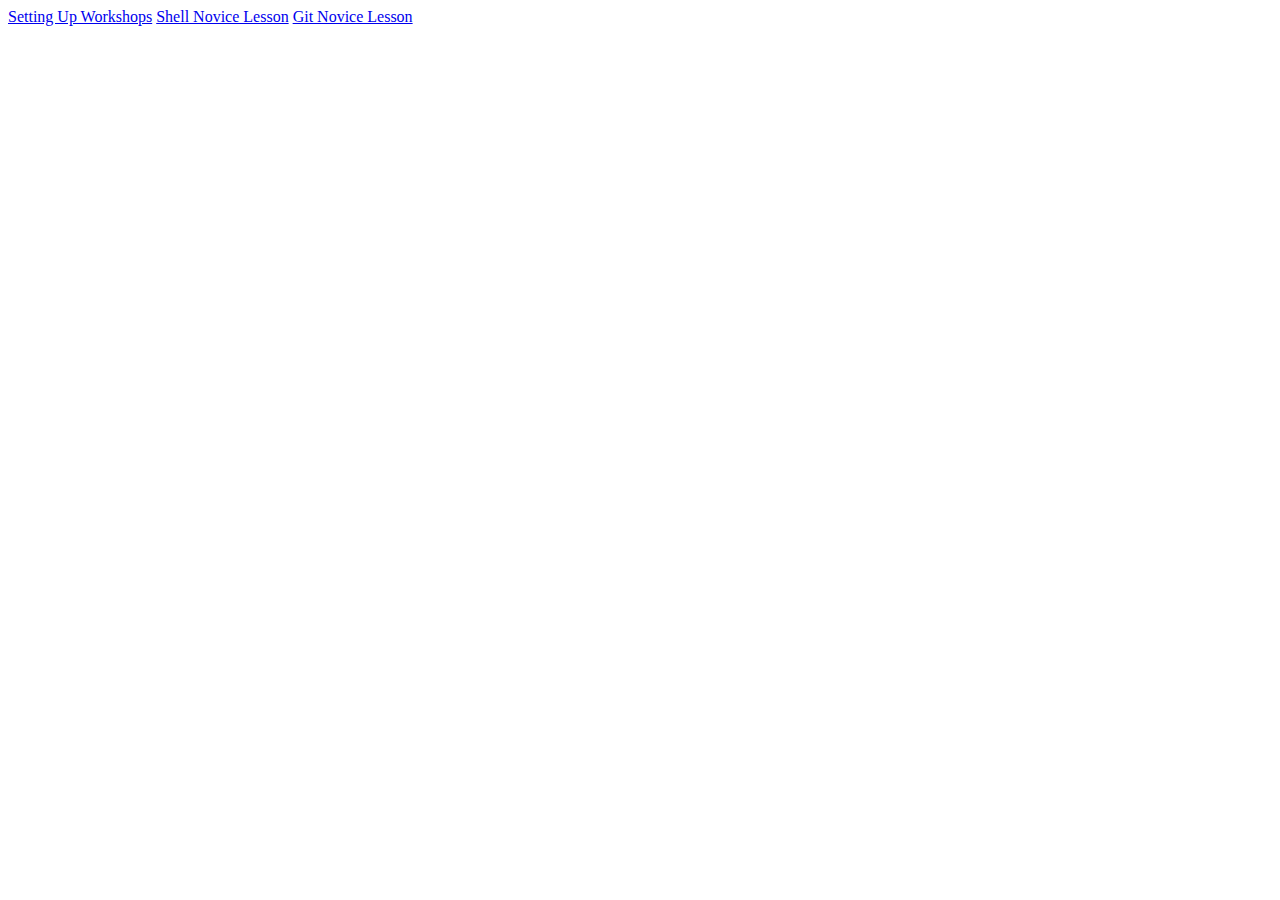
<file: index.html>
<html>

<body>

<a href="html/Setting_up.html">Setting Up Workshops</a>
<a href="html/shell-novice.html">Shell Novice Lesson</a>
<a href="html/git-novice.html">Git Novice Lesson</a>

</body>


</html>
</file>
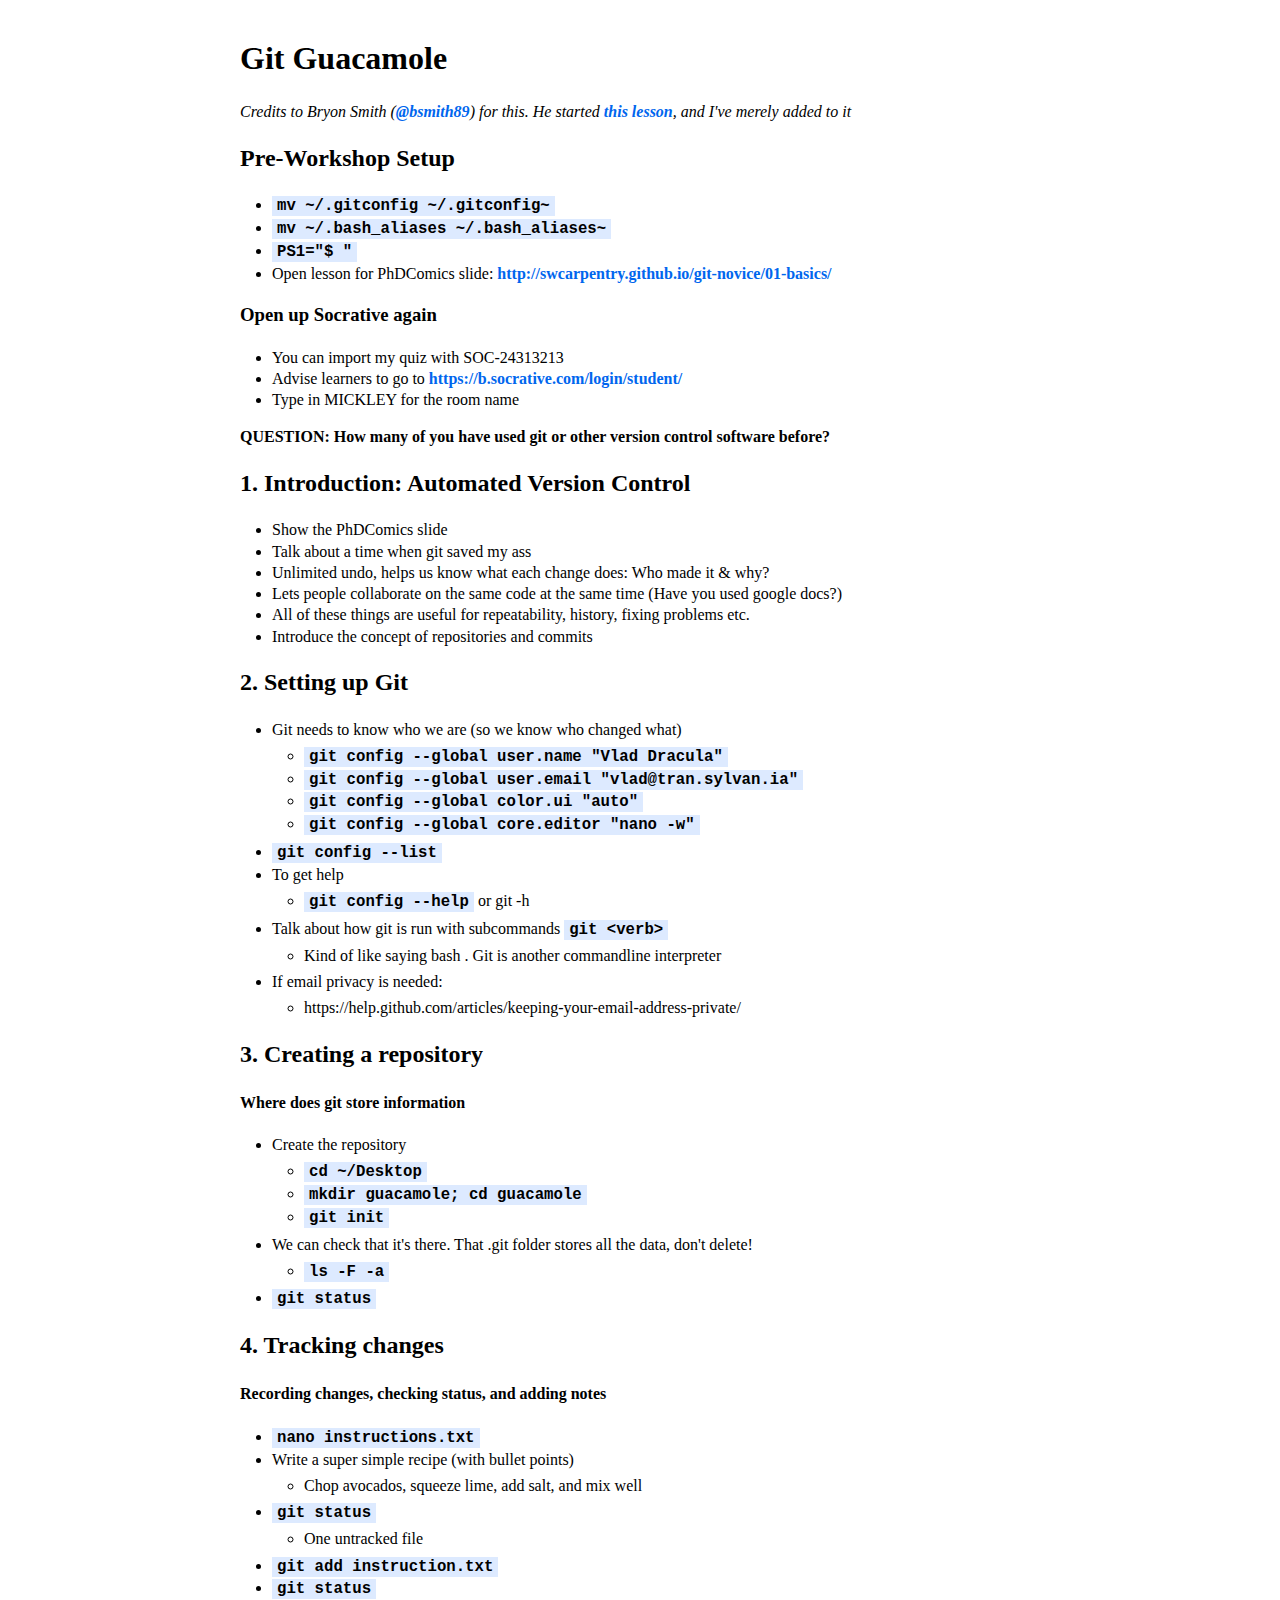
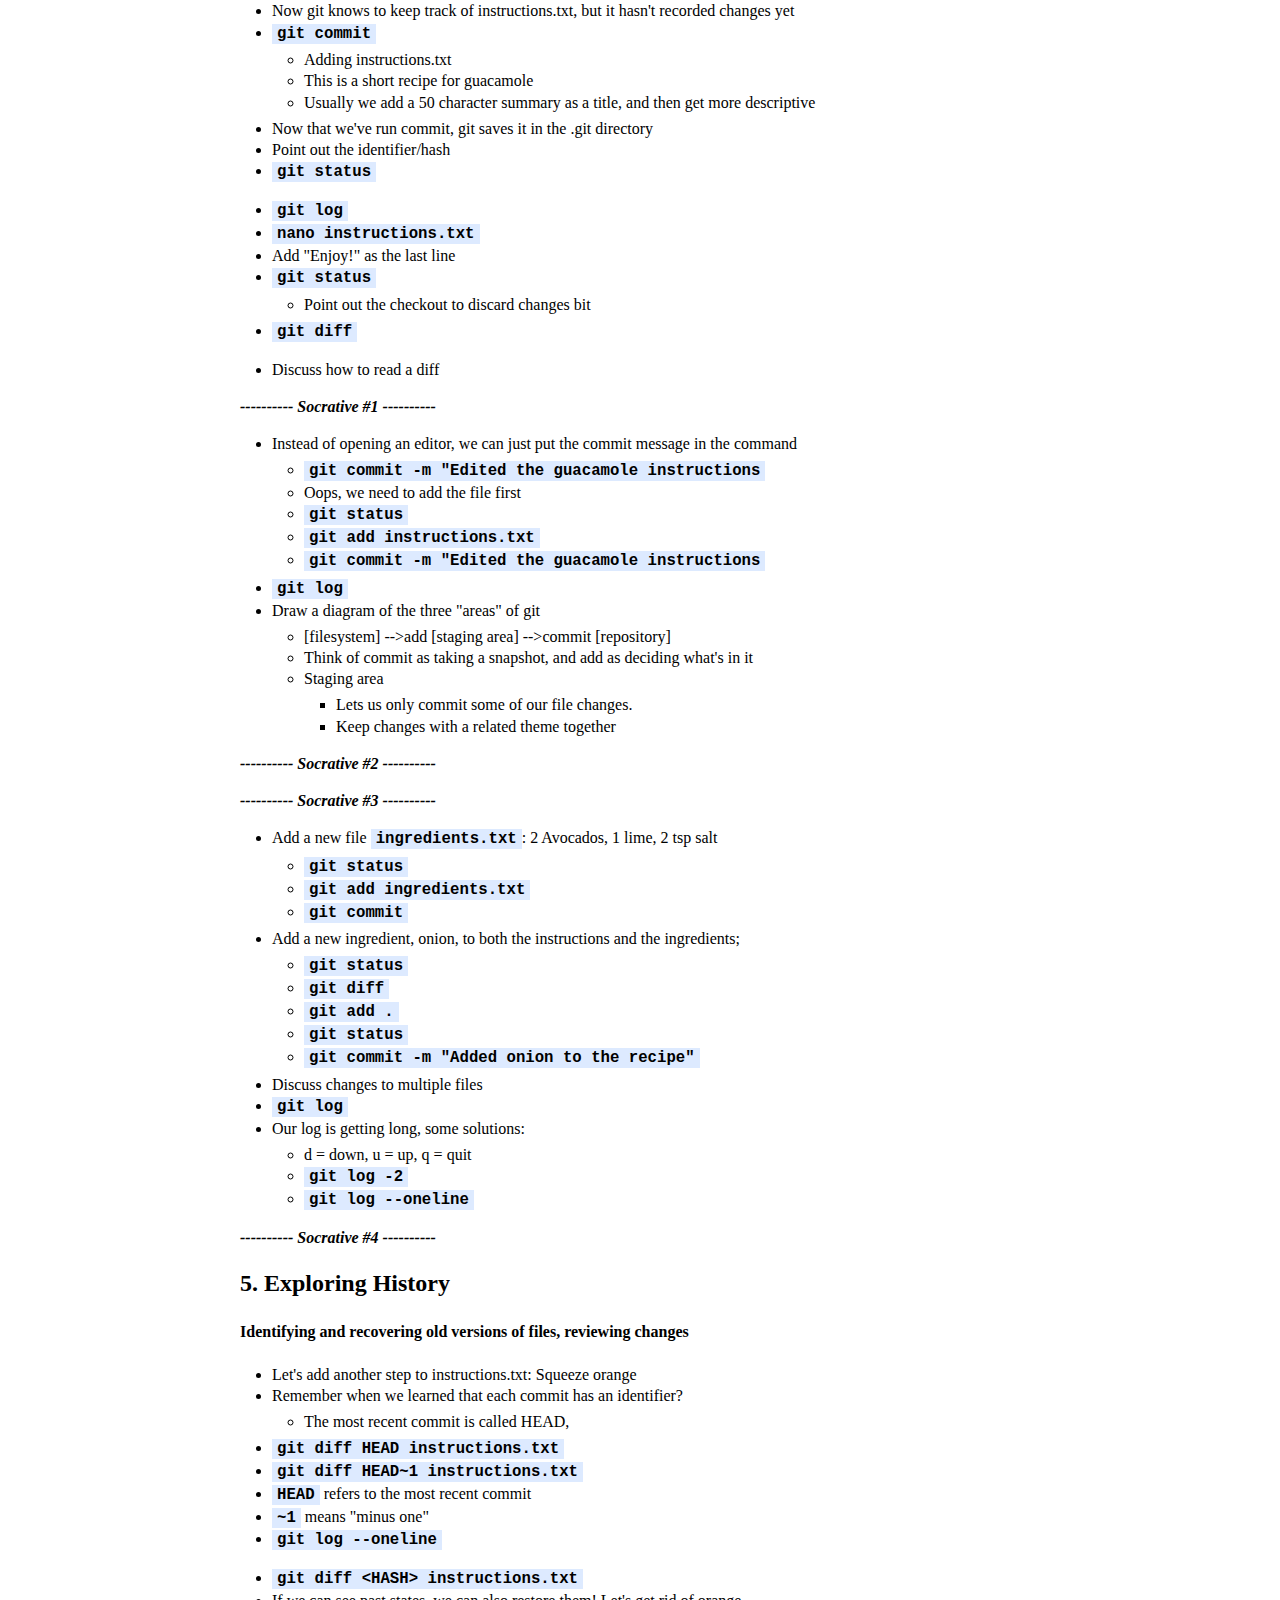
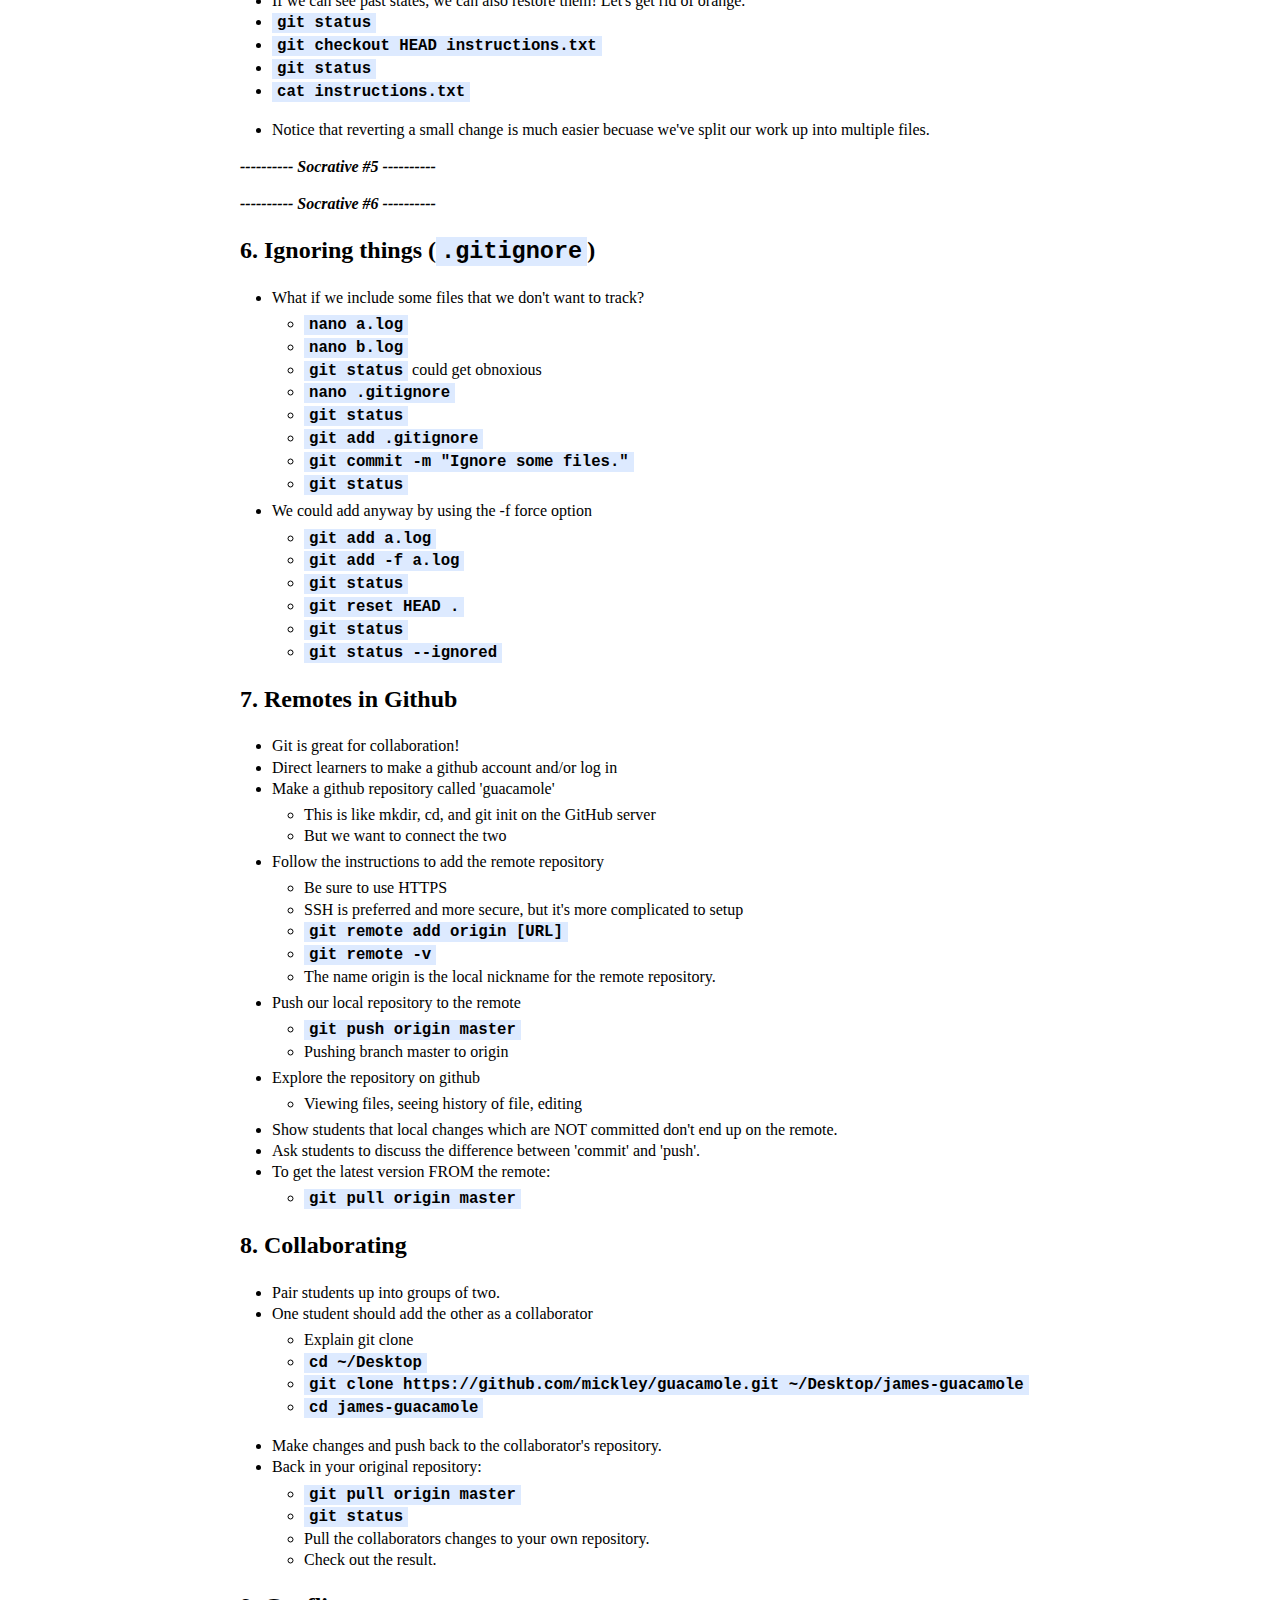
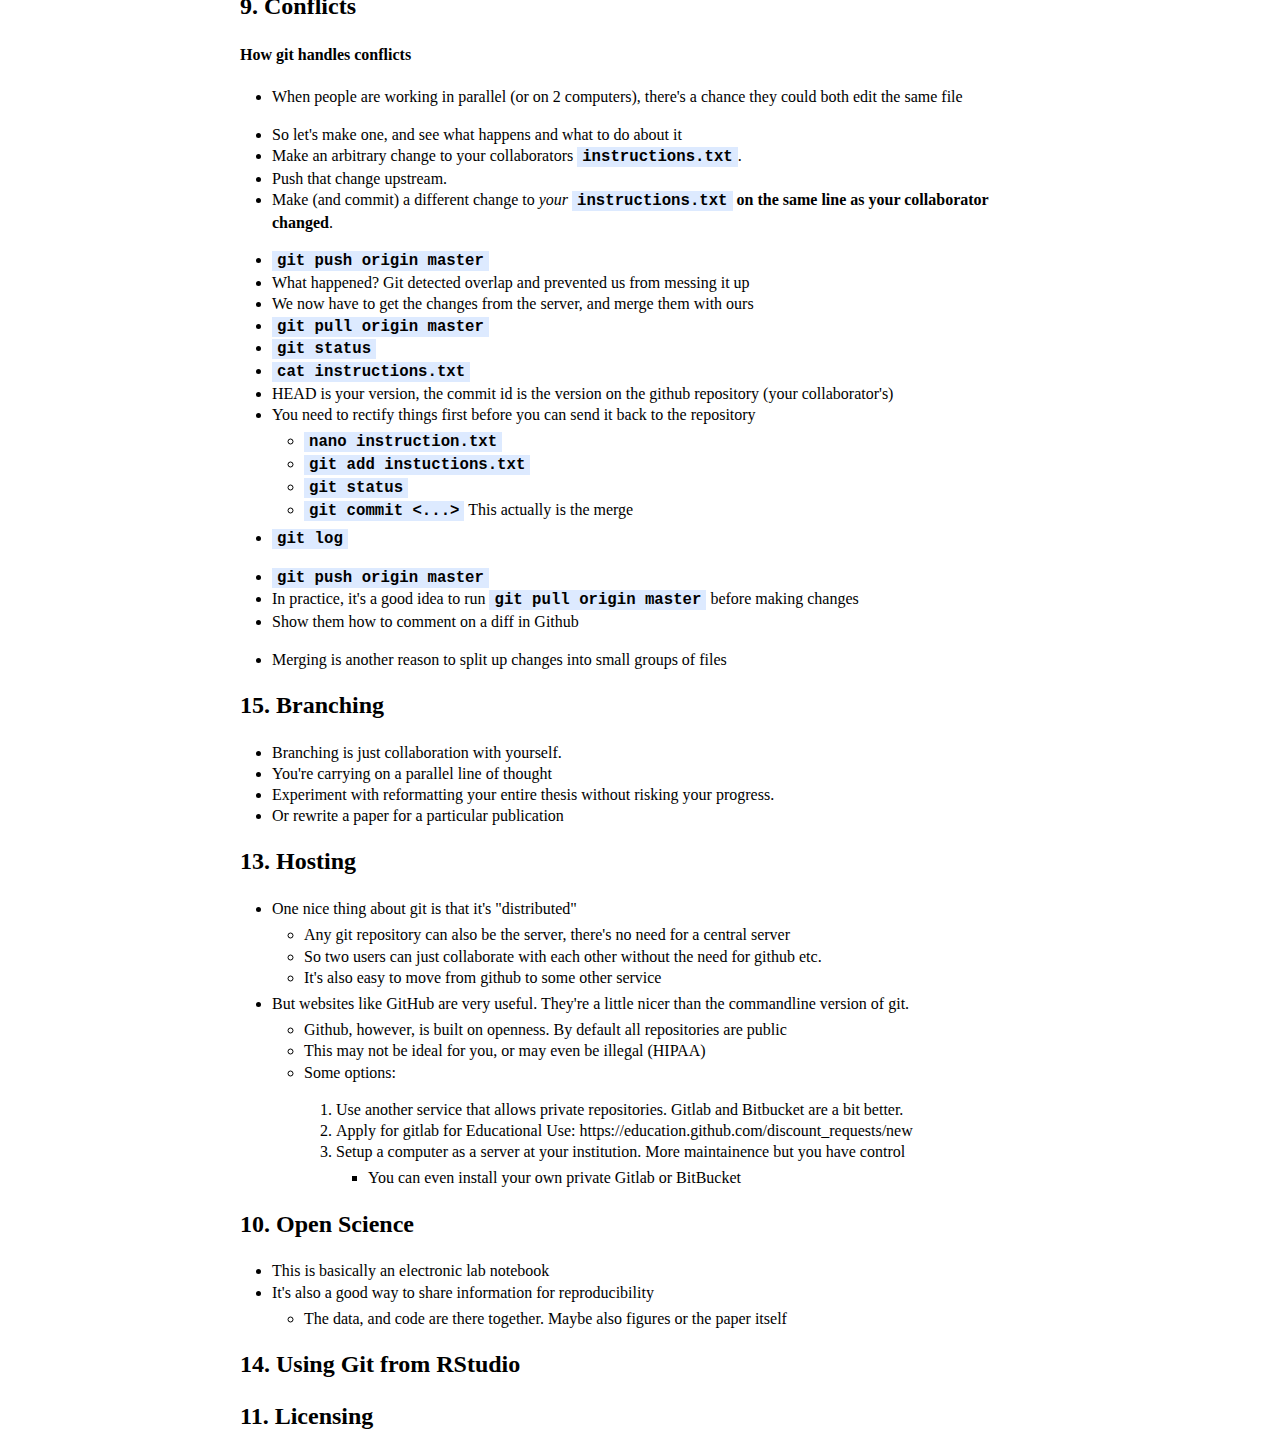
<file: git-novice.html>
<!DOCTYPE html PUBLIC "-//W3C//DTD XHTML 1.0 Transitional//EN" "http://www.w3.org/TR/xhtml1/DTD/xhtml1-transitional.dtd">
<html xmlns="http://www.w3.org/1999/xhtml">
<head>
  <meta http-equiv="Content-Type" content="text/html; charset=utf-8" />
  <meta http-equiv="Content-Style-Type" content="text/css" />
  <meta name="generator" content="pandoc" />
  <title></title>
  <style type="text/css">code{white-space: pre;}</style>
  <link rel="stylesheet" href="notes.css" type="text/css" />
</head>
<body>
<h1 id="git-guacamole">Git Guacamole</h1>
<p><em>Credits to Bryon Smith (<a href="https://github.com/bsmith89">@bsmith89</a>) for this. He started <a href="https://github.com/bsmith89/git-novice-outline">this lesson</a>, and I've merely added to it</em></p>
<h2 id="pre-workshop-setup">Pre-Workshop Setup</h2>
<ul>
<li><code>mv ~/.gitconfig ~/.gitconfig~</code></li>
<li><code>mv ~/.bash_aliases ~/.bash_aliases~</code></li>
<li><code>PS1=&quot;$ &quot;</code></li>
<li>Open lesson for PhDComics slide: <a href="http://swcarpentry.github.io/git-novice/01-basics/" class="uri">http://swcarpentry.github.io/git-novice/01-basics/</a></li>
</ul>
<h3 id="open-up-socrative-again">Open up Socrative again</h3>
<ul>
<li>You can import my quiz with SOC-24313213</li>
<li>Advise learners to go to <a href="https://b.socrative.com/login/student/" class="uri">https://b.socrative.com/login/student/</a></li>
<li>Type in MICKLEY for the room name</li>
</ul>
<p><strong>QUESTION: How many of you have used git or other version control software before?</strong></p>
<h2 id="introduction-automated-version-control">1. Introduction: Automated Version Control</h2>
<ul>
<li>Show the PhDComics slide</li>
<li>Talk about a time when git saved my ass</li>
<li>Unlimited undo, helps us know what each change does: Who made it &amp; why?</li>
<li>Lets people collaborate on the same code at the same time (Have you used google docs?)</li>
<li>All of these things are useful for repeatability, history, fixing problems etc.<br />
</li>
<li>Introduce the concept of repositories and commits</li>
</ul>
<h2 id="setting-up-git">2. Setting up Git</h2>
<ul>
<li>Git needs to know who we are (so we know who changed what)
<ul>
<li><code>git config --global user.name &quot;Vlad Dracula&quot;</code></li>
<li><code>git config --global user.email &quot;vlad@tran.sylvan.ia&quot;</code></li>
<li><code>git config --global color.ui &quot;auto&quot;</code></li>
<li><code>git config --global core.editor &quot;nano -w&quot;</code></li>
</ul></li>
<li><code>git config --list</code></li>
<li>To get help
<ul>
<li><code>git config --help</code> or git <command> -h</li>
</ul></li>
<li>Talk about how git is run with subcommands <code>git &lt;verb&gt;</code>
<ul>
<li>Kind of like saying bash <verb>. Git is another commandline interpreter</li>
</ul></li>
<li>If email privacy is needed:
<ul>
<li>https://help.github.com/articles/keeping-your-email-address-private/</li>
</ul></li>
</ul>
<h2 id="creating-a-repository">3. Creating a repository</h2>
<h4 id="where-does-git-store-information">Where does git store information</h4>
<ul>
<li>Create the repository
<ul>
<li><code>cd ~/Desktop</code></li>
<li><code>mkdir guacamole; cd guacamole</code></li>
<li><code>git init</code></li>
</ul></li>
<li>We can check that it's there. That .git folder stores all the data, don't delete!
<ul>
<li><code>ls -F -a</code></li>
</ul></li>
<li><code>git status</code></li>
</ul>
<h2 id="tracking-changes">4. Tracking changes</h2>
<h4 id="recording-changes-checking-status-and-adding-notes">Recording changes, checking status, and adding notes</h4>
<ul>
<li><code>nano instructions.txt</code></li>
<li>Write a super simple recipe (with bullet points)
<ul>
<li>Chop avocados, squeeze lime, add salt, and mix well</li>
</ul></li>
<li><code>git status</code>
<ul>
<li>One untracked file</li>
</ul></li>
<li><code>git add instruction.txt</code></li>
<li><code>git status</code></li>
<li>Now git knows to keep track of instructions.txt, but it hasn't recorded changes yet</li>
<li><code>git commit</code>
<ul>
<li>Adding instructions.txt</li>
<li>This is a short recipe for guacamole</li>
<li>Usually we add a 50 character summary as a title, and then get more descriptive</li>
</ul></li>
<li>Now that we've run commit, git saves it in the .git directory</li>
<li>Point out the identifier/hash</li>
<li><code>git status</code></li>
<li><p><code>git log</code></p></li>
<li><code>nano instructions.txt</code></li>
<li>Add &quot;Enjoy!&quot; as the last line</li>
<li><code>git status</code>
<ul>
<li>Point out the checkout to discard changes bit</li>
</ul></li>
<li><code>git diff</code></li>
<li><p>Discuss how to read a diff</p></li>
</ul>
<p><strong><em>---------- Socrative #1 ----------</em></strong></p>
<ul>
<li>Instead of opening an editor, we can just put the commit message in the command
<ul>
<li><code>git commit -m &quot;Edited the guacamole instructions</code></li>
<li>Oops, we need to add the file first</li>
<li><code>git status</code></li>
<li><code>git add instructions.txt</code></li>
<li><code>git commit -m &quot;Edited the guacamole instructions</code></li>
</ul></li>
<li><code>git log</code></li>
<li>Draw a diagram of the three &quot;areas&quot; of git
<ul>
<li>[filesystem] --&gt;add [staging area] --&gt;commit [repository]</li>
<li>Think of commit as taking a snapshot, and add as deciding what's in it</li>
<li>Staging area
<ul>
<li>Lets us only commit some of our file changes.</li>
<li>Keep changes with a related theme together</li>
</ul></li>
</ul></li>
</ul>
<p><strong><em>---------- Socrative #2 ----------</em></strong></p>
<p><strong><em>---------- Socrative #3 ----------</em></strong></p>
<ul>
<li>Add a new file <code>ingredients.txt</code>: 2 Avocados, 1 lime, 2 tsp salt
<ul>
<li><code>git status</code></li>
<li><code>git add ingredients.txt</code></li>
<li><code>git commit</code></li>
</ul></li>
<li>Add a new ingredient, onion, to both the instructions and the ingredients;
<ul>
<li><code>git status</code></li>
<li><code>git diff</code></li>
<li><code>git add .</code></li>
<li><code>git status</code></li>
<li><code>git commit -m &quot;Added onion to the recipe&quot;</code></li>
</ul></li>
<li>Discuss changes to multiple files</li>
<li><code>git log</code></li>
<li>Our log is getting long, some solutions:
<ul>
<li>d = down, u = up, q = quit</li>
<li><code>git log -2</code></li>
<li><code>git log --oneline</code></li>
</ul></li>
</ul>
<p><strong><em>---------- Socrative #4 ----------</em></strong></p>
<h2 id="exploring-history">5. Exploring History</h2>
<h4 id="identifying-and-recovering-old-versions-of-files-reviewing-changes">Identifying and recovering old versions of files, reviewing changes</h4>
<ul>
<li>Let's add another step to instructions.txt: Squeeze orange</li>
<li>Remember when we learned that each commit has an identifier?
<ul>
<li>The most recent commit is called HEAD,</li>
</ul></li>
<li><code>git diff HEAD instructions.txt</code></li>
<li><code>git diff HEAD~1 instructions.txt</code></li>
<li><code>HEAD</code> refers to the most recent commit</li>
<li><code>~1</code> means &quot;minus one&quot;</li>
<li><code>git log --oneline</code></li>
<li><p><code>git diff &lt;HASH&gt; instructions.txt</code></p></li>
<li>If we can see past states, we can also restore them! Let's get rid of orange.</li>
<li><code>git status</code></li>
<li><code>git checkout HEAD instructions.txt</code></li>
<li><code>git status</code></li>
<li><code>cat instructions.txt</code></li>
<li><p>Notice that reverting a small change is much easier becuase we've split our work up into multiple files.</p></li>
</ul>
<p><strong><em>---------- Socrative #5 ----------</em></strong></p>
<p><strong><em>---------- Socrative #6 ----------</em></strong></p>
<h2 id="ignoring-things-.gitignore">6. Ignoring things (<code>.gitignore</code>)</h2>
<ul>
<li>What if we include some files that we don't want to track?
<ul>
<li><code>nano a.log</code></li>
<li><code>nano b.log</code></li>
<li><code>git status</code> could get obnoxious</li>
<li><code>nano .gitignore</code></li>
<li><code>git status</code></li>
<li><code>git add .gitignore</code></li>
<li><code>git commit -m &quot;Ignore some files.&quot;</code></li>
<li><code>git status</code></li>
</ul></li>
<li>We could add anyway by using the -f force option
<ul>
<li><code>git add a.log</code></li>
<li><code>git add -f a.log</code></li>
<li><code>git status</code></li>
<li><code>git reset HEAD .</code></li>
<li><code>git status</code></li>
<li><code>git status --ignored</code></li>
</ul></li>
</ul>
<h2 id="remotes-in-github">7. Remotes in Github</h2>
<ul>
<li>Git is great for collaboration!</li>
<li>Direct learners to make a github account and/or log in</li>
<li>Make a github repository called 'guacamole'
<ul>
<li>This is like mkdir, cd, and git init on the GitHub server</li>
<li>But we want to connect the two</li>
</ul></li>
<li>Follow the instructions to add the remote repository
<ul>
<li>Be sure to use HTTPS</li>
<li>SSH is preferred and more secure, but it's more complicated to setup</li>
<li><code>git remote add origin [URL]</code></li>
<li><code>git remote -v</code></li>
<li>The name origin is the local nickname for the remote repository.<br />
</li>
</ul></li>
<li>Push our local repository to the remote
<ul>
<li><code>git push origin master</code></li>
<li>Pushing branch master to origin</li>
</ul></li>
<li>Explore the repository on github
<ul>
<li>Viewing files, seeing history of file, editing</li>
</ul></li>
<li>Show students that local changes which are NOT committed don't end up on the remote.</li>
<li>Ask students to discuss the difference between 'commit' and 'push'.</li>
<li>To get the latest version FROM the remote:
<ul>
<li><code>git pull origin master</code></li>
</ul></li>
</ul>
<h2 id="collaborating">8. Collaborating</h2>
<ul>
<li>Pair students up into groups of two.</li>
<li>One student should add the other as a collaborator
<ul>
<li>Explain git clone</li>
<li><code>cd ~/Desktop</code></li>
<li><code>git clone https://github.com/mickley/guacamole.git ~/Desktop/james-guacamole</code></li>
<li><code>cd james-guacamole</code></li>
</ul></li>
<li><p>Make changes and push back to the collaborator's repository.</p></li>
<li>Back in your original repository:
<ul>
<li><code>git pull origin master</code></li>
<li><code>git status</code></li>
<li>Pull the collaborators changes to your own repository.</li>
<li>Check out the result.</li>
</ul></li>
</ul>
<h2 id="conflicts">9. Conflicts</h2>
<h4 id="how-git-handles-conflicts">How git handles conflicts</h4>
<ul>
<li>When people are working in parallel (or on 2 computers), there's a chance they could both edit the same file</li>
<li><p>So let's make one, and see what happens and what to do about it</p></li>
<li>Make an arbitrary change to your collaborators <code>instructions.txt</code>.</li>
<li>Push that change upstream.</li>
<li>Make (and commit) a different change to <em>your</em> <code>instructions.txt</code> <strong>on the same line as your collaborator changed</strong>.</li>
<li><p><code>git push origin master</code></p></li>
<li>What happened? Git detected overlap and prevented us from messing it up</li>
<li>We now have to get the changes from the server, and merge them with ours</li>
<li><code>git pull origin master</code></li>
<li><code>git status</code></li>
<li><code>cat instructions.txt</code></li>
<li>HEAD is your version, the commit id is the version on the github repository (your collaborator's)</li>
<li>You need to rectify things first before you can send it back to the repository
<ul>
<li><code>nano instruction.txt</code></li>
<li><code>git add instuctions.txt</code></li>
<li><code>git status</code></li>
<li><code>git commit &lt;...&gt;</code> This actually is the merge</li>
</ul></li>
<li><code>git log</code></li>
<li><p><code>git push origin master</code></p></li>
<li>In practice, it's a good idea to run <code>git pull origin master</code> before making changes</li>
<li>Show them how to comment on a diff in Github</li>
<li><p>Merging is another reason to split up changes into small groups of files</p></li>
</ul>
<h2 id="branching">15. Branching</h2>
<ul>
<li>Branching is just collaboration with yourself.<br />
</li>
<li>You're carrying on a parallel line of thought</li>
<li>Experiment with reformatting your entire thesis without risking your progress.</li>
<li>Or rewrite a paper for a particular publication</li>
</ul>
<h2 id="hosting">13. Hosting</h2>
<ul>
<li>One nice thing about git is that it's &quot;distributed&quot;
<ul>
<li>Any git repository can also be the server, there's no need for a central server</li>
<li>So two users can just collaborate with each other without the need for github etc.</li>
<li>It's also easy to move from github to some other service</li>
</ul></li>
<li>But websites like GitHub are very useful. They're a little nicer than the commandline version of git.
<ul>
<li>Github, however, is built on openness. By default all repositories are public</li>
<li>This may not be ideal for you, or may even be illegal (HIPAA)</li>
<li>Some options:
<ol style="list-style-type: decimal">
<li>Use another service that allows private repositories. Gitlab and Bitbucket are a bit better.<br />
</li>
<li>Apply for gitlab for Educational Use: https://education.github.com/discount_requests/new</li>
<li>Setup a computer as a server at your institution. More maintainence but you have control
<ul>
<li>You can even install your own private Gitlab or BitBucket</li>
</ul></li>
</ol></li>
</ul></li>
</ul>
<h2 id="open-science">10. Open Science</h2>
<ul>
<li>This is basically an electronic lab notebook</li>
<li>It's also a good way to share information for reproducibility
<ul>
<li>The data, and code are there together. Maybe also figures or the paper itself</li>
</ul></li>
</ul>
<h2 id="using-git-from-rstudio">14. Using Git from RStudio</h2>
<h2 id="licensing">11. Licensing</h2>
<h2 id="citation">12. Citation</h2>
</body>
</html>
</file>
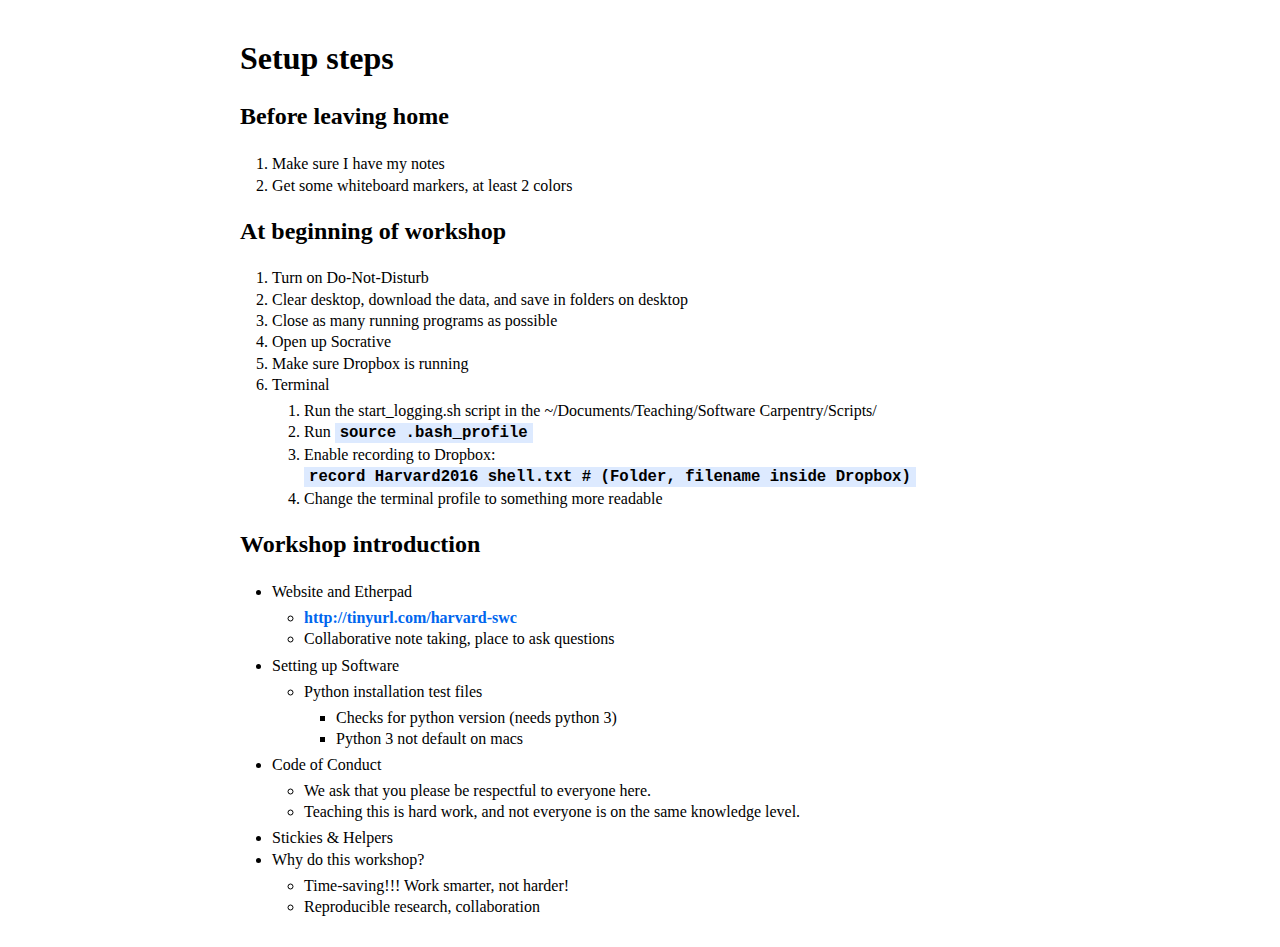
<file: Setting_up.html>
<!DOCTYPE html PUBLIC "-//W3C//DTD XHTML 1.0 Transitional//EN" "http://www.w3.org/TR/xhtml1/DTD/xhtml1-transitional.dtd">
<html xmlns="http://www.w3.org/1999/xhtml">
<head>
  <meta http-equiv="Content-Type" content="text/html; charset=utf-8" />
  <meta http-equiv="Content-Style-Type" content="text/css" />
  <meta name="generator" content="pandoc" />
  <title></title>
  <style type="text/css">code{white-space: pre;}</style>
  <link rel="stylesheet" href="notes.css" type="text/css" />
</head>
<body>
<h1 id="setup-steps">Setup steps</h1>
<h2 id="before-leaving-home">Before leaving home</h2>
<ol style="list-style-type: decimal">
<li>Make sure I have my notes</li>
<li>Get some whiteboard markers, at least 2 colors</li>
</ol>
<h2 id="at-beginning-of-workshop">At beginning of workshop</h2>
<ol style="list-style-type: decimal">
<li>Turn on Do-Not-Disturb</li>
<li>Clear desktop, download the data, and save in folders on desktop</li>
<li>Close as many running programs as possible</li>
<li>Open up Socrative</li>
<li>Make sure Dropbox is running</li>
<li>Terminal
<ol style="list-style-type: decimal">
<li>Run the start_logging.sh script in the ~/Documents/Teaching/Software Carpentry/Scripts/</li>
<li>Run <code>source .bash_profile</code></li>
<li>Enable recording to Dropbox: <code>record Harvard2016 shell.txt # (Folder, filename inside Dropbox)</code></li>
<li>Change the terminal profile to something more readable</li>
</ol></li>
</ol>
<h2 id="workshop-introduction">Workshop introduction</h2>
<ul>
<li>Website and Etherpad
<ul>
<li><a href="http://tinyurl.com/harvard-swc" class="uri">http://tinyurl.com/harvard-swc</a></li>
<li>Collaborative note taking, place to ask questions</li>
</ul></li>
<li>Setting up Software
<ul>
<li>Python installation test files
<ul>
<li>Checks for python version (needs python 3)</li>
<li>Python 3 not default on macs</li>
</ul></li>
</ul></li>
<li>Code of Conduct
<ul>
<li>We ask that you please be respectful to everyone here.</li>
<li>Teaching this is hard work, and not everyone is on the same knowledge level.</li>
</ul></li>
<li>Stickies &amp; Helpers</li>
<li>Why do this workshop?
<ul>
<li>Time-saving!!! Work smarter, not harder!</li>
<li>Reproducible research, collaboration</li>
</ul></li>
</ul>
</body>
</html>
</file>
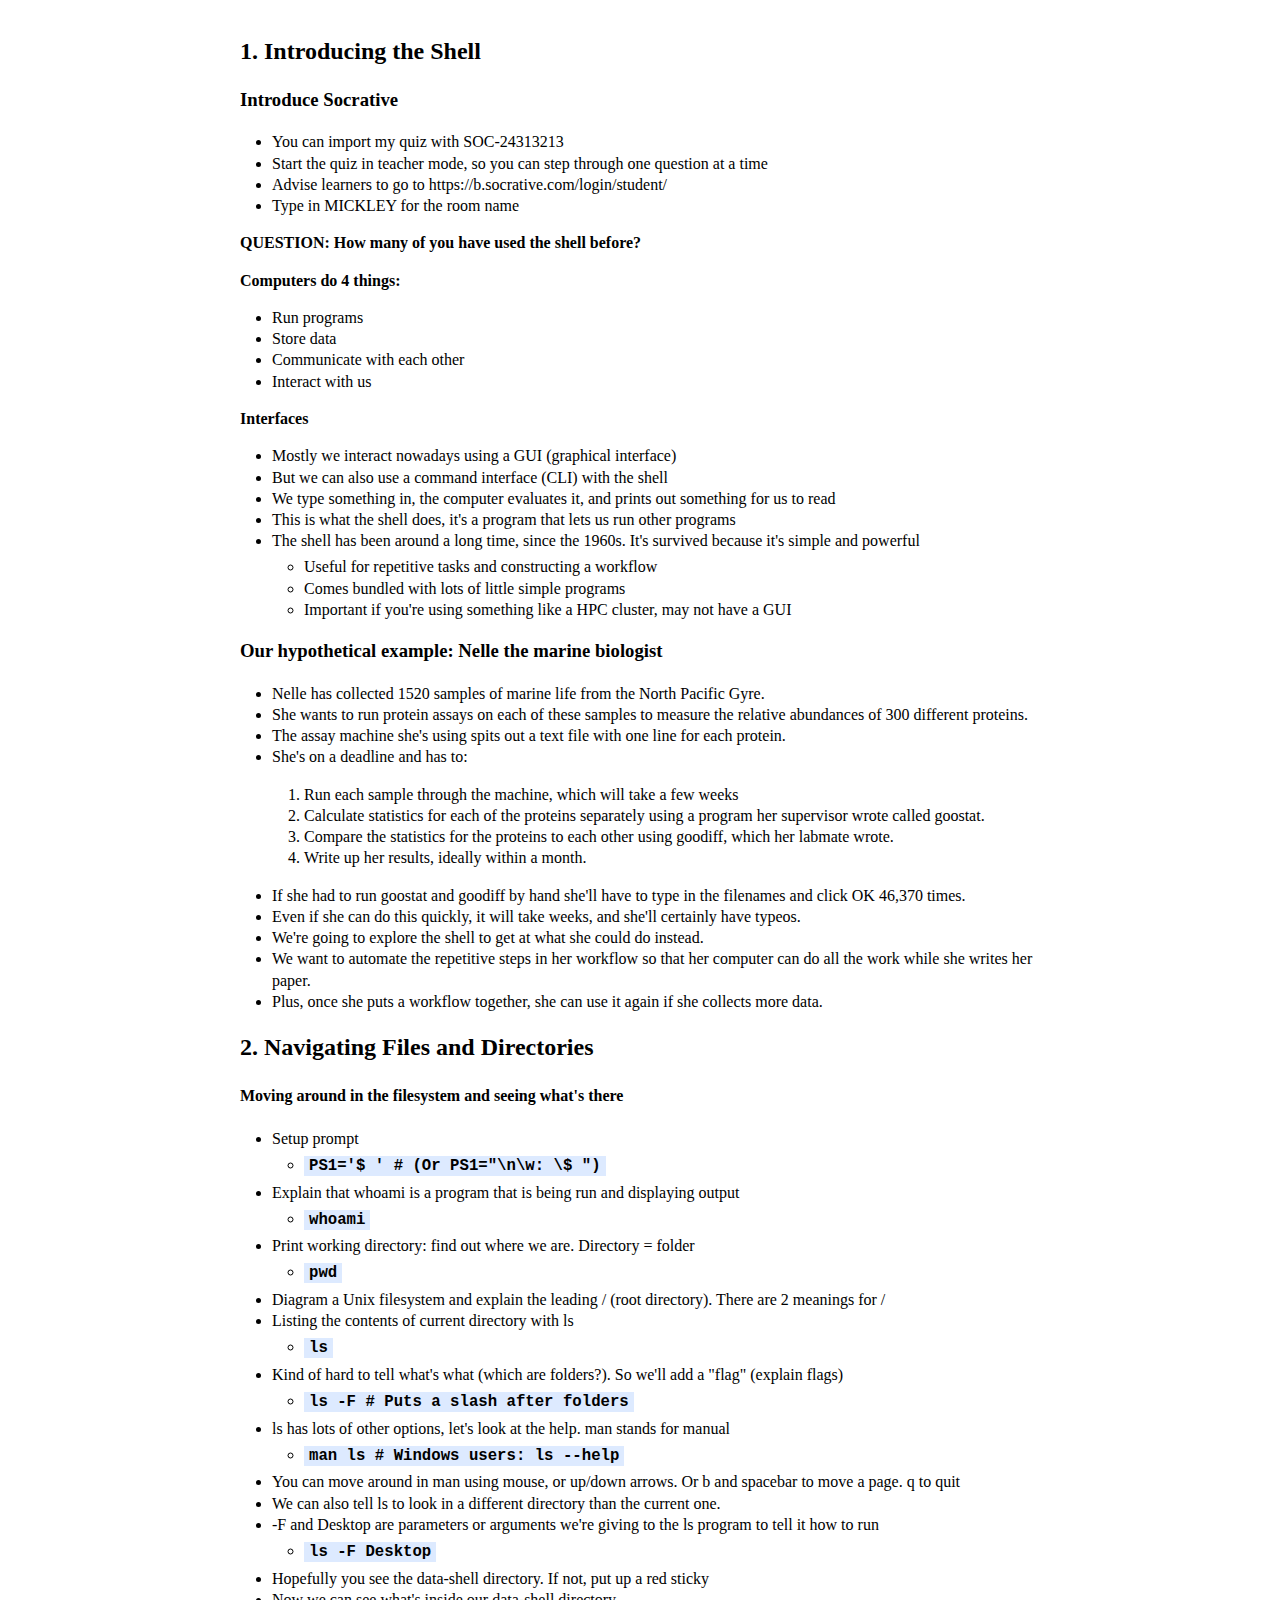
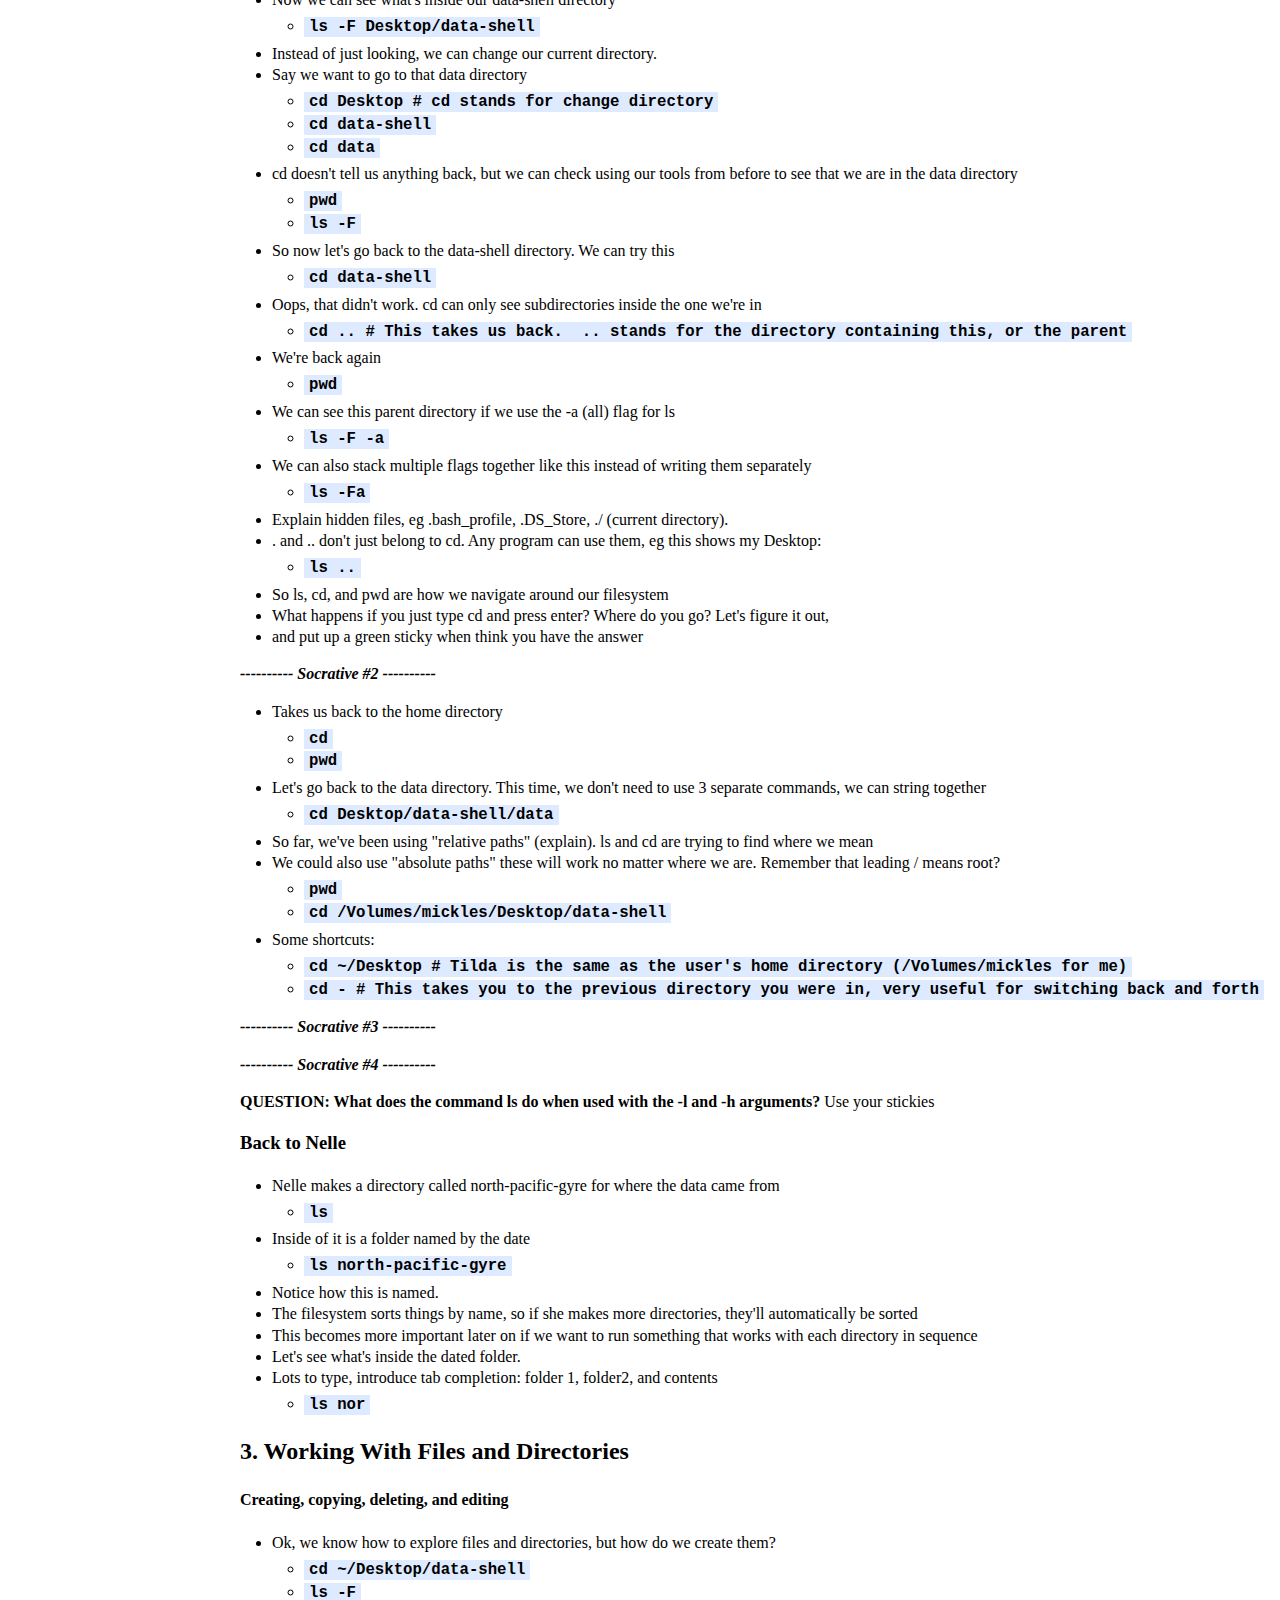
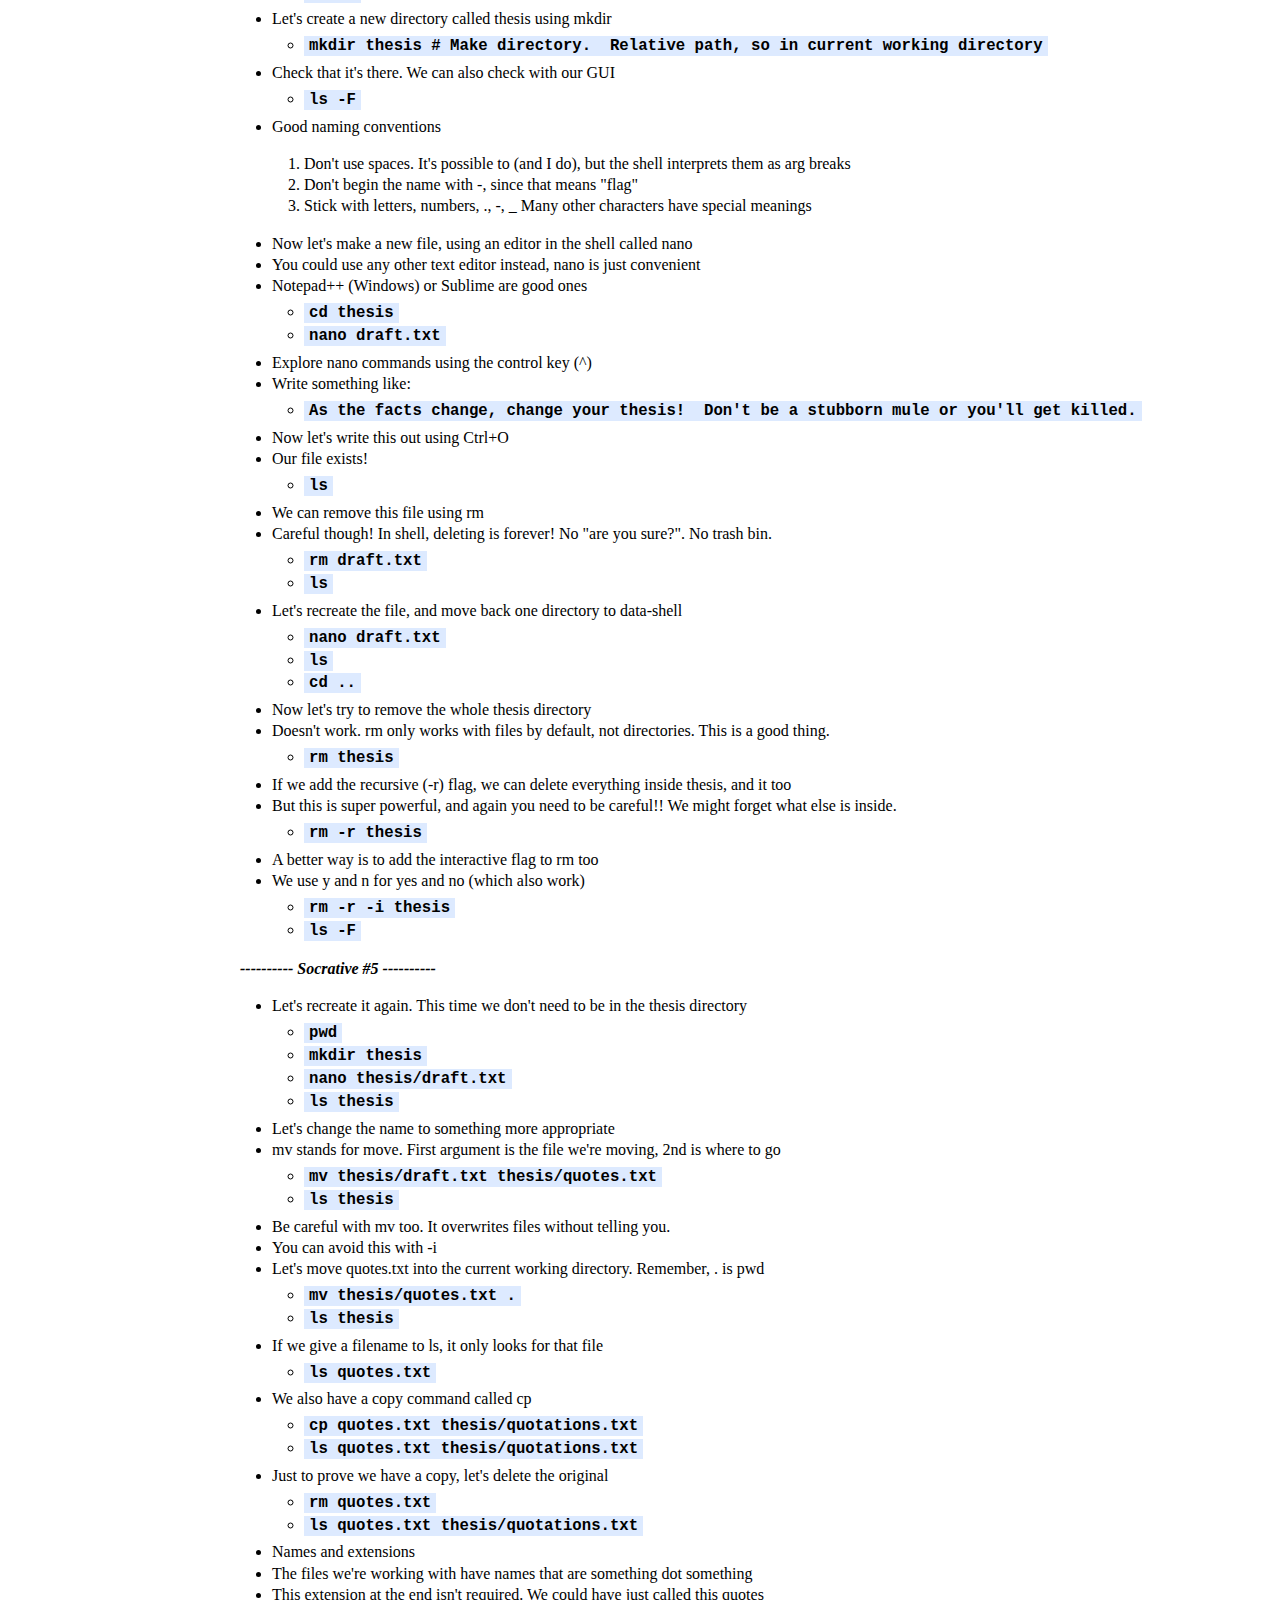
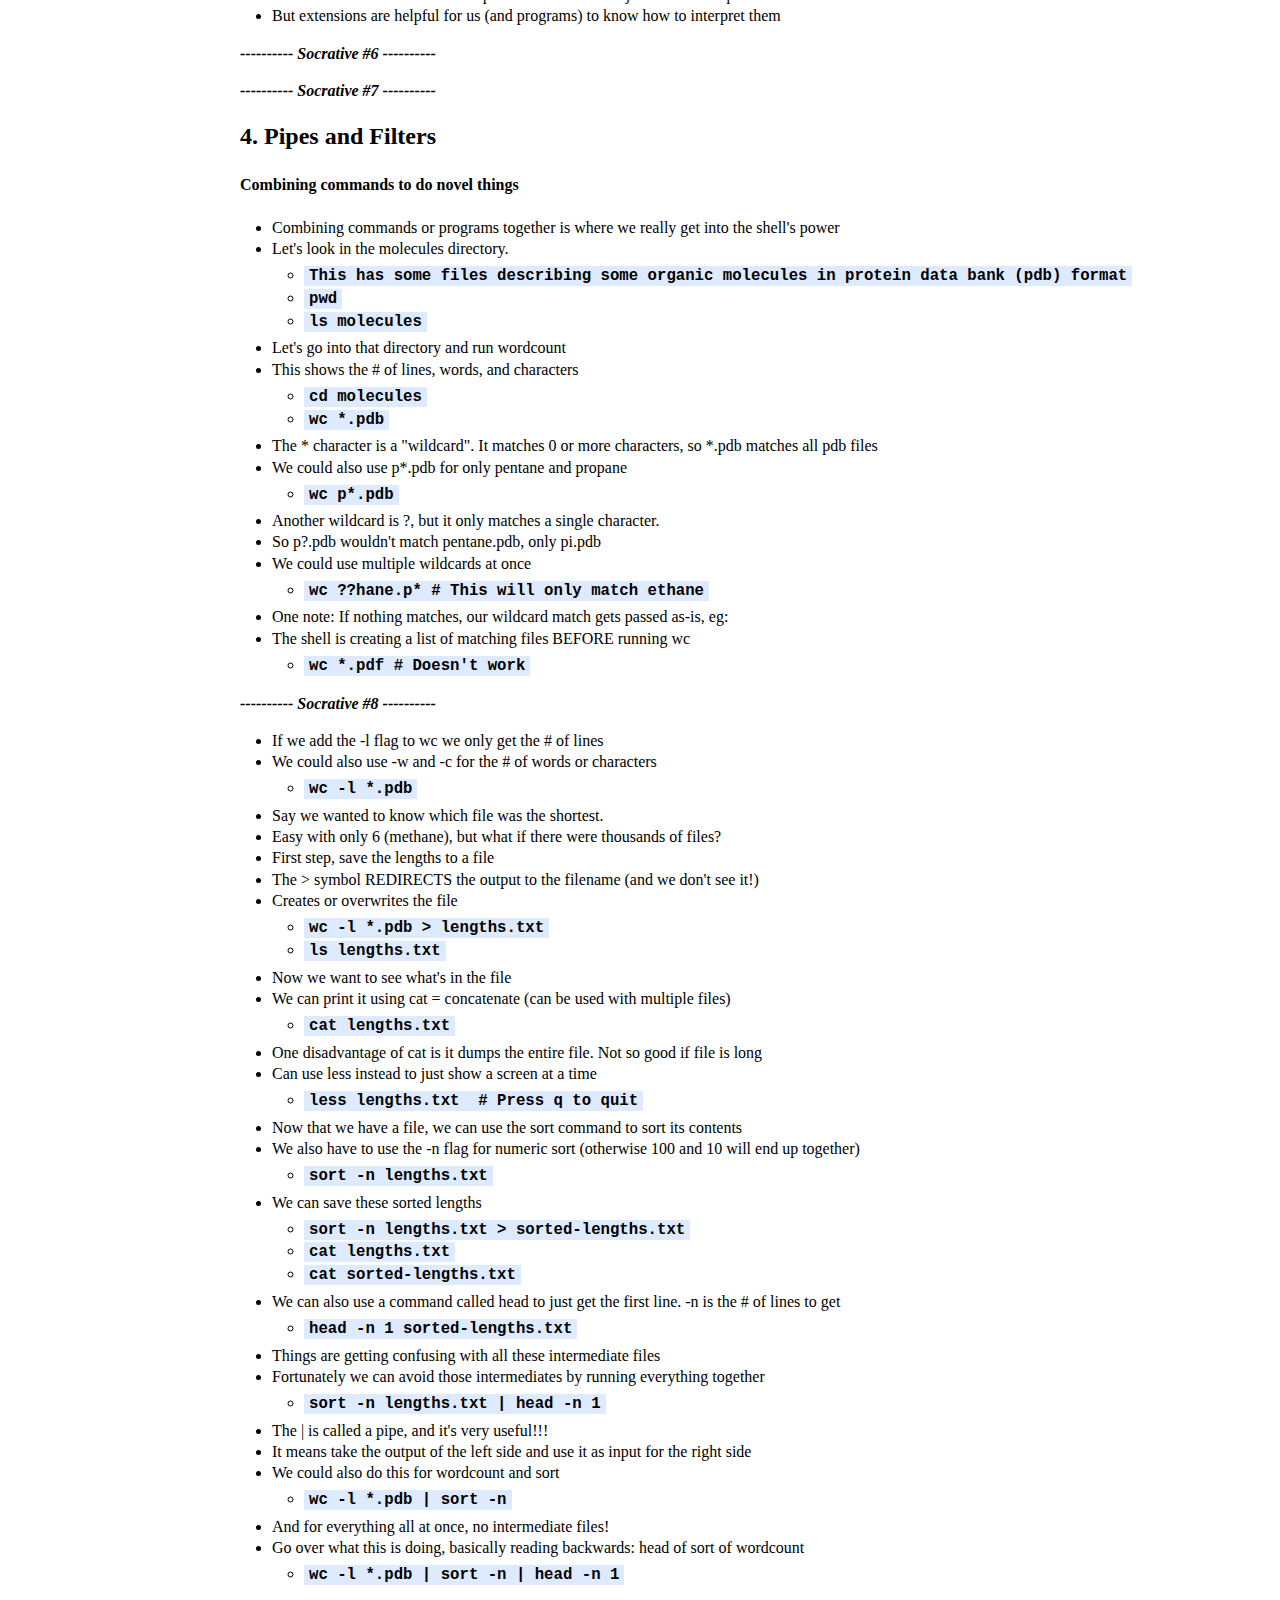
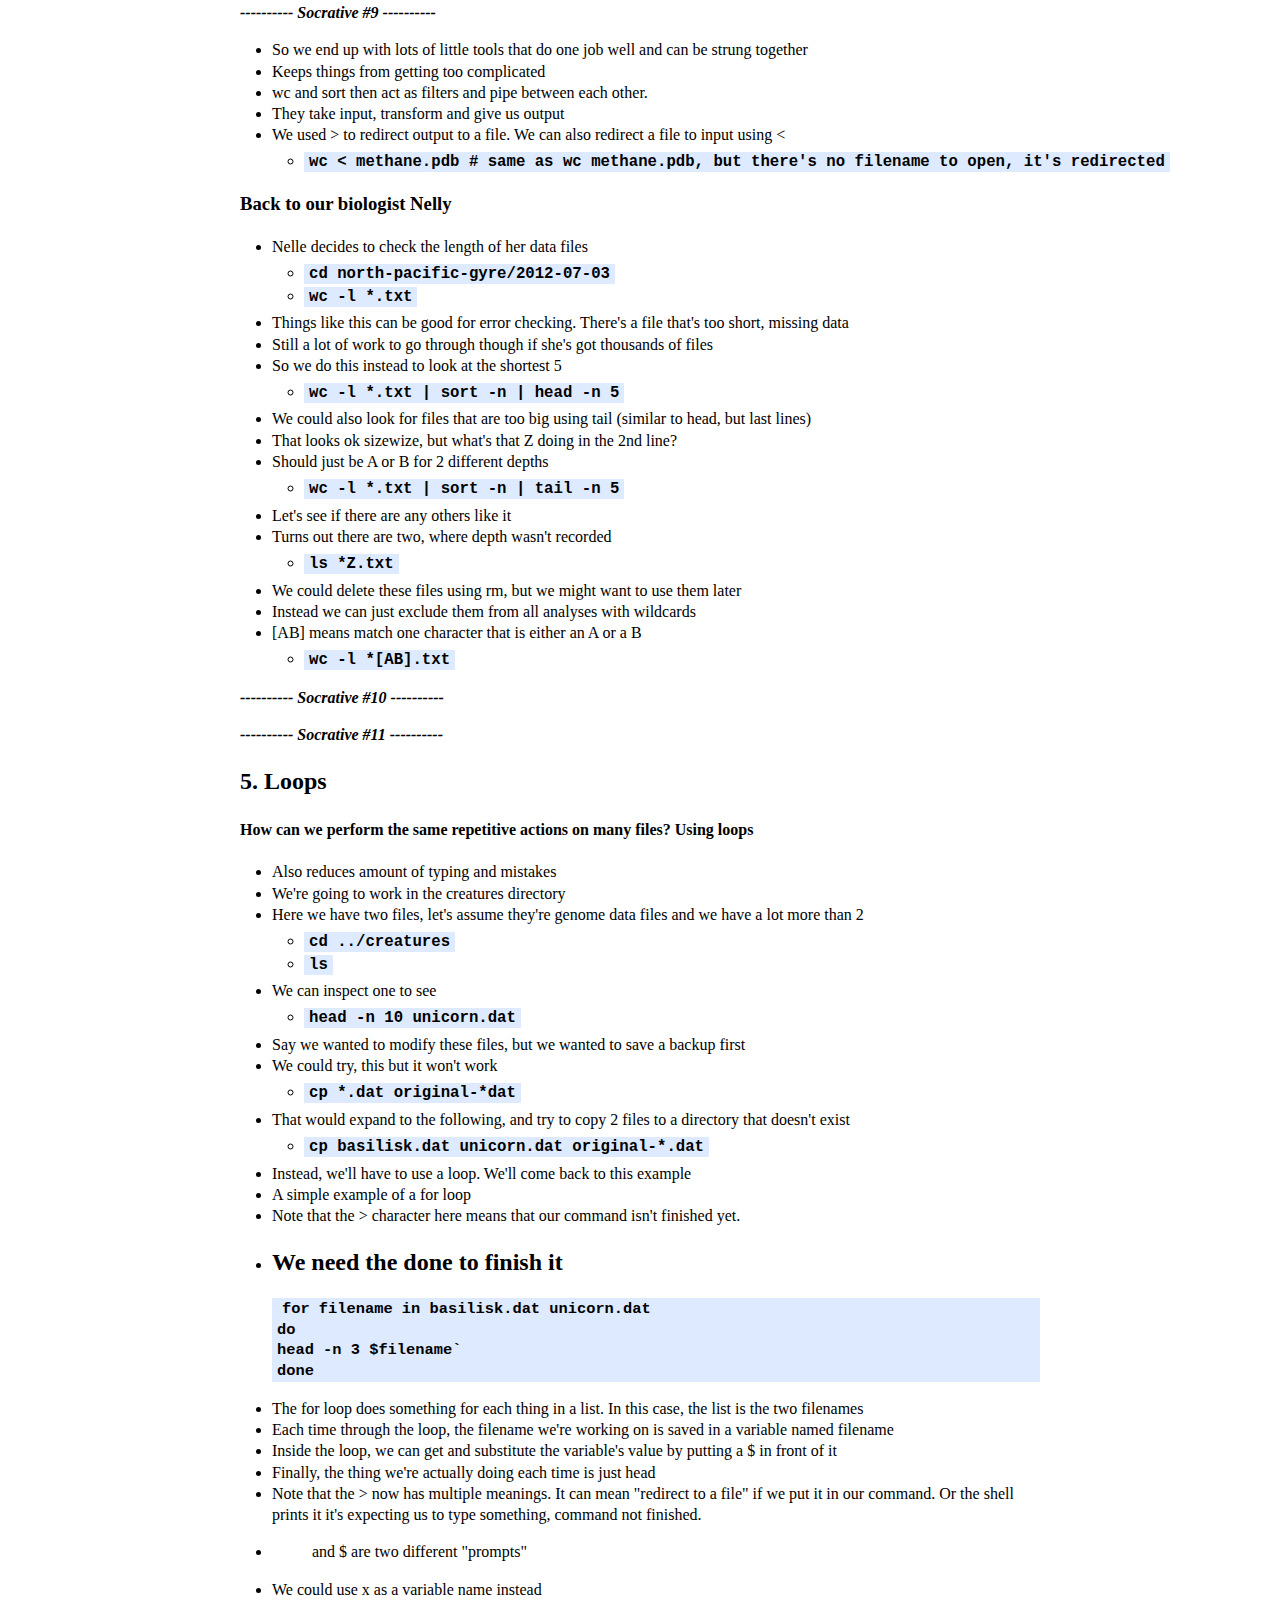
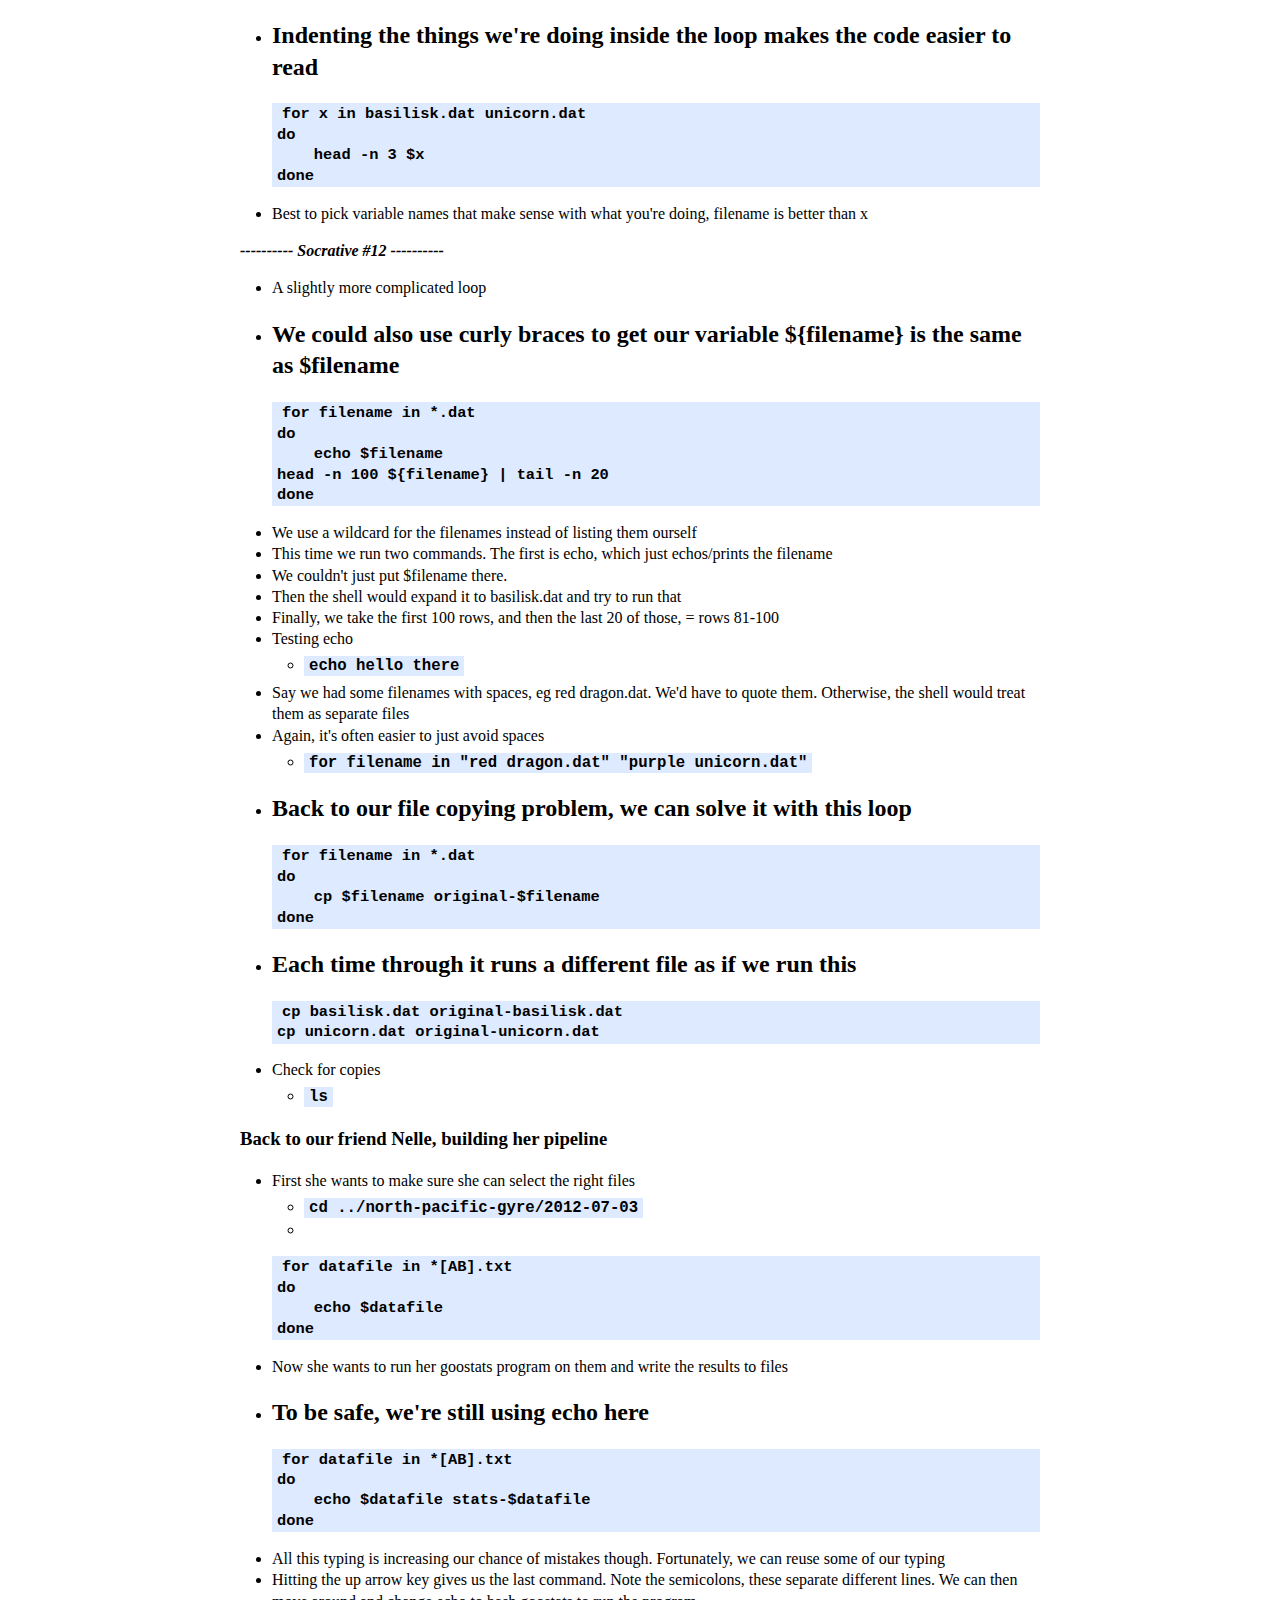
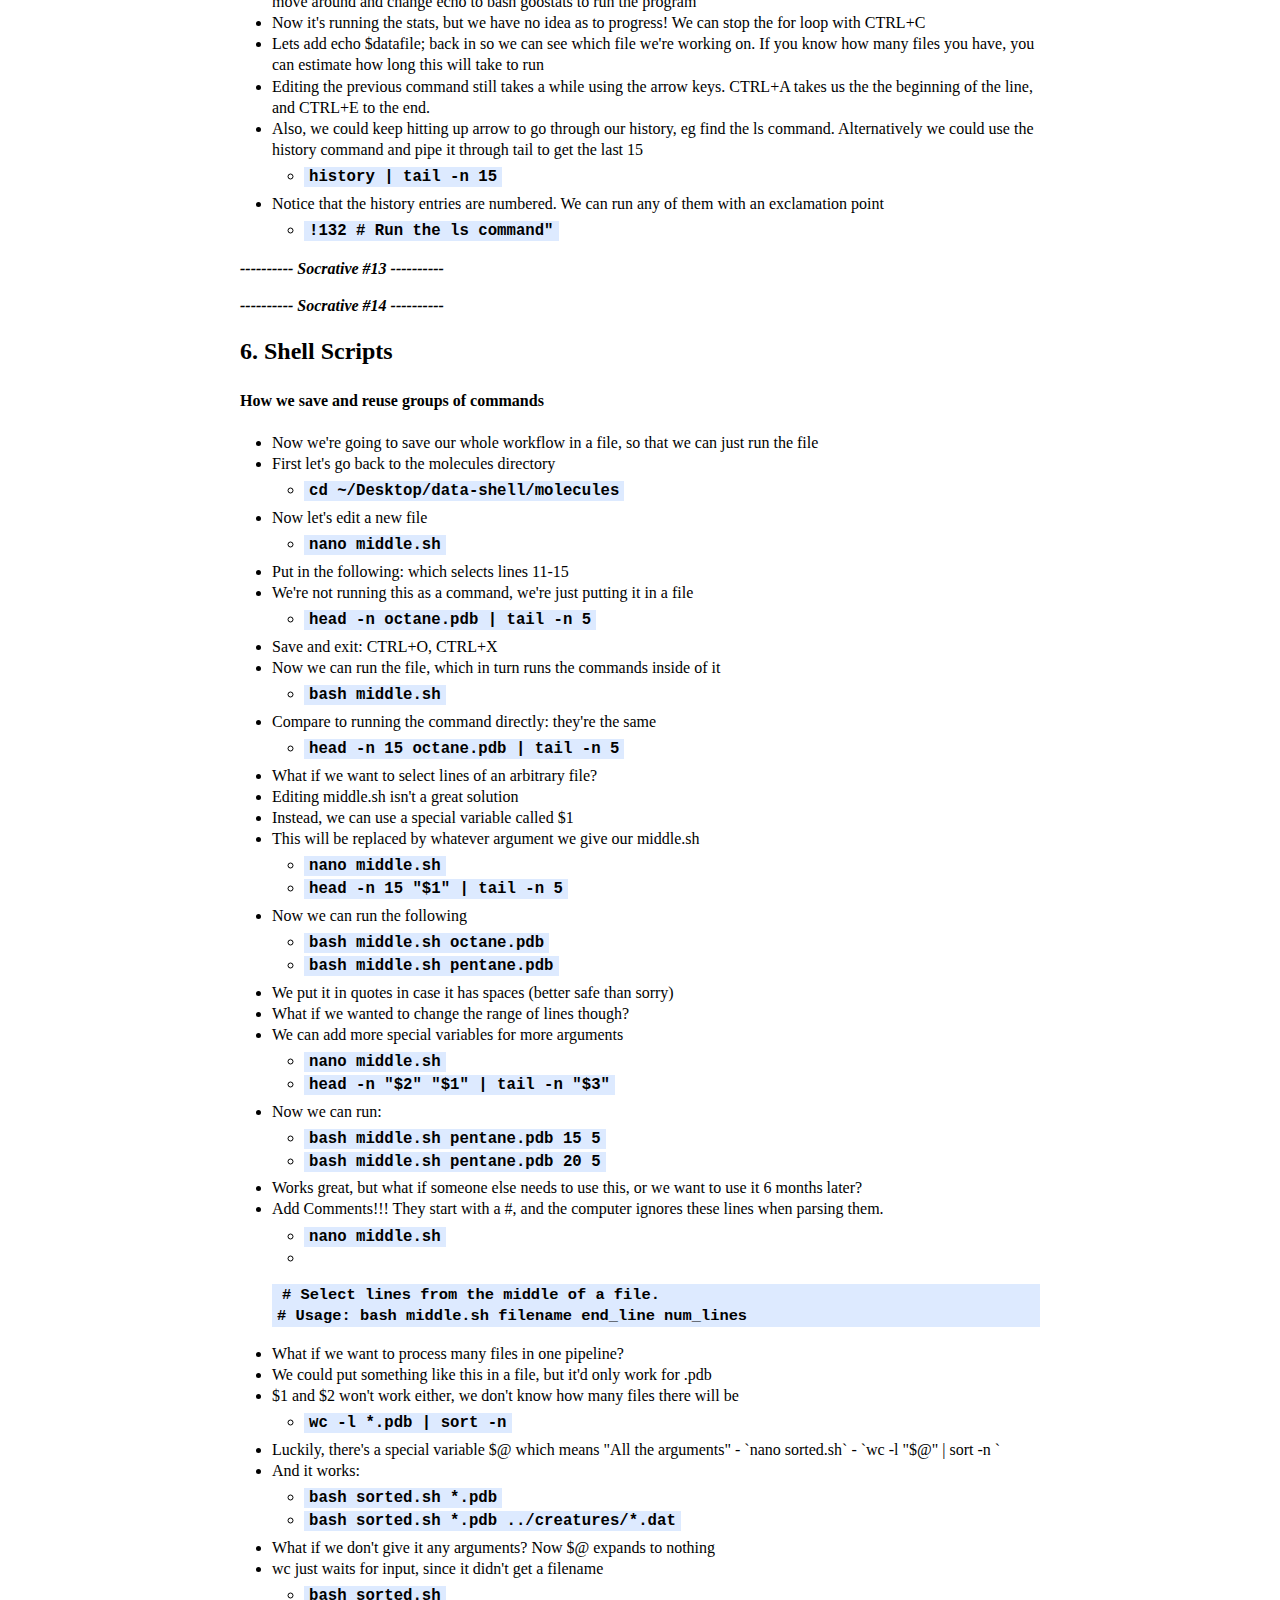
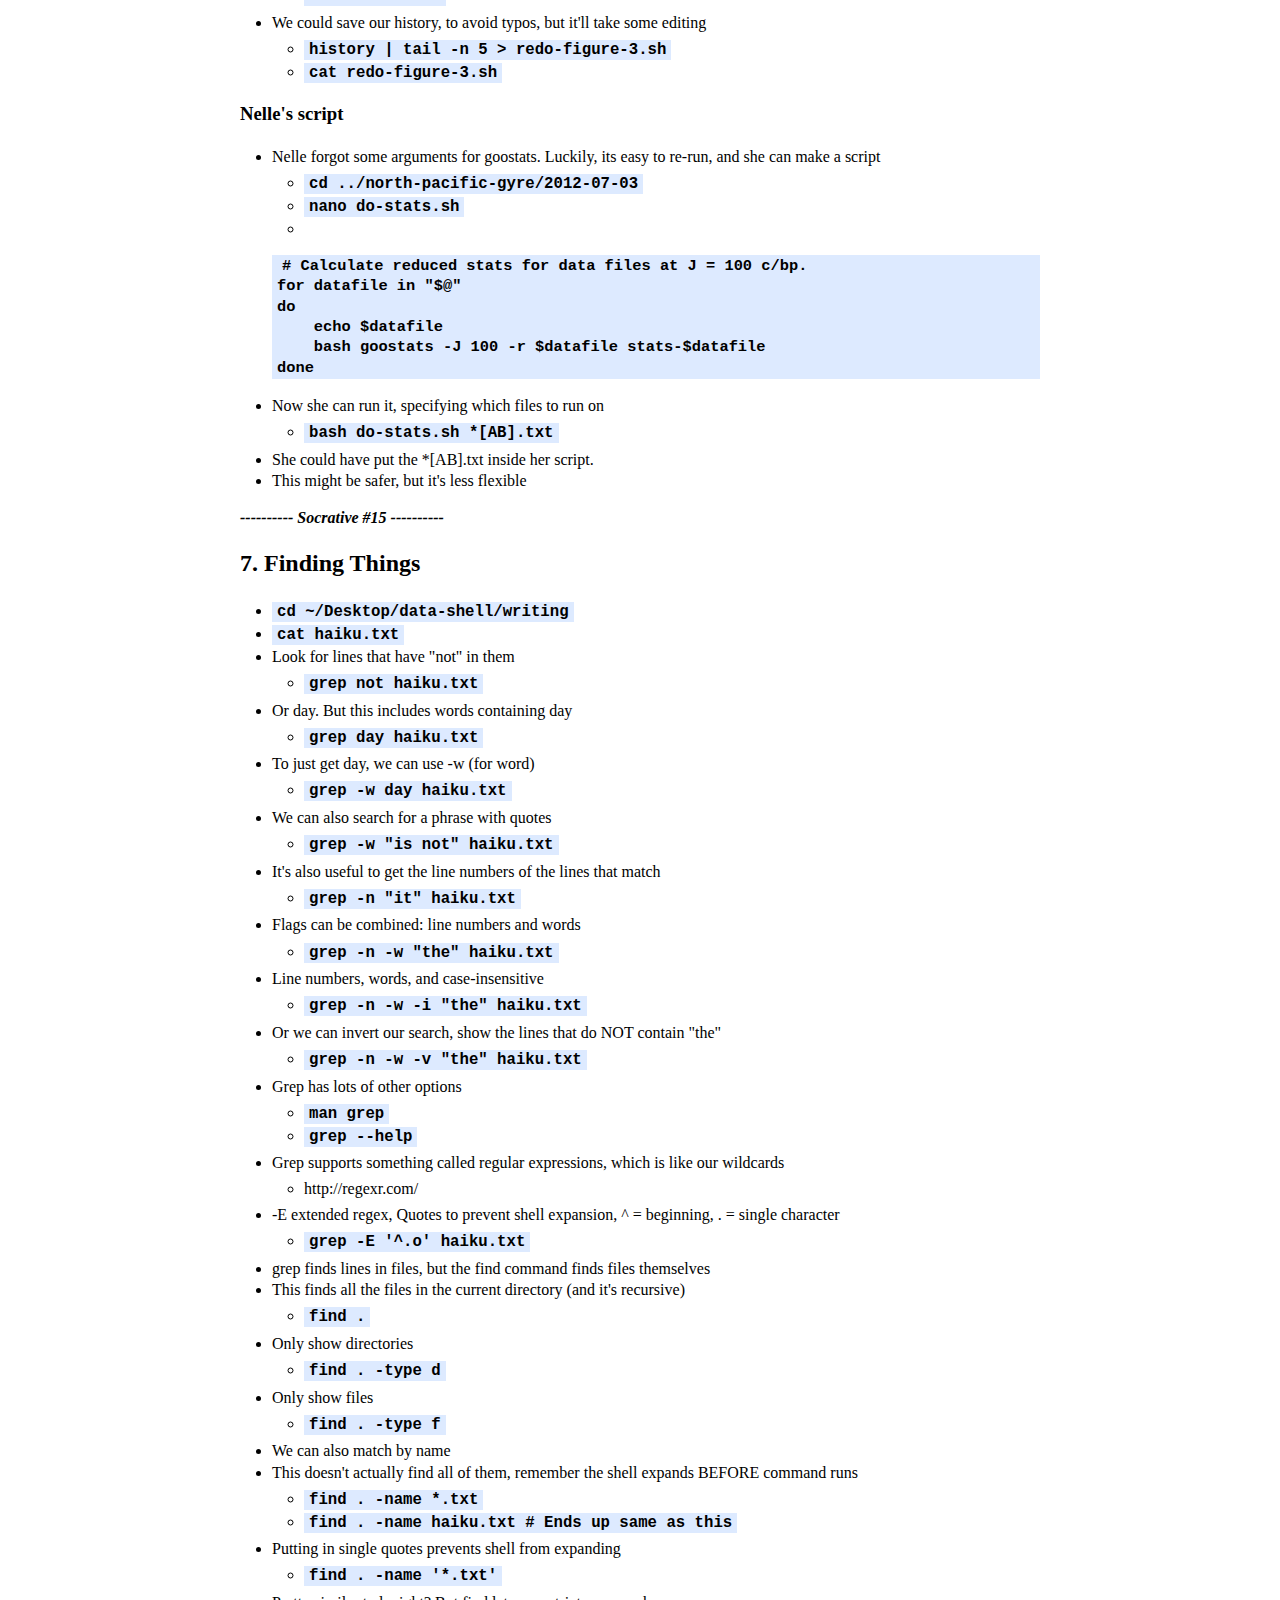
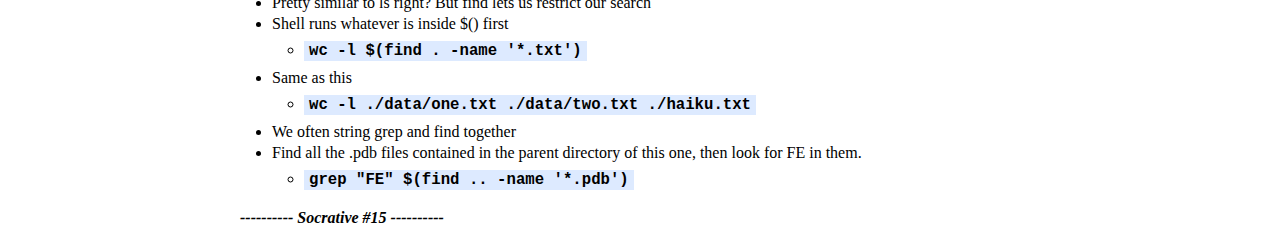
<file: shell-novice.html>
<!DOCTYPE html PUBLIC "-//W3C//DTD XHTML 1.0 Transitional//EN" "http://www.w3.org/TR/xhtml1/DTD/xhtml1-transitional.dtd">
<html xmlns="http://www.w3.org/1999/xhtml">
<head>
  <meta http-equiv="Content-Type" content="text/html; charset=utf-8" />
  <meta http-equiv="Content-Style-Type" content="text/css" />
  <meta name="generator" content="pandoc" />
  <title></title>
  <style type="text/css">code{white-space: pre;}</style>
  <link rel="stylesheet" href="notes.css" type="text/css" />
</head>
<body>
<h2 id="introducing-the-shell">1. Introducing the Shell</h2>
<h3 id="introduce-socrative">Introduce Socrative</h3>
<ul>
<li>You can import my quiz with SOC-24313213</li>
<li>Start the quiz in teacher mode, so you can step through one question at a time</li>
<li>Advise learners to go to https://b.socrative.com/login/student/</li>
<li>Type in MICKLEY for the room name</li>
</ul>
<p><strong>QUESTION: How many of you have used the shell before?</strong></p>
<p><strong>Computers do 4 things:</strong></p>
<ul>
<li>Run programs</li>
<li>Store data</li>
<li>Communicate with each other</li>
<li>Interact with us</li>
</ul>
<p><strong>Interfaces</strong></p>
<ul>
<li>Mostly we interact nowadays using a GUI (graphical interface)</li>
<li>But we can also use a command interface (CLI) with the shell</li>
<li>We type something in, the computer evaluates it, and prints out something for us to read</li>
<li>This is what the shell does, it's a program that lets us run other programs</li>
<li>The shell has been around a long time, since the 1960s. It's survived because it's simple and powerful
<ul>
<li>Useful for repetitive tasks and constructing a workflow</li>
<li>Comes bundled with lots of little simple programs</li>
<li>Important if you're using something like a HPC cluster, may not have a GUI</li>
</ul></li>
</ul>
<h3 id="our-hypothetical-example-nelle-the-marine-biologist">Our hypothetical example: Nelle the marine biologist</h3>
<ul>
<li>Nelle has collected 1520 samples of marine life from the North Pacific Gyre.<br />
</li>
<li>She wants to run protein assays on each of these samples to measure the relative abundances of 300 different proteins.<br />
</li>
<li>The assay machine she's using spits out a text file with one line for each protein.<br />
</li>
<li>She's on a deadline and has to:
<ol style="list-style-type: decimal">
<li>Run each sample through the machine, which will take a few weeks</li>
<li>Calculate statistics for each of the proteins separately using a program her supervisor wrote called goostat.</li>
<li>Compare the statistics for the proteins to each other using goodiff, which her labmate wrote.</li>
<li>Write up her results, ideally within a month.<br />
</li>
</ol></li>
<li>If she had to run goostat and goodiff by hand she'll have to type in the filenames and click OK 46,370 times.<br />
</li>
<li>Even if she can do this quickly, it will take weeks, and she'll certainly have typeos.<br />
</li>
<li>We're going to explore the shell to get at what she could do instead.</li>
<li>We want to automate the repetitive steps in her workflow so that her computer can do all the work while she writes her paper.<br />
</li>
<li>Plus, once she puts a workflow together, she can use it again if she collects more data.</li>
</ul>
<h2 id="navigating-files-and-directories">2. Navigating Files and Directories</h2>
<h4 id="moving-around-in-the-filesystem-and-seeing-whats-there">Moving around in the filesystem and seeing what's there</h4>
<ul>
<li>Setup prompt
<ul>
<li><code>PS1='$ ' # (Or PS1=&quot;\n\w: \$ &quot;)</code></li>
</ul></li>
<li>Explain that whoami is a program that is being run and displaying output
<ul>
<li><code>whoami</code></li>
</ul></li>
<li>Print working directory: find out where we are. Directory = folder
<ul>
<li><code>pwd</code></li>
</ul></li>
<li>Diagram a Unix filesystem and explain the leading / (root directory). There are 2 meanings for /</li>
<li>Listing the contents of current directory with ls
<ul>
<li><code>ls</code></li>
</ul></li>
<li>Kind of hard to tell what's what (which are folders?). So we'll add a &quot;flag&quot; (explain flags)
<ul>
<li><code>ls -F # Puts a slash after folders</code></li>
</ul></li>
<li>ls has lots of other options, let's look at the help. man stands for manual
<ul>
<li><code>man ls # Windows users: ls --help</code></li>
</ul></li>
<li>You can move around in man using mouse, or up/down arrows. Or b and spacebar to move a page. q to quit</li>
<li>We can also tell ls to look in a different directory than the current one.</li>
<li>-F and Desktop are parameters or arguments we're giving to the ls program to tell it how to run
<ul>
<li><code>ls -F Desktop</code></li>
</ul></li>
<li>Hopefully you see the data-shell directory. If not, put up a red sticky</li>
<li>Now we can see what's inside our data-shell directory
<ul>
<li><code>ls -F Desktop/data-shell</code></li>
</ul></li>
<li>Instead of just looking, we can change our current directory.<br />
</li>
<li>Say we want to go to that data directory
<ul>
<li><code>cd Desktop # cd stands for change directory</code></li>
<li><code>cd data-shell</code></li>
<li><code>cd data</code></li>
</ul></li>
<li>cd doesn't tell us anything back, but we can check using our tools from before to see that we are in the data directory
<ul>
<li><code>pwd</code></li>
<li><code>ls -F</code></li>
</ul></li>
<li>So now let's go back to the data-shell directory. We can try this
<ul>
<li><code>cd data-shell</code></li>
</ul></li>
<li>Oops, that didn't work. cd can only see subdirectories inside the one we're in
<ul>
<li><code>cd .. # This takes us back.  .. stands for the directory containing this, or the parent</code></li>
</ul></li>
<li>We're back again
<ul>
<li><code>pwd</code></li>
</ul></li>
<li>We can see this parent directory if we use the -a (all) flag for ls
<ul>
<li><code>ls -F -a</code></li>
</ul></li>
<li>We can also stack multiple flags together like this instead of writing them separately
<ul>
<li><code>ls -Fa</code></li>
</ul></li>
<li>Explain hidden files, eg .bash_profile, .DS_Store, ./ (current directory).</li>
<li>. and .. don't just belong to cd. Any program can use them, eg this shows my Desktop:
<ul>
<li><code>ls ..</code></li>
</ul></li>
<li>So ls, cd, and pwd are how we navigate around our filesystem</li>
<li>What happens if you just type cd and press enter? Where do you go? Let's figure it out,</li>
<li>and put up a green sticky when think you have the answer</li>
</ul>
<p><strong><em>---------- Socrative #2 ----------</em></strong></p>
<ul>
<li>Takes us back to the home directory
<ul>
<li><code>cd</code></li>
<li><code>pwd</code></li>
</ul></li>
<li>Let's go back to the data directory. This time, we don't need to use 3 separate commands, we can string together
<ul>
<li><code>cd Desktop/data-shell/data</code></li>
</ul></li>
<li>So far, we've been using &quot;relative paths&quot; (explain). ls and cd are trying to find where we mean</li>
<li>We could also use &quot;absolute paths&quot; these will work no matter where we are. Remember that leading / means root?
<ul>
<li><code>pwd</code></li>
<li><code>cd /Volumes/mickles/Desktop/data-shell</code></li>
</ul></li>
<li>Some shortcuts:
<ul>
<li><code>cd ~/Desktop # Tilda is the same as the user's home directory (/Volumes/mickles for me)</code></li>
<li><code>cd - # This takes you to the previous directory you were in, very useful for switching back and forth</code></li>
</ul></li>
</ul>
<p><strong><em>---------- Socrative #3 ----------</em></strong></p>
<p><strong><em>---------- Socrative #4 ----------</em></strong></p>
<p><strong>QUESTION: What does the command ls do when used with the -l and -h arguments?</strong> Use your stickies</p>
<h3 id="back-to-nelle">Back to Nelle</h3>
<ul>
<li>Nelle makes a directory called north-pacific-gyre for where the data came from
<ul>
<li><code>ls</code></li>
</ul></li>
<li>Inside of it is a folder named by the date
<ul>
<li><code>ls north-pacific-gyre</code></li>
</ul></li>
<li>Notice how this is named.<br />
</li>
<li>The filesystem sorts things by name, so if she makes more directories, they'll automatically be sorted</li>
<li>This becomes more important later on if we want to run something that works with each directory in sequence</li>
<li>Let's see what's inside the dated folder.</li>
<li>Lots to type, introduce tab completion: folder 1, folder2, and contents
<ul>
<li><code>ls nor</code></li>
</ul></li>
</ul>
<h2 id="working-with-files-and-directories">3. Working With Files and Directories</h2>
<h4 id="creating-copying-deleting-and-editing">Creating, copying, deleting, and editing</h4>
<ul>
<li>Ok, we know how to explore files and directories, but how do we create them?
<ul>
<li><code>cd ~/Desktop/data-shell</code></li>
<li><code>ls -F</code></li>
</ul></li>
<li>Let's create a new directory called thesis using mkdir
<ul>
<li><code>mkdir thesis # Make directory.  Relative path, so in current working directory</code></li>
</ul></li>
<li>Check that it's there. We can also check with our GUI
<ul>
<li><code>ls -F</code></li>
</ul></li>
<li>Good naming conventions
<ol style="list-style-type: decimal">
<li>Don't use spaces. It's possible to (and I do), but the shell interprets them as arg breaks</li>
<li>Don't begin the name with -, since that means &quot;flag&quot;</li>
<li>Stick with letters, numbers, ., -, _ Many other characters have special meanings</li>
</ol></li>
<li>Now let's make a new file, using an editor in the shell called nano</li>
<li>You could use any other text editor instead, nano is just convenient</li>
<li>Notepad++ (Windows) or Sublime are good ones
<ul>
<li><code>cd thesis</code></li>
<li><code>nano draft.txt</code></li>
</ul></li>
<li>Explore nano commands using the control key (^)</li>
<li>Write something like:
<ul>
<li><code>As the facts change, change your thesis!  Don't be a stubborn mule or you'll get killed.</code></li>
</ul></li>
<li>Now let's write this out using Ctrl+O</li>
<li>Our file exists!
<ul>
<li><code>ls</code></li>
</ul></li>
<li>We can remove this file using rm</li>
<li>Careful though! In shell, deleting is forever! No &quot;are you sure?&quot;. No trash bin.
<ul>
<li><code>rm draft.txt</code></li>
<li><code>ls</code></li>
</ul></li>
<li>Let's recreate the file, and move back one directory to data-shell
<ul>
<li><code>nano draft.txt</code></li>
<li><code>ls</code></li>
<li><code>cd ..</code></li>
</ul></li>
<li>Now let's try to remove the whole thesis directory</li>
<li>Doesn't work. rm only works with files by default, not directories. This is a good thing.
<ul>
<li><code>rm thesis</code></li>
</ul></li>
<li>If we add the recursive (-r) flag, we can delete everything inside thesis, and it too</li>
<li>But this is super powerful, and again you need to be careful!! We might forget what else is inside.
<ul>
<li><code>rm -r thesis</code></li>
</ul></li>
<li>A better way is to add the interactive flag to rm too</li>
<li>We use y and n for yes and no (which also work)
<ul>
<li><code>rm -r -i thesis</code></li>
<li><code>ls -F</code></li>
</ul></li>
</ul>
<p><strong><em>---------- Socrative #5 ----------</em></strong></p>
<ul>
<li>Let's recreate it again. This time we don't need to be in the thesis directory
<ul>
<li><code>pwd</code></li>
<li><code>mkdir thesis</code></li>
<li><code>nano thesis/draft.txt</code></li>
<li><code>ls thesis</code></li>
</ul></li>
<li>Let's change the name to something more appropriate</li>
<li>mv stands for move. First argument is the file we're moving, 2nd is where to go
<ul>
<li><code>mv thesis/draft.txt thesis/quotes.txt</code></li>
<li><code>ls thesis</code></li>
</ul></li>
<li>Be careful with mv too. It overwrites files without telling you.<br />
</li>
<li>You can avoid this with -i</li>
<li>Let's move quotes.txt into the current working directory. Remember, . is pwd
<ul>
<li><code>mv thesis/quotes.txt .</code></li>
<li><code>ls thesis</code></li>
</ul></li>
<li>If we give a filename to ls, it only looks for that file
<ul>
<li><code>ls quotes.txt</code></li>
</ul></li>
<li>We also have a copy command called cp
<ul>
<li><code>cp quotes.txt thesis/quotations.txt</code></li>
<li><code>ls quotes.txt thesis/quotations.txt</code></li>
</ul></li>
<li>Just to prove we have a copy, let's delete the original
<ul>
<li><code>rm quotes.txt</code></li>
<li><code>ls quotes.txt thesis/quotations.txt</code></li>
</ul></li>
<li>Names and extensions</li>
<li>The files we're working with have names that are something dot something</li>
<li>This extension at the end isn't required. We could have just called this quotes</li>
<li>But extensions are helpful for us (and programs) to know how to interpret them</li>
</ul>
<p><strong><em>---------- Socrative #6 ----------</em></strong></p>
<p><strong><em>---------- Socrative #7 ----------</em></strong></p>
<h2 id="pipes-and-filters">4. Pipes and Filters</h2>
<h4 id="combining-commands-to-do-novel-things">Combining commands to do novel things</h4>
<ul>
<li>Combining commands or programs together is where we really get into the shell's power</li>
<li>Let's look in the molecules directory.
<ul>
<li><code>This has some files describing some organic molecules in protein data bank (pdb) format</code></li>
<li><code>pwd</code></li>
<li><code>ls molecules</code></li>
</ul></li>
<li>Let's go into that directory and run wordcount</li>
<li>This shows the # of lines, words, and characters
<ul>
<li><code>cd molecules</code></li>
<li><code>wc *.pdb</code></li>
</ul></li>
<li>The * character is a &quot;wildcard&quot;. It matches 0 or more characters, so *.pdb matches all pdb files</li>
<li>We could also use p*.pdb for only pentane and propane
<ul>
<li><code>wc p*.pdb</code></li>
</ul></li>
<li>Another wildcard is ?, but it only matches a single character.<br />
</li>
<li>So p?.pdb wouldn't match pentane.pdb, only pi.pdb</li>
<li>We could use multiple wildcards at once
<ul>
<li><code>wc ??hane.p* # This will only match ethane</code></li>
</ul></li>
<li>One note: If nothing matches, our wildcard match gets passed as-is, eg:</li>
<li>The shell is creating a list of matching files BEFORE running wc
<ul>
<li><code>wc *.pdf # Doesn't work</code></li>
</ul></li>
</ul>
<p><strong><em>---------- Socrative #8 ----------</em></strong></p>
<ul>
<li>If we add the -l flag to wc we only get the # of lines</li>
<li>We could also use -w and -c for the # of words or characters
<ul>
<li><code>wc -l *.pdb</code></li>
</ul></li>
<li>Say we wanted to know which file was the shortest.<br />
</li>
<li>Easy with only 6 (methane), but what if there were thousands of files?</li>
<li>First step, save the lengths to a file</li>
<li>The &gt; symbol REDIRECTS the output to the filename (and we don't see it!)</li>
<li>Creates or overwrites the file
<ul>
<li><code>wc -l *.pdb &gt; lengths.txt</code></li>
<li><code>ls lengths.txt</code></li>
</ul></li>
<li>Now we want to see what's in the file</li>
<li>We can print it using cat = concatenate (can be used with multiple files)
<ul>
<li><code>cat lengths.txt</code></li>
</ul></li>
<li>One disadvantage of cat is it dumps the entire file. Not so good if file is long</li>
<li>Can use less instead to just show a screen at a time
<ul>
<li><code>less lengths.txt  # Press q to quit</code></li>
</ul></li>
<li>Now that we have a file, we can use the sort command to sort its contents</li>
<li>We also have to use the -n flag for numeric sort (otherwise 100 and 10 will end up together)
<ul>
<li><code>sort -n lengths.txt</code></li>
</ul></li>
<li>We can save these sorted lengths
<ul>
<li><code>sort -n lengths.txt &gt; sorted-lengths.txt</code></li>
<li><code>cat lengths.txt</code></li>
<li><code>cat sorted-lengths.txt</code></li>
</ul></li>
<li>We can also use a command called head to just get the first line. -n is the # of lines to get
<ul>
<li><code>head -n 1 sorted-lengths.txt</code></li>
</ul></li>
<li>Things are getting confusing with all these intermediate files</li>
<li>Fortunately we can avoid those intermediates by running everything together
<ul>
<li><code>sort -n lengths.txt | head -n 1</code></li>
</ul></li>
<li>The | is called a pipe, and it's very useful!!!</li>
<li>It means take the output of the left side and use it as input for the right side</li>
<li>We could also do this for wordcount and sort
<ul>
<li><code>wc -l *.pdb | sort -n</code></li>
</ul></li>
<li>And for everything all at once, no intermediate files!</li>
<li>Go over what this is doing, basically reading backwards: head of sort of wordcount
<ul>
<li><code>wc -l *.pdb | sort -n | head -n 1</code></li>
</ul></li>
</ul>
<p><strong><em>---------- Socrative #9 ----------</em></strong></p>
<ul>
<li>So we end up with lots of little tools that do one job well and can be strung together</li>
<li>Keeps things from getting too complicated</li>
<li>wc and sort then act as filters and pipe between each other.<br />
</li>
<li>They take input, transform and give us output</li>
<li>We used &gt; to redirect output to a file. We can also redirect a file to input using &lt;
<ul>
<li><code>wc &lt; methane.pdb # same as wc methane.pdb, but there's no filename to open, it's redirected</code></li>
</ul></li>
</ul>
<h3 id="back-to-our-biologist-nelly">Back to our biologist Nelly</h3>
<ul>
<li>Nelle decides to check the length of her data files
<ul>
<li><code>cd north-pacific-gyre/2012-07-03</code></li>
<li><code>wc -l *.txt</code></li>
</ul></li>
<li>Things like this can be good for error checking. There's a file that's too short, missing data</li>
<li>Still a lot of work to go through though if she's got thousands of files</li>
<li>So we do this instead to look at the shortest 5
<ul>
<li><code>wc -l *.txt | sort -n | head -n 5</code></li>
</ul></li>
<li>We could also look for files that are too big using tail (similar to head, but last lines)</li>
<li>That looks ok sizewize, but what's that Z doing in the 2nd line?<br />
</li>
<li>Should just be A or B for 2 different depths
<ul>
<li><code>wc -l *.txt | sort -n | tail -n 5</code></li>
</ul></li>
<li>Let's see if there are any others like it</li>
<li>Turns out there are two, where depth wasn't recorded
<ul>
<li><code>ls *Z.txt</code></li>
</ul></li>
<li>We could delete these files using rm, but we might want to use them later</li>
<li>Instead we can just exclude them from all analyses with wildcards</li>
<li>[AB] means match one character that is either an A or a B
<ul>
<li><code>wc -l *[AB].txt</code></li>
</ul></li>
</ul>
<p><strong><em>---------- Socrative #10 ----------</em></strong></p>
<p><strong><em>---------- Socrative #11 ----------</em></strong></p>
<h2 id="loops">5. Loops</h2>
<h4 id="how-can-we-perform-the-same-repetitive-actions-on-many-files-using-loops">How can we perform the same repetitive actions on many files? Using loops</h4>
<ul>
<li>Also reduces amount of typing and mistakes</li>
<li>We're going to work in the creatures directory</li>
<li>Here we have two files, let's assume they're genome data files and we have a lot more than 2
<ul>
<li><code>cd ../creatures</code></li>
<li><code>ls</code></li>
</ul></li>
<li>We can inspect one to see
<ul>
<li><code>head -n 10 unicorn.dat</code></li>
</ul></li>
<li>Say we wanted to modify these files, but we wanted to save a backup first</li>
<li>We could try, this but it won't work
<ul>
<li><code>cp *.dat original-*dat</code></li>
</ul></li>
<li>That would expand to the following, and try to copy 2 files to a directory that doesn't exist
<ul>
<li><code>cp basilisk.dat unicorn.dat original-*.dat</code></li>
</ul></li>
<li>Instead, we'll have to use a loop. We'll come back to this example</li>
<li>A simple example of a for loop</li>
<li>Note that the &gt; character here means that our command isn't finished yet.<br />
</li>
<li><h2 id="we-need-the-done-to-finish-it">We need the done to finish it</h2>
<pre><code>for filename in basilisk.dat unicorn.dat
do
head -n 3 $filename`
done</code></pre></li>
<li>The for loop does something for each thing in a list. In this case, the list is the two filenames</li>
<li>Each time through the loop, the filename we're working on is saved in a variable named filename</li>
<li>Inside the loop, we can get and substitute the variable's value by putting a $ in front of it</li>
<li>Finally, the thing we're actually doing each time is just head</li>
<li>Note that the &gt; now has multiple meanings. It can mean &quot;redirect to a file&quot; if we put it in our command. Or the shell prints it it's expecting us to type something, command not finished.</li>
<li><blockquote>
<p>and $ are two different &quot;prompts&quot;</p>
</blockquote></li>
<li>We could use x as a variable name instead</li>
<li><h2 id="indenting-the-things-were-doing-inside-the-loop-makes-the-code-easier-to-read">Indenting the things we're doing inside the loop makes the code easier to read</h2>
<pre><code>for x in basilisk.dat unicorn.dat
do
    head -n 3 $x
done</code></pre></li>
<li>Best to pick variable names that make sense with what you're doing, filename is better than x</li>
</ul>
<p><strong><em>---------- Socrative #12 ----------</em></strong></p>
<ul>
<li>A slightly more complicated loop</li>
<li><h2 id="we-could-also-use-curly-braces-to-get-our-variable-filename-is-the-same-as-filename">We could also use curly braces to get our variable ${filename} is the same as $filename</h2>
<pre><code>for filename in *.dat
do
    echo $filename
head -n 100 ${filename} | tail -n 20
done</code></pre></li>
<li>We use a wildcard for the filenames instead of listing them ourself</li>
<li>This time we run two commands. The first is echo, which just echos/prints the filename</li>
<li>We couldn't just put $filename there.</li>
<li>Then the shell would expand it to basilisk.dat and try to run that</li>
<li>Finally, we take the first 100 rows, and then the last 20 of those, = rows 81-100</li>
<li>Testing echo
<ul>
<li><code>echo hello there</code></li>
</ul></li>
<li>Say we had some filenames with spaces, eg red dragon.dat. We'd have to quote them. Otherwise, the shell would treat them as separate files</li>
<li>Again, it's often easier to just avoid spaces
<ul>
<li><code>for filename in &quot;red dragon.dat&quot; &quot;purple unicorn.dat&quot;</code></li>
</ul></li>
<li><h2 id="back-to-our-file-copying-problem-we-can-solve-it-with-this-loop">Back to our file copying problem, we can solve it with this loop</h2>
<pre><code>for filename in *.dat
do
    cp $filename original-$filename
done</code></pre></li>
<li><h2 id="each-time-through-it-runs-a-different-file-as-if-we-run-this">Each time through it runs a different file as if we run this</h2>
<pre><code>cp basilisk.dat original-basilisk.dat
cp unicorn.dat original-unicorn.dat</code></pre></li>
<li>Check for copies
<ul>
<li><code>ls</code></li>
</ul></li>
</ul>
<h3 id="back-to-our-friend-nelle-building-her-pipeline">Back to our friend Nelle, building her pipeline</h3>
<ul>
<li>First she wants to make sure she can select the right files
<ul>
<li><code>cd ../north-pacific-gyre/2012-07-03</code></li>
<li></li>
</ul>
<pre><code>for datafile in *[AB].txt
do
    echo $datafile
done</code></pre></li>
<li>Now she wants to run her goostats program on them and write the results to files</li>
<li><h2 id="to-be-safe-were-still-using-echo-here">To be safe, we're still using echo here</h2>
<pre><code>for datafile in *[AB].txt
do
    echo $datafile stats-$datafile
done</code></pre></li>
<li>All this typing is increasing our chance of mistakes though. Fortunately, we can reuse some of our typing</li>
<li>Hitting the up arrow key gives us the last command. Note the semicolons, these separate different lines. We can then move around and change echo to bash goostats to run the program</li>
<li>Now it's running the stats, but we have no idea as to progress! We can stop the for loop with CTRL+C</li>
<li>Lets add echo $datafile; back in so we can see which file we're working on. If you know how many files you have, you can estimate how long this will take to run</li>
<li>Editing the previous command still takes a while using the arrow keys. CTRL+A takes us the the beginning of the line, and CTRL+E to the end.<br />
</li>
<li>Also, we could keep hitting up arrow to go through our history, eg find the ls command. Alternatively we could use the history command and pipe it through tail to get the last 15
<ul>
<li><code>history | tail -n 15</code></li>
</ul></li>
<li>Notice that the history entries are numbered. We can run any of them with an exclamation point
<ul>
<li><code>!132 # Run the ls command&quot;</code></li>
</ul></li>
</ul>
<p><strong><em>---------- Socrative #13 ----------</em></strong></p>
<p><strong><em>---------- Socrative #14 ----------</em></strong></p>
<h2 id="shell-scripts">6. Shell Scripts</h2>
<h4 id="how-we-save-and-reuse-groups-of-commands">How we save and reuse groups of commands</h4>
<ul>
<li>Now we're going to save our whole workflow in a file, so that we can just run the file</li>
<li>First let's go back to the molecules directory
<ul>
<li><code>cd ~/Desktop/data-shell/molecules</code></li>
</ul></li>
<li>Now let's edit a new file
<ul>
<li><code>nano middle.sh</code></li>
</ul></li>
<li>Put in the following: which selects lines 11-15</li>
<li>We're not running this as a command, we're just putting it in a file
<ul>
<li><code>head -n octane.pdb | tail -n 5</code></li>
</ul></li>
<li>Save and exit: CTRL+O, CTRL+X</li>
<li>Now we can run the file, which in turn runs the commands inside of it
<ul>
<li><code>bash middle.sh</code></li>
</ul></li>
<li>Compare to running the command directly: they're the same
<ul>
<li><code>head -n 15 octane.pdb | tail -n 5</code></li>
</ul></li>
<li>What if we want to select lines of an arbitrary file?</li>
<li>Editing middle.sh isn't a great solution</li>
<li>Instead, we can use a special variable called $1</li>
<li>This will be replaced by whatever argument we give our middle.sh
<ul>
<li><code>nano middle.sh</code></li>
<li><code>head -n 15 &quot;$1&quot; | tail -n 5</code></li>
</ul></li>
<li>Now we can run the following
<ul>
<li><code>bash middle.sh octane.pdb</code></li>
<li><code>bash middle.sh pentane.pdb</code></li>
</ul></li>
<li>We put it in quotes in case it has spaces (better safe than sorry)</li>
<li>What if we wanted to change the range of lines though?</li>
<li>We can add more special variables for more arguments
<ul>
<li><code>nano middle.sh</code></li>
<li><code>head -n &quot;$2&quot; &quot;$1&quot; | tail -n &quot;$3&quot;</code></li>
</ul></li>
<li>Now we can run:
<ul>
<li><code>bash middle.sh pentane.pdb 15 5</code></li>
<li><code>bash middle.sh pentane.pdb 20 5</code></li>
</ul></li>
<li>Works great, but what if someone else needs to use this, or we want to use it 6 months later?</li>
<li>Add Comments!!! They start with a #, and the computer ignores these lines when parsing them.
<ul>
<li><code>nano middle.sh</code></li>
<li></li>
</ul>
<pre><code># Select lines from the middle of a file.
# Usage: bash middle.sh filename end_line num_lines</code></pre></li>
<li>What if we want to process many files in one pipeline?<br />
</li>
<li>We could put something like this in a file, but it'd only work for .pdb</li>
<li>$1 and $2 won't work either, we don't know how many files there will be
<ul>
<li><code>wc -l *.pdb | sort -n</code></li>
</ul></li>
<li>Luckily, there's a special variable <span class="math inline">$@ which means &quot;All the arguments&quot; - `nano sorted.sh` - `wc -l &quot;$</span>@&quot; | sort -n `</li>
<li>And it works:
<ul>
<li><code>bash sorted.sh *.pdb</code></li>
<li><code>bash sorted.sh *.pdb ../creatures/*.dat</code></li>
</ul></li>
<li>What if we don't give it any arguments? Now $@ expands to nothing</li>
<li>wc just waits for input, since it didn't get a filename
<ul>
<li><code>bash sorted.sh</code></li>
</ul></li>
<li>We could save our history, to avoid typos, but it'll take some editing
<ul>
<li><code>history | tail -n 5 &gt; redo-figure-3.sh</code></li>
<li><code>cat redo-figure-3.sh</code></li>
</ul></li>
</ul>
<h3 id="nelles-script">Nelle's script</h3>
<ul>
<li>Nelle forgot some arguments for goostats. Luckily, its easy to re-run, and she can make a script
<ul>
<li><code>cd ../north-pacific-gyre/2012-07-03</code></li>
<li><code>nano do-stats.sh</code></li>
<li></li>
</ul>
<pre><code># Calculate reduced stats for data files at J = 100 c/bp.
for datafile in &quot;$@&quot;
do
    echo $datafile
    bash goostats -J 100 -r $datafile stats-$datafile
done</code></pre></li>
<li>Now she can run it, specifying which files to run on
<ul>
<li><code>bash do-stats.sh *[AB].txt</code></li>
</ul></li>
<li>She could have put the *[AB].txt inside her script.<br />
</li>
<li>This might be safer, but it's less flexible</li>
</ul>
<p><strong><em>---------- Socrative #15 ----------</em></strong></p>
<h2 id="finding-things">7. Finding Things</h2>
<ul>
<li><code>cd ~/Desktop/data-shell/writing</code></li>
<li><code>cat haiku.txt</code></li>
<li>Look for lines that have &quot;not&quot; in them
<ul>
<li><code>grep not haiku.txt</code></li>
</ul></li>
<li>Or day. But this includes words containing day
<ul>
<li><code>grep day haiku.txt</code></li>
</ul></li>
<li>To just get day, we can use -w (for word)
<ul>
<li><code>grep -w day haiku.txt</code></li>
</ul></li>
<li>We can also search for a phrase with quotes
<ul>
<li><code>grep -w &quot;is not&quot; haiku.txt</code></li>
</ul></li>
<li>It's also useful to get the line numbers of the lines that match
<ul>
<li><code>grep -n &quot;it&quot; haiku.txt</code></li>
</ul></li>
<li>Flags can be combined: line numbers and words
<ul>
<li><code>grep -n -w &quot;the&quot; haiku.txt</code></li>
</ul></li>
<li>Line numbers, words, and case-insensitive
<ul>
<li><code>grep -n -w -i &quot;the&quot; haiku.txt</code></li>
</ul></li>
<li>Or we can invert our search, show the lines that do NOT contain &quot;the&quot;
<ul>
<li><code>grep -n -w -v &quot;the&quot; haiku.txt</code></li>
</ul></li>
<li>Grep has lots of other options
<ul>
<li><code>man grep</code></li>
<li><code>grep --help</code></li>
</ul></li>
<li>Grep supports something called regular expressions, which is like our wildcards
<ul>
<li>http://regexr.com/</li>
</ul></li>
<li>-E extended regex, Quotes to prevent shell expansion, ^ = beginning, . = single character
<ul>
<li><code>grep -E '^.o' haiku.txt</code></li>
</ul></li>
<li>grep finds lines in files, but the find command finds files themselves</li>
<li>This finds all the files in the current directory (and it's recursive)
<ul>
<li><code>find .</code></li>
</ul></li>
<li>Only show directories
<ul>
<li><code>find . -type d</code></li>
</ul></li>
<li>Only show files
<ul>
<li><code>find . -type f</code></li>
</ul></li>
<li>We can also match by name</li>
<li>This doesn't actually find all of them, remember the shell expands BEFORE command runs
<ul>
<li><code>find . -name *.txt</code></li>
<li><code>find . -name haiku.txt # Ends up same as this</code></li>
</ul></li>
<li>Putting in single quotes prevents shell from expanding
<ul>
<li><code>find . -name '*.txt'</code></li>
</ul></li>
<li>Pretty similar to ls right? But find lets us restrict our search</li>
<li>Shell runs whatever is inside $() first
<ul>
<li><code>wc -l $(find . -name '*.txt')</code></li>
</ul></li>
<li>Same as this
<ul>
<li><code>wc -l ./data/one.txt ./data/two.txt ./haiku.txt</code></li>
</ul></li>
<li>We often string grep and find together</li>
<li>Find all the .pdb files contained in the parent directory of this one, then look for FE in them.
<ul>
<li><code>grep &quot;FE&quot; $(find .. -name '*.pdb')</code></li>
</ul></li>
</ul>
<p><strong><em>---------- Socrative #15 ----------</em></strong></p>
<h3 id="challenge">Challenge</h3>
<ul>
<li>Write a short explanatory comment for the following shell script:
<ul>
<li><code>wc -l $(find . -name '*.dat') | sort -n</code></li>
</ul></li>
</ul>
</body>
</html>
</file>
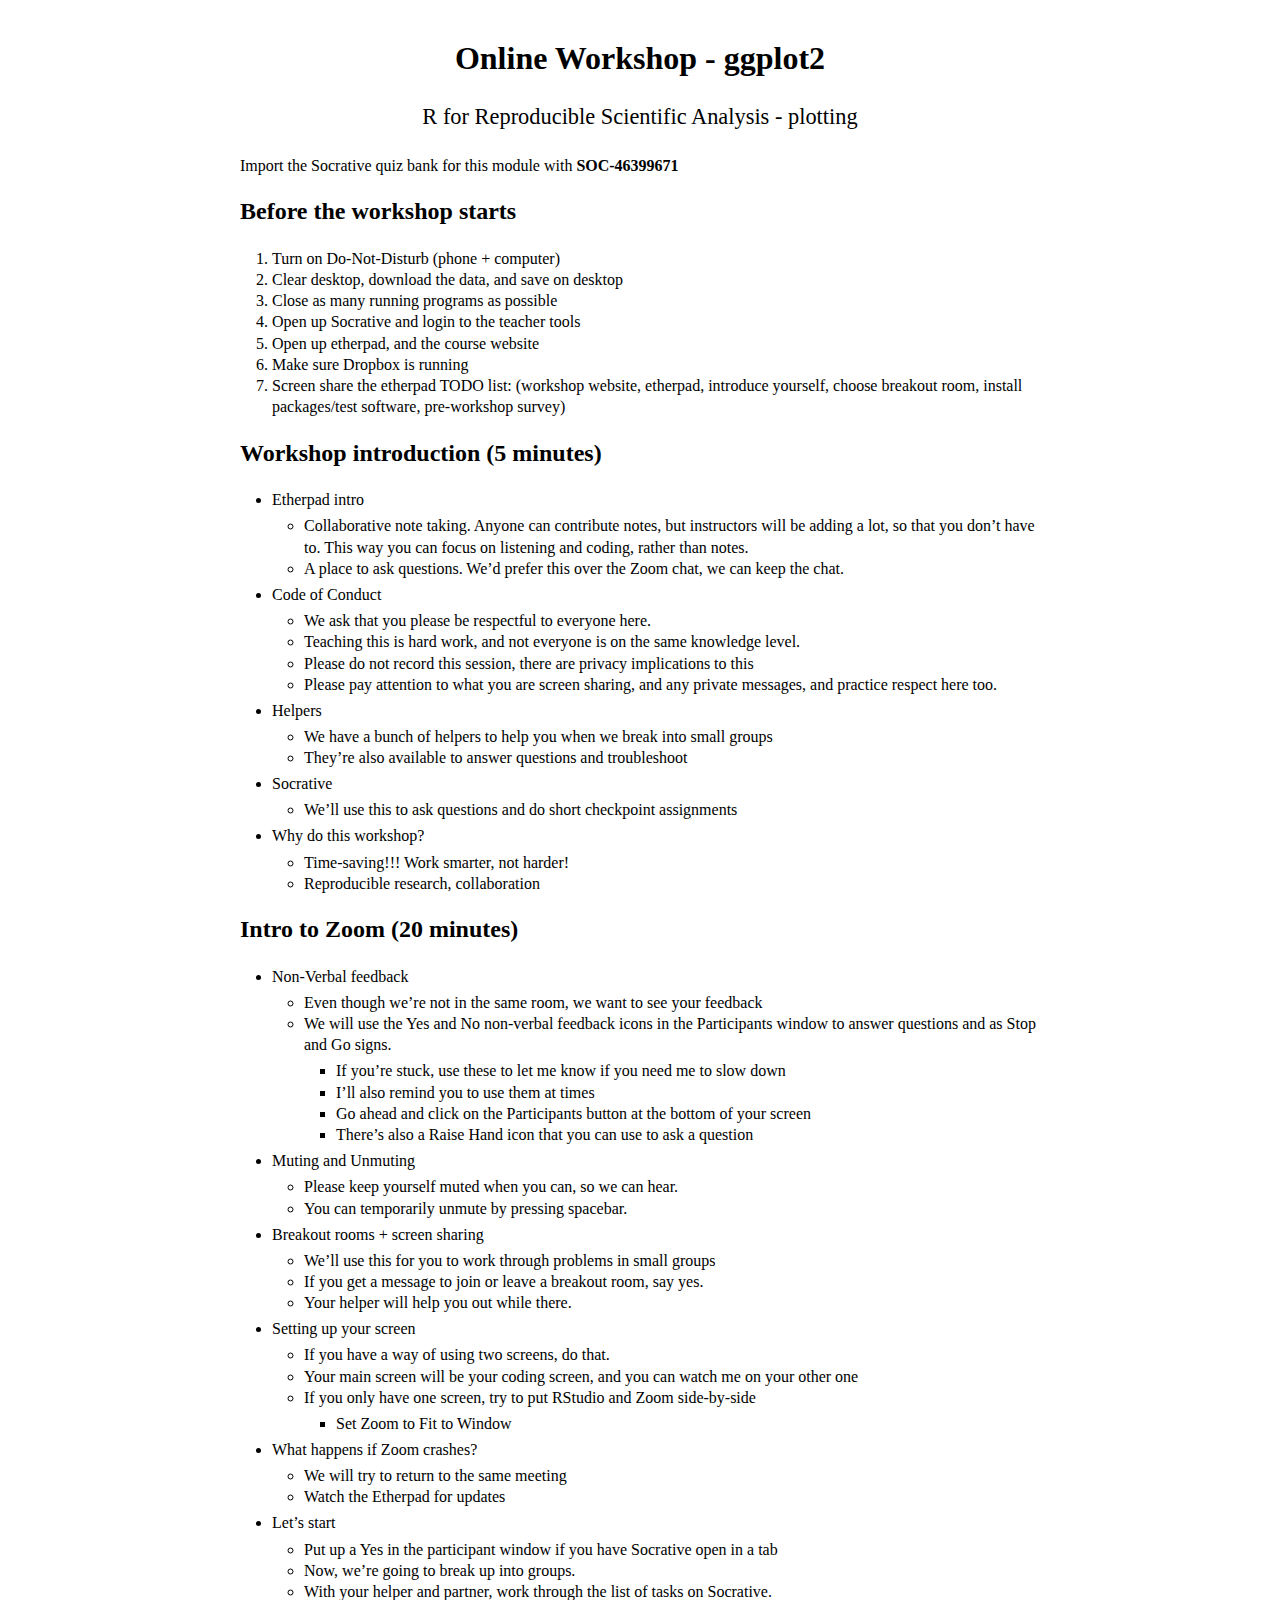
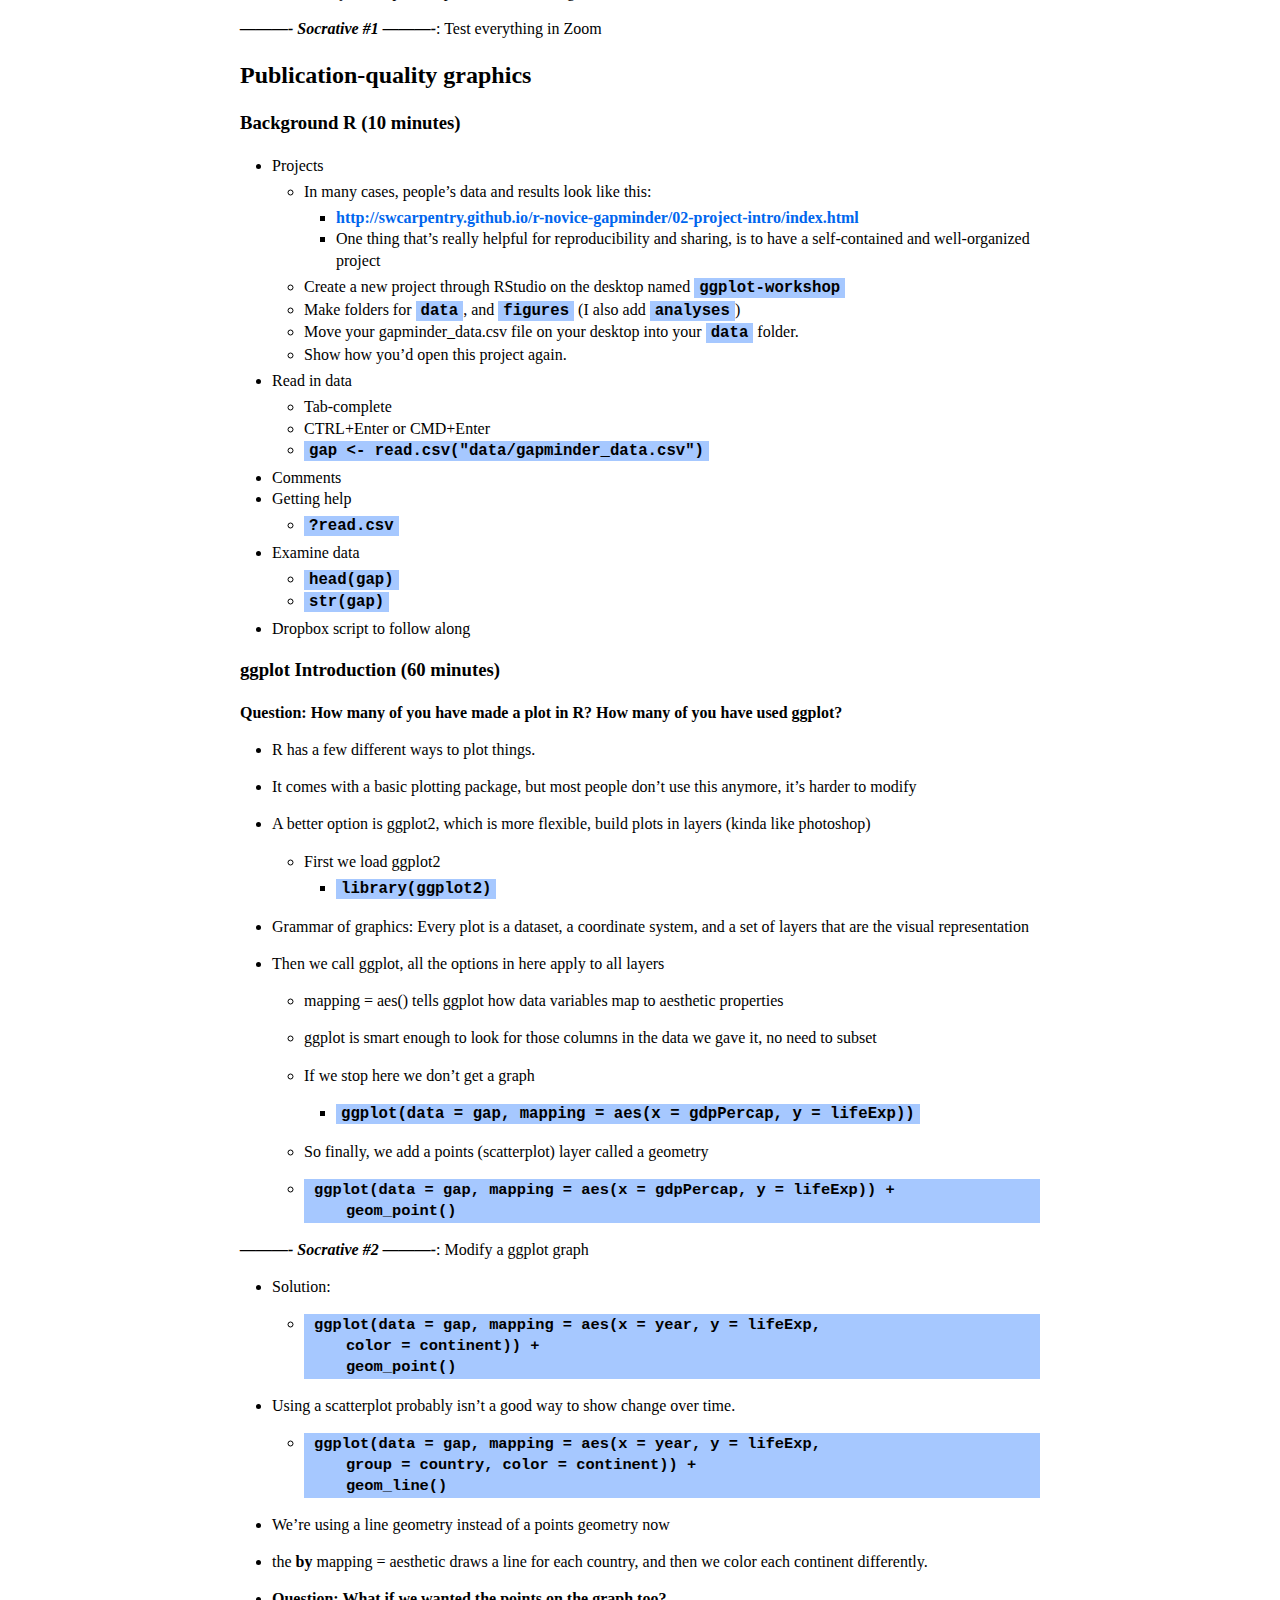
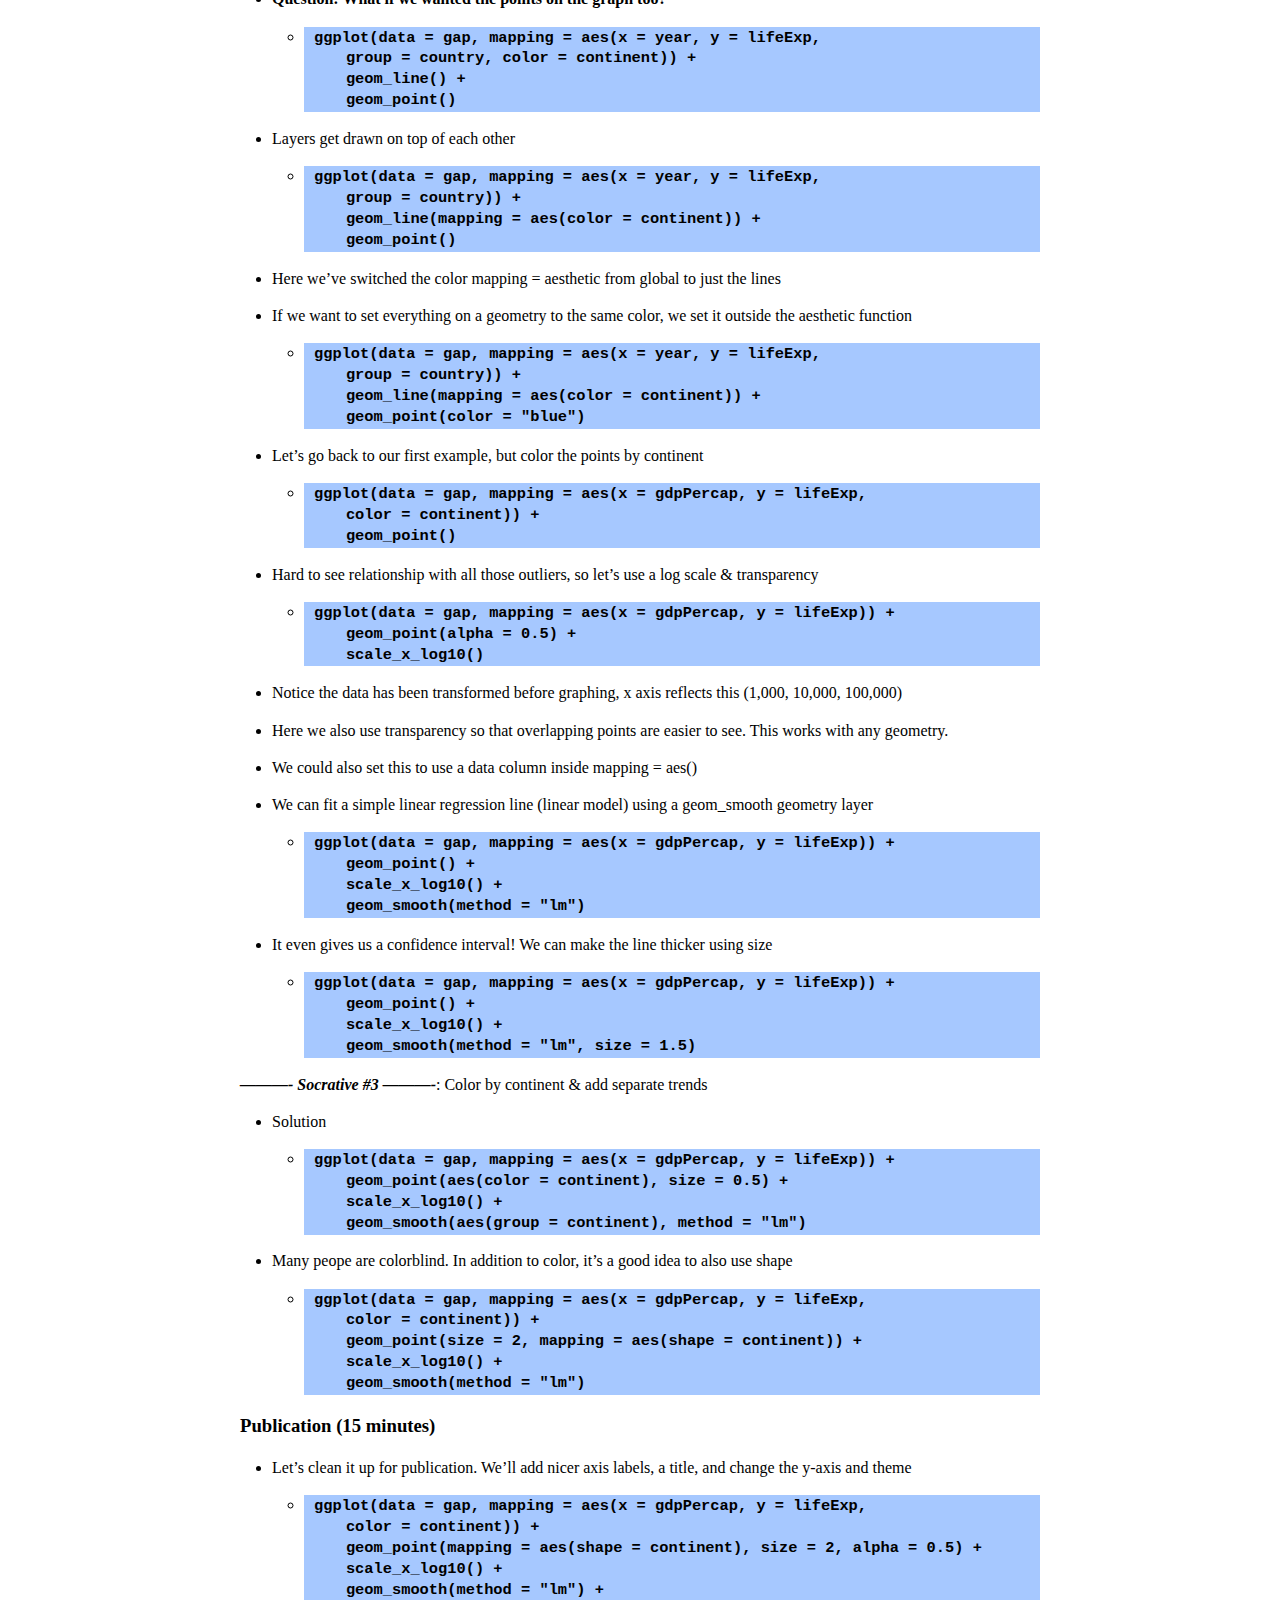
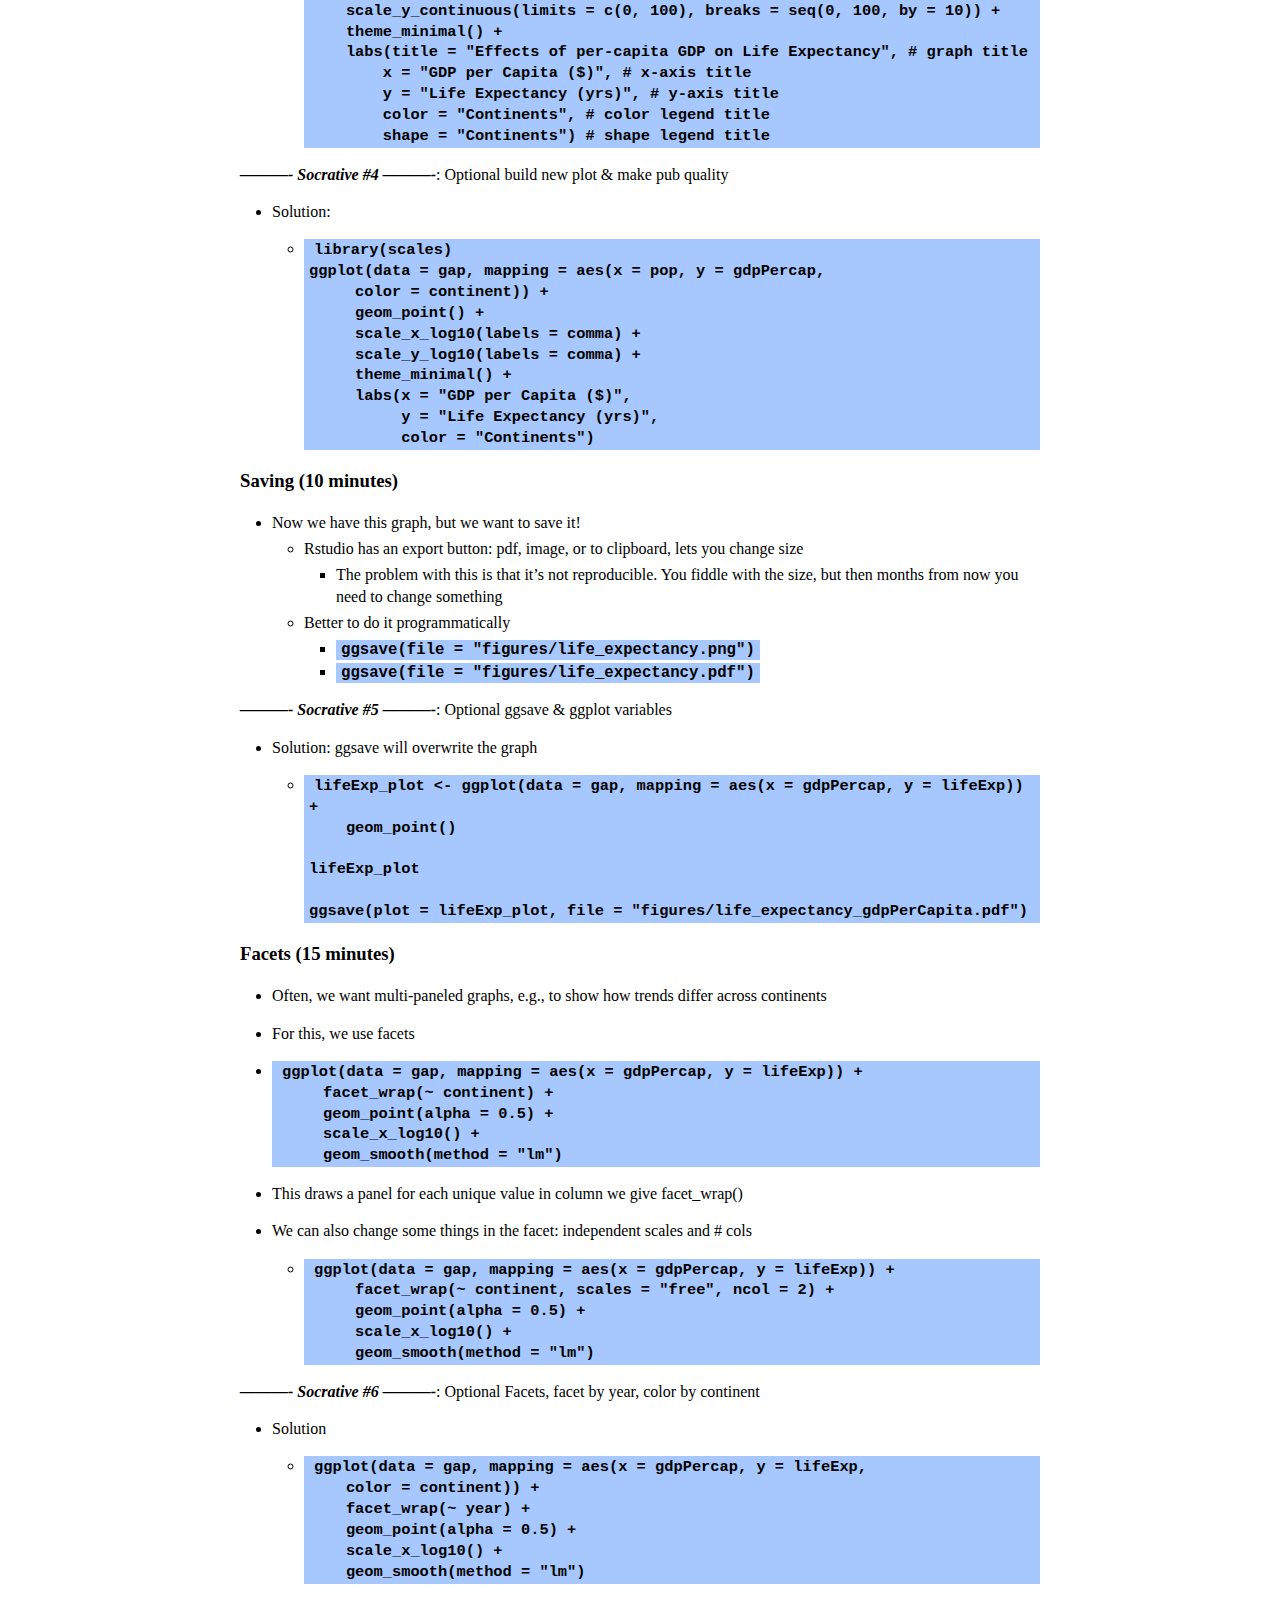
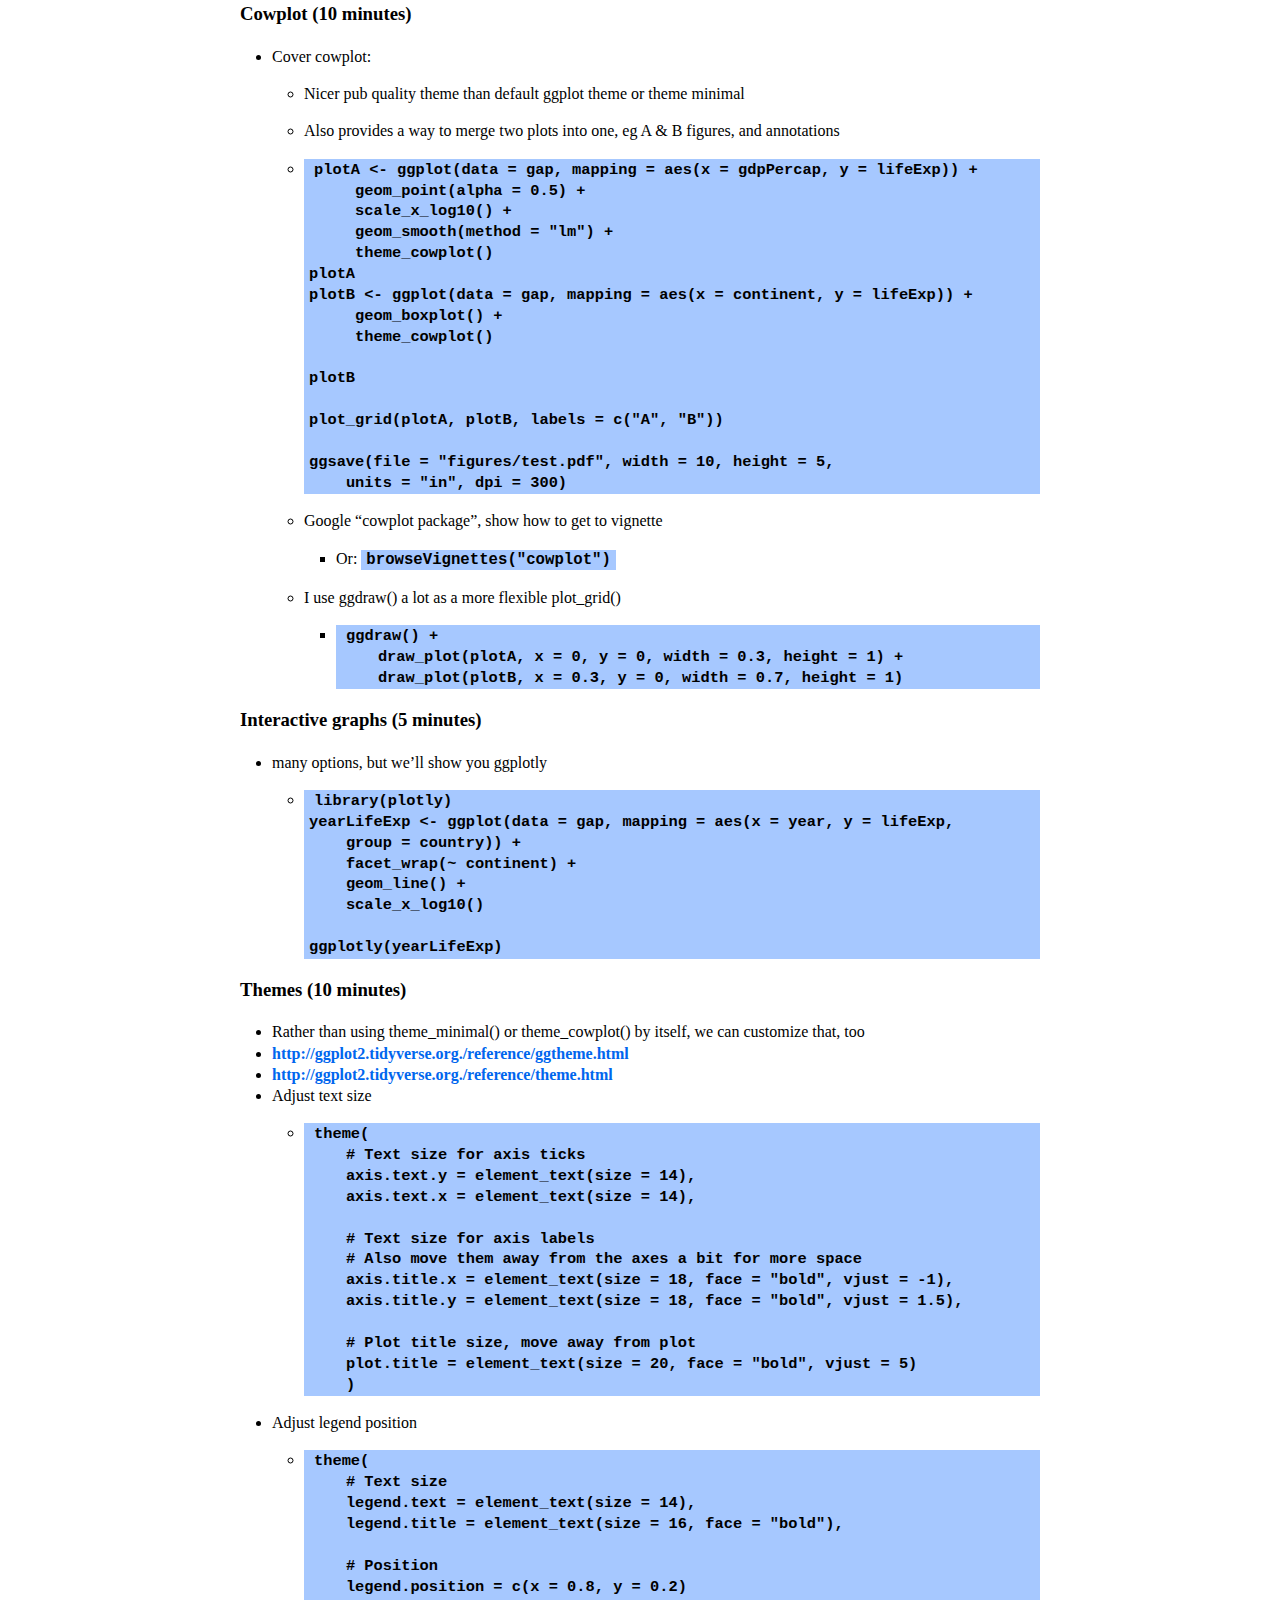
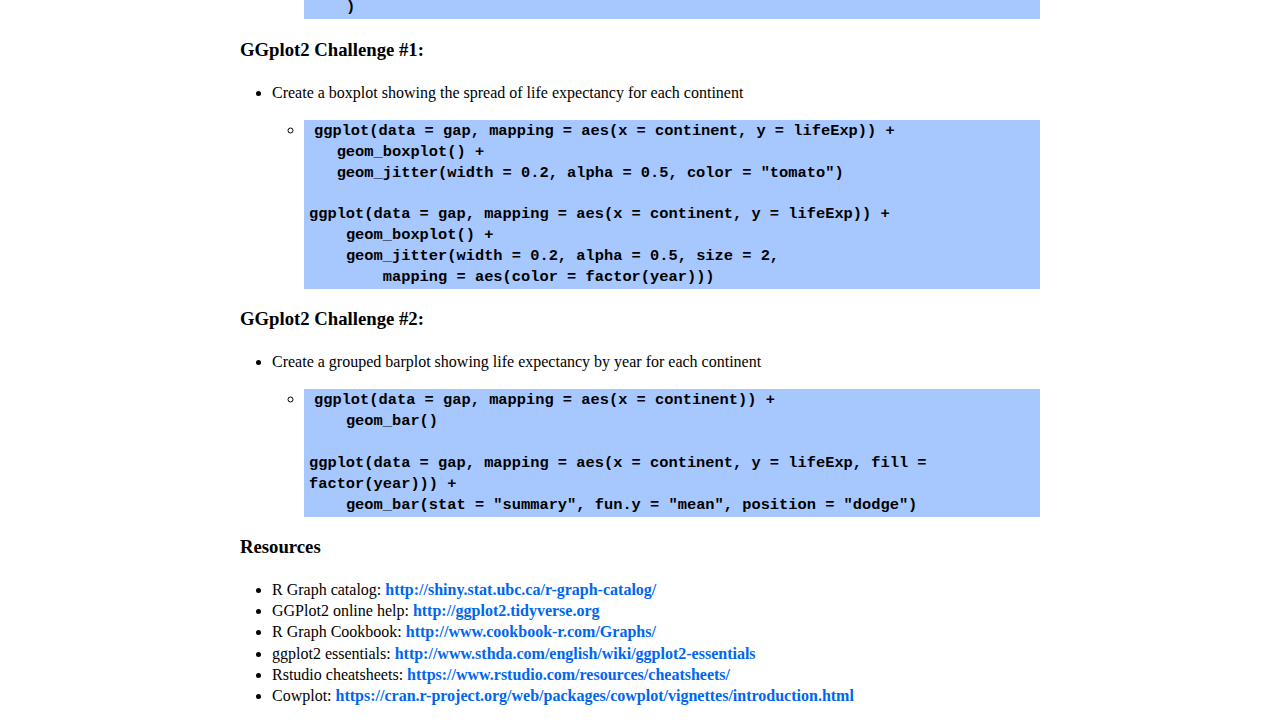
<file: html/online-ggplot.html>
<!DOCTYPE html>
<html xmlns="http://www.w3.org/1999/xhtml" lang="" xml:lang="">
<head>
  <meta charset="utf-8" />
  <meta name="generator" content="pandoc" />
  <meta name="viewport" content="width=device-width, initial-scale=1.0, user-scalable=yes" />
  <title>Online Workshop - ggplot2</title>
  <style>
    code{white-space: pre-wrap;}
    span.smallcaps{font-variant: small-caps;}
    span.underline{text-decoration: underline;}
    div.column{display: inline-block; vertical-align: top; width: 50%;}
    div.hanging-indent{margin-left: 1.5em; text-indent: -1.5em;}
    ul.task-list{list-style: none;}
    .display.math{display: block; text-align: center; margin: 0.5rem auto;}
  </style>
  <link rel="stylesheet" href="notes.css" />
  <!--[if lt IE 9]>
    <script src="//cdnjs.cloudflare.com/ajax/libs/html5shiv/3.7.3/html5shiv-printshiv.min.js"></script>
  <![endif]-->
  <meta name="viewport" content="width=device-width, minimum-scale=1.0, maximum-scale=1.0" />
</head>
<body>
<header id="title-block-header">
<h1 class="title">Online Workshop - ggplot2</h1>
<p class="subtitle">R for Reproducible Scientific Analysis - plotting</p>
</header>
<p>Import the Socrative quiz bank for this module with <strong>SOC-46399671</strong></p>
<h2 id="before-the-workshop-starts">Before the workshop starts</h2>
<ol type="1">
<li>Turn on Do-Not-Disturb (phone + computer)</li>
<li>Clear desktop, download the data, and save on desktop</li>
<li>Close as many running programs as possible</li>
<li>Open up Socrative and login to the teacher tools</li>
<li>Open up etherpad, and the course website</li>
<li>Make sure Dropbox is running</li>
<li>Screen share the etherpad TODO list: (workshop website, etherpad, introduce yourself, choose breakout room, install packages/test software, pre-workshop survey)</li>
</ol>
<h2 id="workshop-introduction-5-minutes">Workshop introduction (5 minutes)</h2>
<ul>
<li>Etherpad intro
<ul>
<li>Collaborative note taking. Anyone can contribute notes, but instructors will be adding a lot, so that you don’t have to. This way you can focus on listening and coding, rather than notes.</li>
<li>A place to ask questions. We’d prefer this over the Zoom chat, we can keep the chat.</li>
</ul></li>
<li>Code of Conduct
<ul>
<li>We ask that you please be respectful to everyone here.</li>
<li>Teaching this is hard work, and not everyone is on the same knowledge level.</li>
<li>Please do not record this session, there are privacy implications to this</li>
<li>Please pay attention to what you are screen sharing, and any private messages, and practice respect here too.</li>
</ul></li>
<li>Helpers
<ul>
<li>We have a bunch of helpers to help you when we break into small groups</li>
<li>They’re also available to answer questions and troubleshoot</li>
</ul></li>
<li>Socrative
<ul>
<li>We’ll use this to ask questions and do short checkpoint assignments</li>
</ul></li>
<li>Why do this workshop?
<ul>
<li>Time-saving!!! Work smarter, not harder!</li>
<li>Reproducible research, collaboration</li>
</ul></li>
</ul>
<h2 id="intro-to-zoom-20-minutes">Intro to Zoom (20 minutes)</h2>
<ul>
<li>Non-Verbal feedback
<ul>
<li>Even though we’re not in the same room, we want to see your feedback</li>
<li>We will use the Yes and No non-verbal feedback icons in the Participants window to answer questions and as Stop and Go signs.
<ul>
<li>If you’re stuck, use these to let me know if you need me to slow down</li>
<li>I’ll also remind you to use them at times</li>
<li>Go ahead and click on the Participants button at the bottom of your screen</li>
<li>There’s also a Raise Hand icon that you can use to ask a question</li>
</ul></li>
</ul></li>
<li>Muting and Unmuting
<ul>
<li>Please keep yourself muted when you can, so we can hear.</li>
<li>You can temporarily unmute by pressing spacebar.</li>
</ul></li>
<li>Breakout rooms + screen sharing
<ul>
<li>We’ll use this for you to work through problems in small groups</li>
<li>If you get a message to join or leave a breakout room, say yes.</li>
<li>Your helper will help you out while there.</li>
</ul></li>
<li>Setting up your screen
<ul>
<li>If you have a way of using two screens, do that.</li>
<li>Your main screen will be your coding screen, and you can watch me on your other one</li>
<li>If you only have one screen, try to put RStudio and Zoom side-by-side
<ul>
<li>Set Zoom to Fit to Window</li>
</ul></li>
</ul></li>
<li>What happens if Zoom crashes?
<ul>
<li>We will try to return to the same meeting</li>
<li>Watch the Etherpad for updates</li>
</ul></li>
<li>Let’s start
<ul>
<li>Put up a Yes in the participant window if you have Socrative open in a tab</li>
<li>Now, we’re going to break up into groups.</li>
<li>With your helper and partner, work through the list of tasks on Socrative.</li>
</ul></li>
</ul>
<p><strong><em>———- Socrative #1 ———-</em></strong>: Test everything in Zoom</p>
<h2 id="publication-quality-graphics">Publication-quality graphics</h2>
<h3 id="background-r-10-minutes">Background R (10 minutes)</h3>
<ul>
<li>Projects
<ul>
<li>In many cases, people’s data and results look like this:
<ul>
<li><a href="(show%20screenshot)">http://swcarpentry.github.io/r-novice-gapminder/02-project-intro/index.html</a></li>
<li>One thing that’s really helpful for reproducibility and sharing, is to have a self-contained and well-organized project</li>
</ul></li>
<li>Create a new project through RStudio on the desktop named <code>ggplot-workshop</code></li>
<li>Make folders for <code>data</code>, and <code>figures</code> (I also add <code>analyses</code>)</li>
<li>Move your gapminder_data.csv file on your desktop into your <code>data</code> folder.</li>
<li>Show how you’d open this project again.</li>
</ul></li>
<li>Read in data
<ul>
<li>Tab-complete</li>
<li>CTRL+Enter or CMD+Enter</li>
<li><code>gap &lt;- read.csv("data/gapminder_data.csv")</code></li>
</ul></li>
<li>Comments</li>
<li>Getting help
<ul>
<li><code>?read.csv</code></li>
</ul></li>
<li>Examine data
<ul>
<li><code>head(gap)</code></li>
<li><code>str(gap)</code></li>
</ul></li>
<li>Dropbox script to follow along</li>
</ul>
<h3 id="ggplot-introduction-60-minutes">ggplot Introduction (60 minutes)</h3>
<p><strong>Question: How many of you have made a plot in R? How many of you have used ggplot?</strong></p>
<ul>
<li><p>R has a few different ways to plot things.<br />
</p></li>
<li><p>It comes with a basic plotting package, but most people don’t use this anymore, it’s harder to modify</p></li>
<li><p>A better option is ggplot2, which is more flexible, build plots in layers (kinda like photoshop)</p>
<ul>
<li>First we load ggplot2
<ul>
<li><code>library(ggplot2)</code></li>
</ul></li>
</ul></li>
<li><p>Grammar of graphics: Every plot is a dataset, a coordinate system, and a set of layers that are the visual representation</p></li>
<li><p>Then we call ggplot, all the options in here apply to all layers</p>
<ul>
<li><p>mapping = aes() tells ggplot how data variables map to aesthetic properties</p></li>
<li><p>ggplot is smart enough to look for those columns in the data we gave it, no need to subset</p></li>
<li><p>If we stop here we don’t get a graph</p>
<ul>
<li><code>ggplot(data = gap, mapping = aes(x = gdpPercap, y = lifeExp))</code></li>
</ul></li>
<li><p>So finally, we add a points (scatterplot) layer called a geometry</p></li>
<li><p><span></span></p>
<pre><code>ggplot(data = gap, mapping = aes(x = gdpPercap, y = lifeExp)) +
    geom_point()</code></pre></li>
</ul></li>
</ul>
<p><strong><em>———- Socrative #2 ———-</em></strong>: Modify a ggplot graph</p>
<ul>
<li><p>Solution:</p>
<ul>
<li><p><span></span></p>
<pre><code>ggplot(data = gap, mapping = aes(x = year, y = lifeExp, 
    color = continent)) +
    geom_point()</code></pre></li>
</ul></li>
<li><p>Using a scatterplot probably isn’t a good way to show change over time.</p>
<ul>
<li><p><span></span></p>
<pre><code>ggplot(data = gap, mapping = aes(x = year, y = lifeExp, 
    group = country, color = continent)) +
    geom_line()</code></pre></li>
</ul></li>
<li><p>We’re using a line geometry instead of a points geometry now</p></li>
<li><p>the <strong>by</strong> mapping = aesthetic draws a line for each country, and then we color each continent differently.</p></li>
<li><p><strong>Question: What if we wanted the points on the graph too?</strong></p>
<ul>
<li><p><span></span></p>
<pre><code>ggplot(data = gap, mapping = aes(x = year, y = lifeExp, 
    group = country, color = continent)) +
    geom_line() + 
    geom_point()</code></pre></li>
</ul></li>
<li><p>Layers get drawn on top of each other</p>
<ul>
<li><p><span></span></p>
<pre><code>ggplot(data = gap, mapping = aes(x = year, y = lifeExp, 
    group = country)) +
    geom_line(mapping = aes(color = continent)) + 
    geom_point()</code></pre></li>
</ul></li>
<li><p>Here we’ve switched the color mapping = aesthetic from global to just the lines</p></li>
<li><p>If we want to set everything on a geometry to the same color, we set it outside the aesthetic function</p>
<ul>
<li><p><span></span></p>
<pre><code>ggplot(data = gap, mapping = aes(x = year, y = lifeExp, 
    group = country)) +
    geom_line(mapping = aes(color = continent)) + 
    geom_point(color = &quot;blue&quot;)</code></pre></li>
</ul></li>
<li><p>Let’s go back to our first example, but color the points by continent</p>
<ul>
<li><p><span></span></p>
<pre><code>ggplot(data = gap, mapping = aes(x = gdpPercap, y = lifeExp, 
    color = continent)) +
    geom_point()</code></pre></li>
</ul></li>
<li><p>Hard to see relationship with all those outliers, so let’s use a log scale &amp; transparency</p>
<ul>
<li><p><span></span></p>
<pre><code>ggplot(data = gap, mapping = aes(x = gdpPercap, y = lifeExp)) +
    geom_point(alpha = 0.5) + 
    scale_x_log10()</code></pre></li>
</ul></li>
<li><p>Notice the data has been transformed before graphing, x axis reflects this (1,000, 10,000, 100,000)</p></li>
<li><p>Here we also use transparency so that overlapping points are easier to see. This works with any geometry.</p></li>
<li><p>We could also set this to use a data column inside mapping = aes()</p></li>
<li><p>We can fit a simple linear regression line (linear model) using a geom_smooth geometry layer</p>
<ul>
<li><p><span></span></p>
<pre><code>ggplot(data = gap, mapping = aes(x = gdpPercap, y = lifeExp)) +
    geom_point() + 
    scale_x_log10() + 
    geom_smooth(method = &quot;lm&quot;)</code></pre></li>
</ul></li>
<li><p>It even gives us a confidence interval! We can make the line thicker using size</p>
<ul>
<li><p><span></span></p>
<pre><code>ggplot(data = gap, mapping = aes(x = gdpPercap, y = lifeExp)) +
    geom_point() + 
    scale_x_log10() + 
    geom_smooth(method = &quot;lm&quot;, size = 1.5)</code></pre></li>
</ul></li>
</ul>
<p><strong><em>———- Socrative #3 ———-</em></strong>: Color by continent &amp; add separate trends</p>
<ul>
<li>Solution
<ul>
<li><p><span></span></p>
<pre><code>ggplot(data = gap, mapping = aes(x = gdpPercap, y = lifeExp)) +
    geom_point(aes(color = continent), size = 0.5) +
    scale_x_log10() +
    geom_smooth(aes(group = continent), method = &quot;lm&quot;)</code></pre></li>
</ul></li>
<li>Many peope are colorblind. In addition to color, it’s a good idea to also use shape
<ul>
<li><p><span></span></p>
<pre><code>ggplot(data = gap, mapping = aes(x = gdpPercap, y = lifeExp, 
    color = continent)) +
    geom_point(size = 2, mapping = aes(shape = continent)) + 
    scale_x_log10() + 
    geom_smooth(method = &quot;lm&quot;)</code></pre></li>
</ul></li>
</ul>
<h3 id="publication-15-minutes">Publication (15 minutes)</h3>
<ul>
<li>Let’s clean it up for publication. We’ll add nicer axis labels, a title, and change the y-axis and theme
<ul>
<li><p><span></span></p>
<pre><code>ggplot(data = gap, mapping = aes(x = gdpPercap, y = lifeExp, 
    color = continent)) +
    geom_point(mapping = aes(shape = continent), size = 2, alpha = 0.5) + 
    scale_x_log10() + 
    geom_smooth(method = &quot;lm&quot;) + 
    scale_y_continuous(limits = c(0, 100), breaks = seq(0, 100, by = 10)) + 
    theme_minimal() + 
    labs(title = &quot;Effects of per-capita GDP on Life Expectancy&quot;, # graph title
        x = &quot;GDP per Capita ($)&quot;, # x-axis title
        y = &quot;Life Expectancy (yrs)&quot;, # y-axis title
        color = &quot;Continents&quot;, # color legend title
        shape = &quot;Continents&quot;) # shape legend title</code></pre></li>
</ul></li>
</ul>
<p><strong><em>———- Socrative #4 ———-</em></strong>: Optional build new plot &amp; make pub quality</p>
<ul>
<li>Solution:
<ul>
<li><p><span></span></p>
<pre><code>library(scales)
ggplot(data = gap, mapping = aes(x = pop, y = gdpPercap, 
     color = continent)) + 
     geom_point() +
     scale_x_log10(labels = comma) + 
     scale_y_log10(labels = comma) +
     theme_minimal() +
     labs(x = &quot;GDP per Capita ($)&quot;, 
          y = &quot;Life Expectancy (yrs)&quot;, 
          color = &quot;Continents&quot;)</code></pre></li>
</ul></li>
</ul>
<h3 id="saving-10-minutes">Saving (10 minutes)</h3>
<ul>
<li>Now we have this graph, but we want to save it!
<ul>
<li>Rstudio has an export button: pdf, image, or to clipboard, lets you change size
<ul>
<li>The problem with this is that it’s not reproducible. You fiddle with the size, but then months from now you need to change something</li>
</ul></li>
<li>Better to do it programmatically
<ul>
<li><code>ggsave(file = "figures/life_expectancy.png")</code></li>
<li><code>ggsave(file = "figures/life_expectancy.pdf")</code></li>
</ul></li>
</ul></li>
</ul>
<p><strong><em>———- Socrative #5 ———-</em></strong>: Optional ggsave &amp; ggplot variables</p>
<ul>
<li>Solution: ggsave will overwrite the graph
<ul>
<li><p><span></span></p>
<pre><code>lifeExp_plot &lt;- ggplot(data = gap, mapping = aes(x = gdpPercap, y = lifeExp)) + 
    geom_point()

lifeExp_plot

ggsave(plot = lifeExp_plot, file = &quot;figures/life_expectancy_gdpPerCapita.pdf&quot;)</code></pre></li>
</ul></li>
</ul>
<h3 id="facets-15-minutes">Facets (15 minutes)</h3>
<ul>
<li><p>Often, we want multi-paneled graphs, e.g., to show how trends differ across continents</p></li>
<li><p>For this, we use facets</p></li>
<li><p><span></span></p>
<pre><code>ggplot(data = gap, mapping = aes(x = gdpPercap, y = lifeExp)) + 
     facet_wrap(~ continent) + 
     geom_point(alpha = 0.5) + 
     scale_x_log10() +
     geom_smooth(method = &quot;lm&quot;)</code></pre></li>
<li><p>This draws a panel for each unique value in column we give facet_wrap()</p></li>
<li><p>We can also change some things in the facet: independent scales and # cols</p>
<ul>
<li><p><span></span></p>
<pre><code>ggplot(data = gap, mapping = aes(x = gdpPercap, y = lifeExp)) + 
     facet_wrap(~ continent, scales = &quot;free&quot;, ncol = 2) + 
     geom_point(alpha = 0.5) + 
     scale_x_log10() +
     geom_smooth(method = &quot;lm&quot;)</code></pre></li>
</ul></li>
</ul>
<p><strong><em>———- Socrative #6 ———-</em></strong>: Optional Facets, facet by year, color by continent</p>
<ul>
<li>Solution
<ul>
<li><p><span></span></p>
<pre><code>ggplot(data = gap, mapping = aes(x = gdpPercap, y = lifeExp, 
    color = continent)) + 
    facet_wrap(~ year) + 
    geom_point(alpha = 0.5) + 
    scale_x_log10() +
    geom_smooth(method = &quot;lm&quot;)</code></pre></li>
</ul></li>
</ul>
<h3 id="cowplot-10-minutes">Cowplot (10 minutes)</h3>
<ul>
<li>Cover cowplot:
<ul>
<li><p>Nicer pub quality theme than default ggplot theme or theme minimal</p></li>
<li><p>Also provides a way to merge two plots into one, eg A &amp; B figures, and annotations</p></li>
<li><p><span></span></p>
<pre><code>plotA &lt;- ggplot(data = gap, mapping = aes(x = gdpPercap, y = lifeExp)) + 
     geom_point(alpha = 0.5) + 
     scale_x_log10() +
     geom_smooth(method = &quot;lm&quot;) +
     theme_cowplot()
plotA
plotB &lt;- ggplot(data = gap, mapping = aes(x = continent, y = lifeExp)) + 
     geom_boxplot() + 
     theme_cowplot()

plotB

plot_grid(plotA, plotB, labels = c(&quot;A&quot;, &quot;B&quot;))

ggsave(file = &quot;figures/test.pdf&quot;, width = 10, height = 5, 
    units = &quot;in&quot;, dpi = 300)</code></pre></li>
<li><p>Google “cowplot package”, show how to get to vignette</p>
<ul>
<li>Or: <code>browseVignettes("cowplot")</code></li>
</ul></li>
<li><p>I use ggdraw() a lot as a more flexible plot_grid()</p>
<ul>
<li><p><span></span></p>
<pre><code>ggdraw() +
    draw_plot(plotA, x = 0, y = 0, width = 0.3, height = 1) + 
    draw_plot(plotB, x = 0.3, y = 0, width = 0.7, height = 1)</code></pre></li>
</ul></li>
</ul></li>
</ul>
<h3 id="interactive-graphs-5-minutes">Interactive graphs (5 minutes)</h3>
<ul>
<li>many options, but we’ll show you ggplotly
<ul>
<li><p><span></span></p>
<pre><code>library(plotly)
yearLifeExp &lt;- ggplot(data = gap, mapping = aes(x = year, y = lifeExp, 
    group = country)) +
    facet_wrap(~ continent) +
    geom_line() +
    scale_x_log10()

ggplotly(yearLifeExp)</code></pre></li>
</ul></li>
</ul>
<h3 id="themes-10-minutes">Themes (10 minutes)</h3>
<ul>
<li>Rather than using theme_minimal() or theme_cowplot() by itself, we can customize that, too</li>
<li><a href="ggplot2.tidyverse.org./reference/ggtheme.html">http://ggplot2.tidyverse.org./reference/ggtheme.html</a></li>
<li><a href="ggplot2.tidyverse.org./reference/theme.html">http://ggplot2.tidyverse.org./reference/theme.html</a></li>
<li>Adjust text size
<ul>
<li><p><span></span></p>
<pre><code>theme(
    # Text size for axis ticks
    axis.text.y = element_text(size = 14),
    axis.text.x = element_text(size = 14),

    # Text size for axis labels
    # Also move them away from the axes a bit for more space
    axis.title.x = element_text(size = 18, face = &quot;bold&quot;, vjust = -1),
    axis.title.y = element_text(size = 18, face = &quot;bold&quot;, vjust = 1.5),

    # Plot title size, move away from plot
    plot.title = element_text(size = 20, face = &quot;bold&quot;, vjust = 5)
    )</code></pre></li>
</ul></li>
<li>Adjust legend position
<ul>
<li><p><span></span></p>
<pre><code>theme(
    # Text size
    legend.text = element_text(size = 14),
    legend.title = element_text(size = 16, face = &quot;bold&quot;),

    # Position
    legend.position = c(x = 0.8, y = 0.2)
    )</code></pre></li>
</ul></li>
</ul>
<h3 id="ggplot2-challenge-1">GGplot2 Challenge #1:</h3>
<ul>
<li><p>Create a boxplot showing the spread of life expectancy for each continent</p>
<ul>
<li><p><span></span></p>
<pre><code>ggplot(data = gap, mapping = aes(x = continent, y = lifeExp)) + 
   geom_boxplot() + 
   geom_jitter(width = 0.2, alpha = 0.5, color = &quot;tomato&quot;)

ggplot(data = gap, mapping = aes(x = continent, y = lifeExp)) + 
    geom_boxplot() + 
    geom_jitter(width = 0.2, alpha = 0.5, size = 2, 
        mapping = aes(color = factor(year)))</code></pre></li>
</ul></li>
</ul>
<h3 id="ggplot2-challenge-2">GGplot2 Challenge #2:</h3>
<ul>
<li><p>Create a grouped barplot showing life expectancy by year for each continent</p>
<ul>
<li><p><span></span></p>
<pre><code>ggplot(data = gap, mapping = aes(x = continent)) + 
    geom_bar()

ggplot(data = gap, mapping = aes(x = continent, y = lifeExp, fill = factor(year))) + 
    geom_bar(stat = &quot;summary&quot;, fun.y = &quot;mean&quot;, position = &quot;dodge&quot;)</code></pre></li>
</ul></li>
</ul>
<h3 id="resources">Resources</h3>
<ul>
<li>R Graph catalog: <a href="http://shiny.stat.ubc.ca/r-graph-catalog/">http://shiny.stat.ubc.ca/r-graph-catalog/</a></li>
<li>GGPlot2 online help: <a href="ggplot2.tidyverse.org">http://ggplot2.tidyverse.org</a></li>
<li>R Graph Cookbook: <a href="http://www.cookbook-r.com/Graphs/">http://www.cookbook-r.com/Graphs/</a></li>
<li>ggplot2 essentials: <a href="http://www.sthda.com/english/wiki/ggplot2-essentials">http://www.sthda.com/english/wiki/ggplot2-essentials</a></li>
<li>Rstudio cheatsheets: <a href="https://www.rstudio.com/resources/cheatsheets/">https://www.rstudio.com/resources/cheatsheets/</a></li>
<li>Cowplot: <a href="https://cran.r-project.org/web/packages/cowplot/vignettes/introduction.html">https://cran.r-project.org/web/packages/cowplot/vignettes/introduction.html</a></li>
</ul>
</body>
</html>
</file>
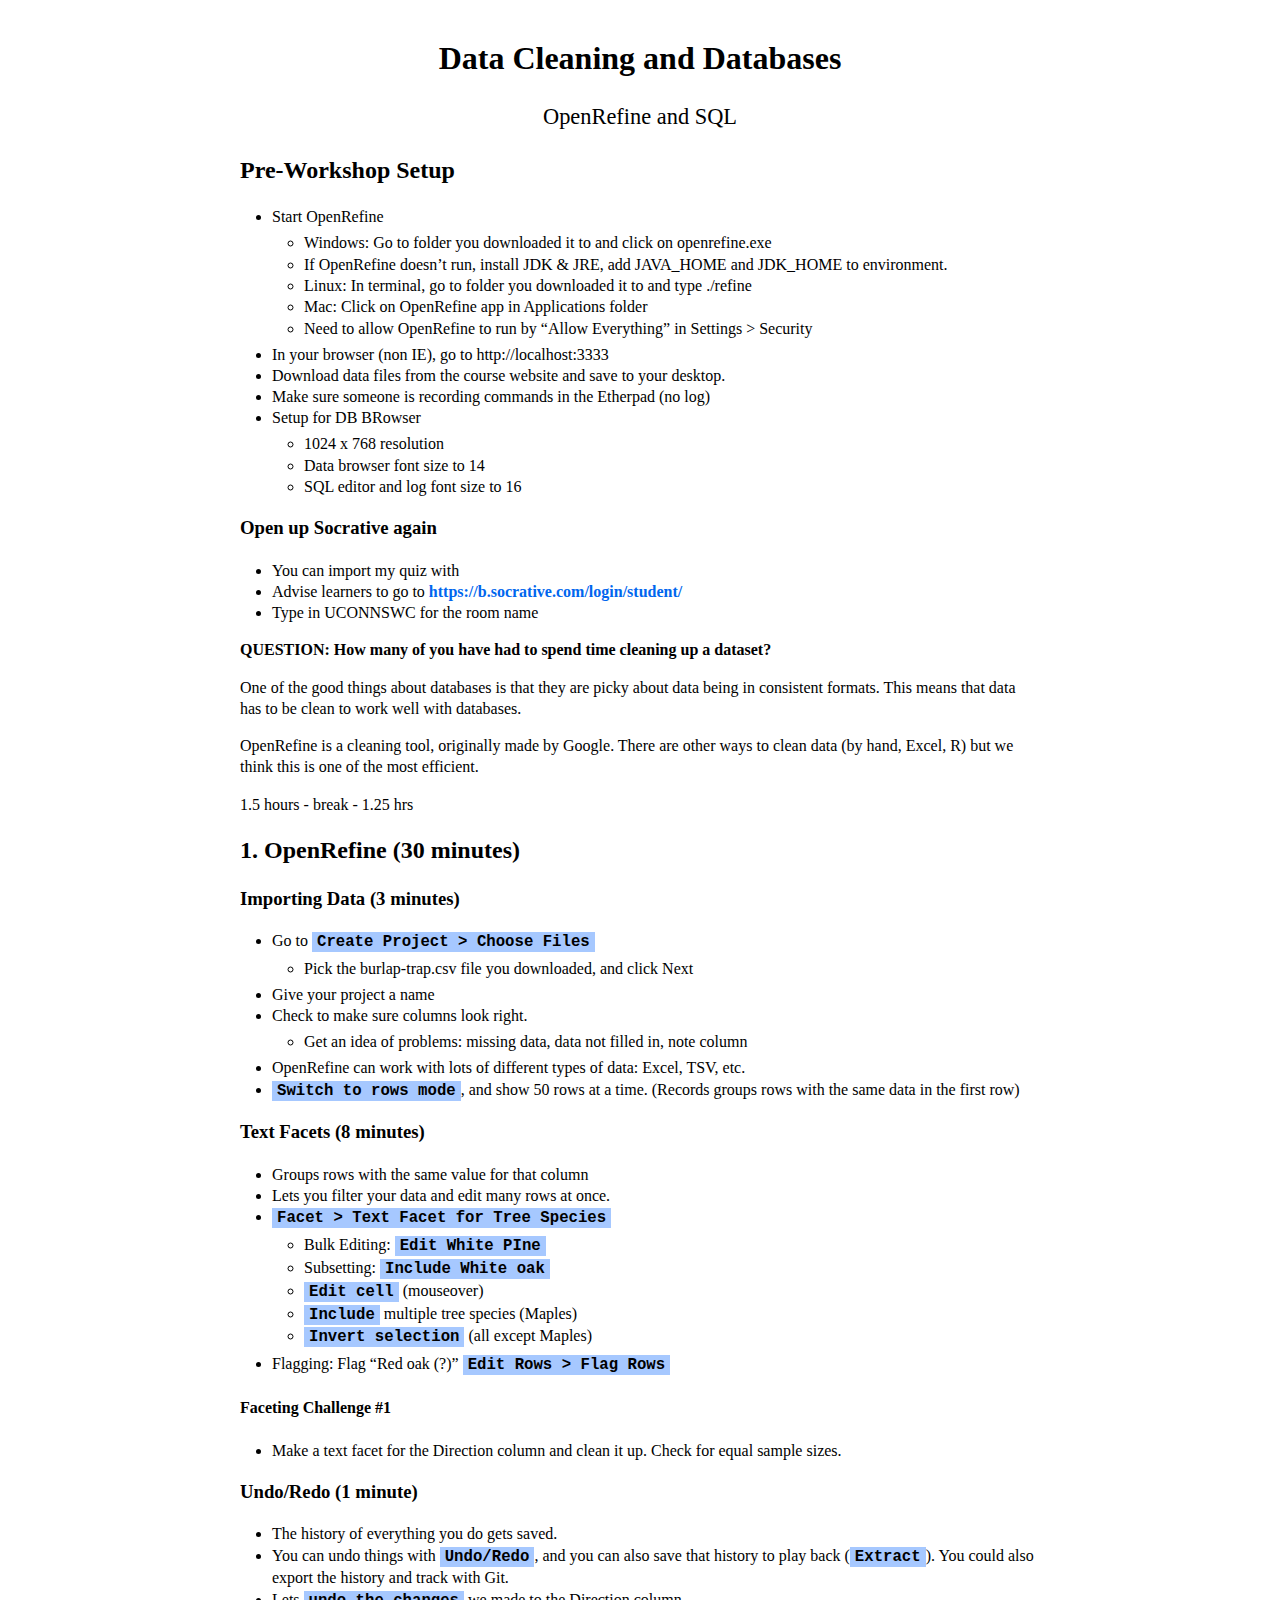
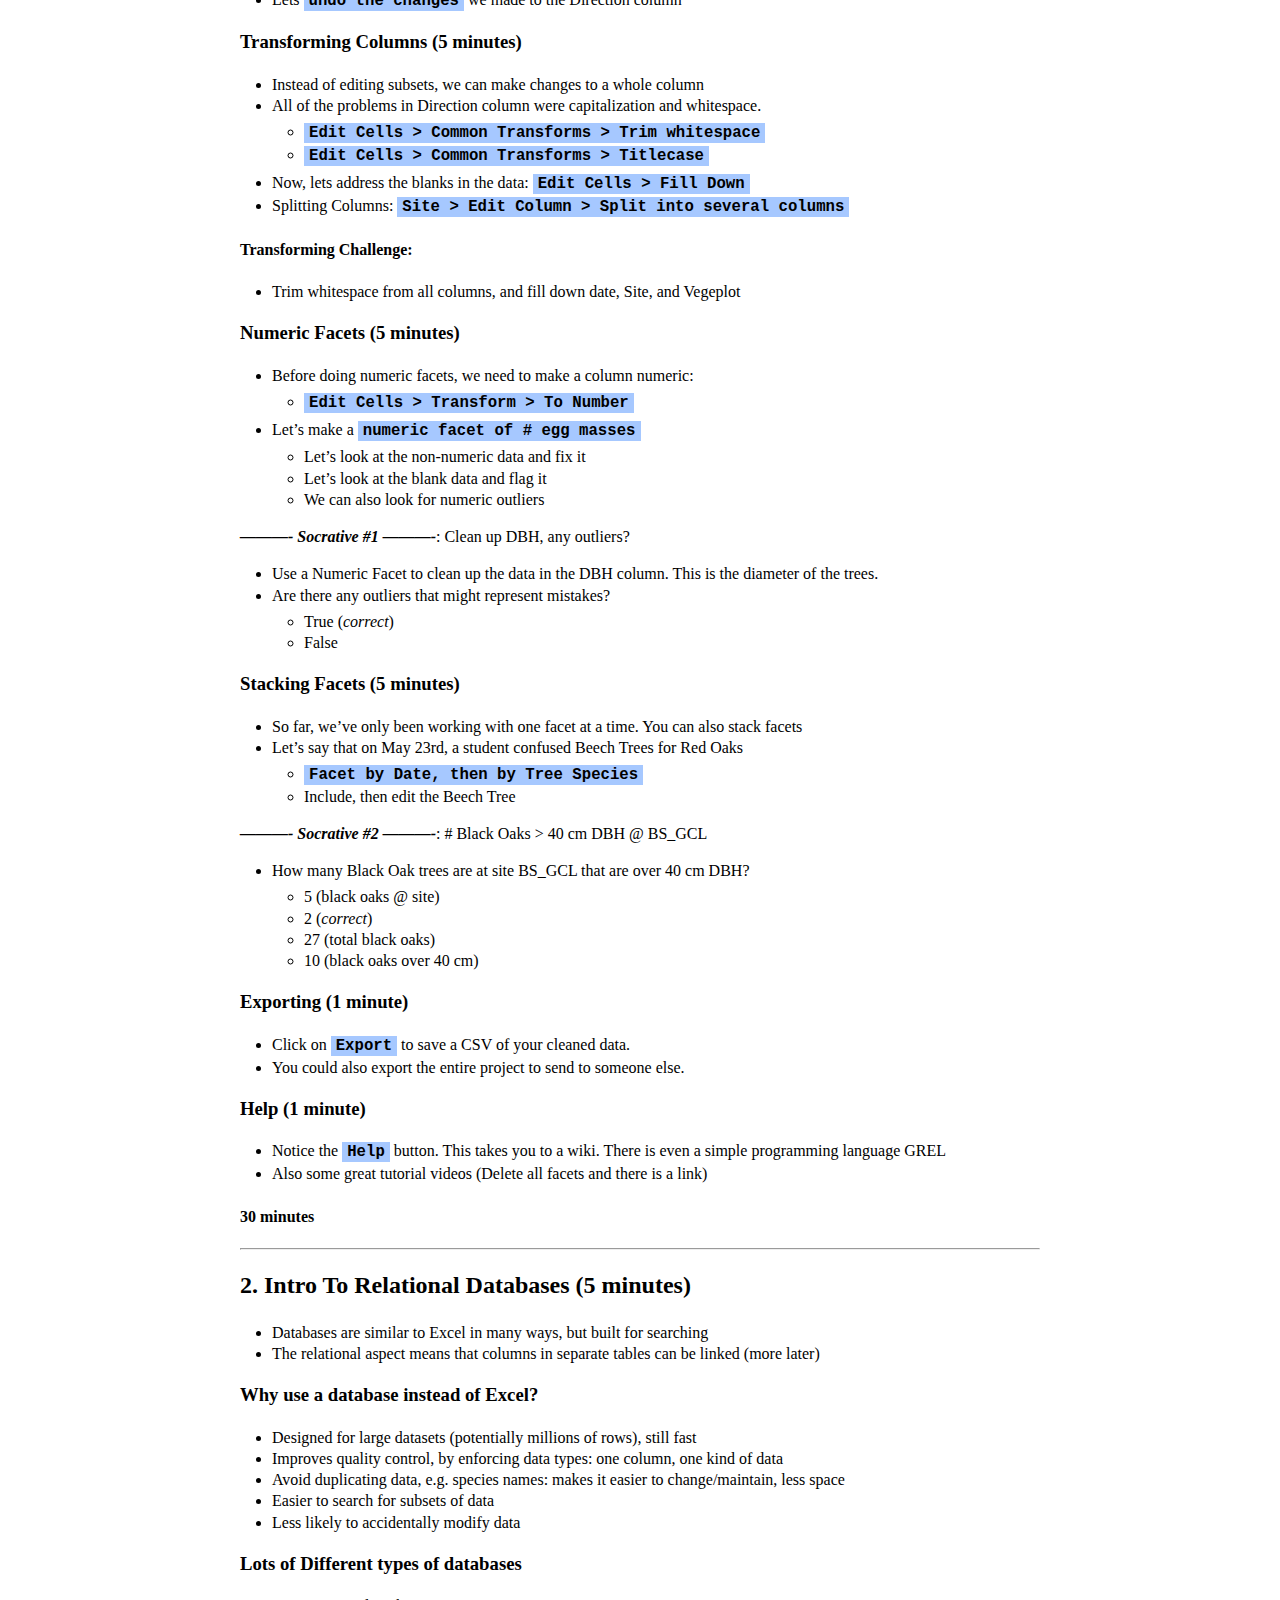
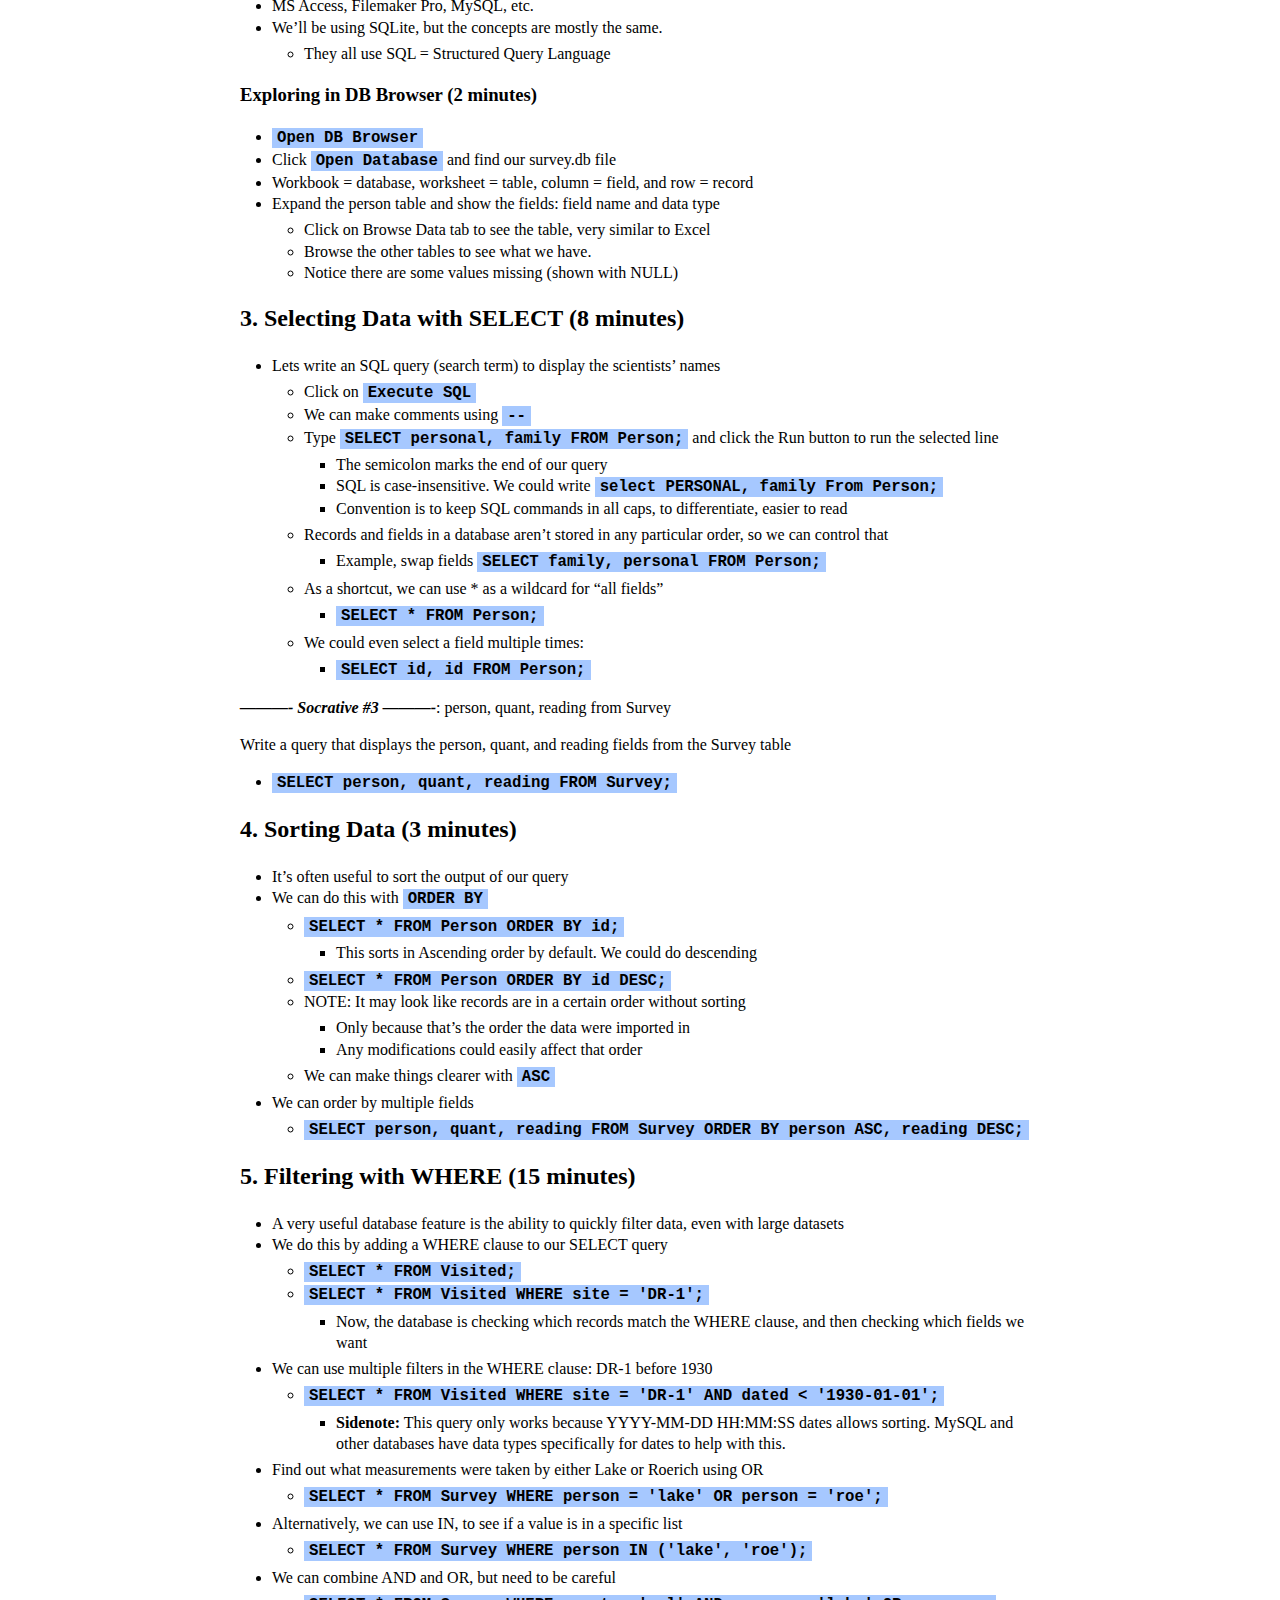
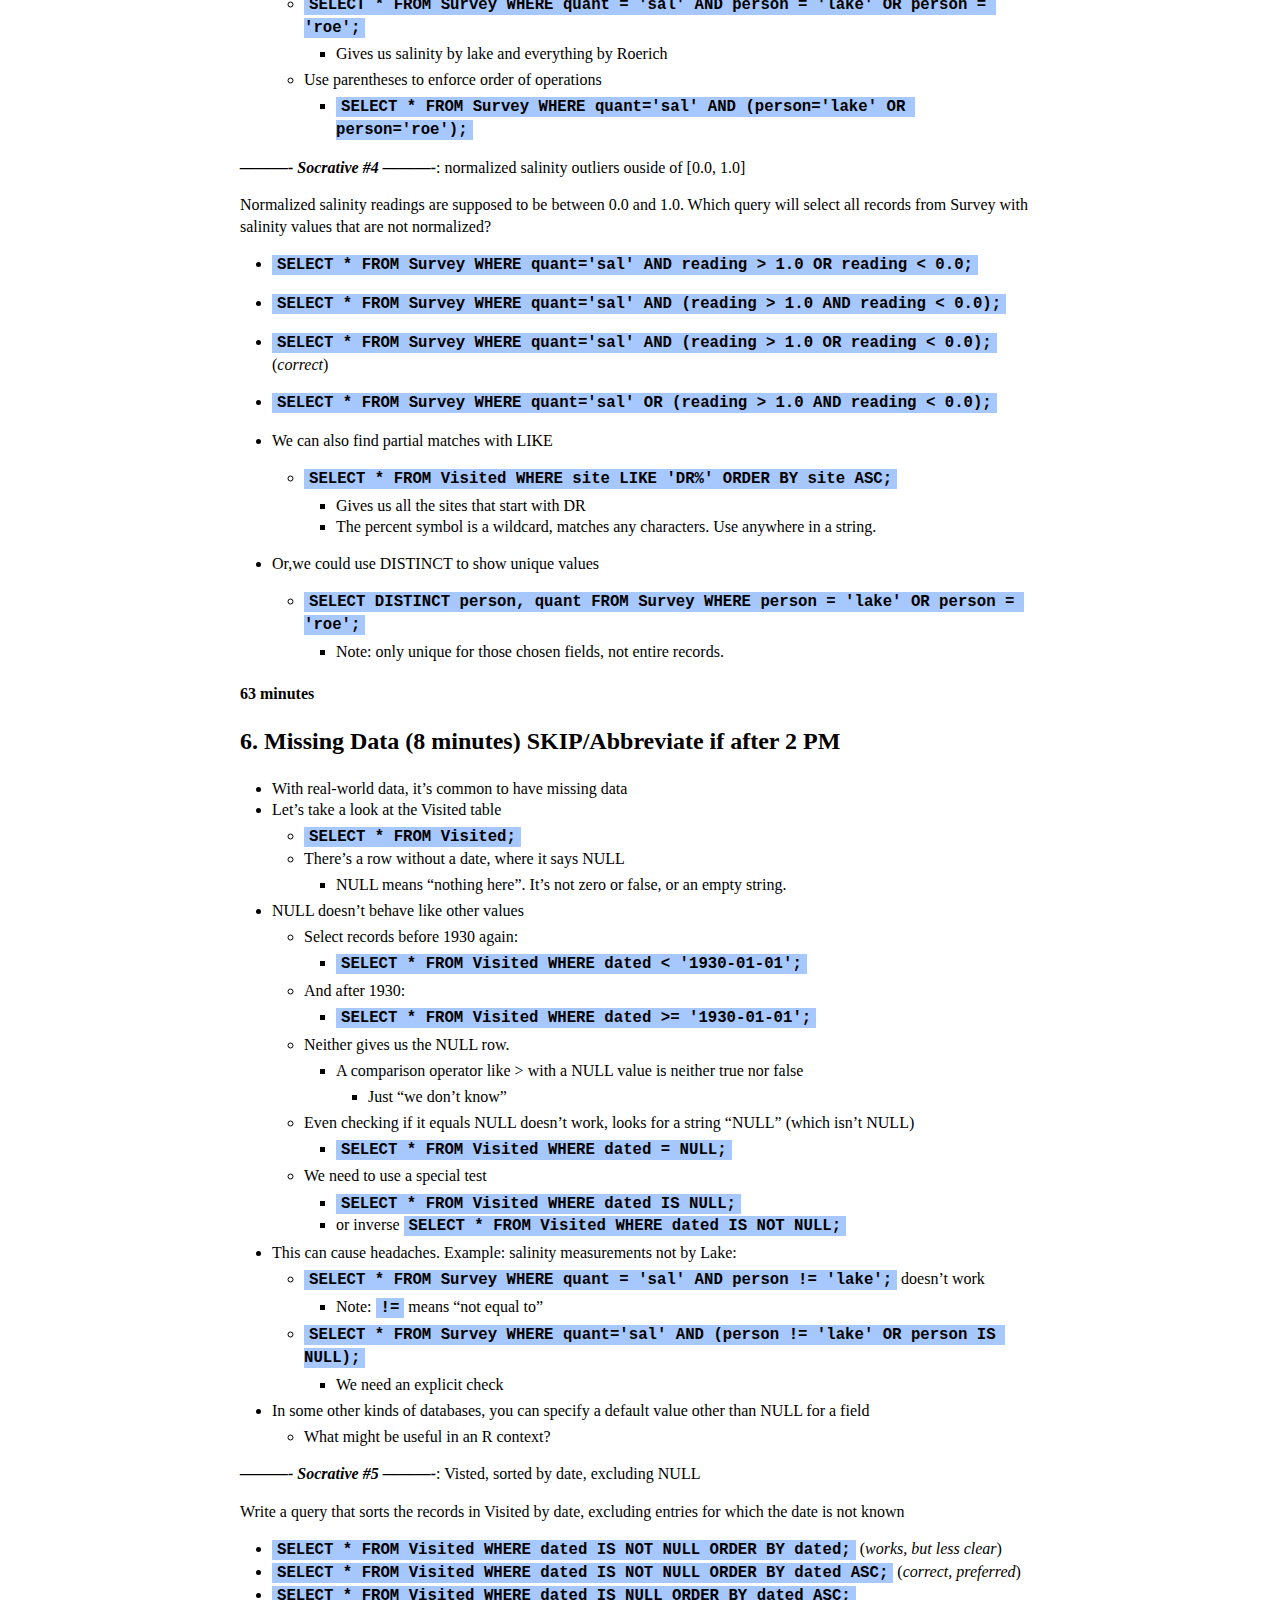
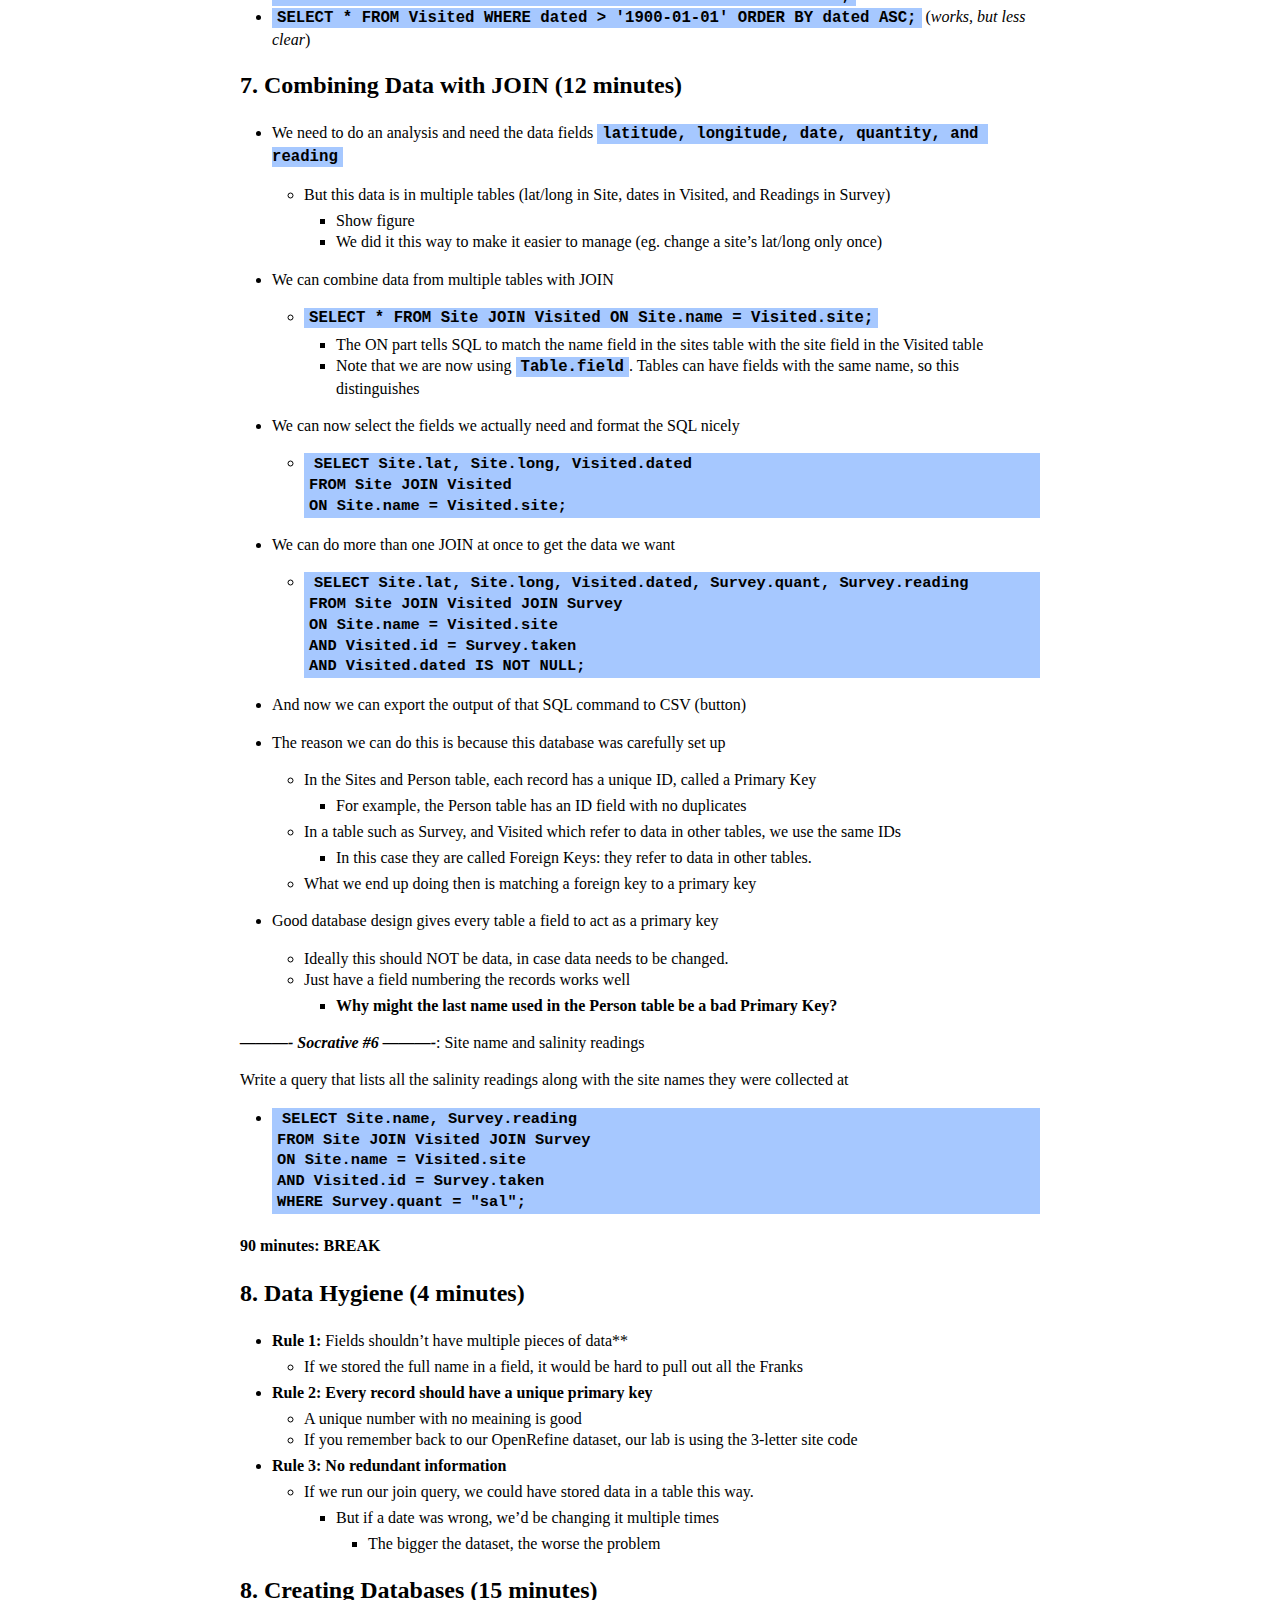
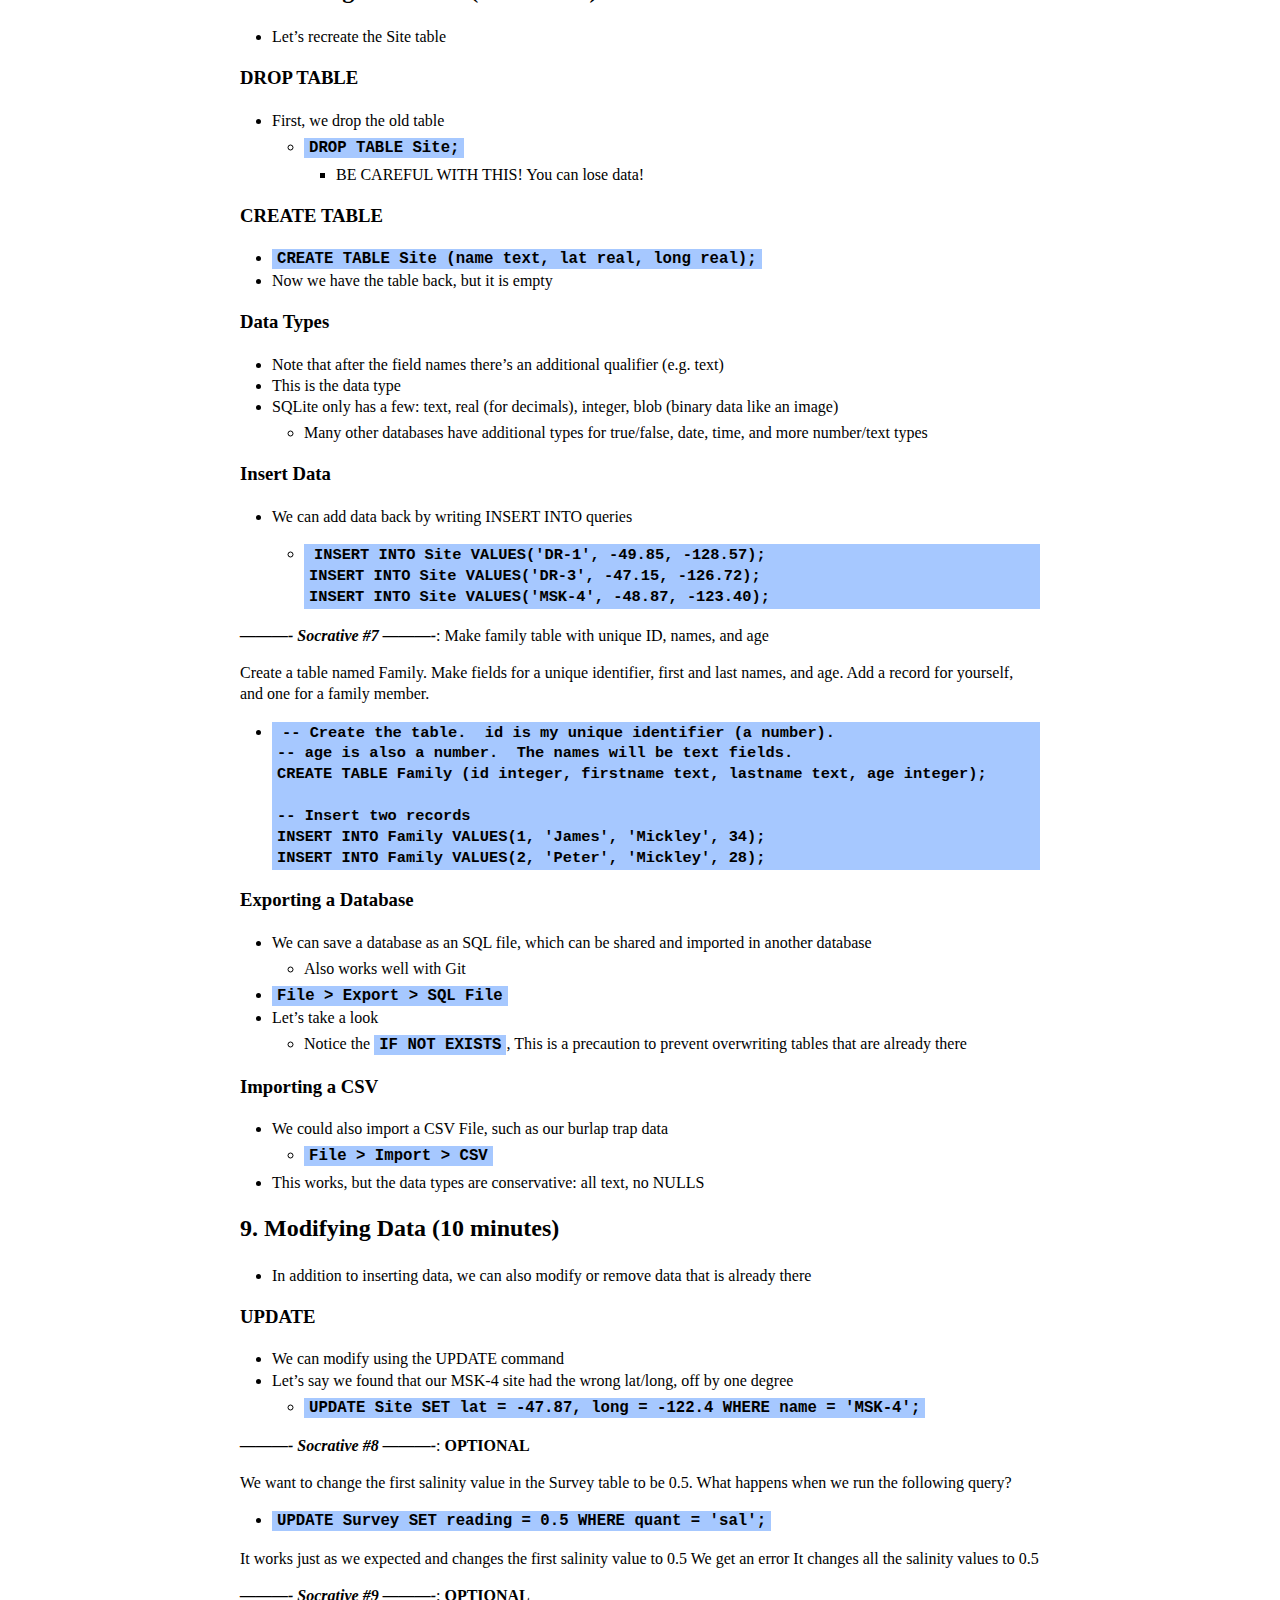
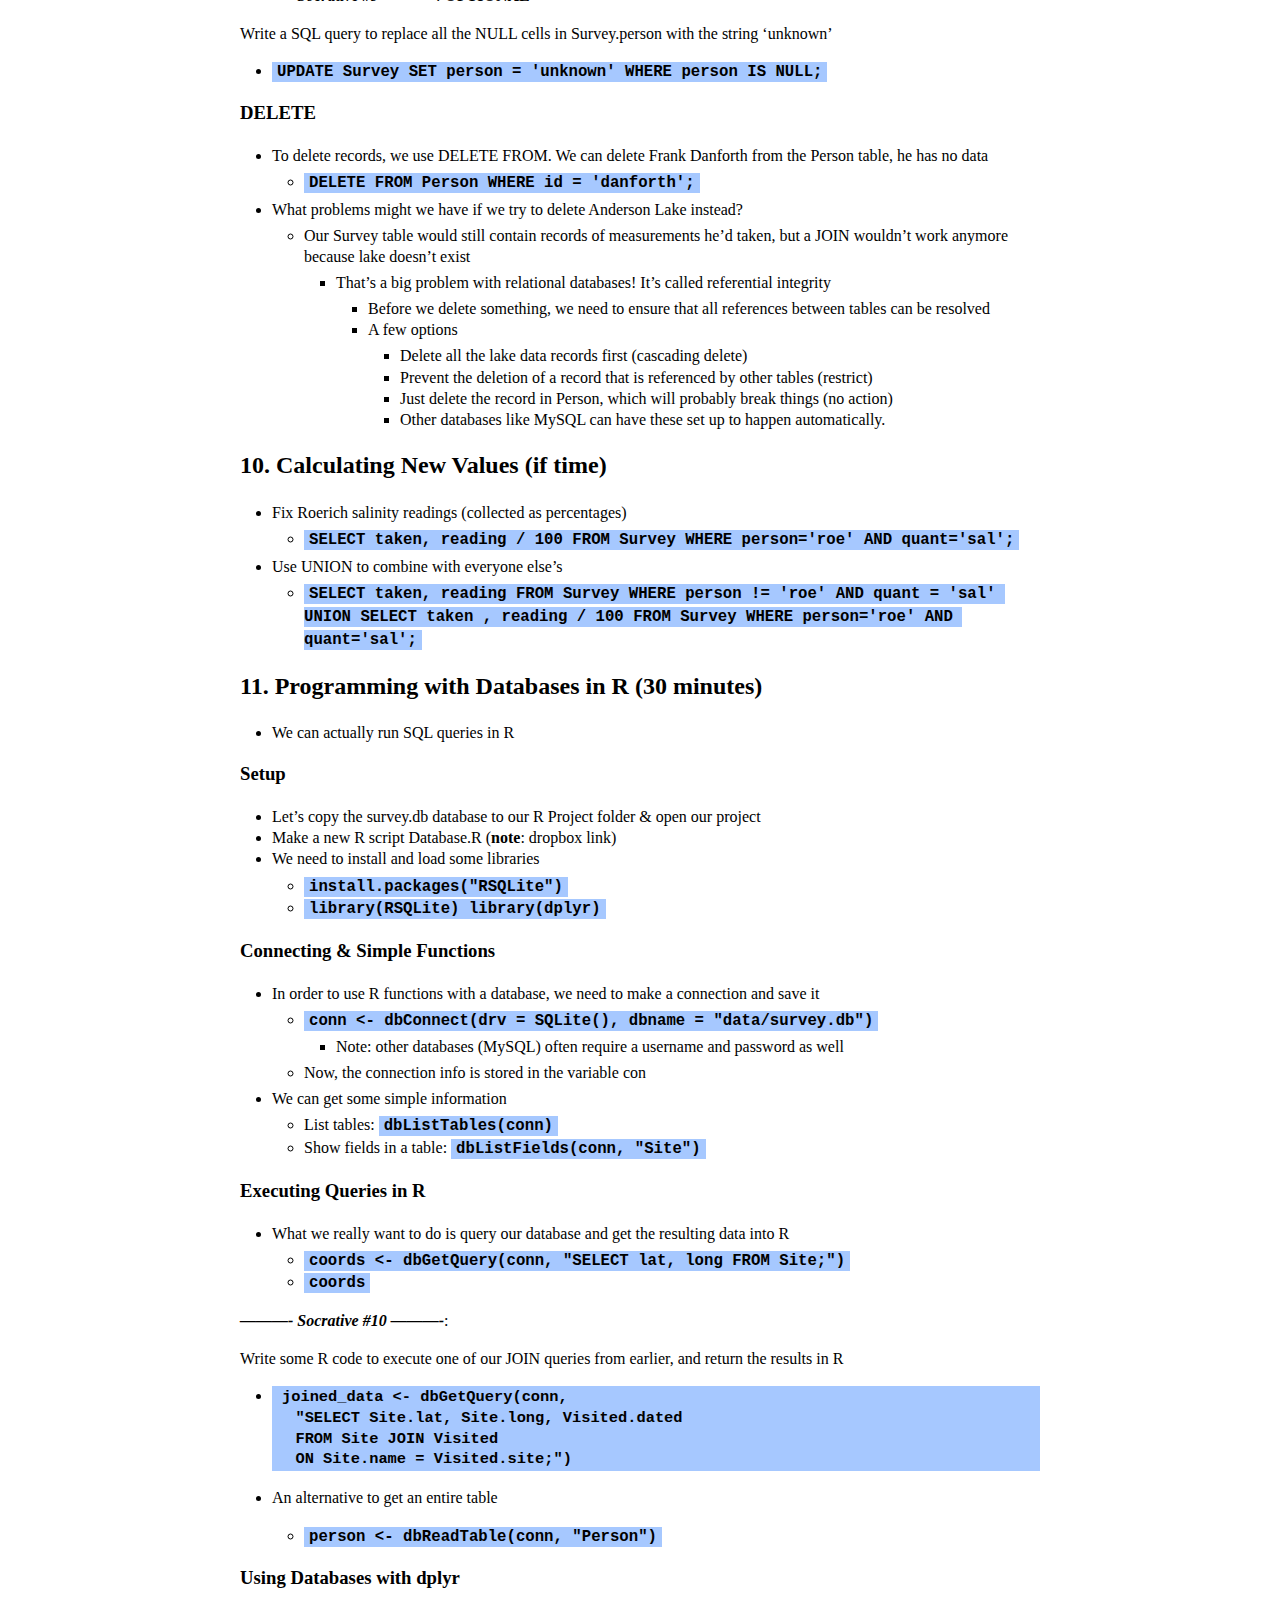
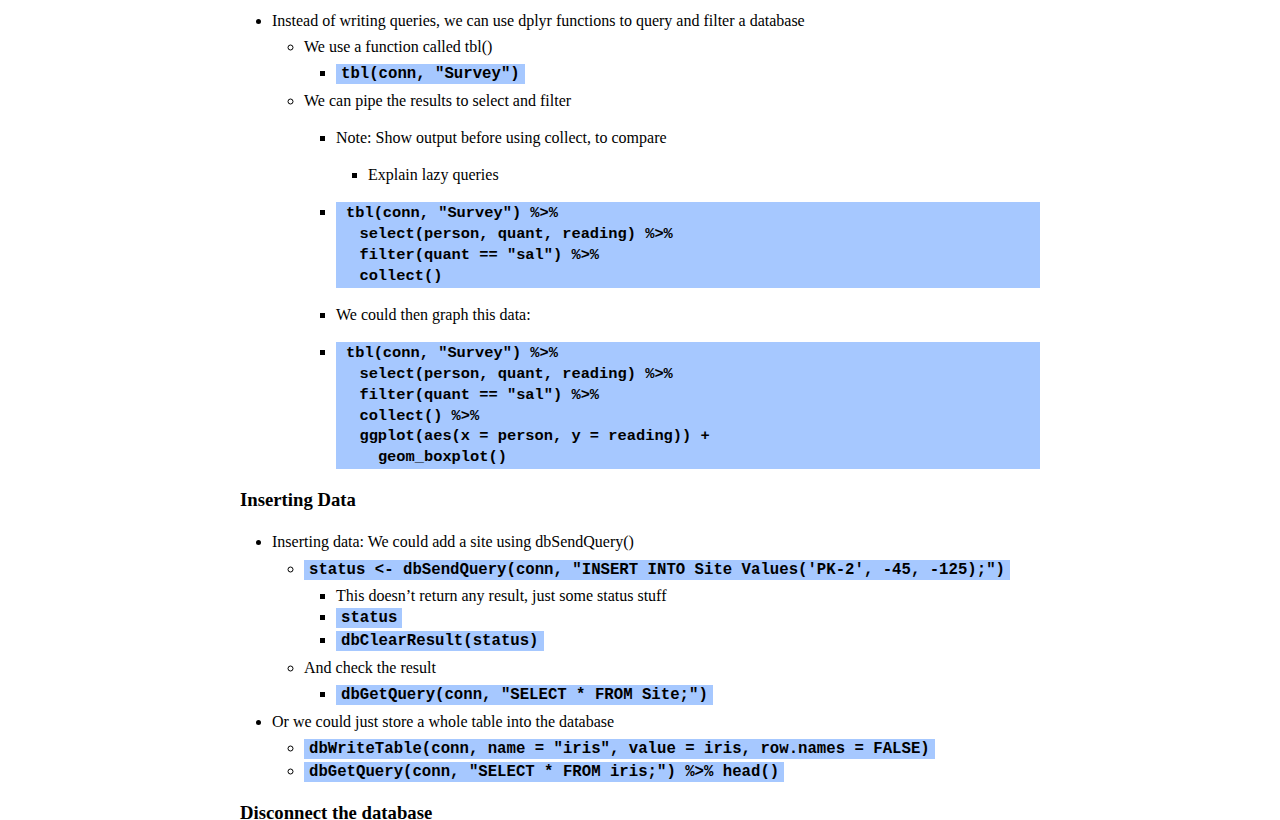
<file: html/openrefine-sql.html>
<!DOCTYPE html>
<html xmlns="http://www.w3.org/1999/xhtml" lang="" xml:lang="">
<head>
  <meta charset="utf-8" />
  <meta name="generator" content="pandoc" />
  <meta name="viewport" content="width=device-width, initial-scale=1.0, user-scalable=yes" />
  <title>Data Cleaning and Databases</title>
  <style>
    code{white-space: pre-wrap;}
    span.smallcaps{font-variant: small-caps;}
    span.underline{text-decoration: underline;}
    div.column{display: inline-block; vertical-align: top; width: 50%;}
    div.hanging-indent{margin-left: 1.5em; text-indent: -1.5em;}
    ul.task-list{list-style: none;}
    .display.math{display: block; text-align: center; margin: 0.5rem auto;}
  </style>
  <link rel="stylesheet" href="notes.css" />
  <!--[if lt IE 9]>
    <script src="//cdnjs.cloudflare.com/ajax/libs/html5shiv/3.7.3/html5shiv-printshiv.min.js"></script>
  <![endif]-->
  <meta name="viewport" content="width=device-width, minimum-scale=1.0, maximum-scale=1.0" />
</head>
<body>
<header id="title-block-header">
<h1 class="title">Data Cleaning and Databases</h1>
<p class="subtitle">OpenRefine and SQL</p>
</header>
<h2 id="pre-workshop-setup">Pre-Workshop Setup</h2>
<ul>
<li>Start OpenRefine
<ul>
<li>Windows: Go to folder you downloaded it to and click on openrefine.exe</li>
<li>If OpenRefine doesn’t run, install JDK &amp; JRE, add JAVA_HOME and JDK_HOME to environment.</li>
<li>Linux: In terminal, go to folder you downloaded it to and type ./refine</li>
<li>Mac: Click on OpenRefine app in Applications folder</li>
<li>Need to allow OpenRefine to run by “Allow Everything” in Settings &gt; Security</li>
</ul></li>
<li>In your browser (non IE), go to http://localhost:3333</li>
<li>Download data files from the course website and save to your desktop.</li>
<li>Make sure someone is recording commands in the Etherpad (no log)</li>
<li>Setup for DB BRowser
<ul>
<li>1024 x 768 resolution</li>
<li>Data browser font size to 14</li>
<li>SQL editor and log font size to 16</li>
</ul></li>
</ul>
<h3 id="open-up-socrative-again">Open up Socrative again</h3>
<ul>
<li>You can import my quiz with <strong><Socrative code></strong></li>
<li>Advise learners to go to <a href="https://b.socrative.com/login/student/" class="uri">https://b.socrative.com/login/student/</a></li>
<li>Type in UCONNSWC for the room name</li>
</ul>
<p><strong>QUESTION: How many of you have had to spend time cleaning up a dataset?</strong></p>
<p>One of the good things about databases is that they are picky about data being in consistent formats. This means that data has to be clean to work well with databases.</p>
<p>OpenRefine is a cleaning tool, originally made by Google. There are other ways to clean data (by hand, Excel, R) but we think this is one of the most efficient.</p>
<p>1.5 hours - break - 1.25 hrs</p>
<h2 id="openrefine-30-minutes">1. OpenRefine (30 minutes)</h2>
<h3 id="importing-data-3-minutes">Importing Data (3 minutes)</h3>
<ul>
<li>Go to <code>Create Project &gt; Choose Files</code>
<ul>
<li>Pick the burlap-trap.csv file you downloaded, and click Next</li>
</ul></li>
<li>Give your project a name</li>
<li>Check to make sure columns look right.
<ul>
<li>Get an idea of problems: missing data, data not filled in, note column</li>
</ul></li>
<li>OpenRefine can work with lots of different types of data: Excel, TSV, etc.</li>
<li><code>Switch to rows mode</code>, and show 50 rows at a time. (Records groups rows with the same data in the first row)</li>
</ul>
<h3 id="text-facets-8-minutes">Text Facets (8 minutes)</h3>
<ul>
<li>Groups rows with the same value for that column</li>
<li>Lets you filter your data and edit many rows at once.</li>
<li><code>Facet &gt; Text Facet for Tree Species</code>
<ul>
<li>Bulk Editing: <code>Edit White PIne</code></li>
<li>Subsetting: <code>Include White oak</code></li>
<li><code>Edit cell</code> (mouseover)</li>
<li><code>Include</code> multiple tree species (Maples)</li>
<li><code>Invert selection</code> (all except Maples)</li>
</ul></li>
<li>Flagging: Flag “Red oak (?)” <code>Edit Rows &gt; Flag Rows</code></li>
</ul>
<h4 id="faceting-challenge-1">Faceting Challenge #1</h4>
<ul>
<li>Make a text facet for the Direction column and clean it up. Check for equal sample sizes.</li>
</ul>
<h3 id="undoredo-1-minute">Undo/Redo (1 minute)</h3>
<ul>
<li>The history of everything you do gets saved.</li>
<li>You can undo things with <code>Undo/Redo</code>, and you can also save that history to play back (<code>Extract</code>). You could also export the history and track with Git.</li>
<li>Lets <code>undo the changes</code> we made to the Direction column</li>
</ul>
<h3 id="transforming-columns-5-minutes">Transforming Columns (5 minutes)</h3>
<ul>
<li>Instead of editing subsets, we can make changes to a whole column</li>
<li>All of the problems in Direction column were capitalization and whitespace.
<ul>
<li><code>Edit Cells &gt; Common Transforms &gt; Trim whitespace</code></li>
<li><code>Edit Cells &gt; Common Transforms &gt; Titlecase</code></li>
</ul></li>
<li>Now, lets address the blanks in the data: <code>Edit Cells &gt; Fill Down</code></li>
<li>Splitting Columns: <code>Site &gt; Edit Column &gt; Split into several columns</code></li>
</ul>
<h4 id="transforming-challenge">Transforming Challenge:</h4>
<ul>
<li>Trim whitespace from all columns, and fill down date, Site, and Vegeplot</li>
</ul>
<h3 id="numeric-facets-5-minutes">Numeric Facets (5 minutes)</h3>
<ul>
<li>Before doing numeric facets, we need to make a column numeric:
<ul>
<li><code>Edit Cells &gt; Transform &gt; To Number</code></li>
</ul></li>
<li>Let’s make a <code>numeric facet of # egg masses</code>
<ul>
<li>Let’s look at the non-numeric data and fix it</li>
<li>Let’s look at the blank data and flag it</li>
<li>We can also look for numeric outliers</li>
</ul></li>
</ul>
<p><strong><em>———- Socrative #1 ———-</em></strong>: Clean up DBH, any outliers?</p>
<ul>
<li>Use a Numeric Facet to clean up the data in the DBH column. This is the diameter of the trees.<br />
</li>
<li>Are there any outliers that might represent mistakes?
<ul>
<li>True (<em>correct</em>)</li>
<li>False</li>
</ul></li>
</ul>
<h3 id="stacking-facets-5-minutes">Stacking Facets (5 minutes)</h3>
<ul>
<li>So far, we’ve only been working with one facet at a time. You can also stack facets</li>
<li>Let’s say that on May 23rd, a student confused Beech Trees for Red Oaks
<ul>
<li><code>Facet by Date, then by Tree Species</code></li>
<li>Include, then edit the Beech Tree</li>
</ul></li>
</ul>
<p><strong><em>———- Socrative #2 ———-</em></strong>: # Black Oaks &gt; 40 cm DBH @ BS_GCL</p>
<ul>
<li>How many Black Oak trees are at site BS_GCL that are over 40 cm DBH?
<ul>
<li>5 (black oaks @ site)</li>
<li>2 (<em>correct</em>)</li>
<li>27 (total black oaks)</li>
<li>10 (black oaks over 40 cm)</li>
</ul></li>
</ul>
<h3 id="exporting-1-minute">Exporting (1 minute)</h3>
<ul>
<li>Click on <code>Export</code> to save a CSV of your cleaned data.</li>
<li>You could also export the entire project to send to someone else.</li>
</ul>
<h3 id="help-1-minute">Help (1 minute)</h3>
<ul>
<li>Notice the <code>Help</code> button. This takes you to a wiki. There is even a simple programming language GREL</li>
<li>Also some great tutorial videos (Delete all facets and there is a link)</li>
</ul>
<h4 id="minutes">30 minutes</h4>
<hr />
<h2 id="intro-to-relational-databases-5-minutes">2. Intro To Relational Databases (5 minutes)</h2>
<ul>
<li>Databases are similar to Excel in many ways, but built for searching</li>
<li>The relational aspect means that columns in separate tables can be linked (more later)</li>
</ul>
<h3 id="why-use-a-database-instead-of-excel">Why use a database instead of Excel?</h3>
<ul>
<li>Designed for large datasets (potentially millions of rows), still fast</li>
<li>Improves quality control, by enforcing data types: one column, one kind of data</li>
<li>Avoid duplicating data, e.g. species names: makes it easier to change/maintain, less space</li>
<li>Easier to search for subsets of data</li>
<li>Less likely to accidentally modify data</li>
</ul>
<h3 id="lots-of-different-types-of-databases">Lots of Different types of databases</h3>
<ul>
<li>MS Access, Filemaker Pro, MySQL, etc.</li>
<li>We’ll be using SQLite, but the concepts are mostly the same.
<ul>
<li>They all use SQL = Structured Query Language</li>
</ul></li>
</ul>
<h3 id="exploring-in-db-browser-2-minutes">Exploring in DB Browser (2 minutes)</h3>
<ul>
<li><code>Open DB Browser</code></li>
<li>Click <code>Open Database</code> and find our survey.db file</li>
<li>Workbook = database, worksheet = table, column = field, and row = record</li>
<li>Expand the person table and show the fields: field name and data type
<ul>
<li>Click on Browse Data tab to see the table, very similar to Excel</li>
<li>Browse the other tables to see what we have.</li>
<li>Notice there are some values missing (shown with NULL)</li>
</ul></li>
</ul>
<h2 id="selecting-data-with-select-8-minutes">3. Selecting Data with SELECT (8 minutes)</h2>
<ul>
<li>Lets write an SQL query (search term) to display the scientists’ names
<ul>
<li>Click on <code>Execute SQL</code></li>
<li>We can make comments using <code>--</code></li>
<li>Type <code>SELECT personal, family FROM Person;</code> and click the Run button to run the selected line
<ul>
<li>The semicolon marks the end of our query</li>
<li>SQL is case-insensitive. We could write <code>select PERSONAL, family From Person;</code></li>
<li>Convention is to keep SQL commands in all caps, to differentiate, easier to read</li>
</ul></li>
<li>Records and fields in a database aren’t stored in any particular order, so we can control that
<ul>
<li>Example, swap fields <code>SELECT family, personal FROM Person;</code></li>
</ul></li>
<li>As a shortcut, we can use * as a wildcard for “all fields”
<ul>
<li><code>SELECT * FROM Person;</code></li>
</ul></li>
<li>We could even select a field multiple times:
<ul>
<li><code>SELECT id, id FROM Person;</code></li>
</ul></li>
</ul></li>
</ul>
<p><strong><em>———- Socrative #3 ———-</em></strong>: person, quant, reading from Survey</p>
<p>Write a query that displays the person, quant, and reading fields from the Survey table</p>
<ul>
<li><code>SELECT person, quant, reading FROM Survey;</code></li>
</ul>
<h2 id="sorting-data-3-minutes">4. Sorting Data (3 minutes)</h2>
<ul>
<li>It’s often useful to sort the output of our query</li>
<li>We can do this with <code>ORDER BY</code>
<ul>
<li><code>SELECT * FROM Person ORDER BY id;</code>
<ul>
<li>This sorts in Ascending order by default. We could do descending</li>
</ul></li>
<li><code>SELECT * FROM Person ORDER BY id DESC;</code></li>
<li>NOTE: It may look like records are in a certain order without sorting
<ul>
<li>Only because that’s the order the data were imported in</li>
<li>Any modifications could easily affect that order</li>
</ul></li>
<li>We can make things clearer with <code>ASC</code></li>
</ul></li>
<li>We can order by multiple fields
<ul>
<li><code>SELECT person, quant, reading FROM Survey ORDER BY person ASC, reading DESC;</code></li>
</ul></li>
</ul>
<h2 id="filtering-with-where-15-minutes">5. Filtering with WHERE (15 minutes)</h2>
<ul>
<li>A very useful database feature is the ability to quickly filter data, even with large datasets</li>
<li>We do this by adding a WHERE clause to our SELECT query
<ul>
<li><code>SELECT * FROM Visited;</code></li>
<li><code>SELECT * FROM Visited WHERE site = 'DR-1';</code>
<ul>
<li>Now, the database is checking which records match the WHERE clause, and then checking which fields we want</li>
</ul></li>
</ul></li>
<li>We can use multiple filters in the WHERE clause: DR-1 before 1930
<ul>
<li><code>SELECT * FROM Visited WHERE site = 'DR-1' AND dated &lt; '1930-01-01';</code>
<ul>
<li><strong>Sidenote:</strong> This query only works because YYYY-MM-DD HH:MM:SS dates allows sorting. MySQL and other databases have data types specifically for dates to help with this.</li>
</ul></li>
</ul></li>
<li>Find out what measurements were taken by either Lake or Roerich using OR
<ul>
<li><code>SELECT * FROM Survey WHERE person = 'lake' OR person = 'roe';</code></li>
</ul></li>
<li>Alternatively, we can use IN, to see if a value is in a specific list
<ul>
<li><code>SELECT * FROM Survey WHERE person IN ('lake', 'roe');</code></li>
</ul></li>
<li>We can combine AND and OR, but need to be careful
<ul>
<li><code>SELECT * FROM Survey WHERE quant = 'sal' AND person = 'lake' OR person = 'roe';</code>
<ul>
<li>Gives us salinity by lake and everything by Roerich</li>
</ul></li>
<li>Use parentheses to enforce order of operations
<ul>
<li><code>SELECT * FROM Survey WHERE quant='sal' AND (person='lake' OR person='roe');</code></li>
</ul></li>
</ul></li>
</ul>
<p><strong><em>———- Socrative #4 ———-</em></strong>: normalized salinity outliers ouside of [0.0, 1.0]</p>
<p>Normalized salinity readings are supposed to be between 0.0 and 1.0. Which query will select all records from Survey with salinity values that are not normalized?</p>
<ul>
<li><p><code>SELECT * FROM Survey WHERE quant='sal' AND reading &gt; 1.0 OR reading &lt; 0.0;</code></p></li>
<li><p><code>SELECT * FROM Survey WHERE quant='sal' AND (reading &gt; 1.0 AND reading &lt; 0.0);</code></p></li>
<li><p><code>SELECT * FROM Survey WHERE quant='sal' AND (reading &gt; 1.0 OR reading &lt; 0.0);</code> (<em>correct</em>)</p></li>
<li><p><code>SELECT * FROM Survey WHERE quant='sal' OR (reading &gt; 1.0 AND reading &lt; 0.0);</code></p></li>
<li><p>We can also find partial matches with LIKE</p>
<ul>
<li><code>SELECT * FROM Visited WHERE site LIKE 'DR%' ORDER BY site ASC;</code>
<ul>
<li>Gives us all the sites that start with DR</li>
<li>The percent symbol is a wildcard, matches any characters. Use anywhere in a string.</li>
</ul></li>
</ul></li>
<li><p>Or,we could use DISTINCT to show unique values</p>
<ul>
<li><code>SELECT DISTINCT person, quant FROM Survey WHERE person = 'lake' OR person = 'roe';</code>
<ul>
<li>Note: only unique for those chosen fields, not entire records.</li>
</ul></li>
</ul></li>
</ul>
<h4 id="minutes-1">63 minutes</h4>
<h2 id="missing-data-8-minutes-skipabbreviate-if-after-2-pm">6. Missing Data (8 minutes) SKIP/Abbreviate if after 2 PM</h2>
<ul>
<li>With real-world data, it’s common to have missing data</li>
<li>Let’s take a look at the Visited table
<ul>
<li><code>SELECT * FROM Visited;</code></li>
<li>There’s a row without a date, where it says NULL
<ul>
<li>NULL means “nothing here”. It’s not zero or false, or an empty string.</li>
</ul></li>
</ul></li>
<li>NULL doesn’t behave like other values
<ul>
<li>Select records before 1930 again:
<ul>
<li><code>SELECT * FROM Visited WHERE dated &lt; '1930-01-01';</code></li>
</ul></li>
<li>And after 1930:
<ul>
<li><code>SELECT * FROM Visited WHERE dated &gt;= '1930-01-01';</code></li>
</ul></li>
<li>Neither gives us the NULL row.
<ul>
<li>A comparison operator like &gt; with a NULL value is neither true nor false
<ul>
<li>Just “we don’t know”</li>
</ul></li>
</ul></li>
<li>Even checking if it equals NULL doesn’t work, looks for a string “NULL” (which isn’t NULL)
<ul>
<li><code>SELECT * FROM Visited WHERE dated = NULL;</code></li>
</ul></li>
<li>We need to use a special test
<ul>
<li><code>SELECT * FROM Visited WHERE dated IS NULL;</code></li>
<li>or inverse <code>SELECT * FROM Visited WHERE dated IS NOT NULL;</code></li>
</ul></li>
</ul></li>
<li>This can cause headaches. Example: salinity measurements not by Lake:
<ul>
<li><code>SELECT * FROM Survey WHERE quant = 'sal' AND person != 'lake';</code> doesn’t work
<ul>
<li>Note: <code>!=</code> means “not equal to”</li>
</ul></li>
<li><code>SELECT * FROM Survey WHERE quant='sal' AND (person != 'lake' OR person IS NULL);</code>
<ul>
<li>We need an explicit check</li>
</ul></li>
</ul></li>
<li>In some other kinds of databases, you can specify a default value other than NULL for a field
<ul>
<li>What might be useful in an R context?</li>
</ul></li>
</ul>
<p><strong><em>———- Socrative #5 ———-</em></strong>: Visted, sorted by date, excluding NULL</p>
<p>Write a query that sorts the records in Visited by date, excluding entries for which the date is not known</p>
<ul>
<li><code>SELECT * FROM Visited WHERE dated IS NOT NULL ORDER BY dated;</code> (<em>works, but less clear</em>)</li>
<li><code>SELECT * FROM Visited WHERE dated IS NOT NULL ORDER BY dated ASC;</code> (<em>correct, preferred</em>)</li>
<li><code>SELECT * FROM Visited WHERE dated IS NULL ORDER BY dated ASC;</code></li>
<li><code>SELECT * FROM Visited WHERE dated &gt; '1900-01-01' ORDER BY dated ASC;</code> (<em>works, but less clear</em>)</li>
</ul>
<h2 id="combining-data-with-join-12-minutes">7. Combining Data with JOIN (12 minutes)</h2>
<ul>
<li><p>We need to do an analysis and need the data fields <code>latitude, longitude, date, quantity, and reading</code></p>
<ul>
<li>But this data is in multiple tables (lat/long in Site, dates in Visited, and Readings in Survey)
<ul>
<li>Show figure</li>
<li>We did it this way to make it easier to manage (eg. change a site’s lat/long only once)</li>
</ul></li>
</ul></li>
<li><p>We can combine data from multiple tables with JOIN</p>
<ul>
<li><code>SELECT * FROM Site JOIN Visited ON Site.name = Visited.site;</code>
<ul>
<li>The ON part tells SQL to match the name field in the sites table with the site field in the Visited table</li>
<li>Note that we are now using <code>Table.field</code>. Tables can have fields with the same name, so this distinguishes</li>
</ul></li>
</ul></li>
<li><p>We can now select the fields we actually need and format the SQL nicely</p>
<ul>
<li><p><span></span></p>
<pre><code>SELECT Site.lat, Site.long, Visited.dated
FROM Site JOIN Visited
ON Site.name = Visited.site;</code></pre></li>
</ul></li>
<li><p>We can do more than one JOIN at once to get the data we want</p>
<ul>
<li><p><span></span></p>
<pre><code>SELECT Site.lat, Site.long, Visited.dated, Survey.quant, Survey.reading
FROM Site JOIN Visited JOIN Survey
ON Site.name = Visited.site
AND Visited.id = Survey.taken
AND Visited.dated IS NOT NULL;</code></pre></li>
</ul></li>
<li><p>And now we can export the output of that SQL command to CSV (button)</p></li>
<li><p>The reason we can do this is because this database was carefully set up</p>
<ul>
<li>In the Sites and Person table, each record has a unique ID, called a Primary Key
<ul>
<li>For example, the Person table has an ID field with no duplicates</li>
</ul></li>
<li>In a table such as Survey, and Visited which refer to data in other tables, we use the same IDs
<ul>
<li>In this case they are called Foreign Keys: they refer to data in other tables.</li>
</ul></li>
<li>What we end up doing then is matching a foreign key to a primary key</li>
</ul></li>
<li><p>Good database design gives every table a field to act as a primary key</p>
<ul>
<li>Ideally this should NOT be data, in case data needs to be changed.</li>
<li>Just have a field numbering the records works well
<ul>
<li><strong>Why might the last name used in the Person table be a bad Primary Key?</strong></li>
</ul></li>
</ul></li>
</ul>
<p><strong><em>———- Socrative #6 ———-</em></strong>: Site name and salinity readings</p>
<p>Write a query that lists all the salinity readings along with the site names they were collected at</p>
<ul>
<li><p><span></span></p>
<pre><code>SELECT Site.name, Survey.reading 
FROM Site JOIN Visited JOIN Survey 
ON Site.name = Visited.site
AND Visited.id = Survey.taken
WHERE Survey.quant = &quot;sal&quot;;</code></pre></li>
</ul>
<h4 id="minutes-break">90 minutes: BREAK</h4>
<h2 id="data-hygiene-4-minutes">8. Data Hygiene (4 minutes)</h2>
<ul>
<li><strong>Rule 1:</strong> Fields shouldn’t have multiple pieces of data**
<ul>
<li>If we stored the full name in a field, it would be hard to pull out all the Franks</li>
</ul></li>
<li><strong>Rule 2: Every record should have a unique primary key</strong>
<ul>
<li>A unique number with no meaining is good</li>
<li>If you remember back to our OpenRefine dataset, our lab is using the 3-letter site code</li>
</ul></li>
<li><strong>Rule 3: No redundant information</strong>
<ul>
<li>If we run our join query, we could have stored data in a table this way.
<ul>
<li>But if a date was wrong, we’d be changing it multiple times
<ul>
<li>The bigger the dataset, the worse the problem</li>
</ul></li>
</ul></li>
</ul></li>
</ul>
<h2 id="creating-databases-15-minutes">8. Creating Databases (15 minutes)</h2>
<ul>
<li>Let’s recreate the Site table</li>
</ul>
<h3 id="drop-table">DROP TABLE</h3>
<ul>
<li>First, we drop the old table
<ul>
<li><code>DROP TABLE Site;</code>
<ul>
<li>BE CAREFUL WITH THIS! You can lose data!</li>
</ul></li>
</ul></li>
</ul>
<h3 id="create-table">CREATE TABLE</h3>
<ul>
<li><code>CREATE TABLE Site (name text, lat real, long real);</code></li>
<li>Now we have the table back, but it is empty</li>
</ul>
<h3 id="data-types">Data Types</h3>
<ul>
<li>Note that after the field names there’s an additional qualifier (e.g. text)</li>
<li>This is the data type</li>
<li>SQLite only has a few: text, real (for decimals), integer, blob (binary data like an image)
<ul>
<li>Many other databases have additional types for true/false, date, time, and more number/text types</li>
</ul></li>
</ul>
<h3 id="insert-data">Insert Data</h3>
<ul>
<li>We can add data back by writing INSERT INTO queries
<ul>
<li><p><span></span></p>
<pre><code>INSERT INTO Site VALUES(&#39;DR-1&#39;, -49.85, -128.57);
INSERT INTO Site VALUES(&#39;DR-3&#39;, -47.15, -126.72);
INSERT INTO Site VALUES(&#39;MSK-4&#39;, -48.87, -123.40);</code></pre></li>
</ul></li>
</ul>
<p><strong><em>———- Socrative #7 ———-</em></strong>: Make family table with unique ID, names, and age</p>
<p>Create a table named Family. Make fields for a unique identifier, first and last names, and age. Add a record for yourself, and one for a family member.</p>
<ul>
<li><p><span></span></p>
<pre><code>-- Create the table.  id is my unique identifier (a number).  
-- age is also a number.  The names will be text fields.
CREATE TABLE Family (id integer, firstname text, lastname text, age integer);

-- Insert two records
INSERT INTO Family VALUES(1, &#39;James&#39;, &#39;Mickley&#39;, 34);
INSERT INTO Family VALUES(2, &#39;Peter&#39;, &#39;Mickley&#39;, 28);</code></pre></li>
</ul>
<h3 id="exporting-a-database">Exporting a Database</h3>
<ul>
<li>We can save a database as an SQL file, which can be shared and imported in another database
<ul>
<li>Also works well with Git</li>
</ul></li>
<li><code>File &gt; Export &gt; SQL File</code></li>
<li>Let’s take a look
<ul>
<li>Notice the <code>IF NOT EXISTS</code>, This is a precaution to prevent overwriting tables that are already there</li>
</ul></li>
</ul>
<h3 id="importing-a-csv">Importing a CSV</h3>
<ul>
<li>We could also import a CSV File, such as our burlap trap data
<ul>
<li><code>File &gt; Import &gt; CSV</code></li>
</ul></li>
<li>This works, but the data types are conservative: all text, no NULLS</li>
</ul>
<h2 id="modifying-data-10-minutes">9. Modifying Data (10 minutes)</h2>
<ul>
<li>In addition to inserting data, we can also modify or remove data that is already there</li>
</ul>
<h3 id="update">UPDATE</h3>
<ul>
<li>We can modify using the UPDATE command</li>
<li>Let’s say we found that our MSK-4 site had the wrong lat/long, off by one degree
<ul>
<li><code>UPDATE Site SET lat = -47.87, long = -122.4 WHERE name = 'MSK-4';</code></li>
</ul></li>
</ul>
<p><strong><em>———- Socrative #8 ———-</em></strong>: <strong>OPTIONAL</strong></p>
<p>We want to change the first salinity value in the Survey table to be 0.5. What happens when we run the following query?</p>
<ul>
<li><code>UPDATE Survey SET reading = 0.5 WHERE quant = 'sal';</code></li>
</ul>
<p>It works just as we expected and changes the first salinity value to 0.5 We get an error It changes all the salinity values to 0.5</p>
<p><strong><em>———- Socrative #9 ———-</em></strong>: <strong>OPTIONAL</strong></p>
<p>Write a SQL query to replace all the NULL cells in Survey.person with the string ‘unknown’</p>
<ul>
<li><code>UPDATE Survey SET person = 'unknown' WHERE person IS NULL;</code></li>
</ul>
<h3 id="delete">DELETE</h3>
<ul>
<li>To delete records, we use DELETE FROM. We can delete Frank Danforth from the Person table, he has no data
<ul>
<li><code>DELETE FROM Person WHERE id = 'danforth';</code></li>
</ul></li>
<li>What problems might we have if we try to delete Anderson Lake instead?
<ul>
<li>Our Survey table would still contain records of measurements he’d taken, but a JOIN wouldn’t work anymore because lake doesn’t exist
<ul>
<li>That’s a big problem with relational databases! It’s called referential integrity
<ul>
<li>Before we delete something, we need to ensure that all references between tables can be resolved</li>
<li>A few options
<ul>
<li>Delete all the lake data records first (cascading delete)</li>
<li>Prevent the deletion of a record that is referenced by other tables (restrict)</li>
<li>Just delete the record in Person, which will probably break things (no action)</li>
<li>Other databases like MySQL can have these set up to happen automatically.</li>
</ul></li>
</ul></li>
</ul></li>
</ul></li>
</ul>
<h2 id="calculating-new-values-if-time">10. Calculating New Values (if time)</h2>
<ul>
<li>Fix Roerich salinity readings (collected as percentages)
<ul>
<li><code>SELECT taken, reading / 100 FROM Survey WHERE person='roe' AND quant='sal';</code></li>
</ul></li>
<li>Use UNION to combine with everyone else’s
<ul>
<li><code>SELECT taken, reading FROM Survey WHERE person != 'roe' AND quant = 'sal' UNION SELECT taken , reading / 100 FROM Survey WHERE person='roe' AND quant='sal';</code></li>
</ul></li>
</ul>
<h2 id="programming-with-databases-in-r-30-minutes">11. Programming with Databases in R (30 minutes)</h2>
<ul>
<li>We can actually run SQL queries in R</li>
</ul>
<h3 id="setup">Setup</h3>
<ul>
<li>Let’s copy the survey.db database to our R Project folder &amp; open our project</li>
<li>Make a new R script Database.R (<strong>note</strong>: dropbox link)</li>
<li>We need to install and load some libraries
<ul>
<li><code>install.packages("RSQLite")</code></li>
<li><code>library(RSQLite) library(dplyr)</code></li>
</ul></li>
</ul>
<h3 id="connecting-simple-functions">Connecting &amp; Simple Functions</h3>
<ul>
<li>In order to use R functions with a database, we need to make a connection and save it
<ul>
<li><code>conn &lt;- dbConnect(drv = SQLite(), dbname = "data/survey.db")</code>
<ul>
<li>Note: other databases (MySQL) often require a username and password as well</li>
</ul></li>
<li>Now, the connection info is stored in the variable con</li>
</ul></li>
<li>We can get some simple information
<ul>
<li>List tables: <code>dbListTables(conn)</code></li>
<li>Show fields in a table: <code>dbListFields(conn, "Site")</code></li>
</ul></li>
</ul>
<h3 id="executing-queries-in-r">Executing Queries in R</h3>
<ul>
<li>What we really want to do is query our database and get the resulting data into R
<ul>
<li><code>coords &lt;- dbGetQuery(conn, "SELECT lat, long FROM Site;")</code></li>
<li><code>coords</code></li>
</ul></li>
</ul>
<p><strong><em>———- Socrative #10 ———-</em></strong>:</p>
<p>Write some R code to execute one of our JOIN queries from earlier, and return the results in R</p>
<ul>
<li><p><span></span></p>
<pre><code>joined_data &lt;- dbGetQuery(conn, 
  &quot;SELECT Site.lat, Site.long, Visited.dated
  FROM Site JOIN Visited
  ON Site.name = Visited.site;&quot;)</code></pre></li>
<li><p>An alternative to get an entire table</p>
<ul>
<li><code>person &lt;- dbReadTable(conn, "Person")</code></li>
</ul></li>
</ul>
<h3 id="using-databases-with-dplyr">Using Databases with dplyr</h3>
<ul>
<li>Instead of writing queries, we can use dplyr functions to query and filter a database
<ul>
<li>We use a function called tbl()
<ul>
<li><code>tbl(conn, "Survey")</code></li>
</ul></li>
<li>We can pipe the results to select and filter
<ul>
<li><p>Note: Show output before using collect, to compare</p>
<ul>
<li>Explain lazy queries<br />
</li>
</ul></li>
<li><p><span></span></p>
<pre><code>tbl(conn, &quot;Survey&quot;) %&gt;%
  select(person, quant, reading) %&gt;%
  filter(quant == &quot;sal&quot;) %&gt;%
  collect()</code></pre></li>
<li><p>We could then graph this data:</p></li>
<li><p><span></span></p>
<pre><code>tbl(conn, &quot;Survey&quot;) %&gt;%
  select(person, quant, reading) %&gt;%
  filter(quant == &quot;sal&quot;) %&gt;%
  collect() %&gt;% 
  ggplot(aes(x = person, y = reading)) + 
    geom_boxplot()</code></pre></li>
</ul></li>
</ul></li>
</ul>
<h3 id="inserting-data">Inserting Data</h3>
<ul>
<li>Inserting data: We could add a site using dbSendQuery()
<ul>
<li><code>status &lt;- dbSendQuery(conn, "INSERT INTO Site Values('PK-2', -45, -125);")</code>
<ul>
<li>This doesn’t return any result, just some status stuff</li>
<li><code>status</code></li>
<li><code>dbClearResult(status)</code></li>
</ul></li>
<li>And check the result
<ul>
<li><code>dbGetQuery(conn, "SELECT * FROM Site;")</code></li>
</ul></li>
</ul></li>
<li>Or we could just store a whole table into the database
<ul>
<li><code>dbWriteTable(conn, name = "iris", value = iris, row.names = FALSE)</code></li>
<li><code>dbGetQuery(conn, "SELECT * FROM iris;") %&gt;% head()</code></li>
</ul></li>
</ul>
<h3 id="disconnect-the-database">Disconnect the database</h3>
<ul>
<li>We need to release the database when we’re done
<ul>
<li><code>dbDisconnect(conn)</code></li>
</ul></li>
</ul>
</body>
</html>
</file>
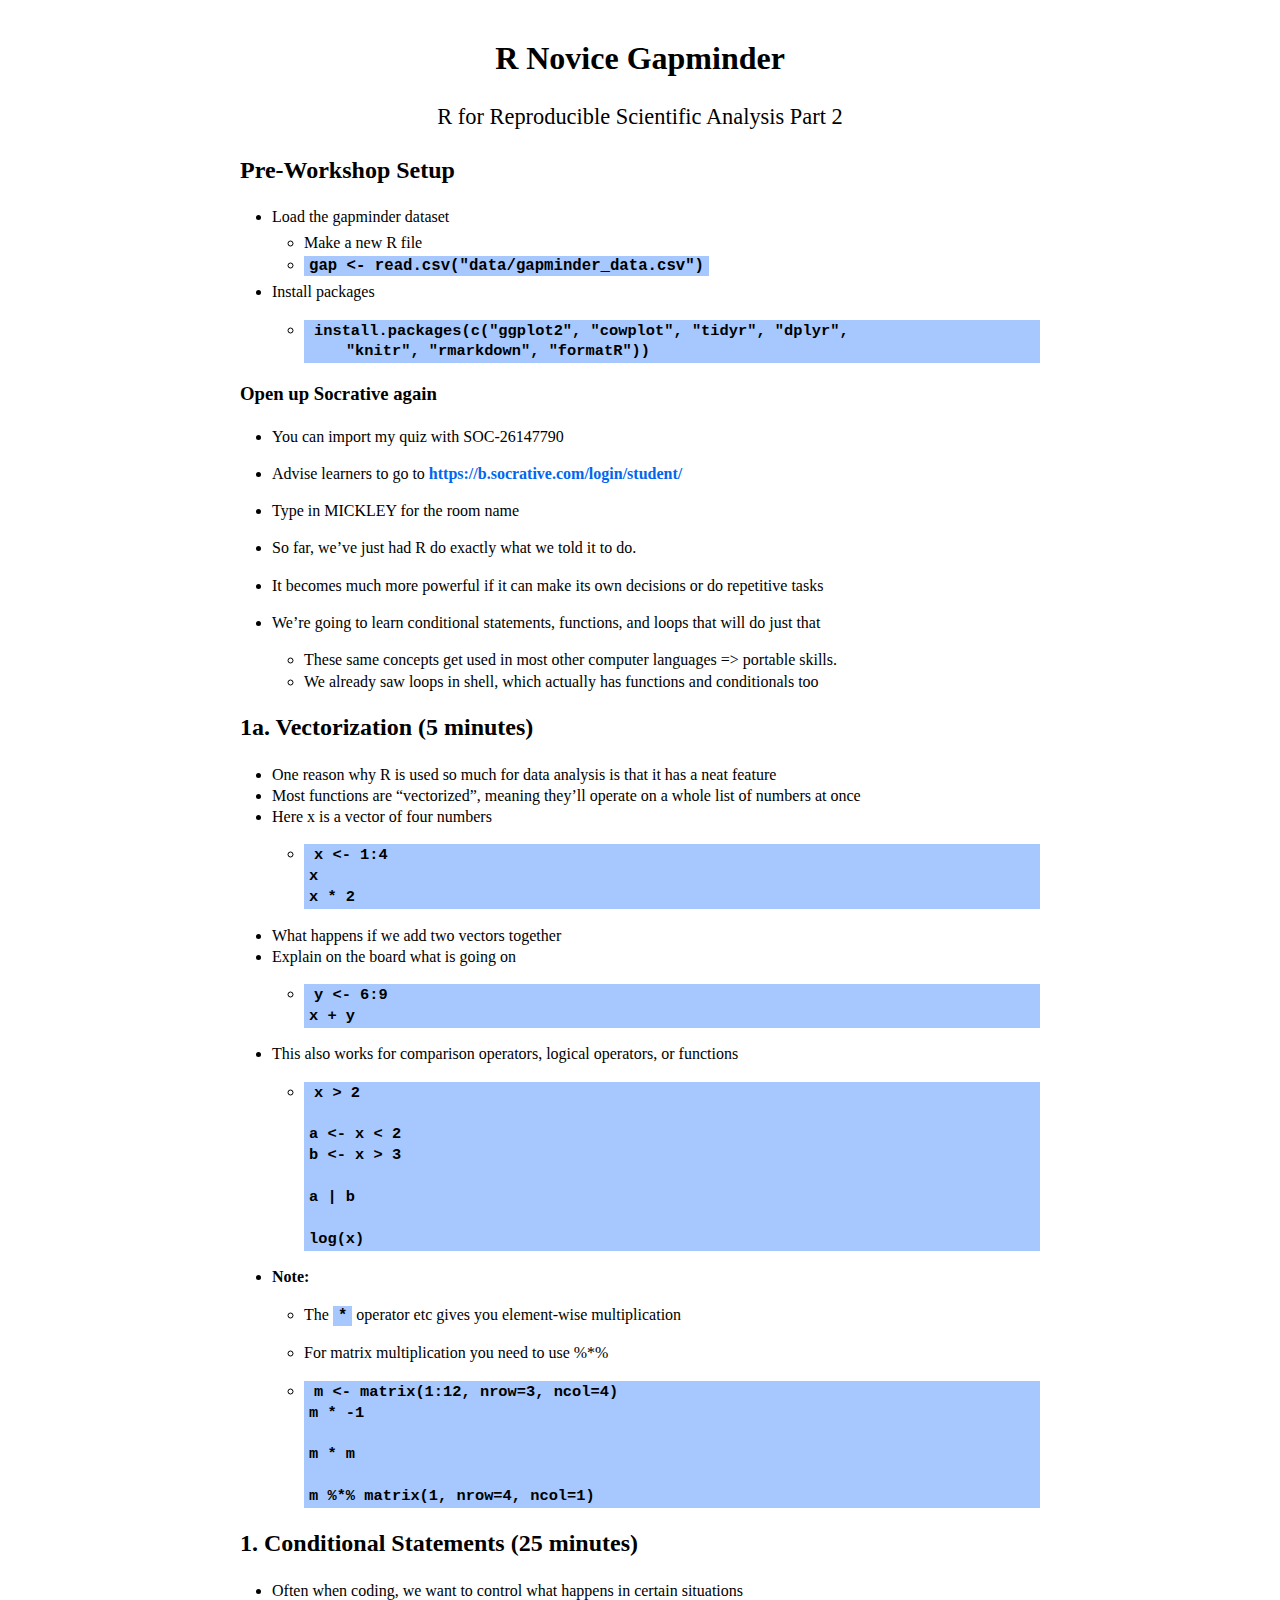
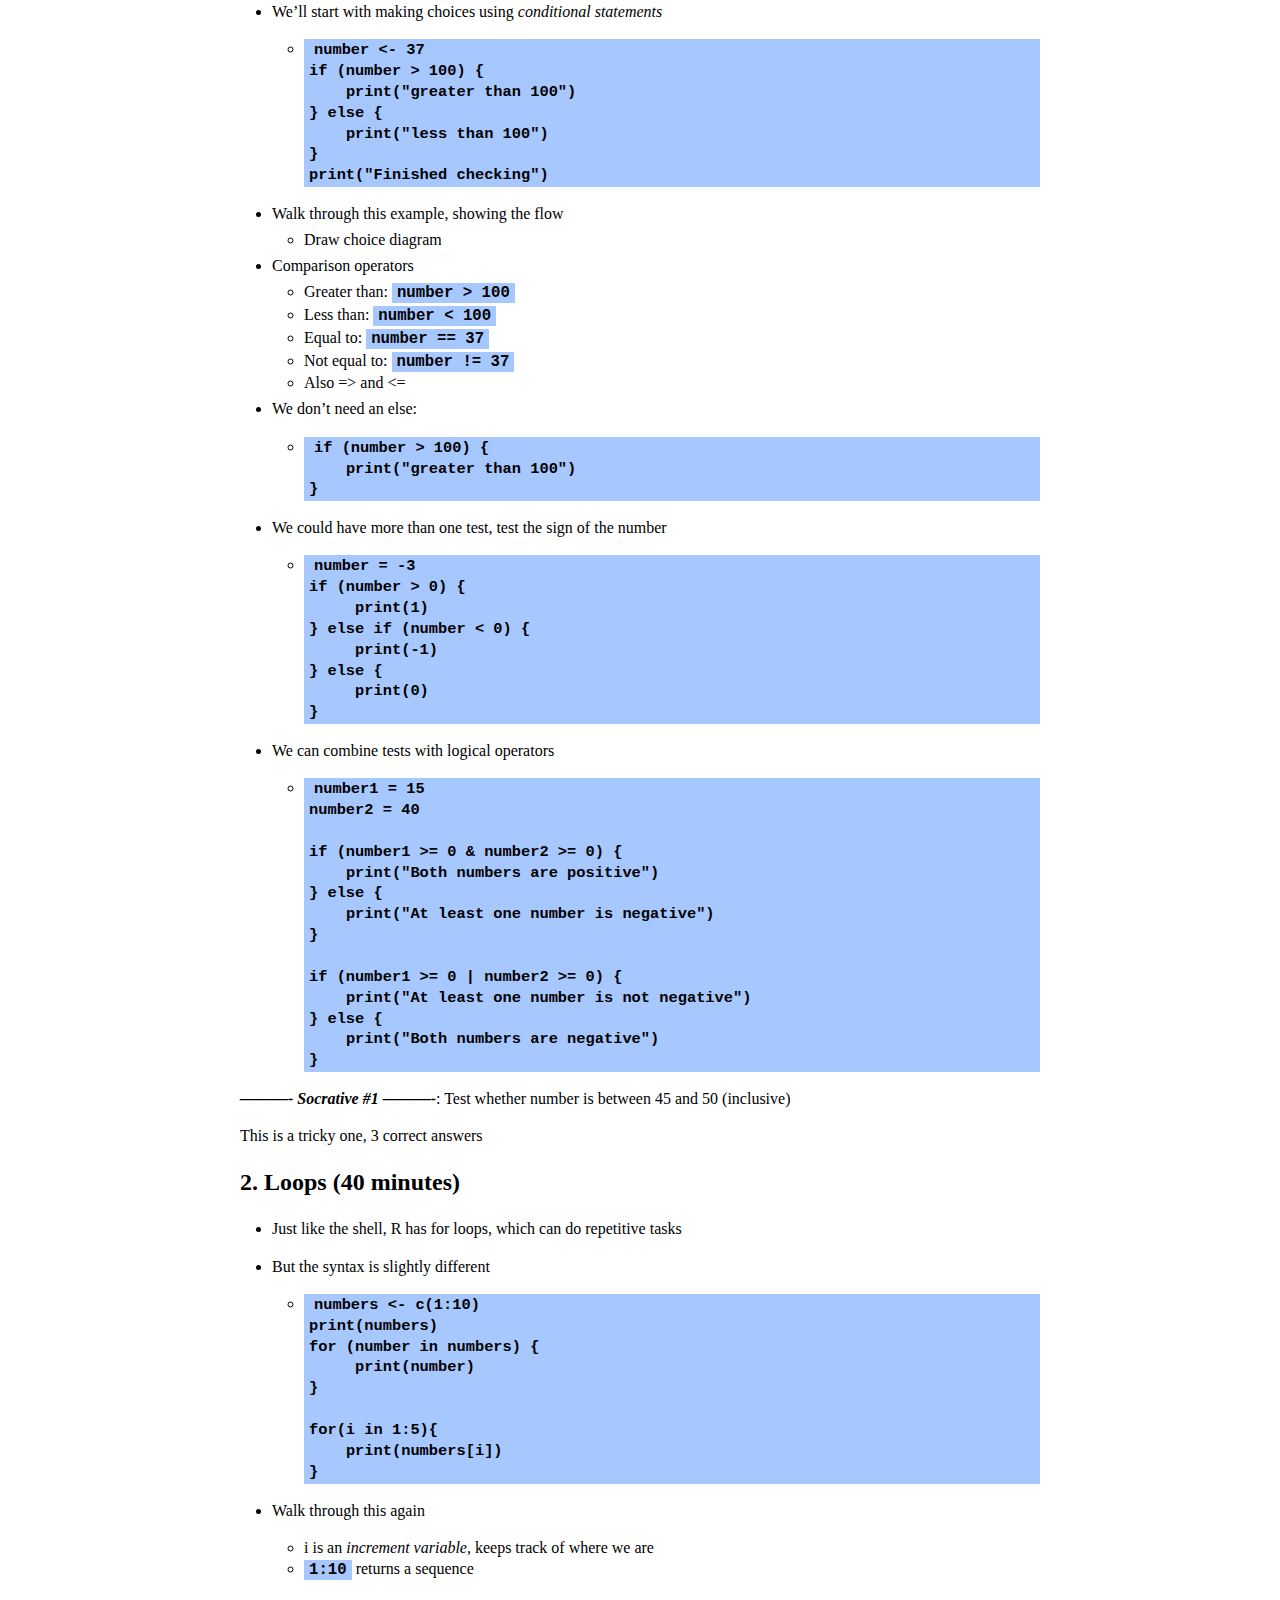
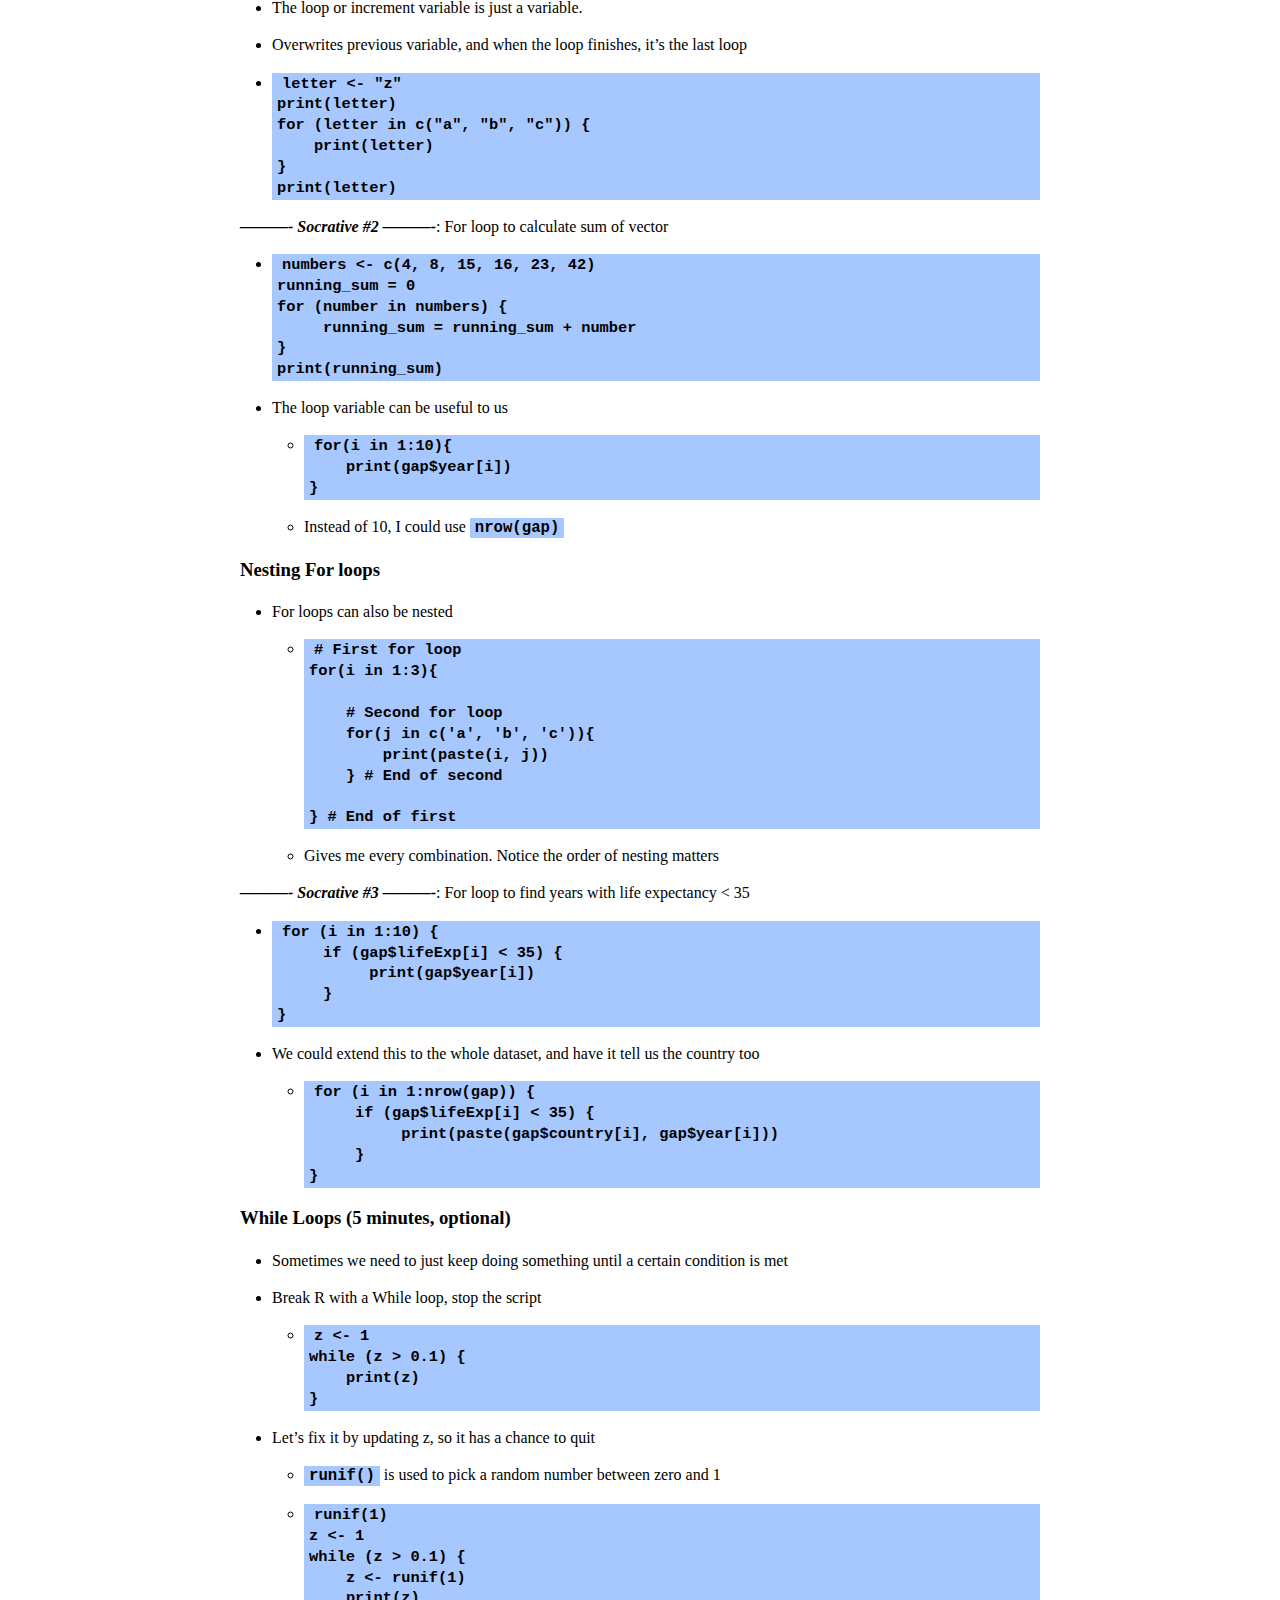
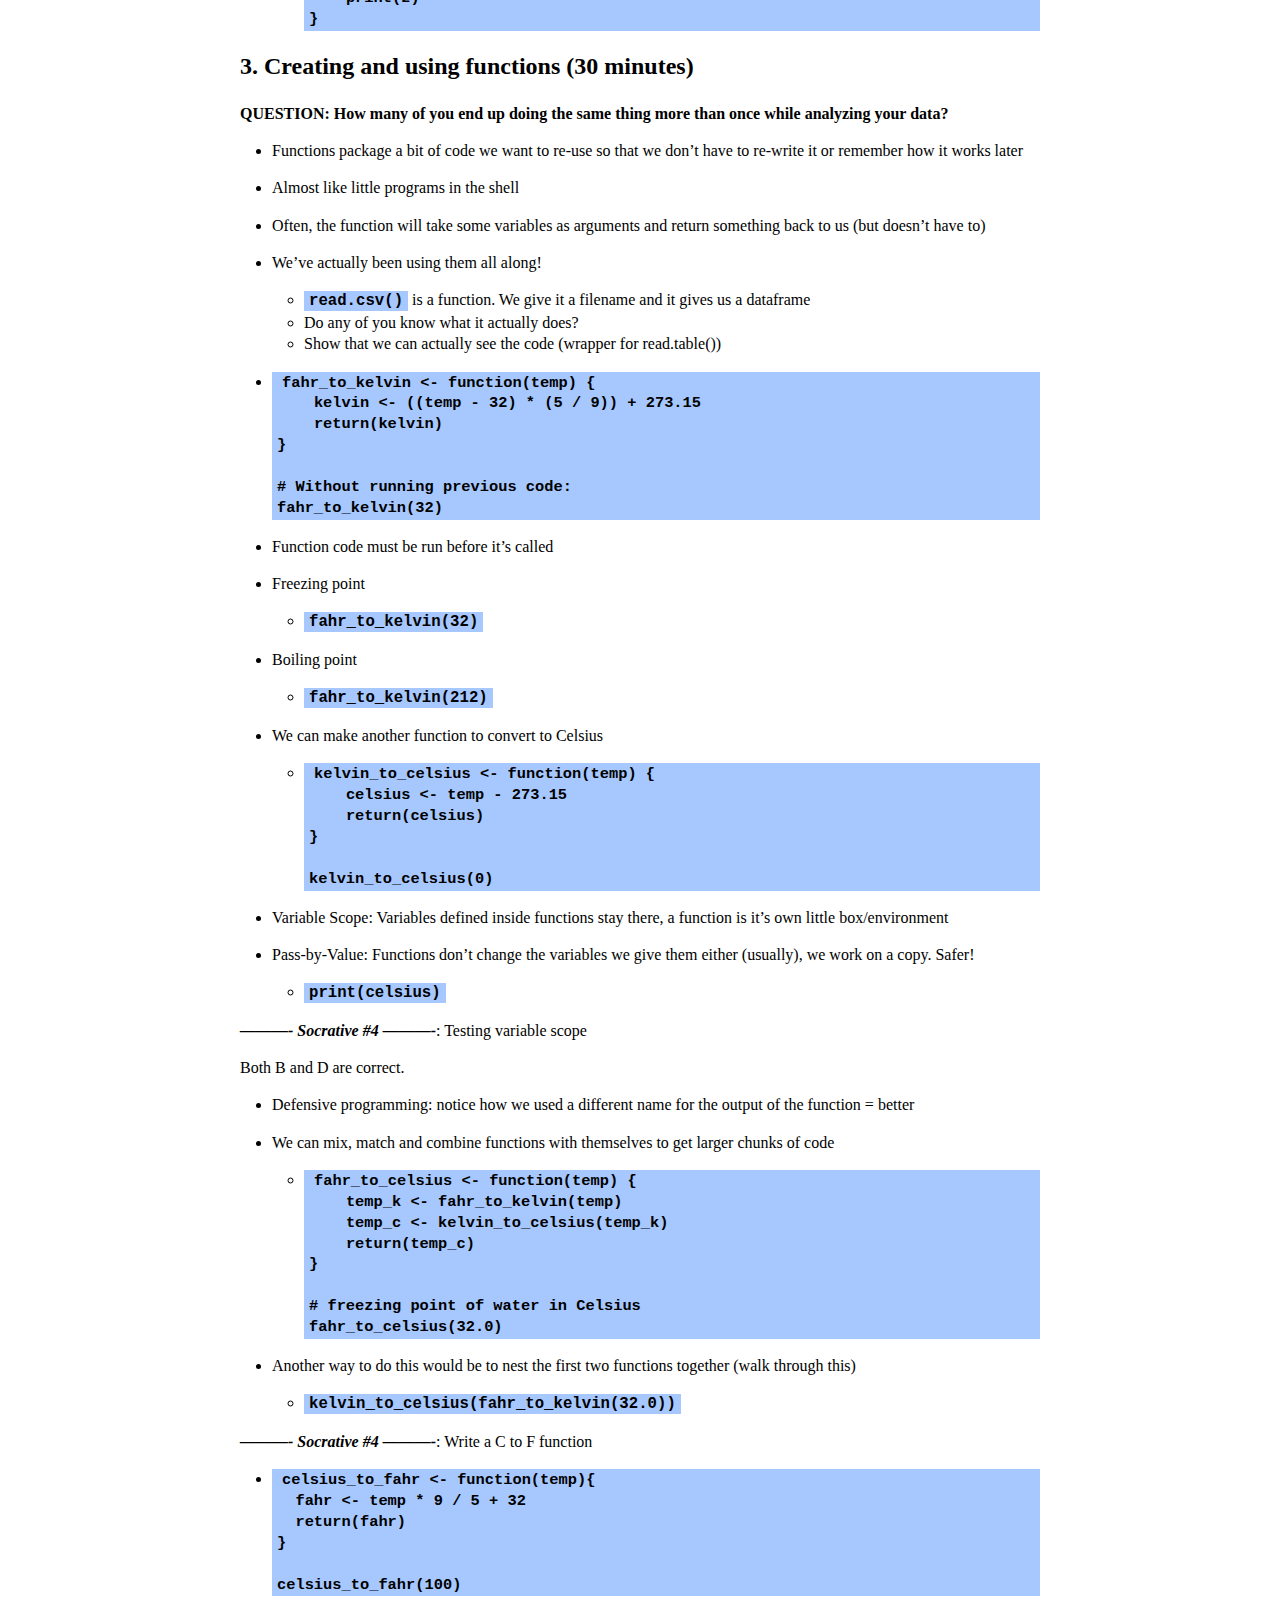
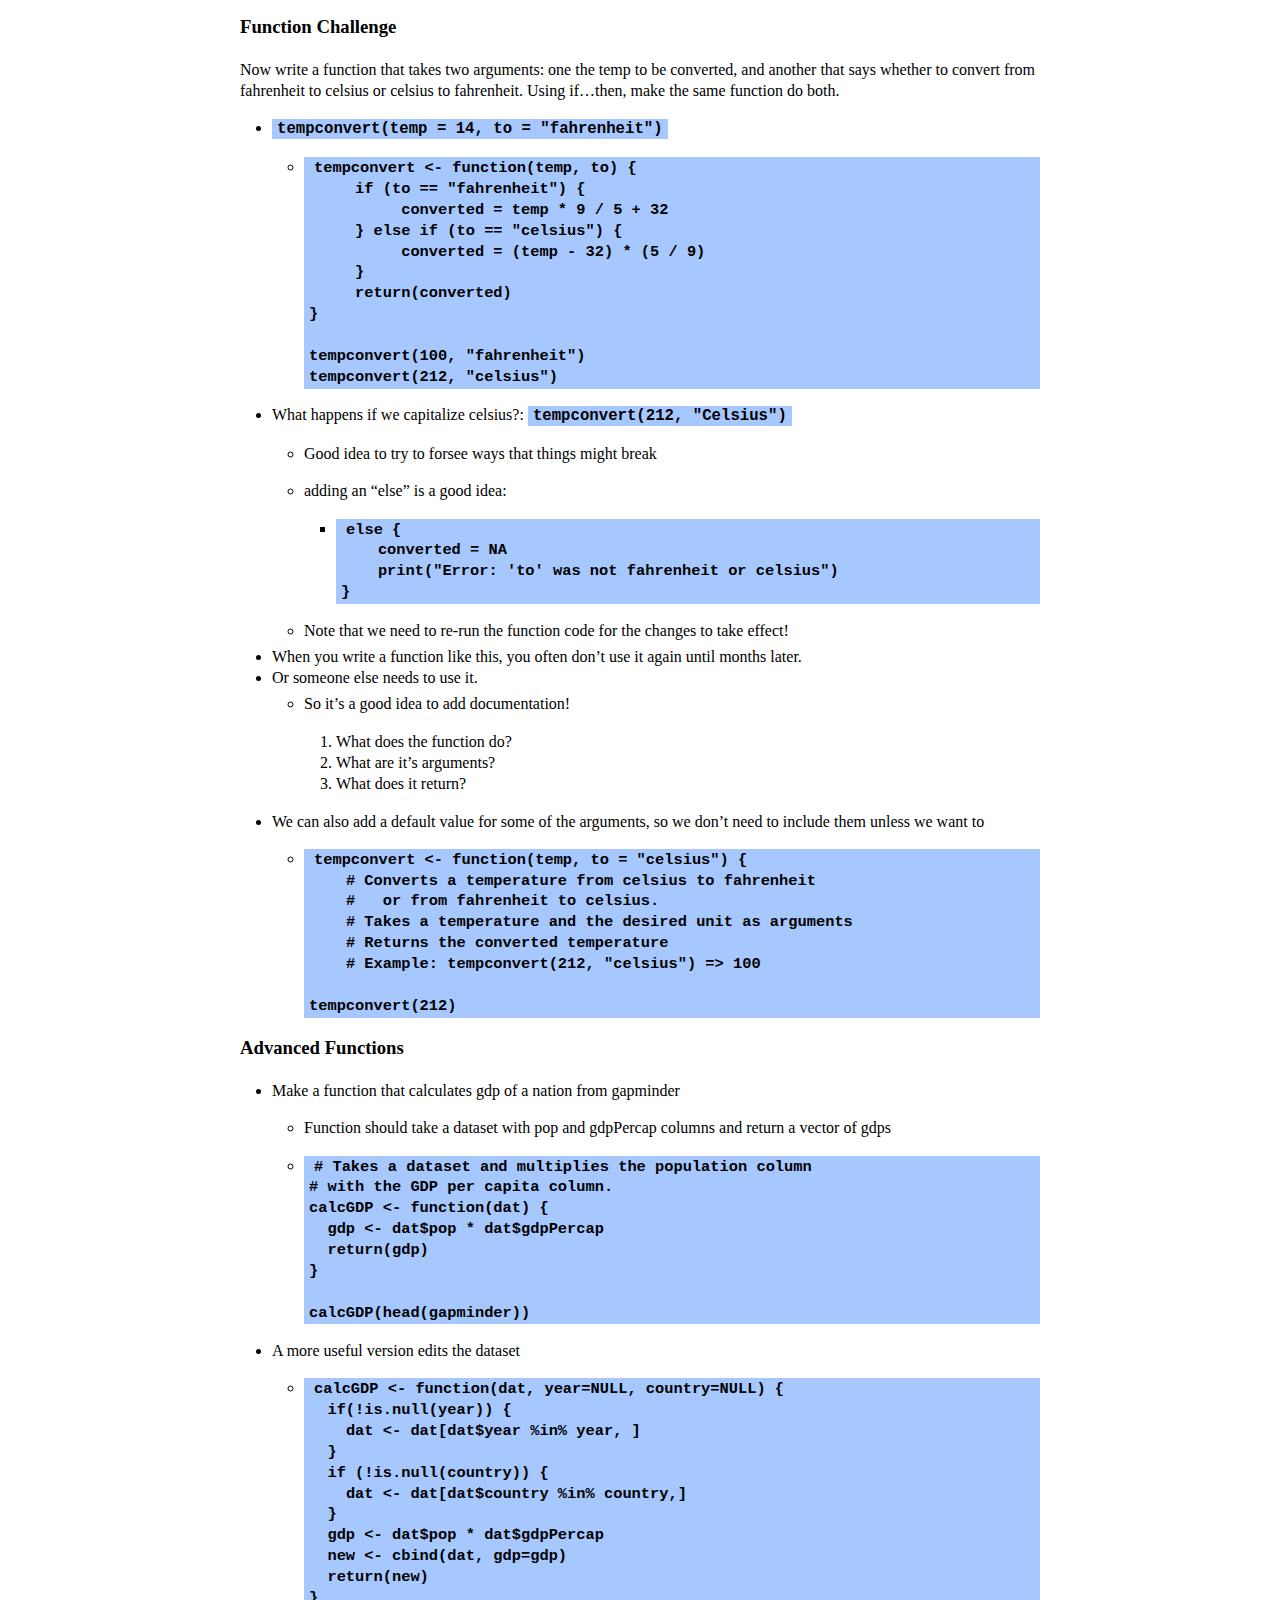
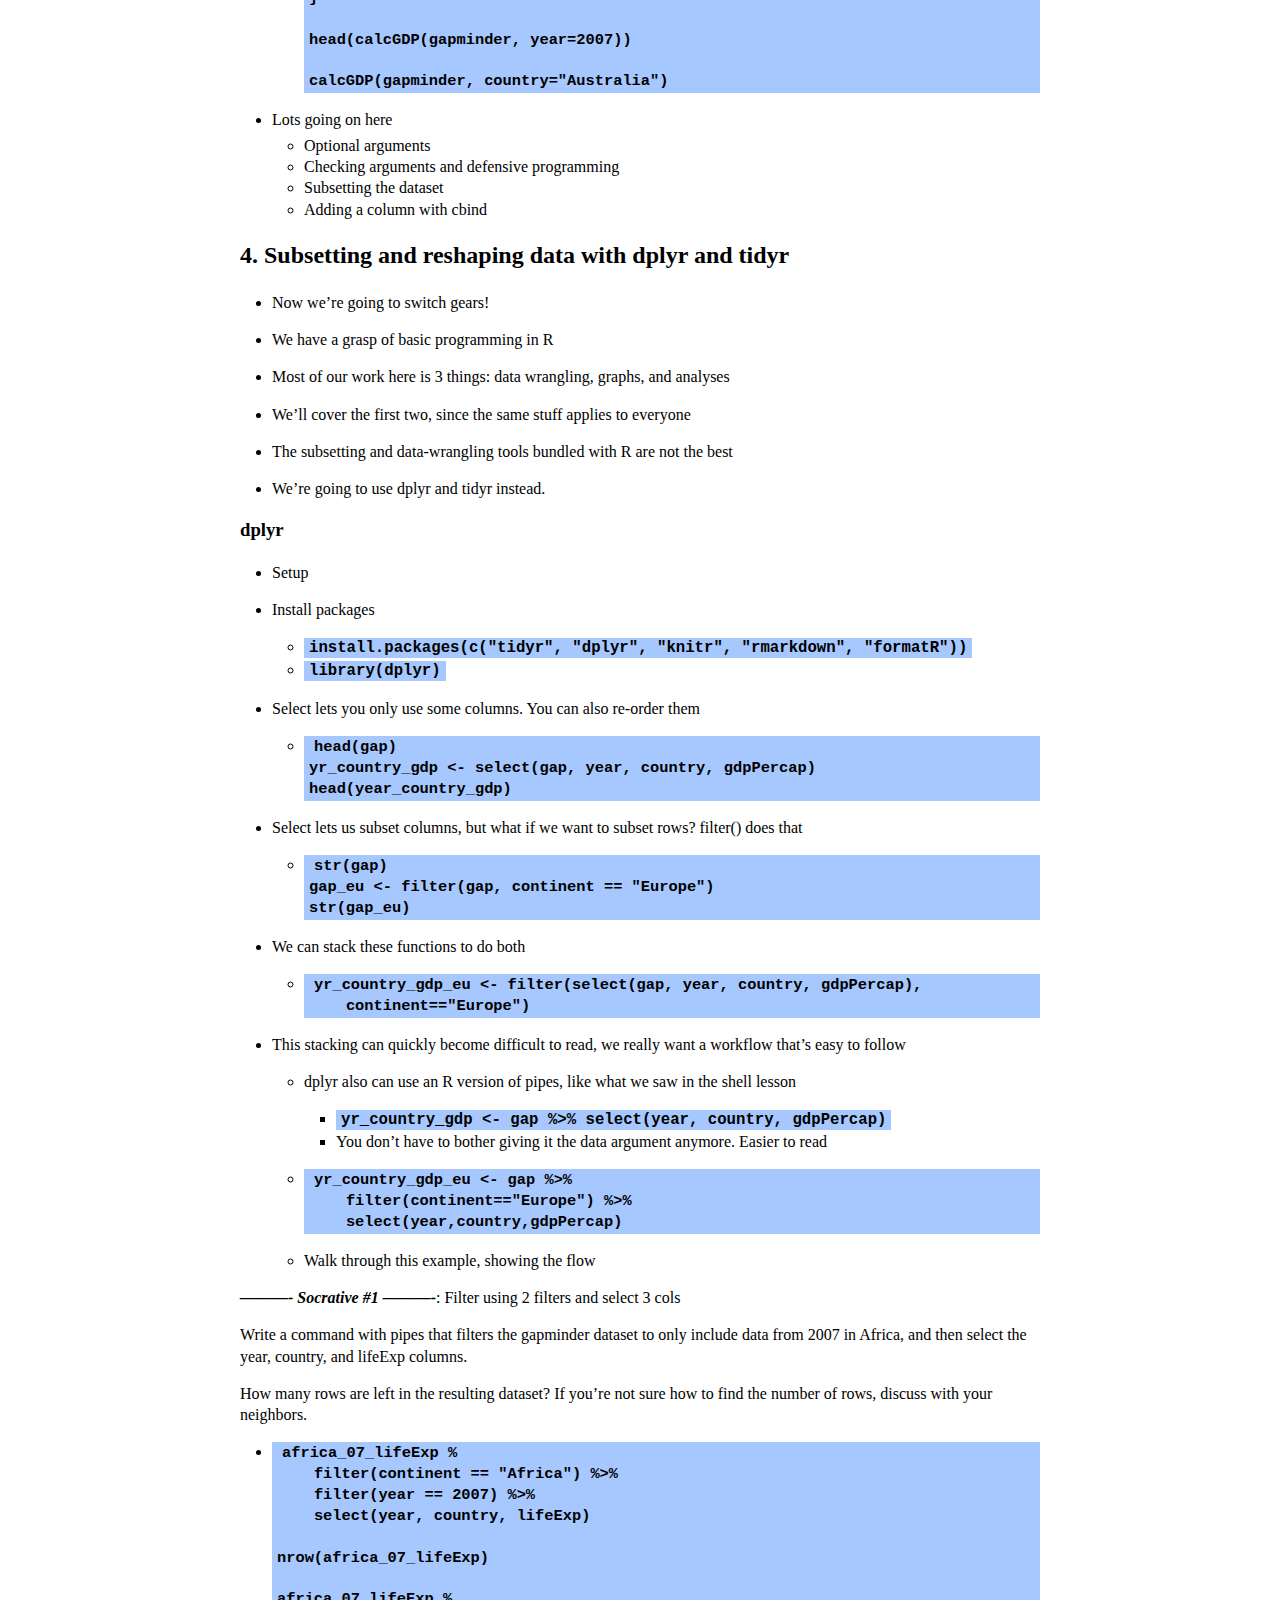
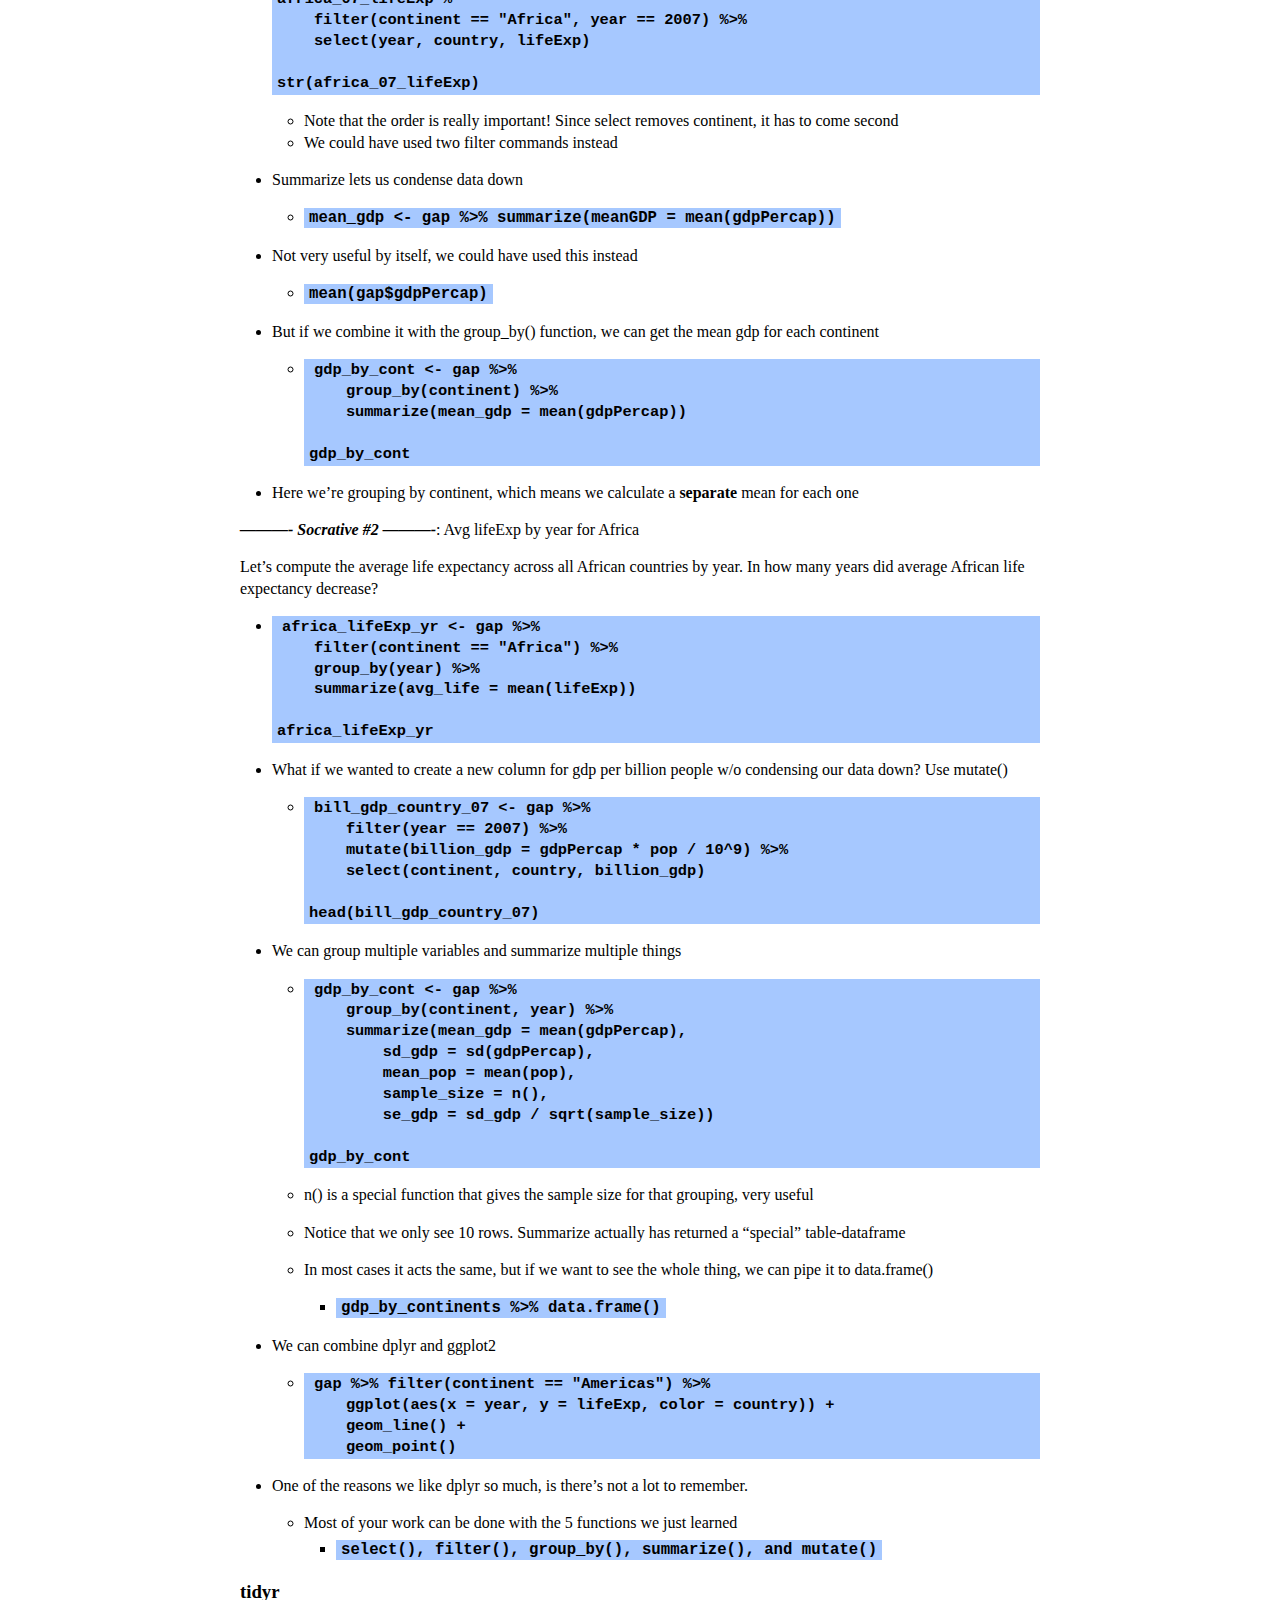
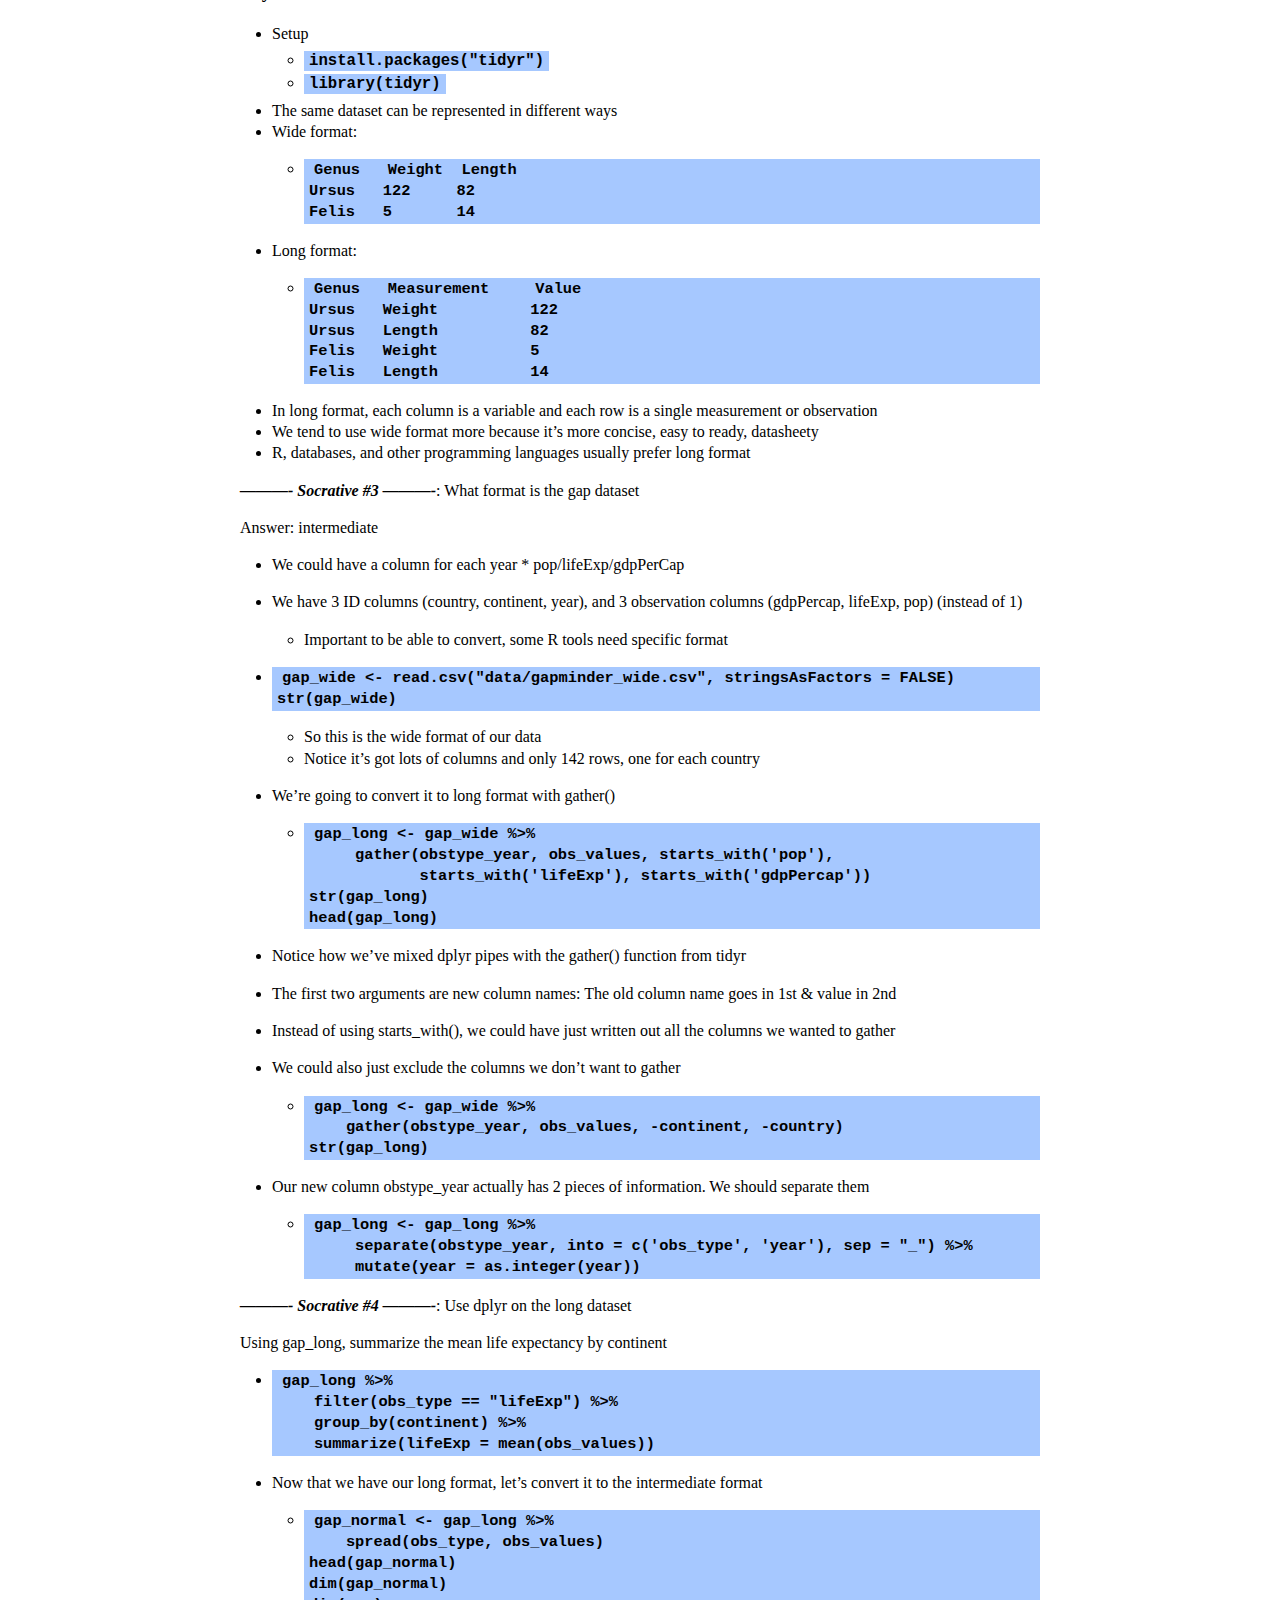
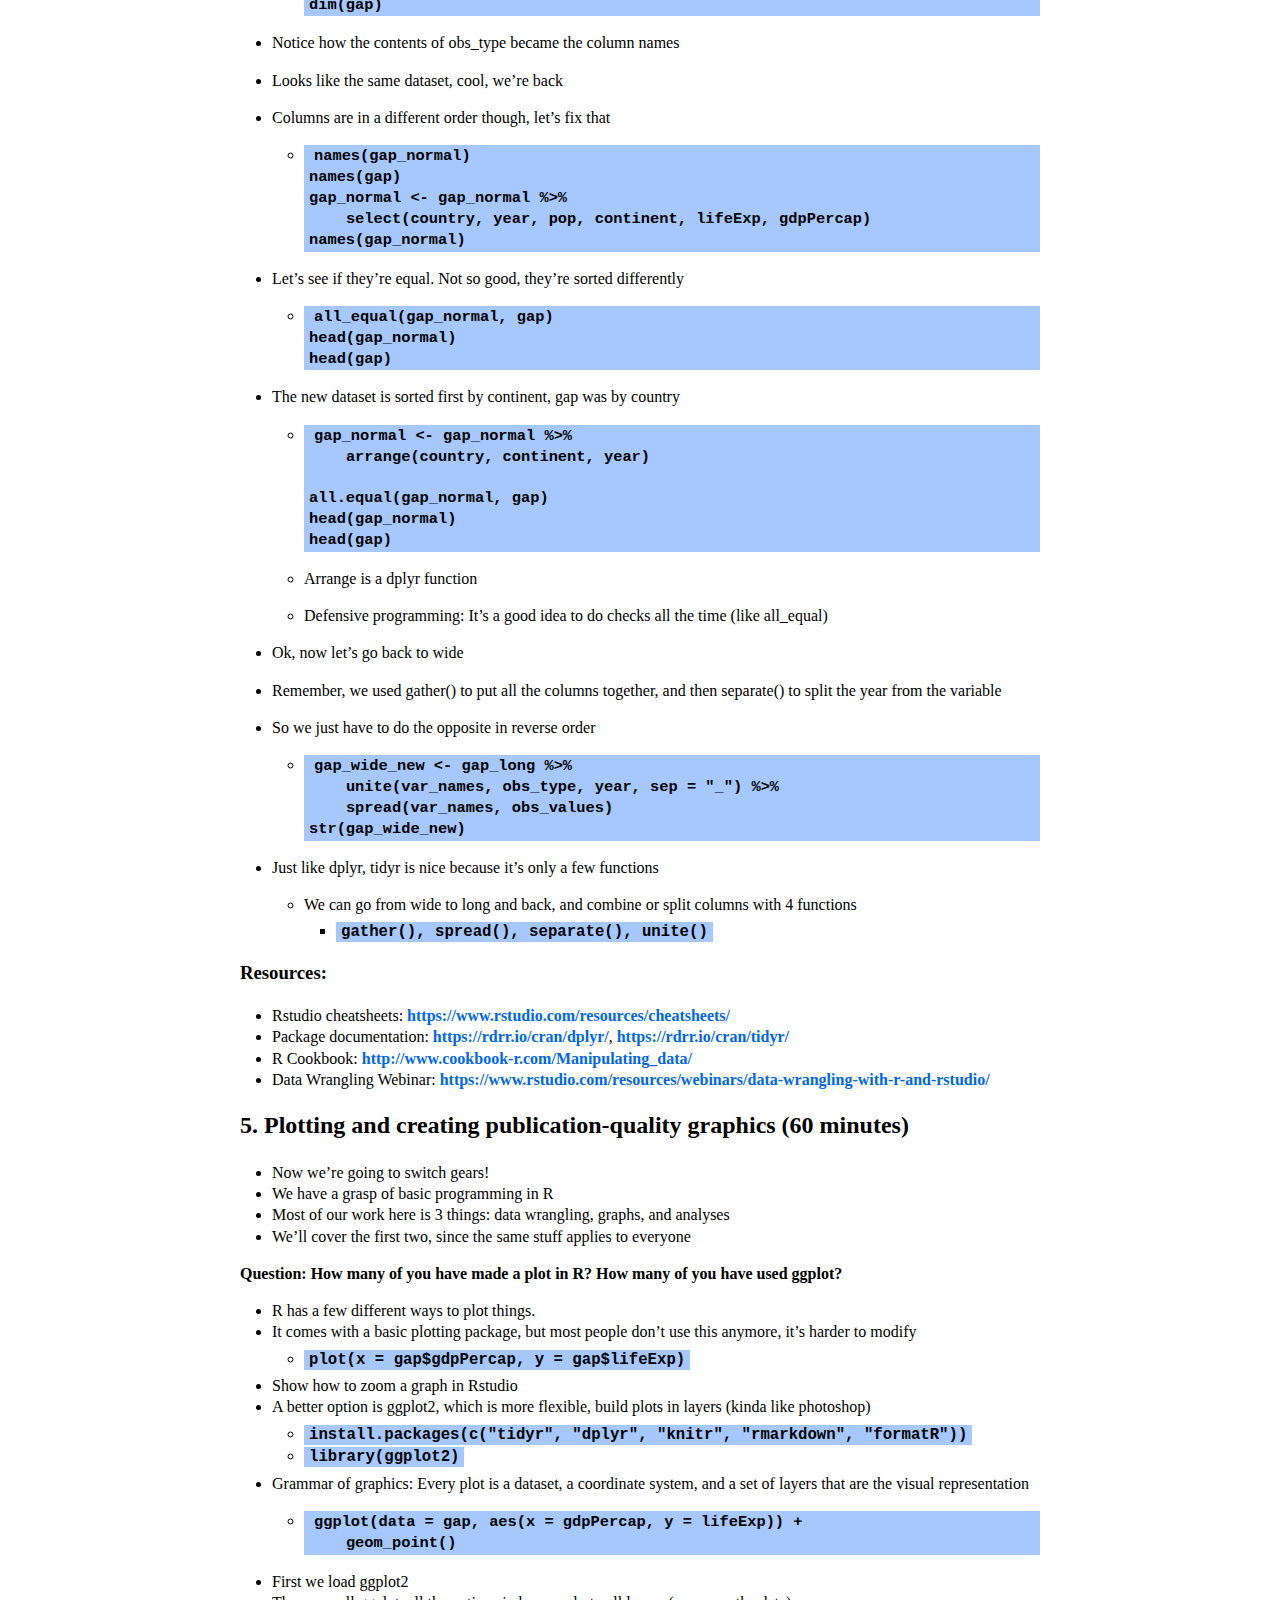
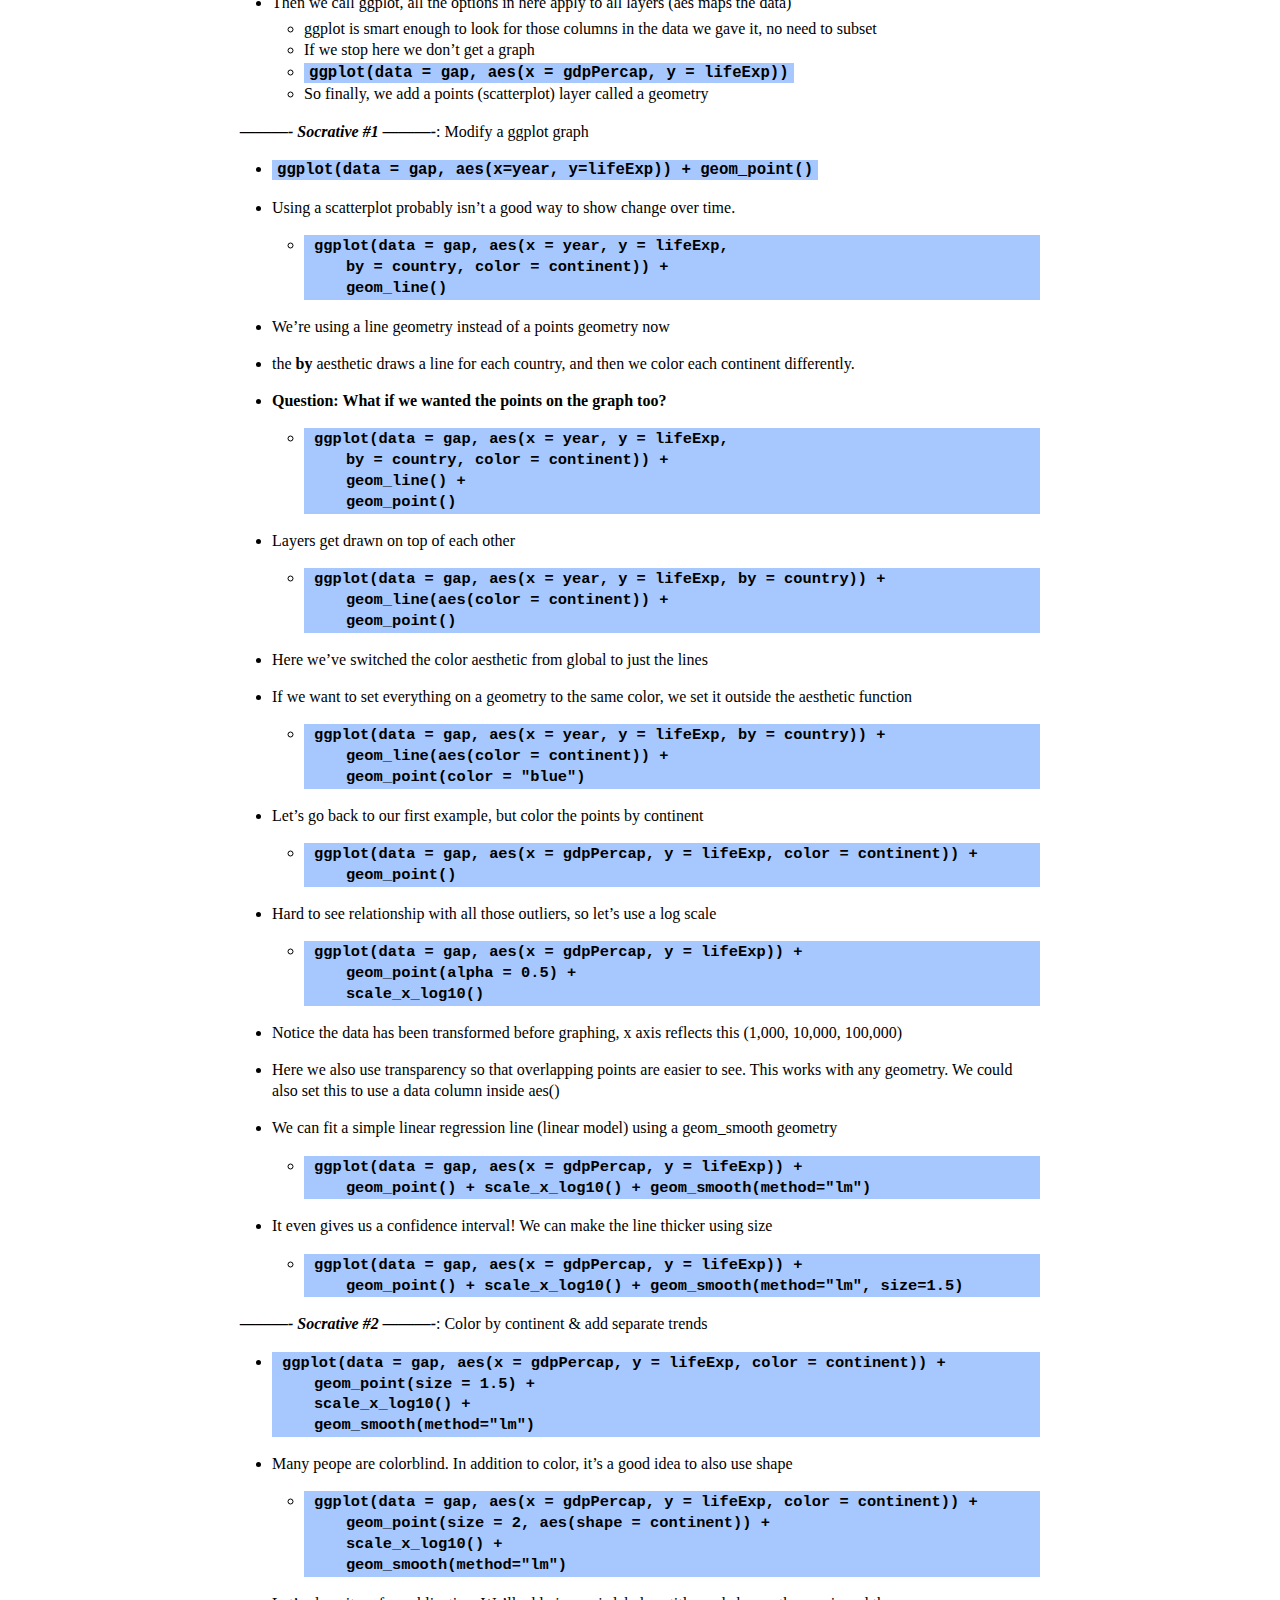
<file: html/r-novice-gapminder2.html>
<!DOCTYPE html>
<html xmlns="http://www.w3.org/1999/xhtml" lang="" xml:lang="">
<head>
  <meta charset="utf-8" />
  <meta name="generator" content="pandoc" />
  <meta name="viewport" content="width=device-width, initial-scale=1.0, user-scalable=yes" />
  <title>R Novice Gapminder</title>
  <style>
    code{white-space: pre-wrap;}
    span.smallcaps{font-variant: small-caps;}
    span.underline{text-decoration: underline;}
    div.column{display: inline-block; vertical-align: top; width: 50%;}
    div.hanging-indent{margin-left: 1.5em; text-indent: -1.5em;}
    ul.task-list{list-style: none;}
    .display.math{display: block; text-align: center; margin: 0.5rem auto;}
  </style>
  <link rel="stylesheet" href="notes.css" />
  <!--[if lt IE 9]>
    <script src="//cdnjs.cloudflare.com/ajax/libs/html5shiv/3.7.3/html5shiv-printshiv.min.js"></script>
  <![endif]-->
  <meta name="viewport" content="width=device-width, minimum-scale=1.0, maximum-scale=1.0" />
</head>
<body>
<header id="title-block-header">
<h1 class="title">R Novice Gapminder</h1>
<p class="subtitle">R for Reproducible Scientific Analysis Part 2</p>
</header>
<h2 id="pre-workshop-setup">Pre-Workshop Setup</h2>
<ul>
<li>Load the gapminder dataset
<ul>
<li>Make a new R file</li>
<li><code>gap &lt;- read.csv("data/gapminder_data.csv")</code></li>
</ul></li>
<li>Install packages
<ul>
<li><p><span></span></p>
<pre><code>install.packages(c(&quot;ggplot2&quot;, &quot;cowplot&quot;, &quot;tidyr&quot;, &quot;dplyr&quot;, 
    &quot;knitr&quot;, &quot;rmarkdown&quot;, &quot;formatR&quot;))</code></pre></li>
</ul></li>
</ul>
<h3 id="open-up-socrative-again">Open up Socrative again</h3>
<ul>
<li><p>You can import my quiz with SOC-26147790</p></li>
<li><p>Advise learners to go to <a href="https://b.socrative.com/login/student/" class="uri">https://b.socrative.com/login/student/</a></p></li>
<li><p>Type in MICKLEY for the room name</p></li>
<li><p>So far, we’ve just had R do exactly what we told it to do.<br />
</p></li>
<li><p>It becomes much more powerful if it can make its own decisions or do repetitive tasks</p></li>
<li><p>We’re going to learn conditional statements, functions, and loops that will do just that</p>
<ul>
<li>These same concepts get used in most other computer languages =&gt; portable skills.</li>
<li>We already saw loops in shell, which actually has functions and conditionals too</li>
</ul></li>
</ul>
<h2 id="a.-vectorization-5-minutes">1a. Vectorization (5 minutes)</h2>
<ul>
<li>One reason why R is used so much for data analysis is that it has a neat feature</li>
<li>Most functions are “vectorized”, meaning they’ll operate on a whole list of numbers at once</li>
<li>Here x is a vector of four numbers
<ul>
<li><p><span></span></p>
<pre><code>x &lt;- 1:4
x
x * 2</code></pre></li>
</ul></li>
<li>What happens if we add two vectors together</li>
<li>Explain on the board what is going on
<ul>
<li><p><span></span></p>
<pre><code>y &lt;- 6:9
x + y</code></pre></li>
</ul></li>
<li>This also works for comparison operators, logical operators, or functions
<ul>
<li><p><span></span></p>
<pre><code>x &gt; 2

a &lt;- x &lt; 2
b &lt;- x &gt; 3

a | b

log(x)</code></pre></li>
</ul></li>
<li><strong>Note:</strong>
<ul>
<li><p>The <code>*</code> operator etc gives you element-wise multiplication</p></li>
<li><p>For matrix multiplication you need to use %*%</p></li>
<li><p><span></span></p>
<pre><code>m &lt;- matrix(1:12, nrow=3, ncol=4)
m * -1

m * m

m %*% matrix(1, nrow=4, ncol=1)
</code></pre></li>
</ul></li>
</ul>
<h2 id="conditional-statements-25-minutes">1. Conditional Statements (25 minutes)</h2>
<ul>
<li>Often when coding, we want to control what happens in certain situations</li>
<li>We’ll start with making choices using <em>conditional statements</em>
<ul>
<li><p><span></span></p>
<pre><code>number &lt;- 37
if (number &gt; 100) {
    print(&quot;greater than 100&quot;)
} else {
    print(&quot;less than 100&quot;)
}
print(&quot;Finished checking&quot;)</code></pre></li>
</ul></li>
<li>Walk through this example, showing the flow
<ul>
<li>Draw choice diagram</li>
</ul></li>
<li>Comparison operators
<ul>
<li>Greater than: <code>number &gt; 100</code></li>
<li>Less than: <code>number &lt; 100</code></li>
<li>Equal to: <code>number == 37</code></li>
<li>Not equal to: <code>number != 37</code></li>
<li>Also =&gt; and &lt;=</li>
</ul></li>
<li>We don’t need an else:
<ul>
<li><p><span></span></p>
<pre><code>if (number &gt; 100) {
    print(&quot;greater than 100&quot;)
}</code></pre></li>
</ul></li>
<li>We could have more than one test, test the sign of the number
<ul>
<li><p><span></span></p>
<pre><code>number = -3
if (number &gt; 0) {
     print(1)
} else if (number &lt; 0) {
     print(-1)
} else {
     print(0)
}</code></pre></li>
</ul></li>
<li>We can combine tests with logical operators
<ul>
<li><p><span></span></p>
<pre><code>number1 = 15
number2 = 40

if (number1 &gt;= 0 &amp; number2 &gt;= 0) {
    print(&quot;Both numbers are positive&quot;)
} else {
    print(&quot;At least one number is negative&quot;)
}

if (number1 &gt;= 0 | number2 &gt;= 0) {
    print(&quot;At least one number is not negative&quot;)
} else {
    print(&quot;Both numbers are negative&quot;)
}</code></pre></li>
</ul></li>
</ul>
<p><strong><em>———- Socrative #1 ———-</em></strong>: Test whether number is between 45 and 50 (inclusive)</p>
<p>This is a tricky one, 3 correct answers</p>
<h2 id="loops-40-minutes">2. Loops (40 minutes)</h2>
<ul>
<li><p>Just like the shell, R has for loops, which can do repetitive tasks</p></li>
<li><p>But the syntax is slightly different</p>
<ul>
<li><p><span></span></p>
<pre><code>numbers &lt;- c(1:10)
print(numbers)
for (number in numbers) {
     print(number)
}

for(i in 1:5){
    print(numbers[i])
}</code></pre></li>
</ul></li>
<li><p>Walk through this again</p>
<ul>
<li>i is an <em>increment variable</em>, keeps track of where we are</li>
<li><code>1:10</code> returns a sequence</li>
</ul></li>
<li><p>The loop or increment variable is just a variable.<br />
</p></li>
<li><p>Overwrites previous variable, and when the loop finishes, it’s the last loop</p></li>
<li><p><span></span></p>
<pre><code>letter &lt;- &quot;z&quot;
print(letter)
for (letter in c(&quot;a&quot;, &quot;b&quot;, &quot;c&quot;)) {
    print(letter)
}
print(letter)</code></pre></li>
</ul>
<p><strong><em>———- Socrative #2 ———-</em></strong>: For loop to calculate sum of vector</p>
<ul>
<li><p><span></span></p>
<pre><code>numbers &lt;- c(4, 8, 15, 16, 23, 42)
running_sum = 0
for (number in numbers) {
     running_sum = running_sum + number
}
print(running_sum)</code></pre></li>
<li><p>The loop variable can be useful to us</p>
<ul>
<li><p><span></span></p>
<pre><code>for(i in 1:10){
    print(gap$year[i])
}</code></pre></li>
<li><p>Instead of 10, I could use <code>nrow(gap)</code></p></li>
</ul></li>
</ul>
<h3 id="nesting-for-loops">Nesting For loops</h3>
<ul>
<li>For loops can also be nested
<ul>
<li><p><span></span></p>
<pre><code># First for loop
for(i in 1:3){

    # Second for loop
    for(j in c(&#39;a&#39;, &#39;b&#39;, &#39;c&#39;)){
        print(paste(i, j))
    } # End of second

} # End of first</code></pre></li>
<li><p>Gives me every combination. Notice the order of nesting matters</p></li>
</ul></li>
</ul>
<p><strong><em>———- Socrative #3 ———-</em></strong>: For loop to find years with life expectancy &lt; 35</p>
<ul>
<li><p><span></span></p>
<pre><code>for (i in 1:10) {
     if (gap$lifeExp[i] &lt; 35) {
          print(gap$year[i])
     }
}</code></pre></li>
<li><p>We could extend this to the whole dataset, and have it tell us the country too</p>
<ul>
<li><p><span></span></p>
<pre><code>for (i in 1:nrow(gap)) {
     if (gap$lifeExp[i] &lt; 35) {
          print(paste(gap$country[i], gap$year[i]))
     }
}</code></pre></li>
</ul></li>
</ul>
<h3 id="while-loops-5-minutes-optional">While Loops (5 minutes, optional)</h3>
<ul>
<li><p>Sometimes we need to just keep doing something until a certain condition is met</p></li>
<li><p>Break R with a While loop, stop the script</p>
<ul>
<li><p><span></span></p>
<pre><code>z &lt;- 1
while (z &gt; 0.1) {
    print(z)
}</code></pre></li>
</ul></li>
<li><p>Let’s fix it by updating z, so it has a chance to quit</p>
<ul>
<li><p><code>runif()</code> is used to pick a random number between zero and 1</p></li>
<li><p><span></span></p>
<pre><code>runif(1)
z &lt;- 1
while (z &gt; 0.1) {
    z &lt;- runif(1)
    print(z)
}</code></pre></li>
</ul></li>
</ul>
<h2 id="creating-and-using-functions-30-minutes">3. Creating and using functions (30 minutes)</h2>
<p><strong>QUESTION: How many of you end up doing the same thing more than once while analyzing your data?</strong></p>
<ul>
<li><p>Functions package a bit of code we want to re-use so that we don’t have to re-write it or remember how it works later</p></li>
<li><p>Almost like little programs in the shell</p></li>
<li><p>Often, the function will take some variables as arguments and return something back to us (but doesn’t have to)</p></li>
<li><p>We’ve actually been using them all along!</p>
<ul>
<li><code>read.csv()</code> is a function. We give it a filename and it gives us a dataframe</li>
<li>Do any of you know what it actually does?</li>
<li>Show that we can actually see the code (wrapper for read.table())</li>
</ul></li>
<li><p><span></span></p>
<pre><code>fahr_to_kelvin &lt;- function(temp) {
    kelvin &lt;- ((temp - 32) * (5 / 9)) + 273.15
    return(kelvin)
}

# Without running previous code: 
fahr_to_kelvin(32)</code></pre></li>
<li><p>Function code must be run before it’s called</p></li>
<li><p>Freezing point</p>
<ul>
<li><code>fahr_to_kelvin(32)</code></li>
</ul></li>
<li><p>Boiling point</p>
<ul>
<li><code>fahr_to_kelvin(212)</code></li>
</ul></li>
<li><p>We can make another function to convert to Celsius</p>
<ul>
<li><p><span></span></p>
<pre><code>kelvin_to_celsius &lt;- function(temp) {
    celsius &lt;- temp - 273.15
    return(celsius)
}

kelvin_to_celsius(0)</code></pre></li>
</ul></li>
<li><p>Variable Scope: Variables defined inside functions stay there, a function is it’s own little box/environment</p></li>
<li><p>Pass-by-Value: Functions don’t change the variables we give them either (usually), we work on a copy. Safer!</p>
<ul>
<li><code>print(celsius)</code></li>
</ul></li>
</ul>
<p><strong><em>———- Socrative #4 ———-</em></strong>: Testing variable scope</p>
<p>Both B and D are correct.</p>
<ul>
<li><p>Defensive programming: notice how we used a different name for the output of the function = better</p></li>
<li><p>We can mix, match and combine functions with themselves to get larger chunks of code</p>
<ul>
<li><p><span></span></p>
<pre><code>fahr_to_celsius &lt;- function(temp) {
    temp_k &lt;- fahr_to_kelvin(temp)
    temp_c &lt;- kelvin_to_celsius(temp_k)
    return(temp_c)
}

# freezing point of water in Celsius
fahr_to_celsius(32.0)</code></pre></li>
</ul></li>
<li><p>Another way to do this would be to nest the first two functions together (walk through this)</p>
<ul>
<li><code>kelvin_to_celsius(fahr_to_kelvin(32.0))</code></li>
</ul></li>
</ul>
<p><strong><em>———- Socrative #4 ———-</em></strong>: Write a C to F function</p>
<ul>
<li><p><span></span></p>
<pre><code>celsius_to_fahr &lt;- function(temp){
  fahr &lt;- temp * 9 / 5 + 32
  return(fahr)
}

celsius_to_fahr(100)</code></pre></li>
</ul>
<h3 id="function-challenge">Function Challenge</h3>
<p>Now write a function that takes two arguments: one the temp to be converted, and another that says whether to convert from fahrenheit to celsius or celsius to fahrenheit. Using if…then, make the same function do both.</p>
<ul>
<li><code>tempconvert(temp = 14, to = "fahrenheit")</code>
<ul>
<li><p><span></span></p>
<pre><code>tempconvert &lt;- function(temp, to) {
     if (to == &quot;fahrenheit&quot;) {
          converted = temp * 9 / 5 + 32
     } else if (to == &quot;celsius&quot;) {
          converted = (temp - 32) * (5 / 9)
     }
     return(converted)
}

tempconvert(100, &quot;fahrenheit&quot;)
tempconvert(212, &quot;celsius&quot;)</code></pre></li>
</ul></li>
<li>What happens if we capitalize celsius?: <code>tempconvert(212, "Celsius")</code>
<ul>
<li><p>Good idea to try to forsee ways that things might break</p></li>
<li><p>adding an “else” is a good idea:</p>
<ul>
<li><p><span></span></p>
<pre><code>else {
    converted = NA
    print(&quot;Error: &#39;to&#39; was not fahrenheit or celsius&quot;)
}</code></pre></li>
</ul></li>
<li><p>Note that we need to re-run the function code for the changes to take effect!</p></li>
</ul></li>
<li>When you write a function like this, you often don’t use it again until months later.<br />
</li>
<li>Or someone else needs to use it.
<ul>
<li>So it’s a good idea to add documentation!
<ol type="1">
<li>What does the function do?<br />
</li>
<li>What are it’s arguments?</li>
<li>What does it return?</li>
</ol></li>
</ul></li>
<li>We can also add a default value for some of the arguments, so we don’t need to include them unless we want to
<ul>
<li><p><span></span></p>
<pre><code>tempconvert &lt;- function(temp, to = &quot;celsius&quot;) {
    # Converts a temperature from celsius to fahrenheit
    #   or from fahrenheit to celsius.
    # Takes a temperature and the desired unit as arguments
    # Returns the converted temperature
    # Example: tempconvert(212, &quot;celsius&quot;) =&gt; 100

tempconvert(212)</code></pre></li>
</ul></li>
</ul>
<h3 id="advanced-functions">Advanced Functions</h3>
<ul>
<li>Make a function that calculates gdp of a nation from gapminder
<ul>
<li><p>Function should take a dataset with pop and gdpPercap columns and return a vector of gdps</p></li>
<li><p><span></span></p>
<pre><code># Takes a dataset and multiplies the population column
# with the GDP per capita column.
calcGDP &lt;- function(dat) {
  gdp &lt;- dat$pop * dat$gdpPercap
  return(gdp)
}

calcGDP(head(gapminder))</code></pre></li>
</ul></li>
<li>A more useful version edits the dataset
<ul>
<li><p><span></span></p>
<pre><code>calcGDP &lt;- function(dat, year=NULL, country=NULL) {
  if(!is.null(year)) {
    dat &lt;- dat[dat$year %in% year, ]
  }
  if (!is.null(country)) {
    dat &lt;- dat[dat$country %in% country,]
  }
  gdp &lt;- dat$pop * dat$gdpPercap
  new &lt;- cbind(dat, gdp=gdp)
  return(new)
}

head(calcGDP(gapminder, year=2007))

calcGDP(gapminder, country=&quot;Australia&quot;)
</code></pre></li>
</ul></li>
<li>Lots going on here
<ul>
<li>Optional arguments</li>
<li>Checking arguments and defensive programming</li>
<li>Subsetting the dataset</li>
<li>Adding a column with cbind</li>
</ul></li>
</ul>
<h2 id="subsetting-and-reshaping-data-with-dplyr-and-tidyr">4. Subsetting and reshaping data with dplyr and tidyr</h2>
<ul>
<li><p>Now we’re going to switch gears!</p></li>
<li><p>We have a grasp of basic programming in R</p></li>
<li><p>Most of our work here is 3 things: data wrangling, graphs, and analyses</p></li>
<li><p>We’ll cover the first two, since the same stuff applies to everyone</p></li>
<li><p>The subsetting and data-wrangling tools bundled with R are not the best</p></li>
<li><p>We’re going to use dplyr and tidyr instead.</p></li>
</ul>
<h3 id="dplyr">dplyr</h3>
<ul>
<li><p>Setup</p></li>
<li><p>Install packages</p>
<ul>
<li><code>install.packages(c("tidyr", "dplyr", "knitr", "rmarkdown", "formatR"))</code></li>
<li><code>library(dplyr)</code></li>
</ul></li>
<li><p>Select lets you only use some columns. You can also re-order them</p>
<ul>
<li><p><span></span></p>
<pre><code>head(gap)
yr_country_gdp &lt;- select(gap, year, country, gdpPercap)
head(year_country_gdp)</code></pre></li>
</ul></li>
<li><p>Select lets us subset columns, but what if we want to subset rows? filter() does that</p>
<ul>
<li><p><span></span></p>
<pre><code>str(gap)
gap_eu &lt;- filter(gap, continent == &quot;Europe&quot;)
str(gap_eu)</code></pre></li>
</ul></li>
<li><p>We can stack these functions to do both</p>
<ul>
<li><p><span></span></p>
<pre><code>yr_country_gdp_eu &lt;- filter(select(gap, year, country, gdpPercap), 
    continent==&quot;Europe&quot;)</code></pre></li>
</ul></li>
<li><p>This stacking can quickly become difficult to read, we really want a workflow that’s easy to follow</p>
<ul>
<li><p>dplyr also can use an R version of pipes, like what we saw in the shell lesson</p>
<ul>
<li><code>yr_country_gdp &lt;- gap %&gt;% select(year, country, gdpPercap)</code></li>
<li>You don’t have to bother giving it the data argument anymore. Easier to read</li>
</ul></li>
<li><p><span></span></p>
<pre><code>yr_country_gdp_eu &lt;- gap %&gt;%
    filter(continent==&quot;Europe&quot;) %&gt;%
    select(year,country,gdpPercap)</code></pre></li>
<li><p>Walk through this example, showing the flow</p></li>
</ul></li>
</ul>
<p><strong><em>———- Socrative #1 ———-</em></strong>: Filter using 2 filters and select 3 cols</p>
<p>Write a command with pipes that filters the gapminder dataset to only include data from 2007 in Africa, and then select the year, country, and lifeExp columns.</p>
<p>How many rows are left in the resulting dataset? If you’re not sure how to find the number of rows, discuss with your neighbors.</p>
<ul>
<li><p><span></span></p>
<pre><code>africa_07_lifeExp %
    filter(continent == &quot;Africa&quot;) %&gt;% 
    filter(year == 2007) %&gt;%
    select(year, country, lifeExp)

nrow(africa_07_lifeExp)

africa_07_lifeExp %
    filter(continent == &quot;Africa&quot;, year == 2007) %&gt;% 
    select(year, country, lifeExp)

str(africa_07_lifeExp)</code></pre>
<ul>
<li>Note that the order is really important! Since select removes continent, it has to come second</li>
<li>We could have used two filter commands instead</li>
</ul></li>
<li><p>Summarize lets us condense data down</p>
<ul>
<li><code>mean_gdp &lt;- gap %&gt;% summarize(meanGDP = mean(gdpPercap))</code></li>
</ul></li>
<li><p>Not very useful by itself, we could have used this instead</p>
<ul>
<li><code>mean(gap$gdpPercap)</code></li>
</ul></li>
<li><p>But if we combine it with the group_by() function, we can get the mean gdp for each continent</p>
<ul>
<li><p><span></span></p>
<pre><code>gdp_by_cont &lt;- gap %&gt;%
    group_by(continent) %&gt;%
    summarize(mean_gdp = mean(gdpPercap))

gdp_by_cont</code></pre></li>
</ul></li>
<li><p>Here we’re grouping by continent, which means we calculate a <strong>separate</strong> mean for each one</p></li>
</ul>
<p><strong><em>———- Socrative #2 ———-</em></strong>: Avg lifeExp by year for Africa</p>
<p>Let’s compute the average life expectancy across all African countries by year. In how many years did average African life expectancy decrease?</p>
<ul>
<li><p><span></span></p>
<pre><code>africa_lifeExp_yr &lt;- gap %&gt;%
    filter(continent == &quot;Africa&quot;) %&gt;%
    group_by(year) %&gt;%
    summarize(avg_life = mean(lifeExp))

africa_lifeExp_yr</code></pre></li>
<li><p>What if we wanted to create a new column for gdp per billion people w/o condensing our data down? Use mutate()</p>
<ul>
<li><p><span></span></p>
<pre><code>bill_gdp_country_07 &lt;- gap %&gt;%
    filter(year == 2007) %&gt;%
    mutate(billion_gdp = gdpPercap * pop / 10^9) %&gt;%
    select(continent, country, billion_gdp)

head(bill_gdp_country_07)</code></pre></li>
</ul></li>
<li><p>We can group multiple variables and summarize multiple things</p>
<ul>
<li><p><span></span></p>
<pre><code>gdp_by_cont &lt;- gap %&gt;%
    group_by(continent, year) %&gt;%
    summarize(mean_gdp = mean(gdpPercap), 
        sd_gdp = sd(gdpPercap), 
        mean_pop = mean(pop), 
        sample_size = n(),
        se_gdp = sd_gdp / sqrt(sample_size))

gdp_by_cont</code></pre></li>
<li><p>n() is a special function that gives the sample size for that grouping, very useful</p></li>
<li><p>Notice that we only see 10 rows. Summarize actually has returned a “special” table-dataframe</p></li>
<li><p>In most cases it acts the same, but if we want to see the whole thing, we can pipe it to data.frame()</p>
<ul>
<li><code>gdp_by_continents %&gt;% data.frame()</code></li>
</ul></li>
</ul></li>
<li><p>We can combine dplyr and ggplot2</p>
<ul>
<li><p><span></span></p>
<pre><code>gap %&gt;% filter(continent == &quot;Americas&quot;) %&gt;%
    ggplot(aes(x = year, y = lifeExp, color = country)) + 
    geom_line() + 
    geom_point()</code></pre></li>
</ul></li>
<li><p>One of the reasons we like dplyr so much, is there’s not a lot to remember.</p>
<ul>
<li>Most of your work can be done with the 5 functions we just learned
<ul>
<li><code>select(), filter(), group_by(), summarize(), and mutate()</code></li>
</ul></li>
</ul></li>
</ul>
<h3 id="tidyr">tidyr</h3>
<ul>
<li>Setup
<ul>
<li><code>install.packages("tidyr")</code></li>
<li><code>library(tidyr)</code></li>
</ul></li>
<li>The same dataset can be represented in different ways</li>
<li>Wide format:
<ul>
<li><p><span></span></p>
<pre><code>Genus   Weight  Length
Ursus   122     82
Felis   5       14</code></pre></li>
</ul></li>
<li>Long format:
<ul>
<li><p><span></span></p>
<pre><code>Genus   Measurement     Value
Ursus   Weight          122
Ursus   Length          82
Felis   Weight          5
Felis   Length          14</code></pre></li>
</ul></li>
<li>In long format, each column is a variable and each row is a single measurement or observation</li>
<li>We tend to use wide format more because it’s more concise, easy to ready, datasheety</li>
<li>R, databases, and other programming languages usually prefer long format</li>
</ul>
<p><strong><em>———- Socrative #3 ———-</em></strong>: What format is the gap dataset</p>
<p>Answer: intermediate</p>
<ul>
<li><p>We could have a column for each year * pop/lifeExp/gdpPerCap</p></li>
<li><p>We have 3 ID columns (country, continent, year), and 3 observation columns (gdpPercap, lifeExp, pop) (instead of 1)</p>
<ul>
<li>Important to be able to convert, some R tools need specific format</li>
</ul></li>
<li><p><span></span></p>
<pre><code>gap_wide &lt;- read.csv(&quot;data/gapminder_wide.csv&quot;, stringsAsFactors = FALSE)
str(gap_wide)</code></pre>
<ul>
<li>So this is the wide format of our data</li>
<li>Notice it’s got lots of columns and only 142 rows, one for each country</li>
</ul></li>
<li><p>We’re going to convert it to long format with gather()</p>
<ul>
<li><p><span></span></p>
<pre><code>gap_long &lt;- gap_wide %&gt;%
     gather(obstype_year, obs_values, starts_with(&#39;pop&#39;),
            starts_with(&#39;lifeExp&#39;), starts_with(&#39;gdpPercap&#39;))
str(gap_long)
head(gap_long)</code></pre></li>
</ul></li>
<li><p>Notice how we’ve mixed dplyr pipes with the gather() function from tidyr</p></li>
<li><p>The first two arguments are new column names: The old column name goes in 1st &amp; value in 2nd</p></li>
<li><p>Instead of using starts_with(), we could have just written out all the columns we wanted to gather</p></li>
<li><p>We could also just exclude the columns we don’t want to gather</p>
<ul>
<li><p><span></span></p>
<pre><code>gap_long &lt;- gap_wide %&gt;% 
    gather(obstype_year, obs_values, -continent, -country)
str(gap_long)</code></pre></li>
</ul></li>
<li><p>Our new column obstype_year actually has 2 pieces of information. We should separate them</p>
<ul>
<li><p><span></span></p>
<pre><code>gap_long &lt;- gap_long %&gt;% 
     separate(obstype_year, into = c(&#39;obs_type&#39;, &#39;year&#39;), sep = &quot;_&quot;) %&gt;%
     mutate(year = as.integer(year))</code></pre></li>
</ul></li>
</ul>
<p><strong><em>———- Socrative #4 ———-</em></strong>: Use dplyr on the long dataset</p>
<p>Using gap_long, summarize the mean life expectancy by continent</p>
<ul>
<li><p><span></span></p>
<pre><code>gap_long %&gt;%
    filter(obs_type == &quot;lifeExp&quot;) %&gt;%
    group_by(continent) %&gt;%
    summarize(lifeExp = mean(obs_values))</code></pre></li>
<li><p>Now that we have our long format, let’s convert it to the intermediate format</p>
<ul>
<li><p><span></span></p>
<pre><code>gap_normal &lt;- gap_long %&gt;% 
    spread(obs_type, obs_values)
head(gap_normal)
dim(gap_normal)
dim(gap)</code></pre></li>
</ul></li>
<li><p>Notice how the contents of obs_type became the column names</p></li>
<li><p>Looks like the same dataset, cool, we’re back</p></li>
<li><p>Columns are in a different order though, let’s fix that</p>
<ul>
<li><p><span></span></p>
<pre><code>names(gap_normal)
names(gap)
gap_normal &lt;- gap_normal %&gt;%
    select(country, year, pop, continent, lifeExp, gdpPercap)
names(gap_normal)</code></pre></li>
</ul></li>
<li><p>Let’s see if they’re equal. Not so good, they’re sorted differently</p>
<ul>
<li><p><span></span></p>
<pre><code>all_equal(gap_normal, gap)
head(gap_normal)
head(gap)</code></pre></li>
</ul></li>
<li><p>The new dataset is sorted first by continent, gap was by country</p>
<ul>
<li><p><span></span></p>
<pre><code>gap_normal &lt;- gap_normal %&gt;% 
    arrange(country, continent, year)

all.equal(gap_normal, gap)
head(gap_normal)
head(gap)</code></pre></li>
<li><p>Arrange is a dplyr function</p></li>
<li><p>Defensive programming: It’s a good idea to do checks all the time (like all_equal)</p></li>
</ul></li>
<li><p>Ok, now let’s go back to wide</p></li>
<li><p>Remember, we used gather() to put all the columns together, and then separate() to split the year from the variable</p></li>
<li><p>So we just have to do the opposite in reverse order</p>
<ul>
<li><p><span></span></p>
<pre><code>gap_wide_new &lt;- gap_long %&gt;% 
    unite(var_names, obs_type, year, sep = &quot;_&quot;) %&gt;%
    spread(var_names, obs_values)
str(gap_wide_new)</code></pre></li>
</ul></li>
<li><p>Just like dplyr, tidyr is nice because it’s only a few functions</p>
<ul>
<li>We can go from wide to long and back, and combine or split columns with 4 functions
<ul>
<li><code>gather(), spread(), separate(), unite()</code></li>
</ul></li>
</ul></li>
</ul>
<h3 id="resources">Resources:</h3>
<ul>
<li>Rstudio cheatsheets: <a href="https://www.rstudio.com/resources/cheatsheets/">https://www.rstudio.com/resources/cheatsheets/</a></li>
<li>Package documentation: <a href="https://rdrr.io/cran/dplyr/">https://rdrr.io/cran/dplyr/</a>, <a href="https://rdrr.io/cran/tidyr/">https://rdrr.io/cran/tidyr/</a></li>
<li>R Cookbook: <a href="http://www.cookbook-r.com/Manipulating_data/">http://www.cookbook-r.com/Manipulating_data/</a></li>
<li>Data Wrangling Webinar: <a href="https://www.rstudio.com/resources/webinars/data-wrangling-with-r-and-rstudio/">https://www.rstudio.com/resources/webinars/data-wrangling-with-r-and-rstudio/</a></li>
</ul>
<h2 id="plotting-and-creating-publication-quality-graphics-60-minutes">5. Plotting and creating publication-quality graphics (60 minutes)</h2>
<ul>
<li>Now we’re going to switch gears!</li>
<li>We have a grasp of basic programming in R</li>
<li>Most of our work here is 3 things: data wrangling, graphs, and analyses</li>
<li>We’ll cover the first two, since the same stuff applies to everyone</li>
</ul>
<p><strong>Question: How many of you have made a plot in R? How many of you have used ggplot?</strong></p>
<ul>
<li>R has a few different ways to plot things.<br />
</li>
<li>It comes with a basic plotting package, but most people don’t use this anymore, it’s harder to modify
<ul>
<li><code>plot(x = gap$gdpPercap, y = gap$lifeExp)</code></li>
</ul></li>
<li>Show how to zoom a graph in Rstudio</li>
<li>A better option is ggplot2, which is more flexible, build plots in layers (kinda like photoshop)
<ul>
<li><code>install.packages(c("tidyr", "dplyr", "knitr", "rmarkdown", "formatR"))</code></li>
<li><code>library(ggplot2)</code></li>
</ul></li>
<li>Grammar of graphics: Every plot is a dataset, a coordinate system, and a set of layers that are the visual representation
<ul>
<li><p><span></span></p>
<pre><code>ggplot(data = gap, aes(x = gdpPercap, y = lifeExp)) +
    geom_point()</code></pre></li>
</ul></li>
<li>First we load ggplot2</li>
<li>Then we call ggplot, all the options in here apply to all layers (aes maps the data)
<ul>
<li>ggplot is smart enough to look for those columns in the data we gave it, no need to subset</li>
<li>If we stop here we don’t get a graph</li>
<li><code>ggplot(data = gap, aes(x = gdpPercap, y = lifeExp))</code></li>
<li>So finally, we add a points (scatterplot) layer called a geometry</li>
</ul></li>
</ul>
<p><strong><em>———- Socrative #1 ———-</em></strong>: Modify a ggplot graph</p>
<ul>
<li><p><code>ggplot(data = gap, aes(x=year, y=lifeExp)) + geom_point()</code></p></li>
<li><p>Using a scatterplot probably isn’t a good way to show change over time.</p>
<ul>
<li><p><span></span></p>
<pre><code>ggplot(data = gap, aes(x = year, y = lifeExp, 
    by = country, color = continent)) +
    geom_line()</code></pre></li>
</ul></li>
<li><p>We’re using a line geometry instead of a points geometry now</p></li>
<li><p>the <strong>by</strong> aesthetic draws a line for each country, and then we color each continent differently.</p></li>
<li><p><strong>Question: What if we wanted the points on the graph too?</strong></p>
<ul>
<li><p><span></span></p>
<pre><code>ggplot(data = gap, aes(x = year, y = lifeExp, 
    by = country, color = continent)) +
    geom_line() + 
    geom_point()</code></pre></li>
</ul></li>
<li><p>Layers get drawn on top of each other</p>
<ul>
<li><p><span></span></p>
<pre><code>ggplot(data = gap, aes(x = year, y = lifeExp, by = country)) +
    geom_line(aes(color = continent)) + 
    geom_point()</code></pre></li>
</ul></li>
<li><p>Here we’ve switched the color aesthetic from global to just the lines</p></li>
<li><p>If we want to set everything on a geometry to the same color, we set it outside the aesthetic function</p>
<ul>
<li><p><span></span></p>
<pre><code>ggplot(data = gap, aes(x = year, y = lifeExp, by = country)) +
    geom_line(aes(color = continent)) + 
    geom_point(color = &quot;blue&quot;)</code></pre></li>
</ul></li>
<li><p>Let’s go back to our first example, but color the points by continent</p>
<ul>
<li><p><span></span></p>
<pre><code>ggplot(data = gap, aes(x = gdpPercap, y = lifeExp, color = continent)) +
    geom_point()</code></pre></li>
</ul></li>
<li><p>Hard to see relationship with all those outliers, so let’s use a log scale</p>
<ul>
<li><p><span></span></p>
<pre><code>ggplot(data = gap, aes(x = gdpPercap, y = lifeExp)) +
    geom_point(alpha = 0.5) + 
    scale_x_log10()</code></pre></li>
</ul></li>
<li><p>Notice the data has been transformed before graphing, x axis reflects this (1,000, 10,000, 100,000)</p></li>
<li><p>Here we also use transparency so that overlapping points are easier to see. This works with any geometry. We could also set this to use a data column inside aes()</p></li>
<li><p>We can fit a simple linear regression line (linear model) using a geom_smooth geometry</p>
<ul>
<li><p><span></span></p>
<pre><code>ggplot(data = gap, aes(x = gdpPercap, y = lifeExp)) +
    geom_point() + scale_x_log10() + geom_smooth(method=&quot;lm&quot;)</code></pre></li>
</ul></li>
<li><p>It even gives us a confidence interval! We can make the line thicker using size</p>
<ul>
<li><p><span></span></p>
<pre><code>ggplot(data = gap, aes(x = gdpPercap, y = lifeExp)) +
    geom_point() + scale_x_log10() + geom_smooth(method=&quot;lm&quot;, size=1.5)</code></pre></li>
</ul></li>
</ul>
<p><strong><em>———- Socrative #2 ———-</em></strong>: Color by continent &amp; add separate trends</p>
<ul>
<li><p><span></span></p>
<pre><code>ggplot(data = gap, aes(x = gdpPercap, y = lifeExp, color = continent)) +
    geom_point(size = 1.5) +
    scale_x_log10() +
    geom_smooth(method=&quot;lm&quot;)</code></pre></li>
<li><p>Many peope are colorblind. In addition to color, it’s a good idea to also use shape</p>
<ul>
<li><p><span></span></p>
<pre><code>ggplot(data = gap, aes(x = gdpPercap, y = lifeExp, color = continent)) +
    geom_point(size = 2, aes(shape = continent)) + 
    scale_x_log10() + 
    geom_smooth(method=&quot;lm&quot;)</code></pre></li>
</ul></li>
<li><p>Let’s clean it up for publication. We’ll add nicer axis labels, a title, and change the y-axis and theme</p>
<ul>
<li><p><span></span></p>
<pre><code>ggplot(data = gap, aes(x = gdpPercap, y = lifeExp, color = continent)) +
    geom_point(size = 2, aes(shape = continent)) + 
    scale_x_log10() + 
    geom_smooth(method=&quot;lm&quot;) + 
    scale_y_continuous(limits = c(0, 100), breaks = seq(0, 100, by = 10)) + 
    theme_bw() + 
    labs(title = &quot;Effects of per-capita GDP on Life Expectancy&quot;, 
         x = &quot;GDP per Capita ($)&quot;, 
         y = &quot;Life Expectancy (yrs)&quot;, 
         color = &quot;Continents&quot;, 
         shape = &quot;Continents&quot;)</code></pre></li>
</ul></li>
<li><p>Now we have this graph, but we want to save it!</p>
<ul>
<li>Rstudio has an export button: pdf, image, or to clipboard, lets you change size
<ul>
<li>The problem with this is that it’s not reproducible. You fiddle with the size, but then months from now you need to change something</li>
</ul></li>
<li>Better to do it programmatically
<ul>
<li><code>ggsave(file = "life_expectancy.png")</code></li>
<li><code>ggsave(file = "life_expectancy.pdf")</code></li>
</ul></li>
</ul></li>
</ul>
<p><strong><em>———- Socrative #3 ———-</em></strong>: Optional ggsave &amp; ggplot variables - ggsave will overwrite the graph</p>
<h3 id="facets-if-time-permits">Facets (if time permits)</h3>
<ul>
<li><p><span></span></p>
<pre><code>
ggplot(data = gap, aes(x = gdpPercap, y = lifeExp, color = continent)) + 
    facet_wrap(~ year) + 
    geom_point(size = 2, aes(shape = continent)) + 
    scale_x_log10() +
    geom_smooth(method = &quot;lm&quot;)</code></pre></li>
</ul>
<h3 id="alternate-facets-with-dplyr-if-time-permits">Alternate: Facets with dplyr (if time permits)</h3>
<ul>
<li><p><span></span></p>
<pre><code>L.countries &lt;- gap %&gt;% 
    filter(country %in% c(&quot;Lebanon&quot;, &quot;Lesotho&quot;, &quot;Liberia&quot;, &quot;Libya&quot;))

L.countries

ggplot(L.countries, aes(x = year, y = lifeExp, color = country)) + 
    geom_line() + facet_wrap( ~ country)</code></pre></li>
<li><p>Draws a panel for each unique value in that column</p></li>
</ul>
<h3 id="ggplot2-challenge-2-write-a-function-that-takes-vector-of-countries-creates-faceted-graph">GGplot2 Challenge #2: write a function that takes vector of countries &amp; creates faceted graph</h3>
<ul>
<li><p><span></span></p>
<pre><code>lifeExp_country &lt;- function(data, countries) {
     country_subset &lt;- data %&gt;%
          filter(country %in% countries)
     ggplot(country_subset, aes(x = year, y = lifeExp, color = country)) + 
          geom_line() + facet_wrap( ~ country)
}

lifeExp_country(gap, c(&quot;Ethiopia&quot;, &quot;Australia&quot;, &quot;Canada&quot;))</code></pre></li>
<li><p>Cover cowplot:</p>
<ul>
<li><code>library(cowplot)</code></li>
<li>Nicer quality than default ggplot, it’s a theme</li>
<li>Also provides a way to merge two plots into one, eg A &amp; B figures, and annotations</li>
</ul></li>
<li><p>Themes</p>
<ul>
<li><p>Text size</p>
<ul>
<li><p><span></span></p>
<pre><code>theme(
    # Text size for axis ticks
    axis.text.y = element_text(size = 14),
    axis.text.x = element_text(size = 14),

    # Text size for axis labels
    # Also move them away from the axes a bit for more space
    axis.title.x = element_text(size = 18, face = &quot;bold&quot;, vjust = -1),
    axis.title.y = element_text(size = 18, face = &quot;bold&quot;, vjust = 1.5),

    # Plot title size, move away from plot
    plot.title = element_text(size = 20, face = &quot;bold&quot;, vjust = 5)
    )</code></pre></li>
</ul></li>
<li><p>Adjust the legend</p>
<ul>
<li><p><span></span></p>
<pre><code>theme(
    # Text size
    legend.text = element_text(size = 14),
    legend.title = element_text(size = 16, face = &quot;bold&quot;),

    # Position
    legend.position = c(x = 0.8, y = 0.2)
    )</code></pre></li>
</ul></li>
</ul></li>
</ul>
<h3 id="ggplot2-challenge-2">GGplot2 Challenge #2:</h3>
<ul>
<li><p>Create a boxplot showing the spread of life expectancy for each continent</p>
<ul>
<li><p><span></span></p>
<pre><code>ggplot(data = gap, aes(x = continent, y = lifeExp)) + 
   geom_boxplot() + 
   geom_jitter(width = 0.2, alpha = 0.5, color = &quot;tomato&quot;)

ggplot(data = gap, aes(x = continent, y = lifeExp)) + 
    geom_boxplot() + 
    geom_jitter(width = 0.2, alpha = 0.5, size = 2, 
        aes(color = factor(year)))</code></pre></li>
</ul></li>
</ul>
<h3 id="ggplot2-challenge-3">GGplot2 Challenge #3:</h3>
<ul>
<li><p>Create a grouped barplot showing life expectancy by year for each continent</p>
<ul>
<li><p><span></span></p>
<pre><code>ggplot(data = gap, aes(x = continent)) + 
    geom_bar()

ggplot(data = gap, aes(x = continent, y = lifeExp, fill = factor(year))) + 
    geom_bar(stat = &quot;summary&quot;, fun.y = &quot;mean&quot;, position = &quot;dodge&quot;)</code></pre></li>
</ul></li>
</ul>
<h3 id="resources-1">Resources</h3>
<ul>
<li>R Graph catalog: <a href="http://shiny.stat.ubc.ca/r-graph-catalog/">http://shiny.stat.ubc.ca/r-graph-catalog/</a></li>
<li>GGPlot2 online help: <a href="">http://docs.ggplot2.org/</a></li>
<li>R Graph Cookbook: <a href="http://www.cookbook-r.com/Graphs/">http://www.cookbook-r.com/Graphs/</a></li>
<li>ggplot2 essentials: <a href="http://www.sthda.com/english/wiki/ggplot2-essentials">http://www.sthda.com/english/wiki/ggplot2-essentials</a></li>
<li>Rstudio cheatsheets: <a href="https://www.rstudio.com/resources/cheatsheets/">https://www.rstudio.com/resources/cheatsheets/</a></li>
<li>Cowplot: <a href="https://cran.r-project.org/web/packages/cowplot/vignettes/introduction.html">https://cran.r-project.org/web/packages/cowplot/vignettes/introduction.html</a></li>
</ul>
<h2 id="producing-reports-and-notebooks-with-knitr-20-minutes">6. Producing reports and notebooks with knitr (20 minutes)</h2>
<p><strong>Question: How many of you could just send your code to your advisor or collaborator?</strong></p>
<ul>
<li><p>We often need to put this stuff in a presentable format: word, powerpoint, email, etc.</p></li>
<li><p>Then we need to change a graph, and update our presentation</p></li>
<li><p>We can do this all in one step, with less work by having R handle it. It’s also easier to reproduce.</p></li>
<li><p>We’ll do this with an R notebook, which will give us a single html file with all the code, data, graphs, and our notes. We can upload this online, show it as a presentation, or send it to someone.<br />
</p></li>
<li><p>Basically a fancy lab notebook!</p></li>
<li><p>Create a new R notebook and save it.</p>
<ul>
<li>Talk about the header chunk</li>
<li>Explain code chunks
<ul>
<li>Run the graph code</li>
<li>Add a new chunk with <code>head(cars, 30)</code> and run it</li>
<li>Show how to switch between inline and console, explain inline usefulness</li>
</ul></li>
<li>Click preview to see the html</li>
<li>Show where the file is saved</li>
</ul></li>
<li><p>Notice how we got some nice formatted text. This is using something called markdown</p>
<ul>
<li><a href="http://rmarkdown.rstudio.com">http://rmarkdown.rstudio.com</a></li>
<li>Demo
<ul>
<li>headings <code>### Heading</code></li>
<li>bullets <code>* Bullet or - Bullet</code></li>
<li>numbered lists <code>1. list</code></li>
<li>bold <code>**bold**</code></li>
<li>italic <code>*italic*</code></li>
<li>links <code>[Software Carpentry](http://software-carpentry.org/)</code></li>
</ul></li>
</ul></li>
</ul>
<p><strong><em>———- Socrative ———-</em></strong>: R Notebook Challenge</p>
<p>Modify your R notebook to load the data from gap, show the first 10 lines, and display a graph.<br />
Give each R code section a heading and short summary. - <span></span></p>
<pre><code>    ```
    ## Reading &amp; Displaying Data

    This chunk reads in the gap dataset and shows the first 10 lines

    ``{r}
    gap &lt;- read.csv(&quot;data/gapminder-data.csv&quot;)
    head(gap, 10)
    ``

    ## Graph Gap Dataset

    This chunk shows a graph

    ``{r}
    library(ggplot2)
    ggplot(data = gap, aes(x = gdpPercap, y = lifeExp)) + 
      geom_point()
    ``
    ```</code></pre>
<ul>
<li><p>Variables are shared between chunks</p>
<ul>
<li>Add a variable to a chunk and print it in another</li>
</ul></li>
<li><p>You could also knit to a word file instead. Or pdf, though this requires some extra setup</p></li>
<li><p>You can publish stuff to the internet, and run code from other languages, eg bash shell and python.</p></li>
<li><p>There’s a format to publish reports to github</p>
<ul>
<li><p><span></span></p>
<pre><code>github_document:
    toc: yes
    toc_depth: 5</code></pre></li>
<li><p>You can name chunks, and control output for graphs</p></li>
<li><p><span></span></p>
<pre><code>{r &quot;test_graph&quot;, fig.height = 6, fig.width = 8, dpi = 300}</code></pre></li>
</ul></li>
</ul>
<h2 id="writing-good-software-5-minutes">7. Writing good software (5 Minutes)</h2>
<ul>
<li>It’s really easy to be in a hurry and just quickly write the code for a graph or an analysis with no commentary on how the code works or the results you got!
<ul>
<li>This will come back to bite you!</li>
<li>You’ll end up re-spending hours trying remember how something works.</li>
</ul></li>
<li>Readable code is super important!
<ul>
<li>We often collaborate</li>
<li>We often do analyses and then come back a year later (when writing thesis)</li>
</ul></li>
<li>Rules of thumb
<ul>
<li>Indent code inside loops, functions, and if statements</li>
<li>Use good variable &amp; function names and don’t overwrite variables</li>
<li>Use lots of comments to explain what lines of code do</li>
<li>There’s an R style guide: <a href="http://style.tidyverse.org">http://style.tidyverse.org</a>
<ul>
<li>Preferences &gt; Code &gt; Diagnostics, gives you tiny warnings to enforce</li>
</ul></li>
</ul></li>
<li>Break down problems into bite-sized pieces and keep things modular
<ul>
<li>e.g. using functions, or even separate files.<br />
</li>
<li>I like to have an R script to get my data from csv ready for analysis
<ul>
<li>Then I can just pull this in to different analyses I do.</li>
</ul></li>
</ul></li>
<li>Don’t repeat yourself!
<ul>
<li>Re-use code, build functions, use loops</li>
</ul></li>
<li>Always be thinking of ways your code might break
<ul>
<li>Anticipate those failures and leave messages to yourself with if statements</li>
<li>Test your functions over different inputs to make sure they always work.</li>
</ul></li>
<li>I like to print out <code>sessionInfo()</code> in my R Notebooks so I know what package versions I used
<ul>
<li>Mention <code>packrat</code></li>
</ul></li>
</ul>
<h2 id="using-git-from-rstudio-15-minutes">8. Using Git from RStudio (15 minutes)</h2>
<ul>
<li>Setup RStudio to use git
<ul>
<li>In RStudio, click on Tools &gt; Global Options… &gt; Git/SVN</li>
<li>Make sure there’s a git executable listed there. If not, browse for it, or ask for help</li>
<li>Make sure the grey box under “SSH RSA Key” shows a file name and a “View public key” link exists next to it.
<ul>
<li>Clicking on “View public key” opens a window opens which is not blank.<br />
</li>
</ul></li>
<li>If the “SSH RSA Key” box is blank, click “Create RSA key…” and leave the optional Passphrase blank and click “Create”.</li>
</ul></li>
<li>Setup the Project with a git repository
<ul>
<li>Go to Tools &gt; Project Options &gt; Git/SVN</li>
<li>Set version control system to Git, and allow RStudio to initialize repository</li>
</ul></li>
<li>Now we have a git tab: Explore the interface
<ul>
<li>Check the boxes on some files (<strong>stage</strong>)</li>
<li>Commit, and add a message. Notice it shows a diff</li>
<li>Make some changes to a file and save</li>
<li>Show how to diff and how to revert</li>
<li>Click the history button to see the history</li>
</ul></li>
<li>Syncing with GitHub
<ul>
<li><p>We have push and pull buttons, but they’re grayed out</p></li>
<li><p>To enable them, we need to add a remote</p></li>
<li><p>Go to Tools &gt; Terminal &gt; New Terminal or Git &gt; Gear &gt; Shell</p></li>
<li><p><span></span></p>
<pre><code>git remote add origin https://github.com/mickley/rstudio-test.git
git push -u origin master</code></pre></li>
</ul></li>
</ul>
</body>
</html>
</file>
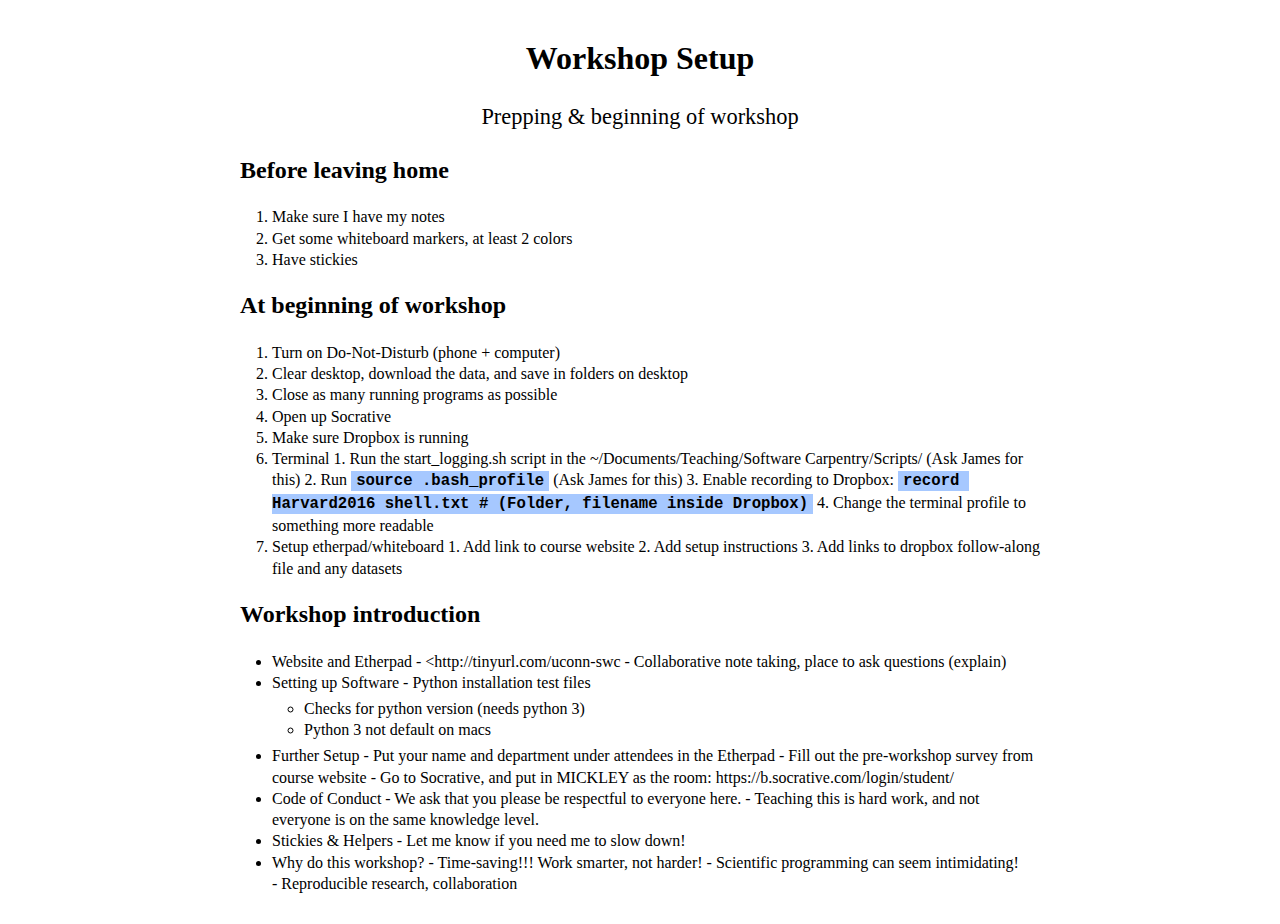
<file: html/Setting_up.html>
<!DOCTYPE html>
<html xmlns="http://www.w3.org/1999/xhtml" lang="" xml:lang="">
<head>
  <meta charset="utf-8" />
  <meta name="generator" content="pandoc" />
  <meta name="viewport" content="width=device-width, initial-scale=1.0, user-scalable=yes" />
  <title>Workshop Setup</title>
  <style>
    code{white-space: pre-wrap;}
    span.smallcaps{font-variant: small-caps;}
    span.underline{text-decoration: underline;}
    div.column{display: inline-block; vertical-align: top; width: 50%;}
    div.hanging-indent{margin-left: 1.5em; text-indent: -1.5em;}
    ul.task-list{list-style: none;}
    .display.math{display: block; text-align: center; margin: 0.5rem auto;}
  </style>
  <link rel="stylesheet" href="notes.css" />
  <!--[if lt IE 9]>
    <script src="//cdnjs.cloudflare.com/ajax/libs/html5shiv/3.7.3/html5shiv-printshiv.min.js"></script>
  <![endif]-->
  <meta name="viewport" content="width=device-width, minimum-scale=1.0, maximum-scale=1.0" />
</head>
<body>
<header id="title-block-header">
<h1 class="title">Workshop Setup</h1>
<p class="subtitle">Prepping &amp; beginning of workshop</p>
</header>
<h2 id="before-leaving-home">Before leaving home</h2>
<ol type="1">
<li>Make sure I have my notes</li>
<li>Get some whiteboard markers, at least 2 colors</li>
<li>Have stickies</li>
</ol>
<h2 id="at-beginning-of-workshop">At beginning of workshop</h2>
<ol type="1">
<li>Turn on Do-Not-Disturb (phone + computer)</li>
<li>Clear desktop, download the data, and save in folders on desktop</li>
<li>Close as many running programs as possible</li>
<li>Open up Socrative</li>
<li>Make sure Dropbox is running</li>
<li>Terminal 1. Run the start_logging.sh script in the ~/Documents/Teaching/Software Carpentry/Scripts/ (Ask James for this) 2. Run <code>source .bash_profile</code> (Ask James for this) 3. Enable recording to Dropbox: <code>record Harvard2016 shell.txt # (Folder, filename inside Dropbox)</code> 4. Change the terminal profile to something more readable</li>
<li>Setup etherpad/whiteboard 1. Add link to course website 2. Add setup instructions 3. Add links to dropbox follow-along file and any datasets</li>
</ol>
<h2 id="workshop-introduction">Workshop introduction</h2>
<ul>
<li>Website and Etherpad - &lt;http://tinyurl.com/uconn-swc - Collaborative note taking, place to ask questions (explain)</li>
<li>Setting up Software - Python installation test files
<ul>
<li>Checks for python version (needs python 3)</li>
<li>Python 3 not default on macs</li>
</ul></li>
<li>Further Setup - Put your name and department under attendees in the Etherpad - Fill out the pre-workshop survey from course website - Go to Socrative, and put in MICKLEY as the room: https://b.socrative.com/login/student/</li>
<li>Code of Conduct - We ask that you please be respectful to everyone here. - Teaching this is hard work, and not everyone is on the same knowledge level.</li>
<li>Stickies &amp; Helpers - Let me know if you need me to slow down!</li>
<li>Why do this workshop? - Time-saving!!! Work smarter, not harder! - Scientific programming can seem intimidating!<br />
- Reproducible research, collaboration</li>
</ul>
</body>
</html>
</file>
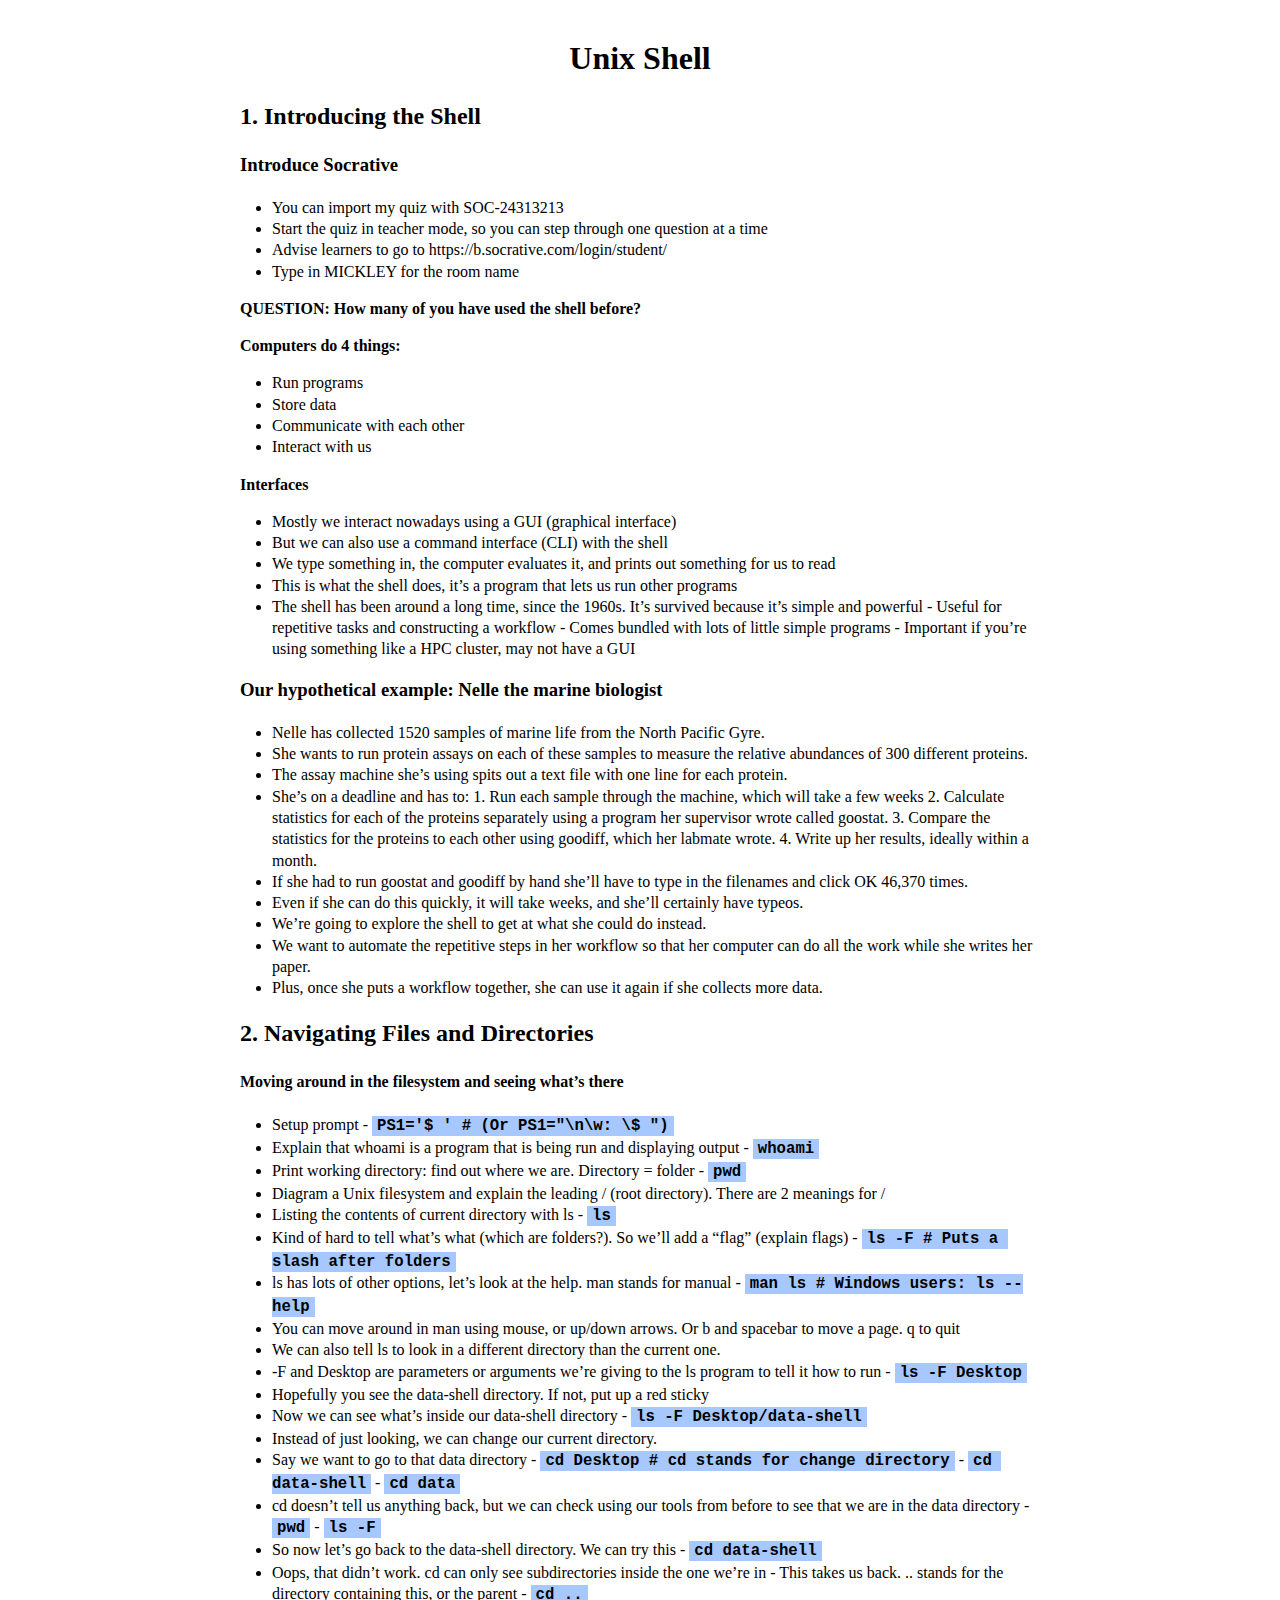
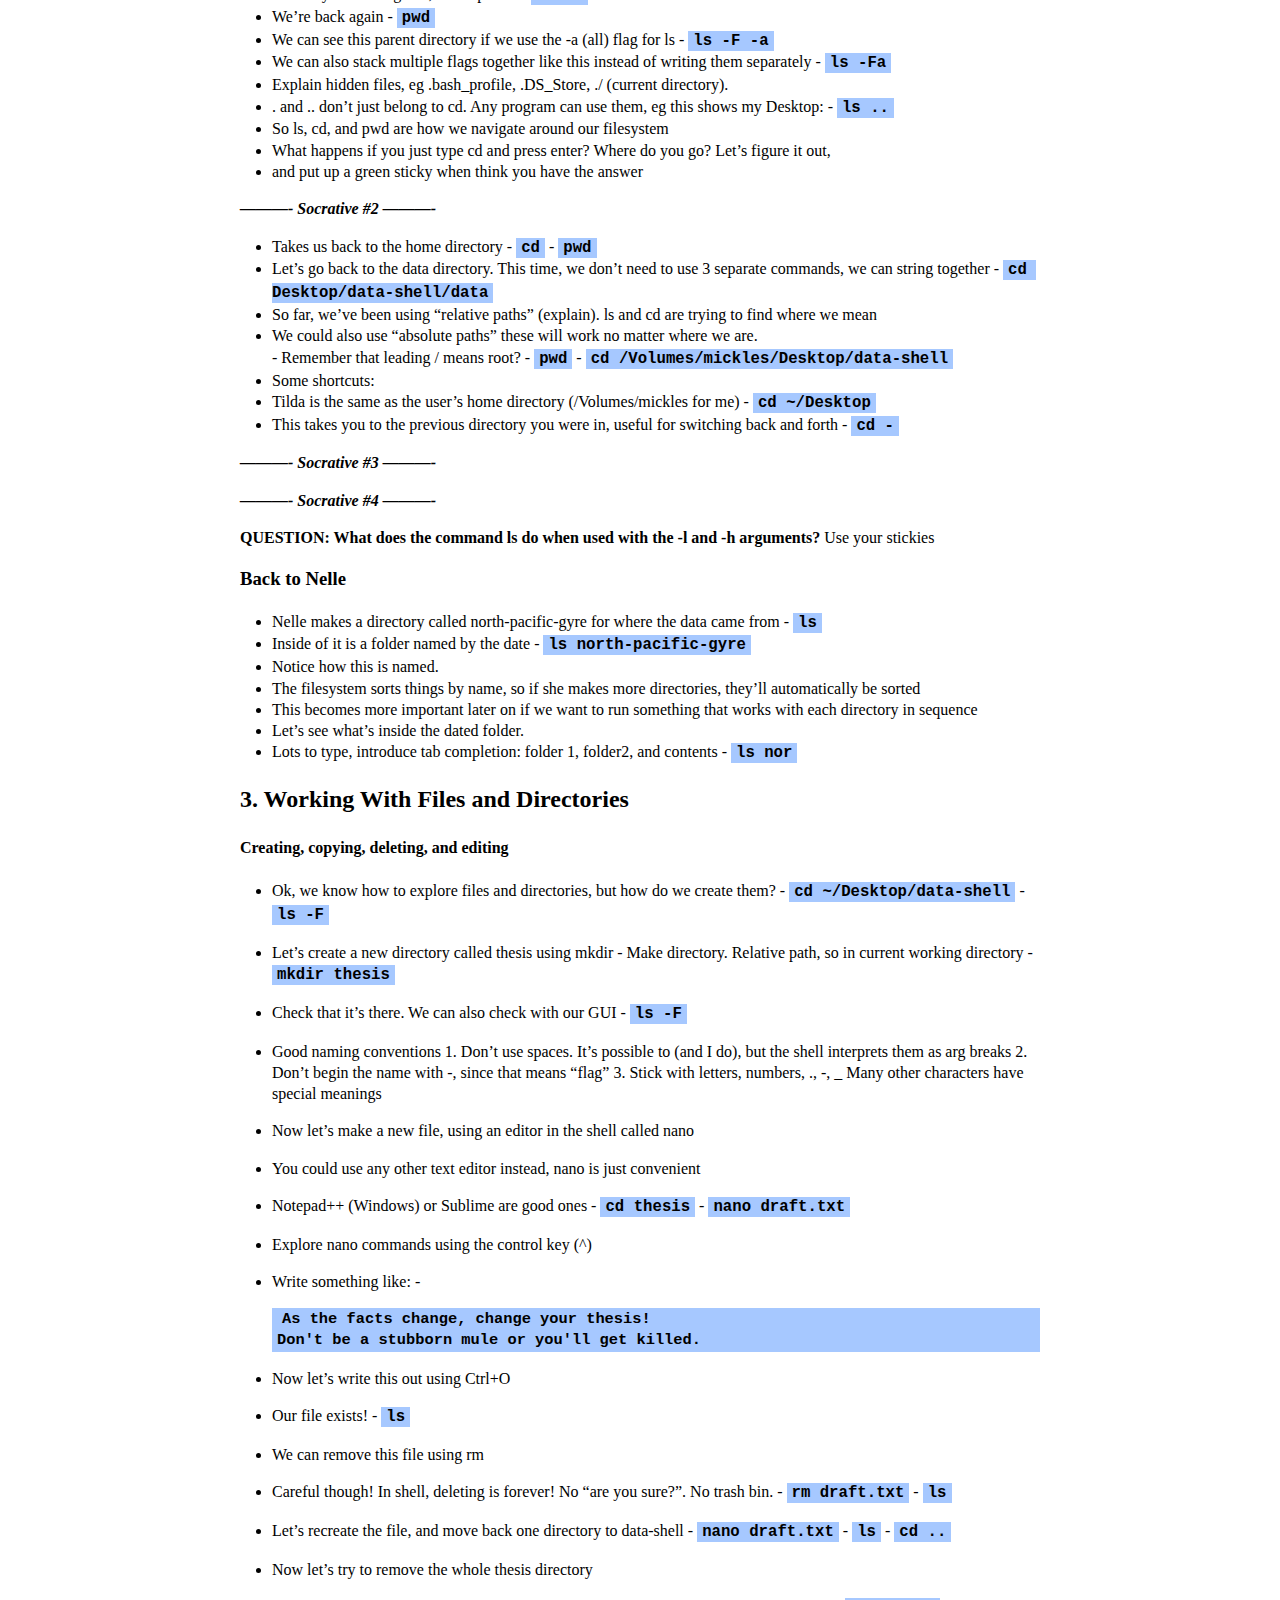
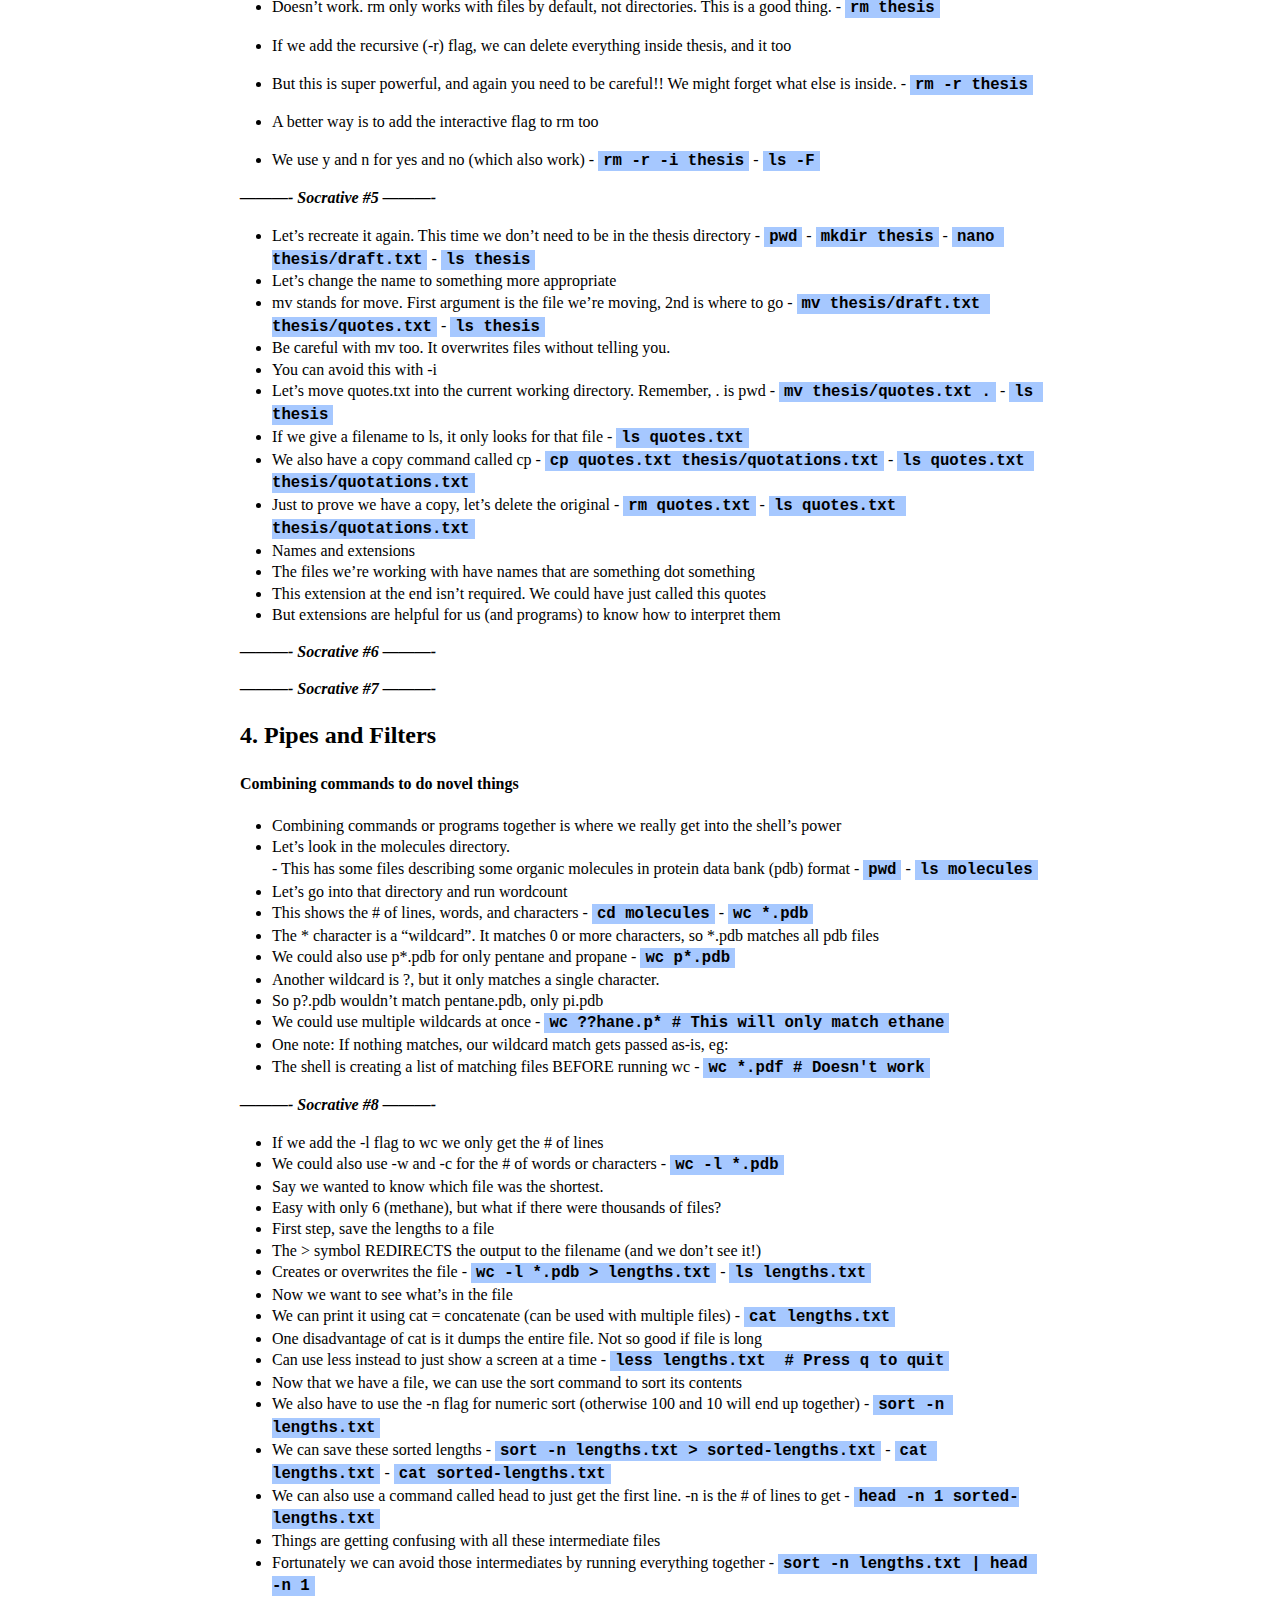
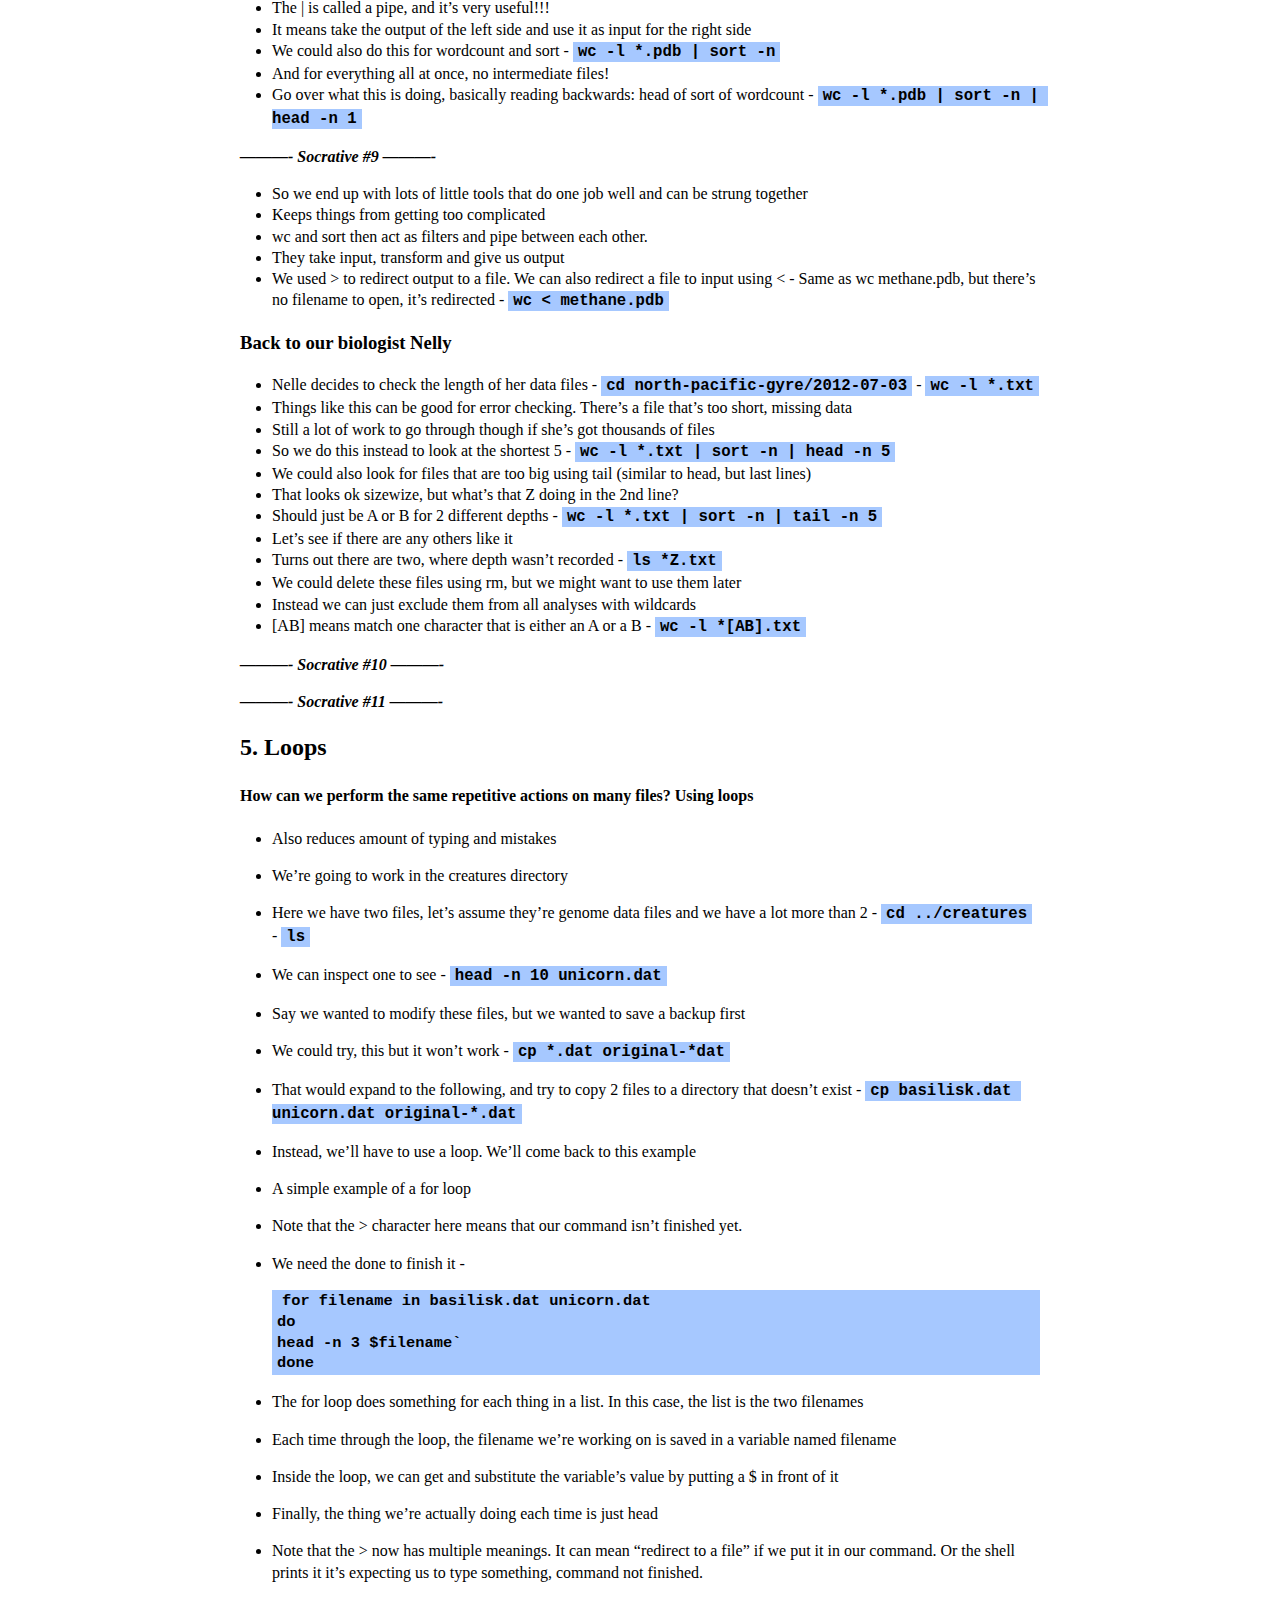
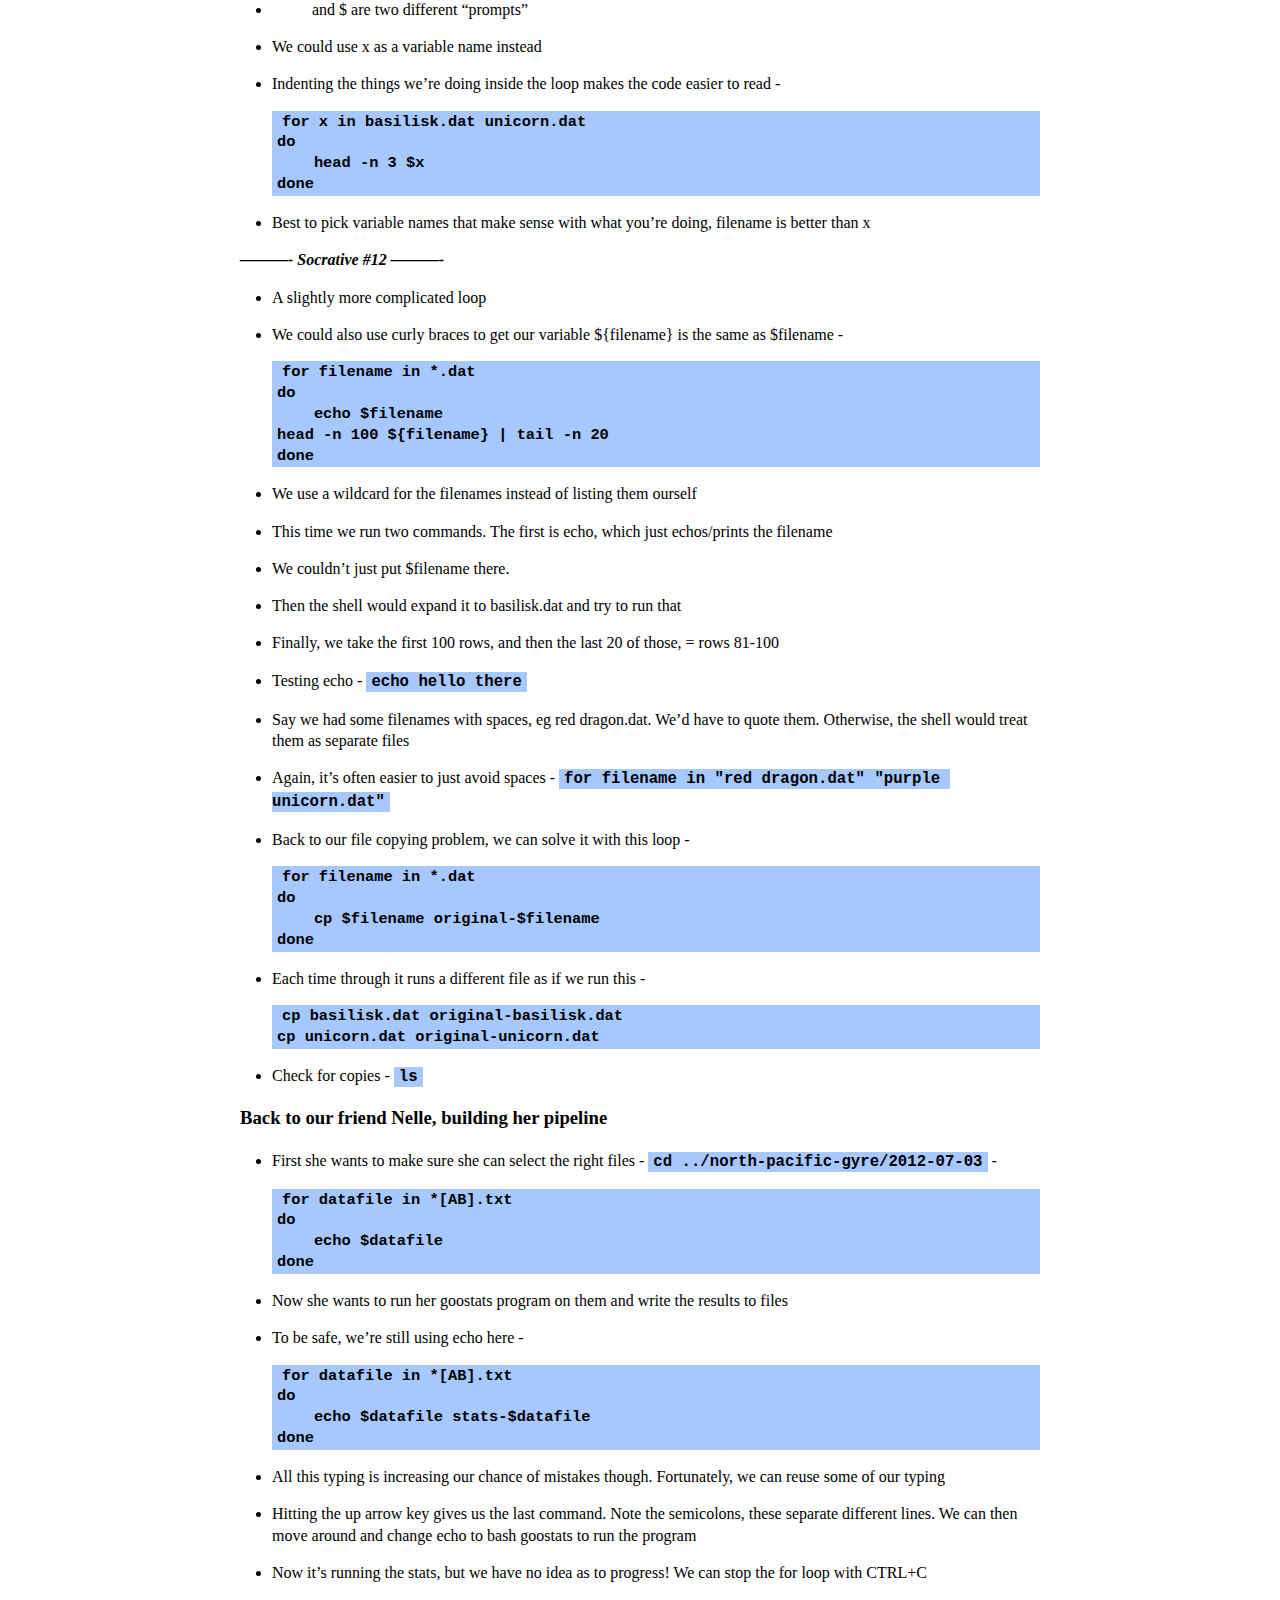
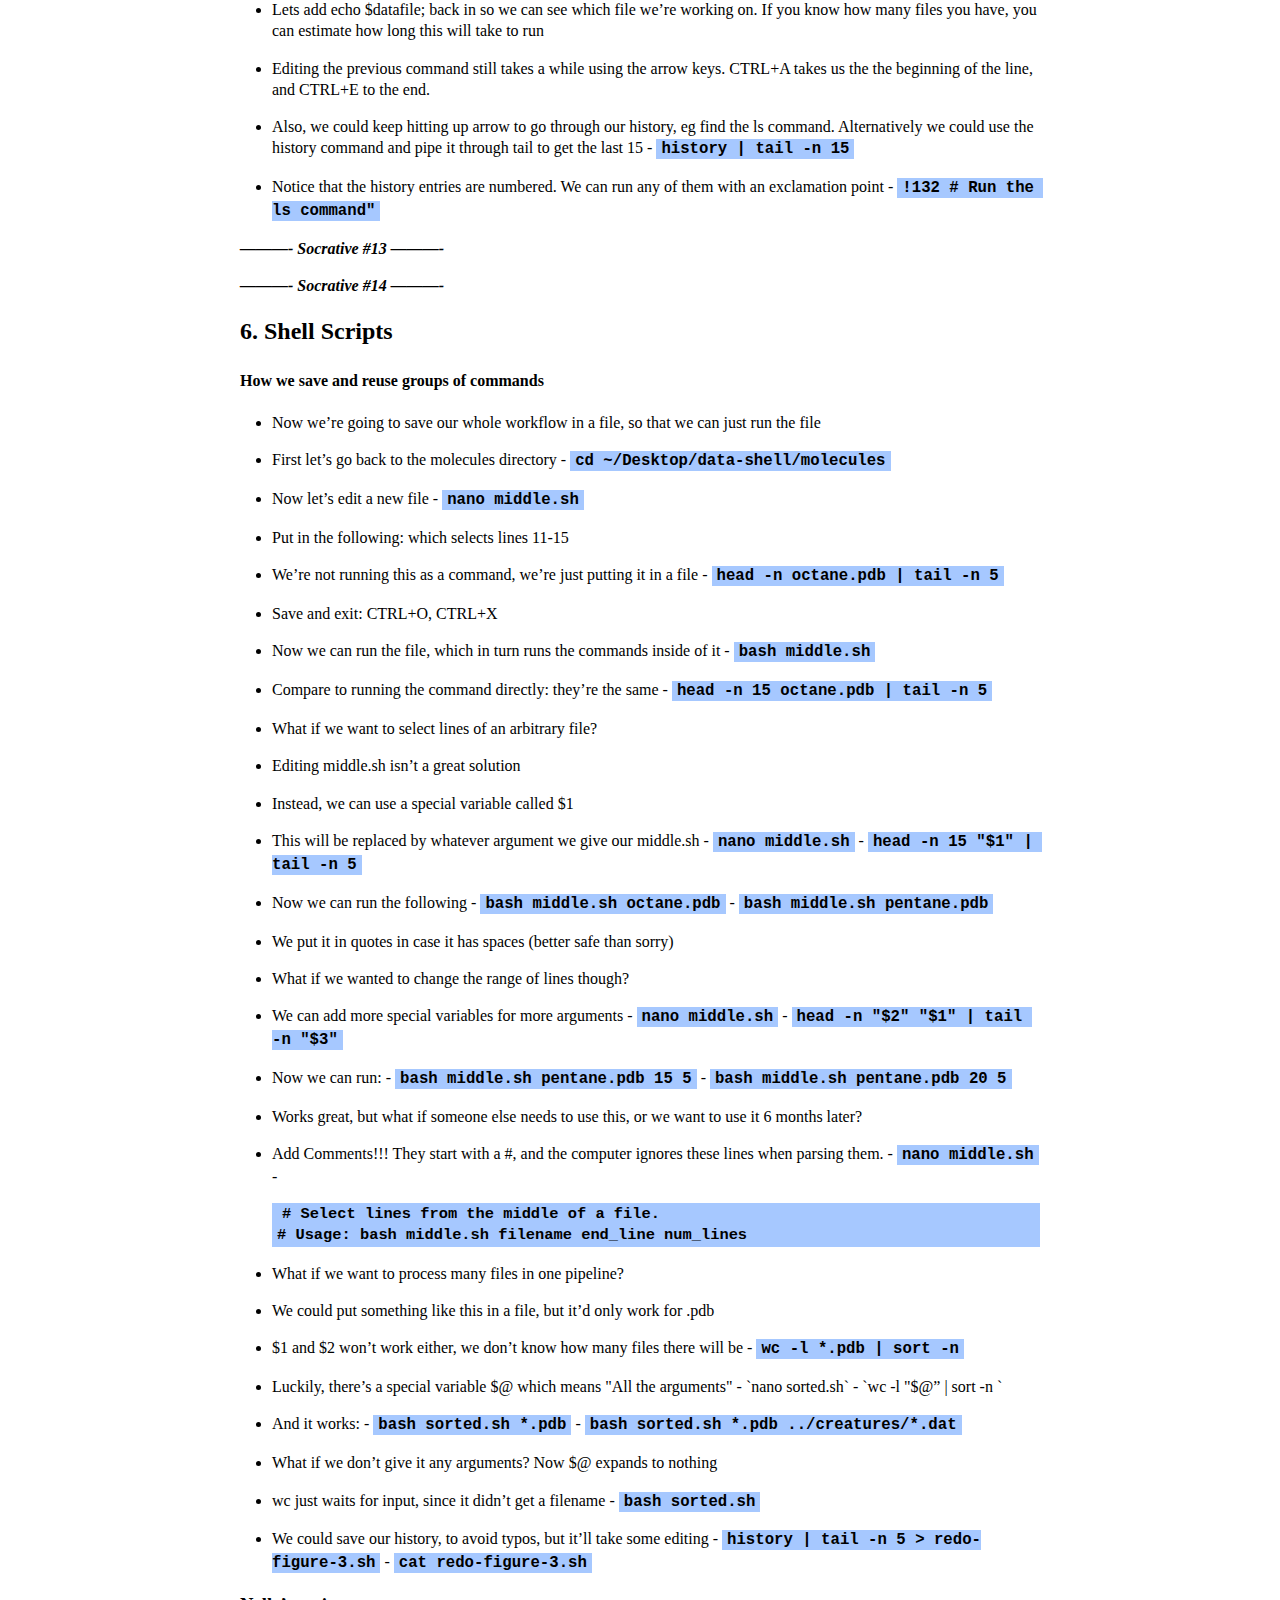
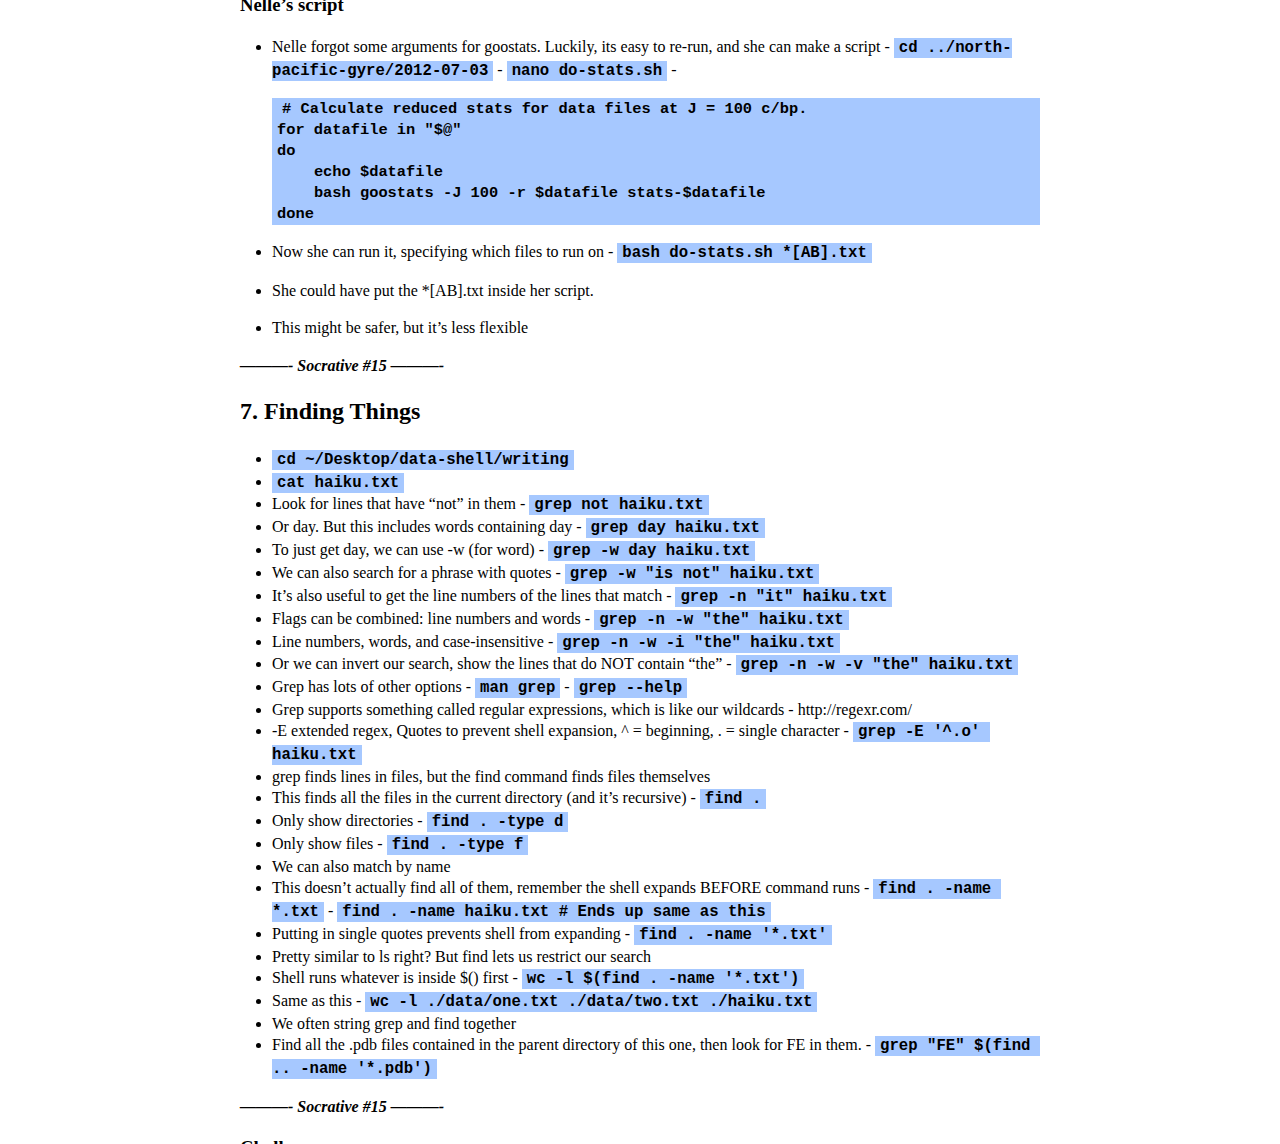
<file: html/shell-novice.html>
<!DOCTYPE html>
<html xmlns="http://www.w3.org/1999/xhtml" lang="" xml:lang="">
<head>
  <meta charset="utf-8" />
  <meta name="generator" content="pandoc" />
  <meta name="viewport" content="width=device-width, initial-scale=1.0, user-scalable=yes" />
  <title>Unix Shell</title>
  <style>
    code{white-space: pre-wrap;}
    span.smallcaps{font-variant: small-caps;}
    span.underline{text-decoration: underline;}
    div.column{display: inline-block; vertical-align: top; width: 50%;}
    div.hanging-indent{margin-left: 1.5em; text-indent: -1.5em;}
    ul.task-list{list-style: none;}
    .display.math{display: block; text-align: center; margin: 0.5rem auto;}
  </style>
  <link rel="stylesheet" href="notes.css" />
  <!--[if lt IE 9]>
    <script src="//cdnjs.cloudflare.com/ajax/libs/html5shiv/3.7.3/html5shiv-printshiv.min.js"></script>
  <![endif]-->
  <meta name="viewport" content="width=device-width, minimum-scale=1.0, maximum-scale=1.0" />
</head>
<body>
<header id="title-block-header">
<h1 class="title">Unix Shell</h1>
</header>
<h2 id="introducing-the-shell">1. Introducing the Shell</h2>
<h3 id="introduce-socrative">Introduce Socrative</h3>
<ul>
<li>You can import my quiz with SOC-24313213</li>
<li>Start the quiz in teacher mode, so you can step through one question at a time</li>
<li>Advise learners to go to https://b.socrative.com/login/student/</li>
<li>Type in MICKLEY for the room name</li>
</ul>
<p><strong>QUESTION: How many of you have used the shell before?</strong></p>
<p><strong>Computers do 4 things:</strong></p>
<ul>
<li>Run programs</li>
<li>Store data</li>
<li>Communicate with each other</li>
<li>Interact with us</li>
</ul>
<p><strong>Interfaces</strong></p>
<ul>
<li>Mostly we interact nowadays using a GUI (graphical interface)</li>
<li>But we can also use a command interface (CLI) with the shell</li>
<li>We type something in, the computer evaluates it, and prints out something for us to read</li>
<li>This is what the shell does, it’s a program that lets us run other programs</li>
<li>The shell has been around a long time, since the 1960s. It’s survived because it’s simple and powerful - Useful for repetitive tasks and constructing a workflow - Comes bundled with lots of little simple programs - Important if you’re using something like a HPC cluster, may not have a GUI</li>
</ul>
<h3 id="our-hypothetical-example-nelle-the-marine-biologist">Our hypothetical example: Nelle the marine biologist</h3>
<ul>
<li>Nelle has collected 1520 samples of marine life from the North Pacific Gyre.<br />
</li>
<li>She wants to run protein assays on each of these samples to measure the relative abundances of 300 different proteins.<br />
</li>
<li>The assay machine she’s using spits out a text file with one line for each protein.<br />
</li>
<li>She’s on a deadline and has to: 1. Run each sample through the machine, which will take a few weeks 2. Calculate statistics for each of the proteins separately using a program her supervisor wrote called goostat. 3. Compare the statistics for the proteins to each other using goodiff, which her labmate wrote. 4. Write up her results, ideally within a month.<br />
</li>
<li>If she had to run goostat and goodiff by hand she’ll have to type in the filenames and click OK 46,370 times.<br />
</li>
<li>Even if she can do this quickly, it will take weeks, and she’ll certainly have typeos.<br />
</li>
<li>We’re going to explore the shell to get at what she could do instead.</li>
<li>We want to automate the repetitive steps in her workflow so that her computer can do all the work while she writes her paper.<br />
</li>
<li>Plus, once she puts a workflow together, she can use it again if she collects more data.</li>
</ul>
<h2 id="navigating-files-and-directories">2. Navigating Files and Directories</h2>
<h4 id="moving-around-in-the-filesystem-and-seeing-whats-there">Moving around in the filesystem and seeing what’s there</h4>
<ul>
<li>Setup prompt - <code>PS1='$ ' # (Or PS1="\n\w: \$ ")</code></li>
<li>Explain that whoami is a program that is being run and displaying output - <code>whoami</code></li>
<li>Print working directory: find out where we are. Directory = folder - <code>pwd</code></li>
<li>Diagram a Unix filesystem and explain the leading / (root directory). There are 2 meanings for /</li>
<li>Listing the contents of current directory with ls - <code>ls</code></li>
<li>Kind of hard to tell what’s what (which are folders?). So we’ll add a “flag” (explain flags) - <code>ls -F # Puts a slash after folders</code></li>
<li>ls has lots of other options, let’s look at the help. man stands for manual - <code>man ls # Windows users: ls --help</code></li>
<li>You can move around in man using mouse, or up/down arrows. Or b and spacebar to move a page. q to quit</li>
<li>We can also tell ls to look in a different directory than the current one.</li>
<li>-F and Desktop are parameters or arguments we’re giving to the ls program to tell it how to run - <code>ls -F Desktop</code></li>
<li>Hopefully you see the data-shell directory. If not, put up a red sticky</li>
<li>Now we can see what’s inside our data-shell directory - <code>ls -F Desktop/data-shell</code></li>
<li>Instead of just looking, we can change our current directory.<br />
</li>
<li>Say we want to go to that data directory - <code>cd Desktop # cd stands for change directory</code> - <code>cd data-shell</code> - <code>cd data</code></li>
<li>cd doesn’t tell us anything back, but we can check using our tools from before to see that we are in the data directory - <code>pwd</code> - <code>ls -F</code></li>
<li>So now let’s go back to the data-shell directory. We can try this - <code>cd data-shell</code></li>
<li>Oops, that didn’t work. cd can only see subdirectories inside the one we’re in - This takes us back. .. stands for the directory containing this, or the parent - <code>cd ..</code></li>
<li>We’re back again - <code>pwd</code></li>
<li>We can see this parent directory if we use the -a (all) flag for ls - <code>ls -F -a</code></li>
<li>We can also stack multiple flags together like this instead of writing them separately - <code>ls -Fa</code></li>
<li>Explain hidden files, eg .bash_profile, .DS_Store, ./ (current directory).</li>
<li>. and .. don’t just belong to cd. Any program can use them, eg this shows my Desktop: - <code>ls ..</code></li>
<li>So ls, cd, and pwd are how we navigate around our filesystem</li>
<li>What happens if you just type cd and press enter? Where do you go? Let’s figure it out,</li>
<li>and put up a green sticky when think you have the answer</li>
</ul>
<p><strong><em>———- Socrative #2 ———-</em></strong></p>
<ul>
<li>Takes us back to the home directory - <code>cd</code> - <code>pwd</code></li>
<li>Let’s go back to the data directory. This time, we don’t need to use 3 separate commands, we can string together - <code>cd Desktop/data-shell/data</code></li>
<li>So far, we’ve been using “relative paths” (explain). ls and cd are trying to find where we mean</li>
<li>We could also use “absolute paths” these will work no matter where we are.<br />
- Remember that leading / means root? - <code>pwd</code> - <code>cd /Volumes/mickles/Desktop/data-shell</code></li>
<li>Some shortcuts:</li>
<li>Tilda is the same as the user’s home directory (/Volumes/mickles for me) - <code>cd ~/Desktop</code></li>
<li>This takes you to the previous directory you were in, useful for switching back and forth - <code>cd -</code></li>
</ul>
<p><strong><em>———- Socrative #3 ———-</em></strong></p>
<p><strong><em>———- Socrative #4 ———-</em></strong></p>
<p><strong>QUESTION: What does the command ls do when used with the -l and -h arguments?</strong> Use your stickies</p>
<h3 id="back-to-nelle">Back to Nelle</h3>
<ul>
<li>Nelle makes a directory called north-pacific-gyre for where the data came from - <code>ls</code></li>
<li>Inside of it is a folder named by the date - <code>ls north-pacific-gyre</code></li>
<li>Notice how this is named.<br />
</li>
<li>The filesystem sorts things by name, so if she makes more directories, they’ll automatically be sorted</li>
<li>This becomes more important later on if we want to run something that works with each directory in sequence</li>
<li>Let’s see what’s inside the dated folder.</li>
<li>Lots to type, introduce tab completion: folder 1, folder2, and contents - <code>ls nor</code></li>
</ul>
<h2 id="working-with-files-and-directories">3. Working With Files and Directories</h2>
<h4 id="creating-copying-deleting-and-editing">Creating, copying, deleting, and editing</h4>
<ul>
<li><p>Ok, we know how to explore files and directories, but how do we create them? - <code>cd ~/Desktop/data-shell</code> - <code>ls -F</code></p></li>
<li><p>Let’s create a new directory called thesis using mkdir - Make directory. Relative path, so in current working directory - <code>mkdir thesis</code></p></li>
<li><p>Check that it’s there. We can also check with our GUI - <code>ls -F</code></p></li>
<li><p>Good naming conventions 1. Don’t use spaces. It’s possible to (and I do), but the shell interprets them as arg breaks 2. Don’t begin the name with -, since that means “flag” 3. Stick with letters, numbers, ., -, _ Many other characters have special meanings</p></li>
<li><p>Now let’s make a new file, using an editor in the shell called nano</p></li>
<li><p>You could use any other text editor instead, nano is just convenient</p></li>
<li><p>Notepad++ (Windows) or Sublime are good ones - <code>cd thesis</code> - <code>nano draft.txt</code></p></li>
<li><p>Explore nano commands using the control key (^)</p></li>
<li><p>Write something like: - <span></span></p>
<pre><code>As the facts change, change your thesis!  
Don&#39;t be a stubborn mule or you&#39;ll get killed.</code></pre></li>
<li><p>Now let’s write this out using Ctrl+O</p></li>
<li><p>Our file exists! - <code>ls</code></p></li>
<li><p>We can remove this file using rm</p></li>
<li><p>Careful though! In shell, deleting is forever! No “are you sure?”. No trash bin. - <code>rm draft.txt</code> - <code>ls</code></p></li>
<li><p>Let’s recreate the file, and move back one directory to data-shell - <code>nano draft.txt</code> - <code>ls</code> - <code>cd ..</code></p></li>
<li><p>Now let’s try to remove the whole thesis directory</p></li>
<li><p>Doesn’t work. rm only works with files by default, not directories. This is a good thing. - <code>rm thesis</code></p></li>
<li><p>If we add the recursive (-r) flag, we can delete everything inside thesis, and it too</p></li>
<li><p>But this is super powerful, and again you need to be careful!! We might forget what else is inside. - <code>rm -r thesis</code></p></li>
<li><p>A better way is to add the interactive flag to rm too</p></li>
<li><p>We use y and n for yes and no (which also work) - <code>rm -r -i thesis</code> - <code>ls -F</code></p></li>
</ul>
<p><strong><em>———- Socrative #5 ———-</em></strong></p>
<ul>
<li>Let’s recreate it again. This time we don’t need to be in the thesis directory - <code>pwd</code> - <code>mkdir thesis</code> - <code>nano thesis/draft.txt</code> - <code>ls thesis</code></li>
<li>Let’s change the name to something more appropriate</li>
<li>mv stands for move. First argument is the file we’re moving, 2nd is where to go - <code>mv thesis/draft.txt thesis/quotes.txt</code> - <code>ls thesis</code></li>
<li>Be careful with mv too. It overwrites files without telling you.<br />
</li>
<li>You can avoid this with -i</li>
<li>Let’s move quotes.txt into the current working directory. Remember, . is pwd - <code>mv thesis/quotes.txt .</code> - <code>ls thesis</code></li>
<li>If we give a filename to ls, it only looks for that file - <code>ls quotes.txt</code></li>
<li>We also have a copy command called cp - <code>cp quotes.txt thesis/quotations.txt</code> - <code>ls quotes.txt thesis/quotations.txt</code></li>
<li>Just to prove we have a copy, let’s delete the original - <code>rm quotes.txt</code> - <code>ls quotes.txt thesis/quotations.txt</code></li>
<li>Names and extensions</li>
<li>The files we’re working with have names that are something dot something</li>
<li>This extension at the end isn’t required. We could have just called this quotes</li>
<li>But extensions are helpful for us (and programs) to know how to interpret them</li>
</ul>
<p><strong><em>———- Socrative #6 ———-</em></strong></p>
<p><strong><em>———- Socrative #7 ———-</em></strong></p>
<h2 id="pipes-and-filters">4. Pipes and Filters</h2>
<h4 id="combining-commands-to-do-novel-things">Combining commands to do novel things</h4>
<ul>
<li>Combining commands or programs together is where we really get into the shell’s power</li>
<li>Let’s look in the molecules directory.<br />
- This has some files describing some organic molecules in protein data bank (pdb) format - <code>pwd</code> - <code>ls molecules</code></li>
<li>Let’s go into that directory and run wordcount</li>
<li>This shows the # of lines, words, and characters - <code>cd molecules</code> - <code>wc *.pdb</code></li>
<li>The * character is a “wildcard”. It matches 0 or more characters, so *.pdb matches all pdb files</li>
<li>We could also use p*.pdb for only pentane and propane - <code>wc p*.pdb</code></li>
<li>Another wildcard is ?, but it only matches a single character.<br />
</li>
<li>So p?.pdb wouldn’t match pentane.pdb, only pi.pdb</li>
<li>We could use multiple wildcards at once - <code>wc ??hane.p* # This will only match ethane</code></li>
<li>One note: If nothing matches, our wildcard match gets passed as-is, eg:</li>
<li>The shell is creating a list of matching files BEFORE running wc - <code>wc *.pdf # Doesn't work</code></li>
</ul>
<p><strong><em>———- Socrative #8 ———-</em></strong></p>
<ul>
<li>If we add the -l flag to wc we only get the # of lines</li>
<li>We could also use -w and -c for the # of words or characters - <code>wc -l *.pdb</code></li>
<li>Say we wanted to know which file was the shortest.<br />
</li>
<li>Easy with only 6 (methane), but what if there were thousands of files?</li>
<li>First step, save the lengths to a file</li>
<li>The &gt; symbol REDIRECTS the output to the filename (and we don’t see it!)</li>
<li>Creates or overwrites the file - <code>wc -l *.pdb &gt; lengths.txt</code> - <code>ls lengths.txt</code></li>
<li>Now we want to see what’s in the file</li>
<li>We can print it using cat = concatenate (can be used with multiple files) - <code>cat lengths.txt</code></li>
<li>One disadvantage of cat is it dumps the entire file. Not so good if file is long</li>
<li>Can use less instead to just show a screen at a time - <code>less lengths.txt  # Press q to quit</code></li>
<li>Now that we have a file, we can use the sort command to sort its contents</li>
<li>We also have to use the -n flag for numeric sort (otherwise 100 and 10 will end up together) - <code>sort -n lengths.txt</code></li>
<li>We can save these sorted lengths - <code>sort -n lengths.txt &gt; sorted-lengths.txt</code> - <code>cat lengths.txt</code> - <code>cat sorted-lengths.txt</code></li>
<li>We can also use a command called head to just get the first line. -n is the # of lines to get - <code>head -n 1 sorted-lengths.txt</code></li>
<li>Things are getting confusing with all these intermediate files</li>
<li>Fortunately we can avoid those intermediates by running everything together - <code>sort -n lengths.txt | head -n 1</code></li>
<li>The | is called a pipe, and it’s very useful!!!</li>
<li>It means take the output of the left side and use it as input for the right side</li>
<li>We could also do this for wordcount and sort - <code>wc -l *.pdb | sort -n</code></li>
<li>And for everything all at once, no intermediate files!</li>
<li>Go over what this is doing, basically reading backwards: head of sort of wordcount - <code>wc -l *.pdb | sort -n | head -n 1</code></li>
</ul>
<p><strong><em>———- Socrative #9 ———-</em></strong></p>
<ul>
<li>So we end up with lots of little tools that do one job well and can be strung together</li>
<li>Keeps things from getting too complicated</li>
<li>wc and sort then act as filters and pipe between each other.<br />
</li>
<li>They take input, transform and give us output</li>
<li>We used &gt; to redirect output to a file. We can also redirect a file to input using &lt; - Same as wc methane.pdb, but there’s no filename to open, it’s redirected - <code>wc &lt; methane.pdb</code></li>
</ul>
<h3 id="back-to-our-biologist-nelly">Back to our biologist Nelly</h3>
<ul>
<li>Nelle decides to check the length of her data files - <code>cd north-pacific-gyre/2012-07-03</code> - <code>wc -l *.txt</code></li>
<li>Things like this can be good for error checking. There’s a file that’s too short, missing data</li>
<li>Still a lot of work to go through though if she’s got thousands of files</li>
<li>So we do this instead to look at the shortest 5 - <code>wc -l *.txt | sort -n | head -n 5</code></li>
<li>We could also look for files that are too big using tail (similar to head, but last lines)</li>
<li>That looks ok sizewize, but what’s that Z doing in the 2nd line?<br />
</li>
<li>Should just be A or B for 2 different depths - <code>wc -l *.txt | sort -n | tail -n 5</code></li>
<li>Let’s see if there are any others like it</li>
<li>Turns out there are two, where depth wasn’t recorded - <code>ls *Z.txt</code></li>
<li>We could delete these files using rm, but we might want to use them later</li>
<li>Instead we can just exclude them from all analyses with wildcards</li>
<li>[AB] means match one character that is either an A or a B - <code>wc -l *[AB].txt</code></li>
</ul>
<p><strong><em>———- Socrative #10 ———-</em></strong></p>
<p><strong><em>———- Socrative #11 ———-</em></strong></p>
<h2 id="loops">5. Loops</h2>
<h4 id="how-can-we-perform-the-same-repetitive-actions-on-many-files-using-loops">How can we perform the same repetitive actions on many files? Using loops</h4>
<ul>
<li><p>Also reduces amount of typing and mistakes</p></li>
<li><p>We’re going to work in the creatures directory</p></li>
<li><p>Here we have two files, let’s assume they’re genome data files and we have a lot more than 2 - <code>cd ../creatures</code> - <code>ls</code></p></li>
<li><p>We can inspect one to see - <code>head -n 10 unicorn.dat</code></p></li>
<li><p>Say we wanted to modify these files, but we wanted to save a backup first</p></li>
<li><p>We could try, this but it won’t work - <code>cp *.dat original-*dat</code></p></li>
<li><p>That would expand to the following, and try to copy 2 files to a directory that doesn’t exist - <code>cp basilisk.dat unicorn.dat original-*.dat</code></p></li>
<li><p>Instead, we’ll have to use a loop. We’ll come back to this example</p></li>
<li><p>A simple example of a for loop</p></li>
<li><p>Note that the &gt; character here means that our command isn’t finished yet.<br />
</p></li>
<li><p>We need the done to finish it - <span></span></p>
<pre><code>for filename in basilisk.dat unicorn.dat
do
head -n 3 $filename`
done</code></pre></li>
<li><p>The for loop does something for each thing in a list. In this case, the list is the two filenames</p></li>
<li><p>Each time through the loop, the filename we’re working on is saved in a variable named filename</p></li>
<li><p>Inside the loop, we can get and substitute the variable’s value by putting a $ in front of it</p></li>
<li><p>Finally, the thing we’re actually doing each time is just head</p></li>
<li><p>Note that the &gt; now has multiple meanings. It can mean “redirect to a file” if we put it in our command. Or the shell prints it it’s expecting us to type something, command not finished.</p></li>
<li><blockquote>
<p>and $ are two different “prompts”</p>
</blockquote></li>
<li><p>We could use x as a variable name instead</p></li>
<li><p>Indenting the things we’re doing inside the loop makes the code easier to read - <span></span></p>
<pre><code>for x in basilisk.dat unicorn.dat
do
    head -n 3 $x
done</code></pre></li>
<li><p>Best to pick variable names that make sense with what you’re doing, filename is better than x</p></li>
</ul>
<p><strong><em>———- Socrative #12 ———-</em></strong></p>
<ul>
<li><p>A slightly more complicated loop</p></li>
<li><p>We could also use curly braces to get our variable ${filename} is the same as $filename - <span></span></p>
<pre><code>for filename in *.dat
do
    echo $filename
head -n 100 ${filename} | tail -n 20
done</code></pre></li>
<li><p>We use a wildcard for the filenames instead of listing them ourself</p></li>
<li><p>This time we run two commands. The first is echo, which just echos/prints the filename</p></li>
<li><p>We couldn’t just put $filename there.</p></li>
<li><p>Then the shell would expand it to basilisk.dat and try to run that</p></li>
<li><p>Finally, we take the first 100 rows, and then the last 20 of those, = rows 81-100</p></li>
<li><p>Testing echo - <code>echo hello there</code></p></li>
<li><p>Say we had some filenames with spaces, eg red dragon.dat. We’d have to quote them. Otherwise, the shell would treat them as separate files</p></li>
<li><p>Again, it’s often easier to just avoid spaces - <code>for filename in "red dragon.dat" "purple unicorn.dat"</code></p></li>
<li><p>Back to our file copying problem, we can solve it with this loop - <span></span></p>
<pre><code>for filename in *.dat
do
    cp $filename original-$filename
done</code></pre></li>
<li><p>Each time through it runs a different file as if we run this - <span></span></p>
<pre><code>cp basilisk.dat original-basilisk.dat
cp unicorn.dat original-unicorn.dat</code></pre></li>
<li><p>Check for copies - <code>ls</code></p></li>
</ul>
<h3 id="back-to-our-friend-nelle-building-her-pipeline">Back to our friend Nelle, building her pipeline</h3>
<ul>
<li><p>First she wants to make sure she can select the right files - <code>cd ../north-pacific-gyre/2012-07-03</code> - <span></span></p>
<pre><code>for datafile in *[AB].txt
do
    echo $datafile
done</code></pre></li>
<li><p>Now she wants to run her goostats program on them and write the results to files</p></li>
<li><p>To be safe, we’re still using echo here - <span></span></p>
<pre><code>for datafile in *[AB].txt
do
    echo $datafile stats-$datafile
done</code></pre></li>
<li><p>All this typing is increasing our chance of mistakes though. Fortunately, we can reuse some of our typing</p></li>
<li><p>Hitting the up arrow key gives us the last command. Note the semicolons, these separate different lines. We can then move around and change echo to bash goostats to run the program</p></li>
<li><p>Now it’s running the stats, but we have no idea as to progress! We can stop the for loop with CTRL+C</p></li>
<li><p>Lets add echo $datafile; back in so we can see which file we’re working on. If you know how many files you have, you can estimate how long this will take to run</p></li>
<li><p>Editing the previous command still takes a while using the arrow keys. CTRL+A takes us the the beginning of the line, and CTRL+E to the end.<br />
</p></li>
<li><p>Also, we could keep hitting up arrow to go through our history, eg find the ls command. Alternatively we could use the history command and pipe it through tail to get the last 15 - <code>history | tail -n 15</code></p></li>
<li><p>Notice that the history entries are numbered. We can run any of them with an exclamation point - <code>!132 # Run the ls command"</code></p></li>
</ul>
<p><strong><em>———- Socrative #13 ———-</em></strong></p>
<p><strong><em>———- Socrative #14 ———-</em></strong></p>
<h2 id="shell-scripts">6. Shell Scripts</h2>
<h4 id="how-we-save-and-reuse-groups-of-commands">How we save and reuse groups of commands</h4>
<ul>
<li><p>Now we’re going to save our whole workflow in a file, so that we can just run the file</p></li>
<li><p>First let’s go back to the molecules directory - <code>cd ~/Desktop/data-shell/molecules</code></p></li>
<li><p>Now let’s edit a new file - <code>nano middle.sh</code></p></li>
<li><p>Put in the following: which selects lines 11-15</p></li>
<li><p>We’re not running this as a command, we’re just putting it in a file - <code>head -n octane.pdb | tail -n 5</code></p></li>
<li><p>Save and exit: CTRL+O, CTRL+X</p></li>
<li><p>Now we can run the file, which in turn runs the commands inside of it - <code>bash middle.sh</code></p></li>
<li><p>Compare to running the command directly: they’re the same - <code>head -n 15 octane.pdb | tail -n 5</code></p></li>
<li><p>What if we want to select lines of an arbitrary file?</p></li>
<li><p>Editing middle.sh isn’t a great solution</p></li>
<li><p>Instead, we can use a special variable called $1</p></li>
<li><p>This will be replaced by whatever argument we give our middle.sh - <code>nano middle.sh</code> - <code>head -n 15 "$1" | tail -n 5</code></p></li>
<li><p>Now we can run the following - <code>bash middle.sh octane.pdb</code> - <code>bash middle.sh pentane.pdb</code></p></li>
<li><p>We put it in quotes in case it has spaces (better safe than sorry)</p></li>
<li><p>What if we wanted to change the range of lines though?</p></li>
<li><p>We can add more special variables for more arguments - <code>nano middle.sh</code> - <code>head -n "$2" "$1" | tail -n "$3"</code></p></li>
<li><p>Now we can run: - <code>bash middle.sh pentane.pdb 15 5</code> - <code>bash middle.sh pentane.pdb 20 5</code></p></li>
<li><p>Works great, but what if someone else needs to use this, or we want to use it 6 months later?</p></li>
<li><p>Add Comments!!! They start with a #, and the computer ignores these lines when parsing them. - <code>nano middle.sh</code> - <span></span></p>
<pre><code># Select lines from the middle of a file.
# Usage: bash middle.sh filename end_line num_lines</code></pre></li>
<li><p>What if we want to process many files in one pipeline?<br />
</p></li>
<li><p>We could put something like this in a file, but it’d only work for .pdb</p></li>
<li><p>$1 and $2 won’t work either, we don’t know how many files there will be - <code>wc -l *.pdb | sort -n</code></p></li>
<li><p>Luckily, there’s a special variable <span class="math inline">$@ which means "All the arguments"  - `nano sorted.sh`  - `wc -l "$</span>@” | sort -n `</p></li>
<li><p>And it works: - <code>bash sorted.sh *.pdb</code> - <code>bash sorted.sh *.pdb ../creatures/*.dat</code></p></li>
<li><p>What if we don’t give it any arguments? Now $@ expands to nothing</p></li>
<li><p>wc just waits for input, since it didn’t get a filename - <code>bash sorted.sh</code></p></li>
<li><p>We could save our history, to avoid typos, but it’ll take some editing - <code>history | tail -n 5 &gt; redo-figure-3.sh</code> - <code>cat redo-figure-3.sh</code></p></li>
</ul>
<h3 id="nelles-script">Nelle’s script</h3>
<ul>
<li><p>Nelle forgot some arguments for goostats. Luckily, its easy to re-run, and she can make a script - <code>cd ../north-pacific-gyre/2012-07-03</code> - <code>nano do-stats.sh</code> - <span></span></p>
<pre><code># Calculate reduced stats for data files at J = 100 c/bp.
for datafile in &quot;$@&quot;
do
    echo $datafile
    bash goostats -J 100 -r $datafile stats-$datafile
done</code></pre></li>
<li><p>Now she can run it, specifying which files to run on - <code>bash do-stats.sh *[AB].txt</code></p></li>
<li><p>She could have put the *[AB].txt inside her script.<br />
</p></li>
<li><p>This might be safer, but it’s less flexible</p></li>
</ul>
<p><strong><em>———- Socrative #15 ———-</em></strong></p>
<h2 id="finding-things">7. Finding Things</h2>
<ul>
<li><code>cd ~/Desktop/data-shell/writing</code></li>
<li><code>cat haiku.txt</code></li>
<li>Look for lines that have “not” in them - <code>grep not haiku.txt</code></li>
<li>Or day. But this includes words containing day - <code>grep day haiku.txt</code></li>
<li>To just get day, we can use -w (for word) - <code>grep -w day haiku.txt</code></li>
<li>We can also search for a phrase with quotes - <code>grep -w "is not" haiku.txt</code></li>
<li>It’s also useful to get the line numbers of the lines that match - <code>grep -n "it" haiku.txt</code></li>
<li>Flags can be combined: line numbers and words - <code>grep -n -w "the" haiku.txt</code></li>
<li>Line numbers, words, and case-insensitive - <code>grep -n -w -i "the" haiku.txt</code></li>
<li>Or we can invert our search, show the lines that do NOT contain “the” - <code>grep -n -w -v "the" haiku.txt</code></li>
<li>Grep has lots of other options - <code>man grep</code> - <code>grep --help</code></li>
<li>Grep supports something called regular expressions, which is like our wildcards - http://regexr.com/</li>
<li>-E extended regex, Quotes to prevent shell expansion, ^ = beginning, . = single character - <code>grep -E '^.o' haiku.txt</code></li>
<li>grep finds lines in files, but the find command finds files themselves</li>
<li>This finds all the files in the current directory (and it’s recursive) - <code>find .</code></li>
<li>Only show directories - <code>find . -type d</code></li>
<li>Only show files - <code>find . -type f</code></li>
<li>We can also match by name</li>
<li>This doesn’t actually find all of them, remember the shell expands BEFORE command runs - <code>find . -name *.txt</code> - <code>find . -name haiku.txt # Ends up same as this</code></li>
<li>Putting in single quotes prevents shell from expanding - <code>find . -name '*.txt'</code></li>
<li>Pretty similar to ls right? But find lets us restrict our search</li>
<li>Shell runs whatever is inside $() first - <code>wc -l $(find . -name '*.txt')</code></li>
<li>Same as this - <code>wc -l ./data/one.txt ./data/two.txt ./haiku.txt</code></li>
<li>We often string grep and find together</li>
<li>Find all the .pdb files contained in the parent directory of this one, then look for FE in them. - <code>grep "FE" $(find .. -name '*.pdb')</code></li>
</ul>
<p><strong><em>———- Socrative #15 ———-</em></strong></p>
<h3 id="challenge">Challenge</h3>
<ul>
<li>Write a short explanatory comment for the following shell script: - <code>wc -l $(find . -name '*.dat') | sort -n</code></li>
</ul>
</body>
</html>
</file>
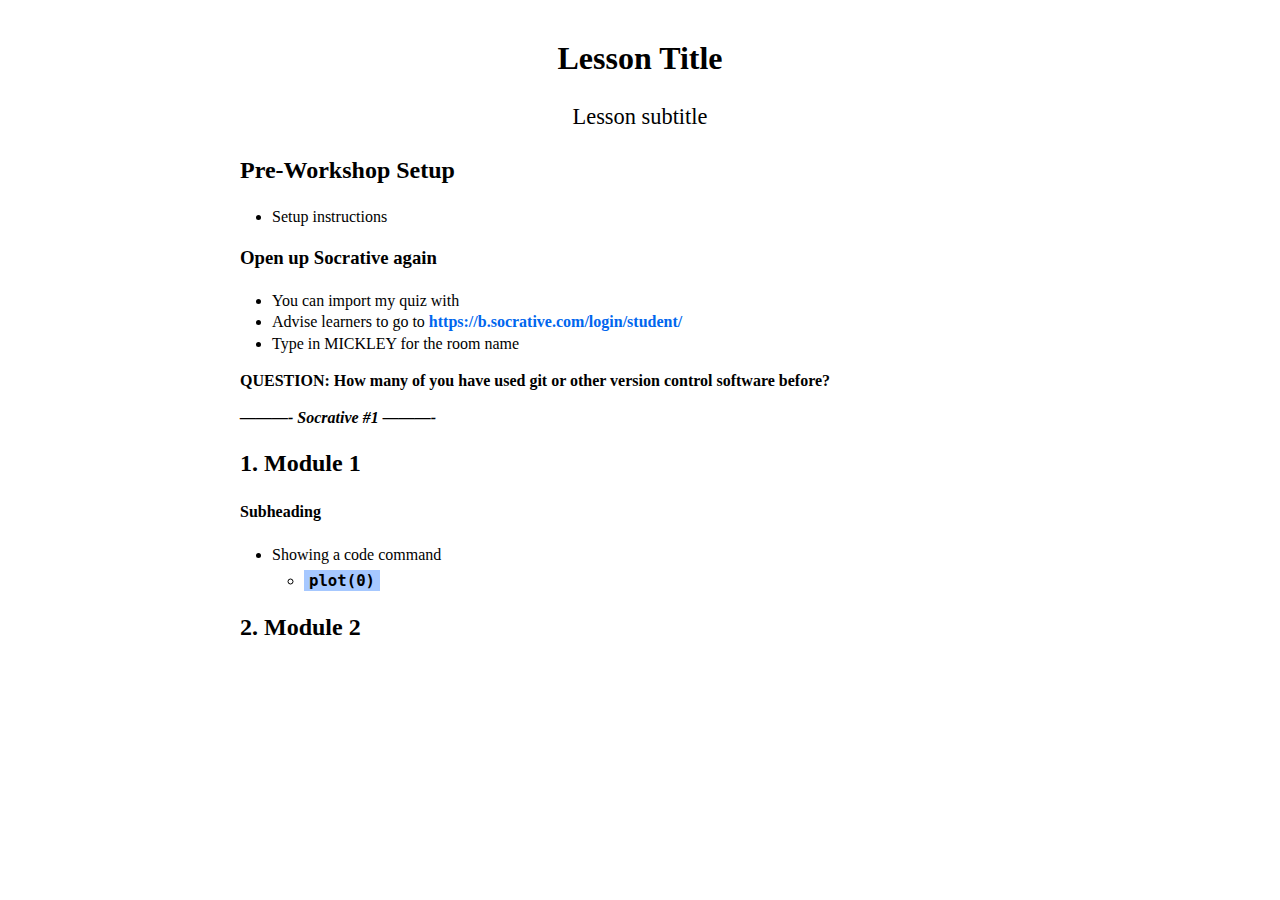
<file: html/template.html>
<!DOCTYPE html>
<html xmlns="http://www.w3.org/1999/xhtml" lang="" xml:lang="">
<head>
  <meta charset="utf-8" />
  <meta name="generator" content="pandoc" />
  <meta name="viewport" content="width=device-width, initial-scale=1.0, user-scalable=yes" />
  <title>Lesson Title</title>
  <style>
    code{white-space: pre-wrap;}
    span.smallcaps{font-variant: small-caps;}
    span.underline{text-decoration: underline;}
    div.column{display: inline-block; vertical-align: top; width: 50%;}
    div.hanging-indent{margin-left: 1.5em; text-indent: -1.5em;}
    ul.task-list{list-style: none;}
    .display.math{display: block; text-align: center; margin: 0.5rem auto;}
  </style>
  <link rel="stylesheet" href="notes.css" />
  <!--[if lt IE 9]>
    <script src="//cdnjs.cloudflare.com/ajax/libs/html5shiv/3.7.3/html5shiv-printshiv.min.js"></script>
  <![endif]-->
  <meta name="viewport" content="width=device-width, minimum-scale=1.0, maximum-scale=1.0" />
</head>
<body>
<header id="title-block-header">
<h1 class="title">Lesson Title</h1>
<p class="subtitle">Lesson subtitle</p>
</header>
<h2 id="pre-workshop-setup">Pre-Workshop Setup</h2>
<ul>
<li>Setup instructions</li>
</ul>
<h3 id="open-up-socrative-again">Open up Socrative again</h3>
<ul>
<li>You can import my quiz with <strong><Socrative code></strong></li>
<li>Advise learners to go to <a href="https://b.socrative.com/login/student/" class="uri">https://b.socrative.com/login/student/</a></li>
<li>Type in MICKLEY for the room name</li>
</ul>
<p><strong>QUESTION: How many of you have used git or other version control software before?</strong></p>
<p><strong><em>———- Socrative #1 ———-</em></strong></p>
<h2 id="module-1">1. Module 1</h2>
<h4 id="subheading">Subheading</h4>
<ul>
<li>Showing a code command
<ul>
<li><code>plot(0)</code></li>
</ul></li>
</ul>
<h2 id="module-2">2. Module 2</h2>
</body>
</html>
</file>
<file: notes.css>
/*
 * CSS file that looks good when printed
 */


body {
  font-family: Georgia, Palatino, 'Palatino Linotype', Times, 'Times New Roman', serif;
  font-size: 16px;
  line-height: 1.33;
  padding: 1em;
  margin: auto;
  max-width: 50em;
}

code, pre {
  font-family: monospace, monospace;
  _font-family: 'courier new', monospace;
  font-size: 0.98em;
  background-color: #ddeaff;
  /* top/bottom, right/left */
  padding: 1px 5px;
  font-weight: bold;
}

a {
  color: #06e;
  text-decoration: none;
  font-weight: bold;
}

a:visited {
  color: #06e;
}


ul, ol {
  margin: 1em 0;
  padding: 0 0 0 2em;
}

li p:last-child {
  margin-bottom: 0;
}

ul ul, ol ol {
  margin: .3em 0;
}

table {
  margin-bottom: 2em;
  border-bottom: 1px solid #ddd;
  border-right: 1px solid #ddd;
  border-spacing: 0;
  border-collapse: collapse;
}

table th {
  padding: .2em 1em;
  background-color: #eee;
  border-top: 1px solid #ddd;
  border-left: 1px solid #ddd;
}

table td {
  padding: .2em 1em;
  border-top: 1px solid #ddd;
  border-left: 1px solid #ddd;
  vertical-align: top;
}
</file>
<file: html/notes.css>
/*
 * CSS file that looks good when printed
 */


body {
  font-family: Georgia, Palatino, 'Palatino Linotype', Times, 'Times New Roman', serif;
  font-size: 16px;
  line-height: 1.33;
  padding: 1em;
  margin: auto;
  max-width: 50em;
}

code, pre {
  font-family: monospace, monospace;
  _font-family: 'courier new', monospace;
  font-size: 0.98em;
  background-color: #A6C8FF; /* #ddeaff; */
  /* top/bottom, right/left */
  padding: 1px 5px;
  font-weight: bold;
}

a {
  color: #06e;
  text-decoration: none;
  font-weight: bold;
}

a:visited {
  color: #06e;
}


ul, ol {
  margin: 1em 0;
  padding: 0 0 0 2em;
}

li p:last-child {
  margin-bottom: 0;
}

ul ul, ol ol {
  margin: .3em 0;
}

.title{

}

.subtitle {
  font-size: 1.4em;
  text-align: center;

}

.title {
  font-size: 2em;
  text-align: center;
}

table {
  margin-bottom: 2em;
  border-bottom: 1px solid #ddd;
  border-right: 1px solid #ddd;
  border-spacing: 0;
  border-collapse: collapse;
}

table th {
  padding: .2em 1em;
  background-color: #eee;
  border-top: 1px solid #ddd;
  border-left: 1px solid #ddd;
}

table td {
  padding: .2em 1em;
  border-top: 1px solid #ddd;
  border-left: 1px solid #ddd;
  vertical-align: top;
}


@media only screen and (min-device-width : 375px) and (max-device-width : 760px) and (orientation : portrait) {

  body {
    -webkit-text-size-adjust:none;
    font-family: Georgia, Palatino, 'Palatino Linotype', Times, 'Times New Roman', serif;
    font-size: 14px;
    line-height: 1.33;
    padding: 1em;
    margin: auto;
    max-width: 750px;
  }

}
</file>
